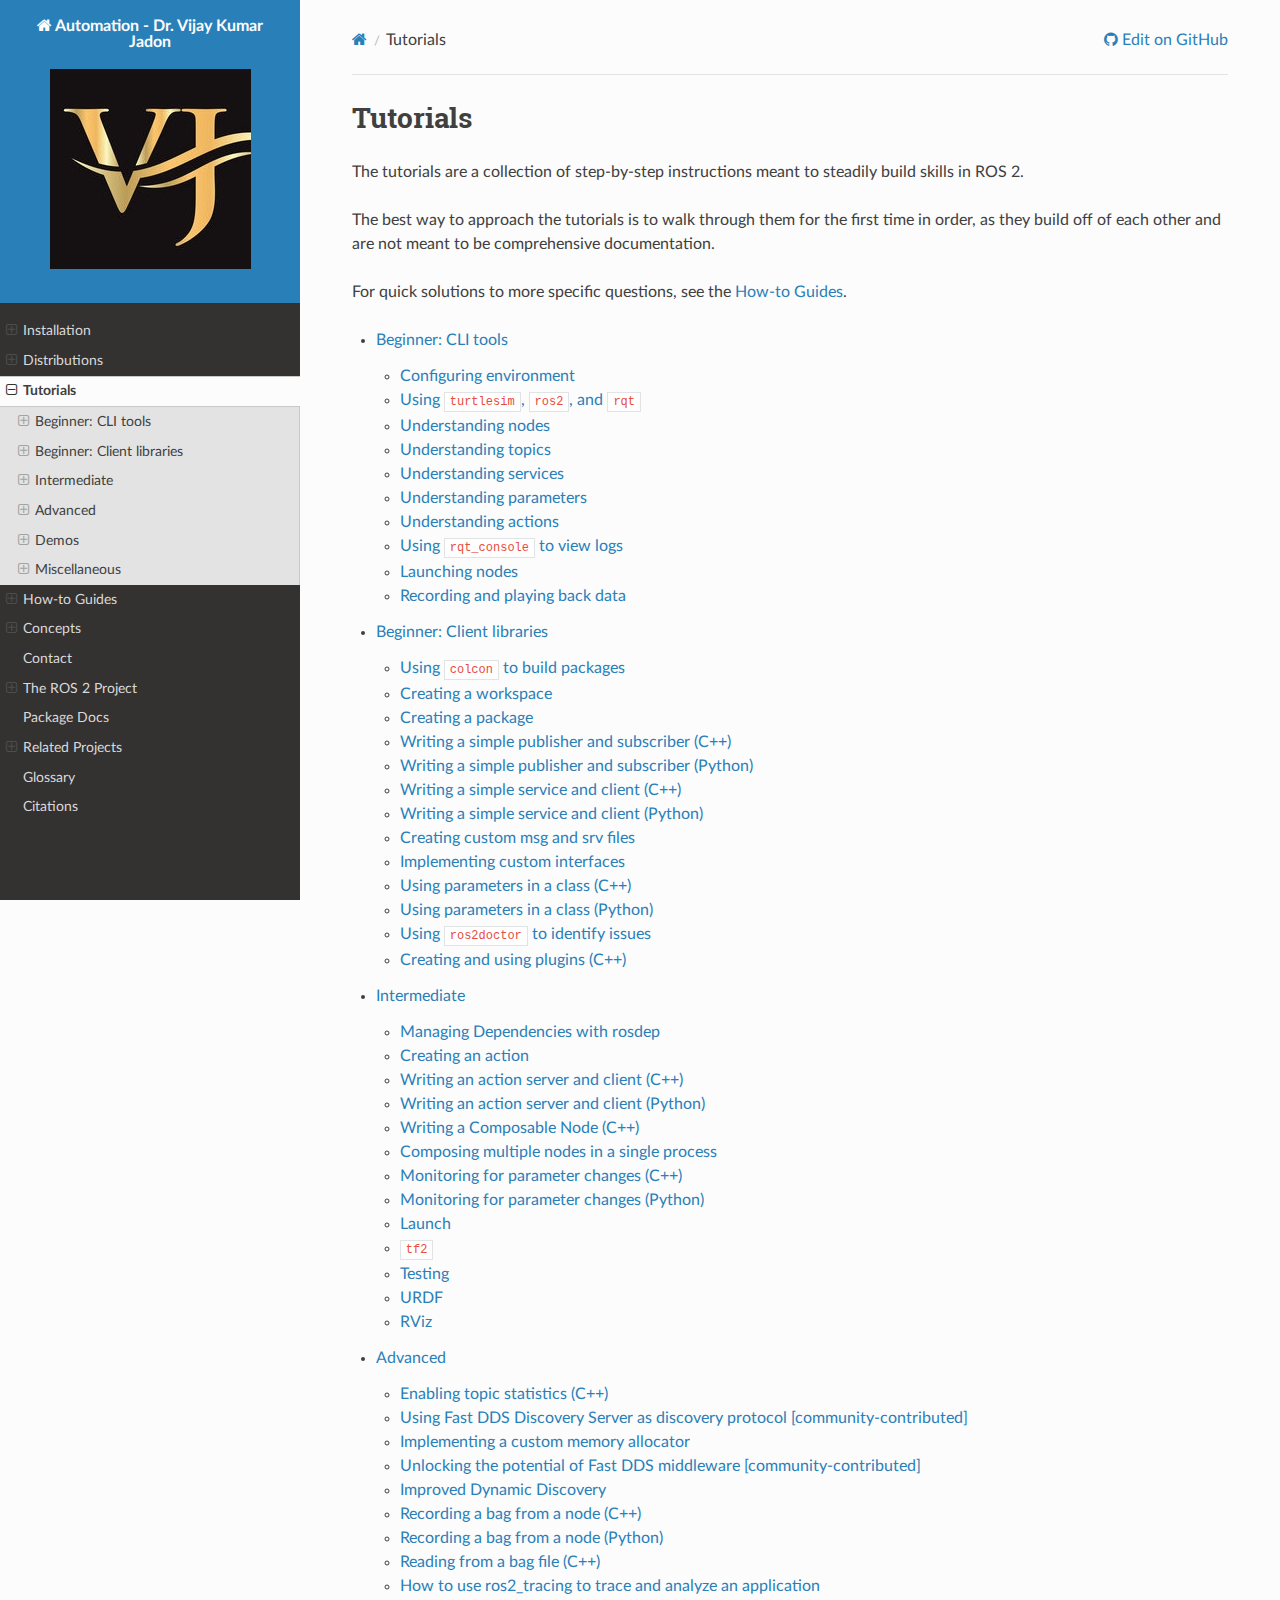
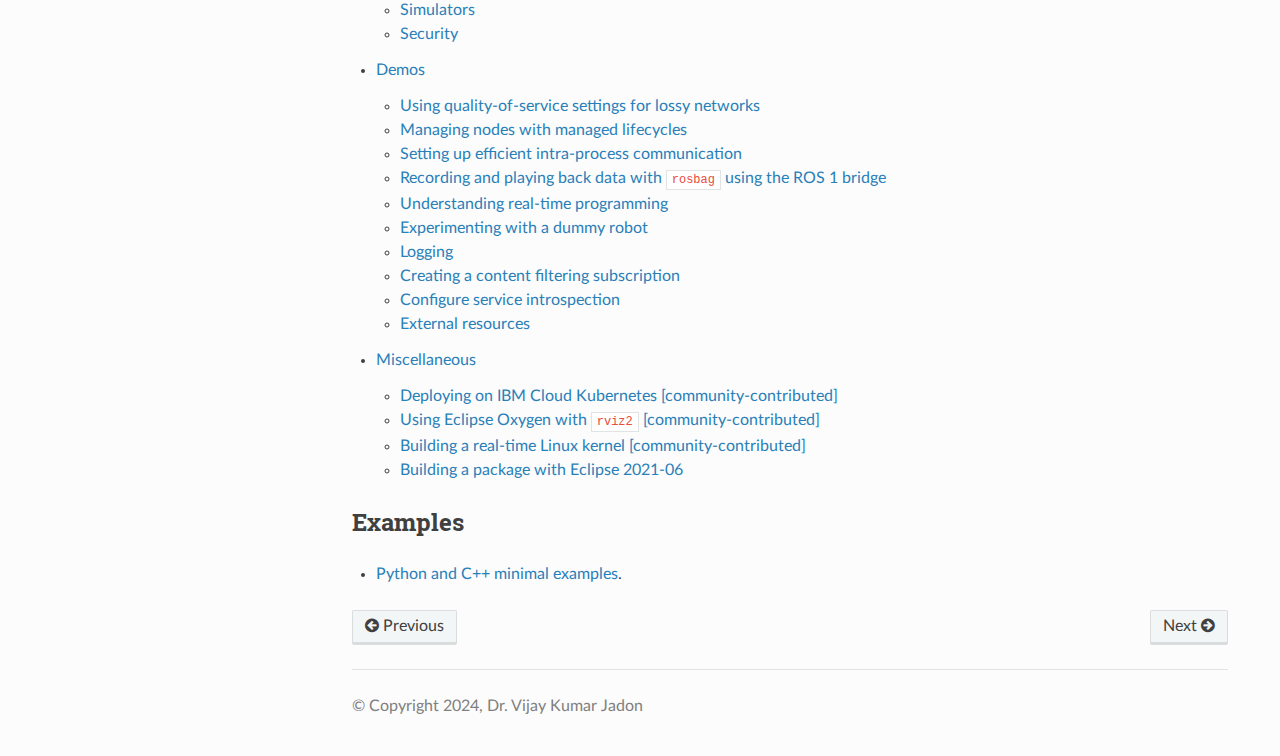
<file: courses/Automation.html>
<!DOCTYPE html>
<html class="writer-html5" lang="en" data-content_root="./">
  <head>
    <meta charset="utf-8" />
    <meta name="viewport" content="width=device-width, initial-scale=1" />
    <meta name="viewport" content="width=device-width, initial-scale=1.0" />
    <title>Tutorials &mdash; ROS 2 Documentation: Jazzy documentation</title>
    <link
      rel="stylesheet"
      type="text/css"
      href="_static/pygments.css"
    />
    <link
      rel="stylesheet"
      type="text/css"
      href="_static/css/theme.css"
    />
    <link
      rel="stylesheet"
      type="text/css"
      href="_static/graphviz.css"
    />
    <link
      rel="stylesheet"
      type="text/css"
      href="_static/copybutton.css"
    />
    <link rel="stylesheet" type="text/css" href="_static/tabs.css?v=a5c4661c" />
    <link rel="shortcut icon" href="_static/favicon.ico" />
    <link rel="canonical" href="https://docs.ros.org/en/jazzy/Tutorials.html" />

    <script src="_static/jquery.js?v=5d32c60e"></script>
    <script src="_static/_sphinx_javascript_frameworks_compat.js?v=2cd50e6c"></script>
    <script src="_static/documentation_options.js?v=9eb32ce0"></script>
    <script src="_static/doctools.js?v=888ff710"></script>
    <script src="_static/sphinx_highlight.js?v=dc90522c"></script>
    <script src="_static/clipboard.min.js?v=a7894cd8"></script>
    <script src="_static/copybutton.js?v=f281be69"></script>
    <script src="_static/js/theme.js"></script>
    <link rel="index" title="Index" href="genindex.html" />
    <link rel="search" title="Search" href="search.html" />
    <link
      rel="next"
      title="Beginner: CLI tools"
      href="Tutorials/Beginner-CLI-Tools.html"
    />
    <link
      rel="prev"
      title="Development process for a release"
      href="Releases/Release-Process.html"
    />
  </head>

  <body class="wy-body-for-nav">
    <div class="wy-grid-for-nav">
      <nav data-toggle="wy-nav-shift" class="wy-nav-side">
        <div class="wy-side-scroll">
          <div class="wy-side-nav-search">
            <a href="/index.html" class="icon icon-home">
              Automation - Dr. Vijay Kumar Jadon
              <img src="/img/vj.jpg" class="logo" alt="Logo" />
            </a>
          </div>
          <div
            class="wy-menu wy-menu-vertical"
            data-spy="affix"
            role="navigation"
            aria-label="Navigation menu"
          >
            <ul class="current">
              <li class="toctree-l1">
                <a class="reference internal" href="Installation.html"
                  >Installation</a
                >
                <ul>
                  <li class="toctree-l2">
                    <a
                      class="reference internal"
                      href="Installation/Ubuntu-Install-Debians.html"
                      >Ubuntu (Debian packages)</a
                    >
                  </li>
                  <li class="toctree-l2">
                    <a
                      class="reference internal"
                      href="Installation/Windows-Install-Binary.html"
                      >Windows (binary)</a
                    >
                  </li>
                  <li class="toctree-l2">
                    <a
                      class="reference internal"
                      href="Installation/RHEL-Install-RPMs.html"
                      >RHEL (RPM packages)</a
                    >
                  </li>
                  <li class="toctree-l2">
                    <a
                      class="reference internal"
                      href="Installation/Alternatives.html"
                      >Alternatives</a
                    >
                    <ul>
                      <li class="toctree-l3">
                        <a
                          class="reference internal"
                          href="Installation/Alternatives/Ubuntu-Development-Setup.html"
                          >Ubuntu (source)</a
                        >
                      </li>
                      <li class="toctree-l3">
                        <a
                          class="reference internal"
                          href="Installation/Alternatives/Ubuntu-Install-Binary.html"
                          >Ubuntu (binary)</a
                        >
                      </li>
                      <li class="toctree-l3">
                        <a
                          class="reference internal"
                          href="Installation/Alternatives/Windows-Development-Setup.html"
                          >Windows (source)</a
                        >
                      </li>
                      <li class="toctree-l3">
                        <a
                          class="reference internal"
                          href="Installation/Alternatives/RHEL-Development-Setup.html"
                          >RHEL (source)</a
                        >
                      </li>
                      <li class="toctree-l3">
                        <a
                          class="reference internal"
                          href="Installation/Alternatives/RHEL-Install-Binary.html"
                          >RHEL (binary)</a
                        >
                      </li>
                      <li class="toctree-l3">
                        <a
                          class="reference internal"
                          href="Installation/Alternatives/macOS-Development-Setup.html"
                          >macOS (source)</a
                        >
                      </li>
                      <li class="toctree-l3">
                        <a
                          class="reference internal"
                          href="Installation/Alternatives/Latest-Development-Setup.html"
                          >Latest development (source)</a
                        >
                      </li>
                    </ul>
                  </li>
                  <li class="toctree-l2">
                    <a
                      class="reference internal"
                      href="Installation/Maintaining-a-Source-Checkout.html"
                      >Maintain source checkout</a
                    >
                  </li>
                  <li class="toctree-l2">
                    <a
                      class="reference internal"
                      href="Installation/Testing.html"
                      >Testing with pre-release binaries</a
                    >
                  </li>
                  <li class="toctree-l2">
                    <a
                      class="reference internal"
                      href="Installation/DDS-Implementations.html"
                      >DDS implementations</a
                    >
                    <ul>
                      <li class="toctree-l3">
                        <a
                          class="reference internal"
                          href="Installation/DDS-Implementations/Install-Connext-Security-Plugins.html"
                          >Connext security plugins</a
                        >
                      </li>
                      <li class="toctree-l3">
                        <a
                          class="reference internal"
                          href="Installation/DDS-Implementations/Install-Connext-University-Eval.html"
                          >RTI Connext DDS</a
                        >
                      </li>
                      <li class="toctree-l3">
                        <a
                          class="reference internal"
                          href="Installation/DDS-Implementations/Working-with-Eclipse-CycloneDDS.html"
                          >Eclipse Cyclone DDS</a
                        >
                      </li>
                      <li class="toctree-l3">
                        <a
                          class="reference internal"
                          href="Installation/DDS-Implementations/Working-with-GurumNetworks-GurumDDS.html"
                          >GurumNetworks GurumDDS</a
                        >
                      </li>
                      <li class="toctree-l3">
                        <a
                          class="reference internal"
                          href="Installation/DDS-Implementations/Working-with-eProsima-Fast-DDS.html"
                          >eProsima Fast DDS</a
                        >
                      </li>
                    </ul>
                  </li>
                </ul>
              </li>
              <li class="toctree-l1">
                <a class="reference internal" href="Releases.html"
                  >Distributions</a
                >
                <ul>
                  <li class="toctree-l2">
                    <a
                      class="reference internal"
                      href="Releases/Release-Jazzy-Jalisco.html"
                      >Jazzy Jalisco (<code class="docutils literal notranslate"
                        ><span class="pre">jazzy</span></code
                      >)</a
                    >
                    <ul>
                      <li class="toctree-l3">
                        <a
                          class="reference internal"
                          href="Releases/Jazzy-Jalisco-Complete-Changelog.html"
                          >Jazzy Jalisco changelog</a
                        >
                      </li>
                    </ul>
                  </li>
                  <li class="toctree-l2">
                    <a
                      class="reference internal"
                      href="Releases/Release-Iron-Irwini.html"
                      >Iron Irwini (<code class="docutils literal notranslate"
                        ><span class="pre">iron</span></code
                      >)</a
                    >
                    <ul>
                      <li class="toctree-l3">
                        <a
                          class="reference internal"
                          href="Releases/Iron-Irwini-Complete-Changelog.html"
                          >Iron Irwini Changelog</a
                        >
                      </li>
                    </ul>
                  </li>
                  <li class="toctree-l2">
                    <a
                      class="reference internal"
                      href="Releases/Release-Humble-Hawksbill.html"
                      >Humble Hawksbill (<code
                        class="docutils literal notranslate"
                        ><span class="pre">humble</span></code
                      >)</a
                    >
                    <ul>
                      <li class="toctree-l3">
                        <a
                          class="reference internal"
                          href="Releases/Humble-Hawksbill-Complete-Changelog.html"
                          >Humble Hawksbill changelog</a
                        >
                      </li>
                    </ul>
                  </li>
                  <li class="toctree-l2">
                    <a
                      class="reference internal"
                      href="Releases/Release-Rolling-Ridley.html"
                      >Rolling Ridley (<code
                        class="docutils literal notranslate"
                        ><span class="pre">rolling</span></code
                      >)</a
                    >
                  </li>
                  <li class="toctree-l2">
                    <a
                      class="reference internal"
                      href="Releases/Development.html"
                      >Development Distribution</a
                    >
                    <ul>
                      <li class="toctree-l3">
                        <a
                          class="reference internal"
                          href="Releases/Release-Kilted-Kaiju.html"
                          >Kilted Kaiju (codename ‘kilted’; May, 2025)</a
                        >
                      </li>
                    </ul>
                  </li>
                  <li class="toctree-l2">
                    <a
                      class="reference internal"
                      href="Releases/End-of-Life.html"
                      >End-of-Life Distributions</a
                    >
                    <ul>
                      <li class="toctree-l3">
                        <a
                          class="reference internal"
                          href="Releases/Release-Galactic-Geochelone.html"
                          >Galactic Geochelone (<code
                            class="docutils literal notranslate"
                            ><span class="pre">galactic</span></code
                          >)</a
                        >
                        <ul>
                          <li class="toctree-l4">
                            <a
                              class="reference internal"
                              href="Releases/Galactic-Geochelone-Complete-Changelog.html"
                              >Galactic Geochelone changelog</a
                            >
                          </li>
                        </ul>
                      </li>
                      <li class="toctree-l3">
                        <a
                          class="reference internal"
                          href="Releases/Release-Foxy-Fitzroy.html"
                          >Foxy Fitzroy (<code
                            class="docutils literal notranslate"
                            ><span class="pre">foxy</span></code
                          >)</a
                        >
                      </li>
                      <li class="toctree-l3">
                        <a
                          class="reference internal"
                          href="Releases/Release-Eloquent-Elusor.html"
                          >Eloquent Elusor (<code
                            class="docutils literal notranslate"
                            ><span class="pre">eloquent</span></code
                          >)</a
                        >
                      </li>
                      <li class="toctree-l3">
                        <a
                          class="reference internal"
                          href="Releases/Release-Dashing-Diademata.html"
                          >Dashing Diademata (<code
                            class="docutils literal notranslate"
                            ><span class="pre">dashing</span></code
                          >)</a
                        >
                      </li>
                      <li class="toctree-l3">
                        <a
                          class="reference internal"
                          href="Releases/Release-Crystal-Clemmys.html"
                          >Crystal Clemmys (<code
                            class="docutils literal notranslate"
                            ><span class="pre">crystal</span></code
                          >)</a
                        >
                      </li>
                      <li class="toctree-l3">
                        <a
                          class="reference internal"
                          href="Releases/Release-Bouncy-Bolson.html"
                          >Bouncy Bolson (<code
                            class="docutils literal notranslate"
                            ><span class="pre">bouncy</span></code
                          >)</a
                        >
                      </li>
                      <li class="toctree-l3">
                        <a
                          class="reference internal"
                          href="Releases/Release-Ardent-Apalone.html"
                          >Ardent Apalone (<code
                            class="docutils literal notranslate"
                            ><span class="pre">ardent</span></code
                          >)</a
                        >
                      </li>
                      <li class="toctree-l3">
                        <a
                          class="reference internal"
                          href="Releases/Beta3-Overview.html"
                          >Beta 3 (<code class="docutils literal notranslate"
                            ><span class="pre">r2b3</span></code
                          >)</a
                        >
                      </li>
                      <li class="toctree-l3">
                        <a
                          class="reference internal"
                          href="Releases/Beta2-Overview.html"
                          >Beta 2 (<code class="docutils literal notranslate"
                            ><span class="pre">r2b2</span></code
                          >)</a
                        >
                      </li>
                      <li class="toctree-l3">
                        <a
                          class="reference internal"
                          href="Releases/Beta1-Overview.html"
                          >Beta 1 (<code class="docutils literal notranslate"
                            ><span class="pre">Asphalt</span></code
                          >)</a
                        >
                      </li>
                      <li class="toctree-l3">
                        <a
                          class="reference internal"
                          href="Releases/Alpha-Overview.html"
                          >Alphas</a
                        >
                      </li>
                    </ul>
                  </li>
                  <li class="toctree-l2">
                    <a
                      class="reference internal"
                      href="Releases/Release-Process.html"
                      >Development process for a release</a
                    >
                  </li>
                </ul>
              </li>
              <li class="toctree-l1 current">
                <a class="current reference internal" href="#">Tutorials</a>
                <ul>
                  <li class="toctree-l2">
                    <a
                      class="reference internal"
                      href="Tutorials/Beginner-CLI-Tools.html"
                      >Beginner: CLI tools</a
                    >
                    <ul>
                      <li class="toctree-l3">
                        <a
                          class="reference internal"
                          href="Tutorials/Beginner-CLI-Tools/Configuring-ROS2-Environment.html"
                          >Configuring environment</a
                        >
                      </li>
                      <li class="toctree-l3">
                        <a
                          class="reference internal"
                          href="Tutorials/Beginner-CLI-Tools/Introducing-Turtlesim/Introducing-Turtlesim.html"
                          >Using
                          <code class="docutils literal notranslate"
                            ><span class="pre">turtlesim</span></code
                          >,
                          <code class="docutils literal notranslate"
                            ><span class="pre">ros2</span></code
                          >, and
                          <code class="docutils literal notranslate"
                            ><span class="pre">rqt</span></code
                          ></a
                        >
                      </li>
                      <li class="toctree-l3">
                        <a
                          class="reference internal"
                          href="Tutorials/Beginner-CLI-Tools/Understanding-ROS2-Nodes/Understanding-ROS2-Nodes.html"
                          >Understanding nodes</a
                        >
                      </li>
                      <li class="toctree-l3">
                        <a
                          class="reference internal"
                          href="Tutorials/Beginner-CLI-Tools/Understanding-ROS2-Topics/Understanding-ROS2-Topics.html"
                          >Understanding topics</a
                        >
                      </li>
                      <li class="toctree-l3">
                        <a
                          class="reference internal"
                          href="Tutorials/Beginner-CLI-Tools/Understanding-ROS2-Services/Understanding-ROS2-Services.html"
                          >Understanding services</a
                        >
                      </li>
                      <li class="toctree-l3">
                        <a
                          class="reference internal"
                          href="Tutorials/Beginner-CLI-Tools/Understanding-ROS2-Parameters/Understanding-ROS2-Parameters.html"
                          >Understanding parameters</a
                        >
                      </li>
                      <li class="toctree-l3">
                        <a
                          class="reference internal"
                          href="Tutorials/Beginner-CLI-Tools/Understanding-ROS2-Actions/Understanding-ROS2-Actions.html"
                          >Understanding actions</a
                        >
                      </li>
                      <li class="toctree-l3">
                        <a
                          class="reference internal"
                          href="Tutorials/Beginner-CLI-Tools/Using-Rqt-Console/Using-Rqt-Console.html"
                          >Using
                          <code class="docutils literal notranslate"
                            ><span class="pre">rqt_console</span></code
                          >
                          to view logs</a
                        >
                      </li>
                      <li class="toctree-l3">
                        <a
                          class="reference internal"
                          href="Tutorials/Beginner-CLI-Tools/Launching-Multiple-Nodes/Launching-Multiple-Nodes.html"
                          >Launching nodes</a
                        >
                      </li>
                      <li class="toctree-l3">
                        <a
                          class="reference internal"
                          href="Tutorials/Beginner-CLI-Tools/Recording-And-Playing-Back-Data/Recording-And-Playing-Back-Data.html"
                          >Recording and playing back data</a
                        >
                      </li>
                    </ul>
                  </li>
                  <li class="toctree-l2">
                    <a
                      class="reference internal"
                      href="Tutorials/Beginner-Client-Libraries.html"
                      >Beginner: Client libraries</a
                    >
                    <ul>
                      <li class="toctree-l3">
                        <a
                          class="reference internal"
                          href="Tutorials/Beginner-Client-Libraries/Colcon-Tutorial.html"
                          >Using
                          <code class="docutils literal notranslate"
                            ><span class="pre">colcon</span></code
                          >
                          to build packages</a
                        >
                      </li>
                      <li class="toctree-l3">
                        <a
                          class="reference internal"
                          href="Tutorials/Beginner-Client-Libraries/Creating-A-Workspace/Creating-A-Workspace.html"
                          >Creating a workspace</a
                        >
                      </li>
                      <li class="toctree-l3">
                        <a
                          class="reference internal"
                          href="Tutorials/Beginner-Client-Libraries/Creating-Your-First-ROS2-Package.html"
                          >Creating a package</a
                        >
                      </li>
                      <li class="toctree-l3">
                        <a
                          class="reference internal"
                          href="Tutorials/Beginner-Client-Libraries/Writing-A-Simple-Cpp-Publisher-And-Subscriber.html"
                          >Writing a simple publisher and subscriber (C++)</a
                        >
                      </li>
                      <li class="toctree-l3">
                        <a
                          class="reference internal"
                          href="Tutorials/Beginner-Client-Libraries/Writing-A-Simple-Py-Publisher-And-Subscriber.html"
                          >Writing a simple publisher and subscriber (Python)</a
                        >
                      </li>
                      <li class="toctree-l3">
                        <a
                          class="reference internal"
                          href="Tutorials/Beginner-Client-Libraries/Writing-A-Simple-Cpp-Service-And-Client.html"
                          >Writing a simple service and client (C++)</a
                        >
                      </li>
                      <li class="toctree-l3">
                        <a
                          class="reference internal"
                          href="Tutorials/Beginner-Client-Libraries/Writing-A-Simple-Py-Service-And-Client.html"
                          >Writing a simple service and client (Python)</a
                        >
                      </li>
                      <li class="toctree-l3">
                        <a
                          class="reference internal"
                          href="Tutorials/Beginner-Client-Libraries/Custom-ROS2-Interfaces.html"
                          >Creating custom msg and srv files</a
                        >
                      </li>
                      <li class="toctree-l3">
                        <a
                          class="reference internal"
                          href="Tutorials/Beginner-Client-Libraries/Single-Package-Define-And-Use-Interface.html"
                          >Implementing custom interfaces</a
                        >
                      </li>
                      <li class="toctree-l3">
                        <a
                          class="reference internal"
                          href="Tutorials/Beginner-Client-Libraries/Using-Parameters-In-A-Class-CPP.html"
                          >Using parameters in a class (C++)</a
                        >
                      </li>
                      <li class="toctree-l3">
                        <a
                          class="reference internal"
                          href="Tutorials/Beginner-Client-Libraries/Using-Parameters-In-A-Class-Python.html"
                          >Using parameters in a class (Python)</a
                        >
                      </li>
                      <li class="toctree-l3">
                        <a
                          class="reference internal"
                          href="Tutorials/Beginner-Client-Libraries/Getting-Started-With-Ros2doctor.html"
                          >Using
                          <code class="docutils literal notranslate"
                            ><span class="pre">ros2doctor</span></code
                          >
                          to identify issues</a
                        >
                      </li>
                      <li class="toctree-l3">
                        <a
                          class="reference internal"
                          href="Tutorials/Beginner-Client-Libraries/Pluginlib.html"
                          >Creating and using plugins (C++)</a
                        >
                      </li>
                    </ul>
                  </li>
                  <li class="toctree-l2">
                    <a
                      class="reference internal"
                      href="Tutorials/Intermediate.html"
                      >Intermediate</a
                    >
                    <ul>
                      <li class="toctree-l3">
                        <a
                          class="reference internal"
                          href="Tutorials/Intermediate/Rosdep.html"
                          >Managing Dependencies with rosdep</a
                        >
                      </li>
                      <li class="toctree-l3">
                        <a
                          class="reference internal"
                          href="Tutorials/Intermediate/Creating-an-Action.html"
                          >Creating an action</a
                        >
                      </li>
                      <li class="toctree-l3">
                        <a
                          class="reference internal"
                          href="Tutorials/Intermediate/Writing-an-Action-Server-Client/Cpp.html"
                          >Writing an action server and client (C++)</a
                        >
                      </li>
                      <li class="toctree-l3">
                        <a
                          class="reference internal"
                          href="Tutorials/Intermediate/Writing-an-Action-Server-Client/Py.html"
                          >Writing an action server and client (Python)</a
                        >
                      </li>
                      <li class="toctree-l3">
                        <a
                          class="reference internal"
                          href="Tutorials/Intermediate/Writing-a-Composable-Node.html"
                          >Writing a Composable Node (C++)</a
                        >
                      </li>
                      <li class="toctree-l3">
                        <a
                          class="reference internal"
                          href="Tutorials/Intermediate/Composition.html"
                          >Composing multiple nodes in a single process</a
                        >
                      </li>
                      <li class="toctree-l3">
                        <a
                          class="reference internal"
                          href="Tutorials/Intermediate/Monitoring-For-Parameter-Changes-CPP.html"
                          >Monitoring for parameter changes (C++)</a
                        >
                      </li>
                      <li class="toctree-l3">
                        <a
                          class="reference internal"
                          href="Tutorials/Intermediate/Monitoring-For-Parameter-Changes-Python.html"
                          >Monitoring for parameter changes (Python)</a
                        >
                      </li>
                      <li class="toctree-l3">
                        <a
                          class="reference internal"
                          href="Tutorials/Intermediate/Launch/Launch-Main.html"
                          >Launch</a
                        >
                        <ul>
                          <li class="toctree-l4">
                            <a
                              class="reference internal"
                              href="Tutorials/Intermediate/Launch/Creating-Launch-Files.html"
                              >Creating a launch file</a
                            >
                          </li>
                          <li class="toctree-l4">
                            <a
                              class="reference internal"
                              href="Tutorials/Intermediate/Launch/Launch-system.html"
                              >Integrating launch files into ROS 2 packages</a
                            >
                          </li>
                          <li class="toctree-l4">
                            <a
                              class="reference internal"
                              href="Tutorials/Intermediate/Launch/Using-Substitutions.html"
                              >Using substitutions</a
                            >
                          </li>
                          <li class="toctree-l4">
                            <a
                              class="reference internal"
                              href="Tutorials/Intermediate/Launch/Using-Event-Handlers.html"
                              >Using event handlers</a
                            >
                          </li>
                          <li class="toctree-l4">
                            <a
                              class="reference internal"
                              href="Tutorials/Intermediate/Launch/Using-ROS2-Launch-For-Large-Projects.html"
                              >Managing large projects</a
                            >
                          </li>
                        </ul>
                      </li>
                      <li class="toctree-l3">
                        <a
                          class="reference internal"
                          href="Tutorials/Intermediate/Tf2/Tf2-Main.html"
                          ><code class="docutils literal notranslate"
                            ><span class="pre">tf2</span></code
                          ></a
                        >
                        <ul>
                          <li class="toctree-l4">
                            <a
                              class="reference internal"
                              href="Tutorials/Intermediate/Tf2/Introduction-To-Tf2.html"
                              >Introducing
                              <code class="docutils literal notranslate"
                                ><span class="pre">tf2</span></code
                              ></a
                            >
                          </li>
                          <li class="toctree-l4">
                            <a
                              class="reference internal"
                              href="Tutorials/Intermediate/Tf2/Writing-A-Tf2-Static-Broadcaster-Py.html"
                              >Writing a static broadcaster (Python)</a
                            >
                          </li>
                          <li class="toctree-l4">
                            <a
                              class="reference internal"
                              href="Tutorials/Intermediate/Tf2/Writing-A-Tf2-Static-Broadcaster-Cpp.html"
                              >Writing a static broadcaster (C++)</a
                            >
                          </li>
                          <li class="toctree-l4">
                            <a
                              class="reference internal"
                              href="Tutorials/Intermediate/Tf2/Writing-A-Tf2-Broadcaster-Py.html"
                              >Writing a broadcaster (Python)</a
                            >
                          </li>
                          <li class="toctree-l4">
                            <a
                              class="reference internal"
                              href="Tutorials/Intermediate/Tf2/Writing-A-Tf2-Broadcaster-Cpp.html"
                              >Writing a broadcaster (C++)</a
                            >
                          </li>
                          <li class="toctree-l4">
                            <a
                              class="reference internal"
                              href="Tutorials/Intermediate/Tf2/Writing-A-Tf2-Listener-Py.html"
                              >Writing a listener (Python)</a
                            >
                          </li>
                          <li class="toctree-l4">
                            <a
                              class="reference internal"
                              href="Tutorials/Intermediate/Tf2/Writing-A-Tf2-Listener-Cpp.html"
                              >Writing a listener (C++)</a
                            >
                          </li>
                          <li class="toctree-l4">
                            <a
                              class="reference internal"
                              href="Tutorials/Intermediate/Tf2/Adding-A-Frame-Py.html"
                              >Adding a frame (Python)</a
                            >
                          </li>
                          <li class="toctree-l4">
                            <a
                              class="reference internal"
                              href="Tutorials/Intermediate/Tf2/Adding-A-Frame-Cpp.html"
                              >Adding a frame (C++)</a
                            >
                          </li>
                          <li class="toctree-l4">
                            <a
                              class="reference internal"
                              href="Tutorials/Intermediate/Tf2/Learning-About-Tf2-And-Time-Cpp.html"
                              >Using time (C++)</a
                            >
                          </li>
                          <li class="toctree-l4">
                            <a
                              class="reference internal"
                              href="Tutorials/Intermediate/Tf2/Time-Travel-With-Tf2-Cpp.html"
                              >Traveling in time (C++)</a
                            >
                          </li>
                          <li class="toctree-l4">
                            <a
                              class="reference internal"
                              href="Tutorials/Intermediate/Tf2/Debugging-Tf2-Problems.html"
                              >Debugging</a
                            >
                          </li>
                          <li class="toctree-l4">
                            <a
                              class="reference internal"
                              href="Tutorials/Intermediate/Tf2/Quaternion-Fundamentals.html"
                              >Quaternion fundamentals</a
                            >
                          </li>
                          <li class="toctree-l4">
                            <a
                              class="reference internal"
                              href="Tutorials/Intermediate/Tf2/Using-Stamped-Datatypes-With-Tf2-Ros-MessageFilter.html"
                              >Using stamped datatypes with
                              <code class="docutils literal notranslate"
                                ><span class="pre"
                                  >tf2_ros::MessageFilter</span
                                ></code
                              ></a
                            >
                          </li>
                        </ul>
                      </li>
                      <li class="toctree-l3">
                        <a
                          class="reference internal"
                          href="Tutorials/Intermediate/Testing/Testing-Main.html"
                          >Testing</a
                        >
                        <ul>
                          <li class="toctree-l4">
                            <a
                              class="reference internal"
                              href="Tutorials/Intermediate/Testing/CLI.html"
                              >Running Tests in ROS 2 from the Command Line</a
                            >
                          </li>
                          <li class="toctree-l4">
                            <a
                              class="reference internal"
                              href="Tutorials/Intermediate/Testing/Cpp.html"
                              >Writing Basic Tests with C++ with GTest</a
                            >
                          </li>
                          <li class="toctree-l4">
                            <a
                              class="reference internal"
                              href="Tutorials/Intermediate/Testing/Python.html"
                              >Writing Basic Tests with Python</a
                            >
                          </li>
                        </ul>
                      </li>
                      <li class="toctree-l3">
                        <a
                          class="reference internal"
                          href="Tutorials/Intermediate/URDF/URDF-Main.html"
                          >URDF</a
                        >
                        <ul>
                          <li class="toctree-l4">
                            <a
                              class="reference internal"
                              href="Tutorials/Intermediate/URDF/Building-a-Visual-Robot-Model-with-URDF-from-Scratch.html"
                              >Building a visual robot model from scratch</a
                            >
                          </li>
                          <li class="toctree-l4">
                            <a
                              class="reference internal"
                              href="Tutorials/Intermediate/URDF/Building-a-Movable-Robot-Model-with-URDF.html"
                              >Building a movable robot model</a
                            >
                          </li>
                          <li class="toctree-l4">
                            <a
                              class="reference internal"
                              href="Tutorials/Intermediate/URDF/Adding-Physical-and-Collision-Properties-to-a-URDF-Model.html"
                              >Adding physical and collision properties</a
                            >
                          </li>
                          <li class="toctree-l4">
                            <a
                              class="reference internal"
                              href="Tutorials/Intermediate/URDF/Using-Xacro-to-Clean-Up-a-URDF-File.html"
                              >Using Xacro to clean up your code</a
                            >
                          </li>
                          <li class="toctree-l4">
                            <a
                              class="reference internal"
                              href="Tutorials/Intermediate/URDF/Using-URDF-with-Robot-State-Publisher.html"
                              >Using URDF with
                              <code class="docutils literal notranslate"
                                ><span class="pre"
                                  >robot_state_publisher</span
                                ></code
                              ></a
                            >
                          </li>
                          <li class="toctree-l4">
                            <a
                              class="reference internal"
                              href="Tutorials/Intermediate/URDF/Exporting-an-URDF-File.html"
                              >Generating an URDF File</a
                            >
                          </li>
                        </ul>
                      </li>
                      <li class="toctree-l3">
                        <a
                          class="reference internal"
                          href="Tutorials/Intermediate/RViz/RViz-Main.html"
                          >RViz</a
                        >
                        <ul>
                          <li class="toctree-l4">
                            <a
                              class="reference internal"
                              href="Tutorials/Intermediate/RViz/RViz-User-Guide/RViz-User-Guide.html"
                              >RViz User Guide</a
                            >
                          </li>
                          <li class="toctree-l4">
                            <a
                              class="reference internal"
                              href="Tutorials/Intermediate/RViz/RViz-Custom-Display/RViz-Custom-Display.html"
                              >Building a Custom RViz Display</a
                            >
                          </li>
                        </ul>
                      </li>
                    </ul>
                  </li>
                  <li class="toctree-l2">
                    <a class="reference internal" href="Tutorials/Advanced.html"
                      >Advanced</a
                    >
                    <ul>
                      <li class="toctree-l3">
                        <a
                          class="reference internal"
                          href="Tutorials/Advanced/Topic-Statistics-Tutorial/Topic-Statistics-Tutorial.html"
                          >Enabling topic statistics (C++)</a
                        >
                      </li>
                      <li class="toctree-l3">
                        <a
                          class="reference internal"
                          href="Tutorials/Advanced/Discovery-Server/Discovery-Server.html"
                          >Using Fast DDS Discovery Server as discovery protocol
                          [community-contributed]</a
                        >
                      </li>
                      <li class="toctree-l3">
                        <a
                          class="reference internal"
                          href="Tutorials/Advanced/Allocator-Template-Tutorial.html"
                          >Implementing a custom memory allocator</a
                        >
                      </li>
                      <li class="toctree-l3">
                        <a
                          class="reference internal"
                          href="Tutorials/Advanced/FastDDS-Configuration.html"
                          >Unlocking the potential of Fast DDS middleware
                          [community-contributed]</a
                        >
                      </li>
                      <li class="toctree-l3">
                        <a
                          class="reference internal"
                          href="Tutorials/Advanced/Improved-Dynamic-Discovery.html"
                          >Improved Dynamic Discovery</a
                        >
                      </li>
                      <li class="toctree-l3">
                        <a
                          class="reference internal"
                          href="Tutorials/Advanced/Recording-A-Bag-From-Your-Own-Node-CPP.html"
                          >Recording a bag from a node (C++)</a
                        >
                      </li>
                      <li class="toctree-l3">
                        <a
                          class="reference internal"
                          href="Tutorials/Advanced/Recording-A-Bag-From-Your-Own-Node-Py.html"
                          >Recording a bag from a node (Python)</a
                        >
                      </li>
                      <li class="toctree-l3">
                        <a
                          class="reference internal"
                          href="Tutorials/Advanced/Reading-From-A-Bag-File-CPP.html"
                          >Reading from a bag file (C++)</a
                        >
                      </li>
                      <li class="toctree-l3">
                        <a
                          class="reference internal"
                          href="Tutorials/Advanced/ROS2-Tracing-Trace-and-Analyze.html"
                          >How to use ros2_tracing to trace and analyze an
                          application</a
                        >
                      </li>
                      <li class="toctree-l3">
                        <a
                          class="reference internal"
                          href="Tutorials/Advanced/Simulators/Simulation-Main.html"
                          >Simulators</a
                        >
                        <ul>
                          <li class="toctree-l4">
                            <a
                              class="reference internal"
                              href="Tutorials/Advanced/Simulators/Webots/Simulation-Webots.html"
                              >Webots</a
                            >
                            <ul>
                              <li class="toctree-l5">
                                <a
                                  class="reference internal"
                                  href="Tutorials/Advanced/Simulators/Webots/Installation-Ubuntu.html"
                                  >Installation (Ubuntu)</a
                                >
                              </li>
                              <li class="toctree-l5">
                                <a
                                  class="reference internal"
                                  href="Tutorials/Advanced/Simulators/Webots/Installation-Windows.html"
                                  >Installation (Windows)</a
                                >
                              </li>
                              <li class="toctree-l5">
                                <a
                                  class="reference internal"
                                  href="Tutorials/Advanced/Simulators/Webots/Installation-MacOS.html"
                                  >Installation (macOS)</a
                                >
                              </li>
                              <li class="toctree-l5">
                                <a
                                  class="reference internal"
                                  href="Tutorials/Advanced/Simulators/Webots/Setting-Up-Simulation-Webots-Basic.html"
                                  >Setting up a robot simulation (Basic)</a
                                >
                              </li>
                              <li class="toctree-l5">
                                <a
                                  class="reference internal"
                                  href="Tutorials/Advanced/Simulators/Webots/Setting-Up-Simulation-Webots-Advanced.html"
                                  >Setting up a robot simulation (Advanced)</a
                                >
                              </li>
                              <li class="toctree-l5">
                                <a
                                  class="reference internal"
                                  href="Tutorials/Advanced/Simulators/Webots/Simulation-Reset-Handler.html"
                                  >Setting up a Reset Handler</a
                                >
                              </li>
                              <li class="toctree-l5">
                                <a
                                  class="reference internal"
                                  href="Tutorials/Advanced/Simulators/Webots/Simulation-Supervisor.html"
                                  >The Ros2Supervisor Node</a
                                >
                              </li>
                            </ul>
                          </li>
                          <li class="toctree-l4">
                            <a
                              class="reference internal"
                              href="Tutorials/Advanced/Simulators/Gazebo/Simulation-Gazebo.html"
                              >Gazebo</a
                            >
                            <ul>
                              <li class="toctree-l5">
                                <a
                                  class="reference internal"
                                  href="Tutorials/Advanced/Simulators/Gazebo/Gazebo.html"
                                  >Setting up a robot simulation (Gazebo)</a
                                >
                              </li>
                            </ul>
                          </li>
                        </ul>
                      </li>
                      <li class="toctree-l3">
                        <a
                          class="reference internal"
                          href="Tutorials/Advanced/Security/Security-Main.html"
                          >Security</a
                        >
                        <ul>
                          <li class="toctree-l4">
                            <a
                              class="reference internal"
                              href="Tutorials/Advanced/Security/Introducing-ros2-security.html"
                              >Setting up security</a
                            >
                          </li>
                          <li class="toctree-l4">
                            <a
                              class="reference internal"
                              href="Tutorials/Advanced/Security/The-Keystore.html"
                              >Understanding the security keystore</a
                            >
                          </li>
                          <li class="toctree-l4">
                            <a
                              class="reference internal"
                              href="Tutorials/Advanced/Security/Security-on-Two.html"
                              >Ensuring security across machines</a
                            >
                          </li>
                          <li class="toctree-l4">
                            <a
                              class="reference internal"
                              href="Tutorials/Advanced/Security/Examine-Traffic.html"
                              >Examining network traffic</a
                            >
                          </li>
                          <li class="toctree-l4">
                            <a
                              class="reference internal"
                              href="Tutorials/Advanced/Security/Access-Controls.html"
                              >Setting access controls</a
                            >
                          </li>
                          <li class="toctree-l4">
                            <a
                              class="reference internal"
                              href="Tutorials/Advanced/Security/Deployment-Guidelines.html"
                              >Deployment Guidelines</a
                            >
                          </li>
                        </ul>
                      </li>
                    </ul>
                  </li>
                  <li class="toctree-l2">
                    <a class="reference internal" href="Tutorials/Demos.html"
                      >Demos</a
                    >
                    <ul>
                      <li class="toctree-l3">
                        <a
                          class="reference internal"
                          href="Tutorials/Demos/Quality-of-Service.html"
                          >Using quality-of-service settings for lossy
                          networks</a
                        >
                      </li>
                      <li class="toctree-l3">
                        <a
                          class="reference internal"
                          href="Tutorials/Demos/Managed-Nodes.html"
                          >Managing nodes with managed lifecycles</a
                        >
                      </li>
                      <li class="toctree-l3">
                        <a
                          class="reference internal"
                          href="Tutorials/Demos/Intra-Process-Communication.html"
                          >Setting up efficient intra-process communication</a
                        >
                      </li>
                      <li class="toctree-l3">
                        <a
                          class="reference internal"
                          href="Tutorials/Demos/Rosbag-with-ROS1-Bridge.html"
                          >Recording and playing back data with
                          <code class="docutils literal notranslate"
                            ><span class="pre">rosbag</span></code
                          >
                          using the ROS 1 bridge</a
                        >
                      </li>
                      <li class="toctree-l3">
                        <a
                          class="reference internal"
                          href="Tutorials/Demos/Real-Time-Programming.html"
                          >Understanding real-time programming</a
                        >
                      </li>
                      <li class="toctree-l3">
                        <a
                          class="reference internal"
                          href="Tutorials/Demos/dummy-robot-demo.html"
                          >Experimenting with a dummy robot</a
                        >
                      </li>
                      <li class="toctree-l3">
                        <a
                          class="reference internal"
                          href="Tutorials/Demos/Logging-and-logger-configuration.html"
                          >Logging</a
                        >
                      </li>
                      <li class="toctree-l3">
                        <a
                          class="reference internal"
                          href="Tutorials/Demos/Content-Filtering-Subscription.html"
                          >Creating a content filtering subscription</a
                        >
                      </li>
                      <li class="toctree-l3">
                        <a
                          class="reference internal"
                          href="Tutorials/Demos/Service-Introspection.html"
                          >Configure service introspection</a
                        >
                      </li>
                    </ul>
                  </li>
                  <li class="toctree-l2">
                    <a
                      class="reference internal"
                      href="Tutorials/Miscellaneous.html"
                      >Miscellaneous</a
                    >
                    <ul>
                      <li class="toctree-l3">
                        <a
                          class="reference internal"
                          href="Tutorials/Miscellaneous/Deploying-ROS-2-on-IBM-Cloud.html"
                          >Deploying on IBM Cloud Kubernetes
                          [community-contributed]</a
                        >
                      </li>
                      <li class="toctree-l3">
                        <a
                          class="reference internal"
                          href="Tutorials/Miscellaneous/Eclipse-Oxygen-with-ROS-2-and-rviz2.html"
                          >Using Eclipse Oxygen with
                          <code class="docutils literal notranslate"
                            ><span class="pre">rviz2</span></code
                          >
                          [community-contributed]</a
                        >
                      </li>
                      <li class="toctree-l3">
                        <a
                          class="reference internal"
                          href="Tutorials/Miscellaneous/Building-Realtime-rt_preempt-kernel-for-ROS-2.html"
                          >Building a real-time Linux kernel
                          [community-contributed]</a
                        >
                      </li>
                      <li class="toctree-l3">
                        <a
                          class="reference internal"
                          href="Tutorials/Miscellaneous/Building-ROS2-Package-with-eclipse-2021-06.html"
                          >Building a package with Eclipse 2021-06</a
                        >
                      </li>
                    </ul>
                  </li>
                </ul>
              </li>
              <li class="toctree-l1">
                <a class="reference internal" href="How-To-Guides.html"
                  >How-to Guides</a
                >
                <ul>
                  <li class="toctree-l2">
                    <a
                      class="reference internal"
                      href="How-To-Guides/Installation-Troubleshooting.html"
                      >Installation troubleshooting</a
                    >
                  </li>
                  <li class="toctree-l2">
                    <a
                      class="reference internal"
                      href="How-To-Guides/Developing-a-ROS-2-Package.html"
                      >Developing a ROS 2 package</a
                    >
                  </li>
                  <li class="toctree-l2">
                    <a
                      class="reference internal"
                      href="How-To-Guides/Documenting-a-ROS-2-Package.html"
                      >Documenting a ROS 2 package</a
                    >
                  </li>
                  <li class="toctree-l2">
                    <a
                      class="reference internal"
                      href="How-To-Guides/Ament-CMake-Documentation.html"
                      >ament_cmake user documentation</a
                    >
                  </li>
                  <li class="toctree-l2">
                    <a
                      class="reference internal"
                      href="How-To-Guides/Ament-CMake-Python-Documentation.html"
                      >ament_cmake_python user documentation</a
                    >
                  </li>
                  <li class="toctree-l2">
                    <a
                      class="reference internal"
                      href="How-To-Guides/Migrating-from-ROS1.html"
                      >Migrating from ROS 1 to ROS 2</a
                    >
                    <ul>
                      <li class="toctree-l3">
                        <a
                          class="reference internal"
                          href="How-To-Guides/Migrating-from-ROS1/Migrating-Packages.html"
                          >Migrating Packages</a
                        >
                      </li>
                      <li class="toctree-l3">
                        <a
                          class="reference internal"
                          href="How-To-Guides/Migrating-from-ROS1/Migrating-Interfaces.html"
                          >Migrating Interfaces</a
                        >
                      </li>
                      <li class="toctree-l3">
                        <a
                          class="reference internal"
                          href="How-To-Guides/Migrating-from-ROS1/Migrating-CPP-Packages.html"
                          >Migrating C++ Packages</a
                        >
                      </li>
                      <li class="toctree-l3">
                        <a
                          class="reference internal"
                          href="How-To-Guides/Migrating-from-ROS1/Migrating-Python-Packages.html"
                          >Migrating Python Packages</a
                        >
                      </li>
                      <li class="toctree-l3">
                        <a
                          class="reference internal"
                          href="How-To-Guides/Migrating-from-ROS1/Migrating-Launch-Files.html"
                          >Migrating Launch Files</a
                        >
                      </li>
                      <li class="toctree-l3">
                        <a
                          class="reference internal"
                          href="How-To-Guides/Migrating-from-ROS1/Migrating-Parameters.html"
                          >Migrating Parameters</a
                        >
                      </li>
                      <li class="toctree-l3">
                        <a
                          class="reference internal"
                          href="How-To-Guides/Migrating-from-ROS1/Migrating-Scripts.html"
                          >Migrating Scripts</a
                        >
                      </li>
                    </ul>
                  </li>
                  <li class="toctree-l2">
                    <a
                      class="reference internal"
                      href="How-To-Guides/Launch-file-different-formats.html"
                      >Using Python, XML, and YAML for ROS 2 Launch Files</a
                    >
                  </li>
                  <li class="toctree-l2">
                    <a
                      class="reference internal"
                      href="How-To-Guides/Launching-composable-nodes.html"
                      >Using ROS 2 launch to launch composable nodes</a
                    >
                  </li>
                  <li class="toctree-l2">
                    <a
                      class="reference internal"
                      href="How-To-Guides/Node-arguments.html"
                      >Passing ROS arguments to nodes via the command-line</a
                    >
                  </li>
                  <li class="toctree-l2">
                    <a
                      class="reference internal"
                      href="How-To-Guides/Sync-Vs-Async.html"
                      >Synchronous vs. asynchronous service clients</a
                    >
                  </li>
                  <li class="toctree-l2">
                    <a
                      class="reference internal"
                      href="How-To-Guides/DDS-tuning.html"
                      >DDS tuning information</a
                    >
                  </li>
                  <li class="toctree-l2">
                    <a
                      class="reference internal"
                      href="How-To-Guides/Overriding-QoS-Policies-For-Recording-And-Playback.html"
                      >rosbag2: Overriding QoS Policies</a
                    >
                  </li>
                  <li class="toctree-l2">
                    <a
                      class="reference internal"
                      href="How-To-Guides/Working-with-multiple-RMW-implementations.html"
                      >Working with multiple ROS 2 middleware implementations</a
                    >
                  </li>
                  <li class="toctree-l2">
                    <a
                      class="reference internal"
                      href="How-To-Guides/Cross-compilation.html"
                      >Cross-compilation</a
                    >
                  </li>
                  <li class="toctree-l2">
                    <a
                      class="reference internal"
                      href="How-To-Guides/Releasing/Releasing-a-Package.html"
                      >Releasing a Package</a
                    >
                    <ul>
                      <li class="toctree-l3">
                        <a
                          class="reference internal"
                          href="How-To-Guides/Releasing/Index-Your-Packages.html"
                          >Index Your Packages</a
                        >
                      </li>
                      <li class="toctree-l3">
                        <a
                          class="reference internal"
                          href="How-To-Guides/Releasing/First-Time-Release.html"
                          >First Time Release</a
                        >
                      </li>
                      <li class="toctree-l3">
                        <a
                          class="reference internal"
                          href="How-To-Guides/Releasing/Subsequent-Releases.html"
                          >Subsequent Releases</a
                        >
                      </li>
                      <li class="toctree-l3">
                        <a
                          class="reference internal"
                          href="How-To-Guides/Releasing/Release-Team-Repository.html"
                          >Release Team / Repository</a
                        >
                      </li>
                      <li class="toctree-l3">
                        <a
                          class="reference internal"
                          href="How-To-Guides/Releasing/Release-Track.html"
                          >Release Track</a
                        >
                      </li>
                    </ul>
                  </li>
                  <li class="toctree-l2">
                    <a
                      class="reference internal"
                      href="How-To-Guides/Using-Python-Packages.html"
                      >Using Python Packages with ROS 2</a
                    >
                  </li>
                  <li class="toctree-l2">
                    <a
                      class="reference internal"
                      href="How-To-Guides/RQt-Port-Plugin-Windows.html"
                      >Porting RQt plugins to Windows</a
                    >
                  </li>
                  <li class="toctree-l2">
                    <a
                      class="reference internal"
                      href="How-To-Guides/Run-2-nodes-in-single-or-separate-docker-containers.html"
                      >Running ROS 2 nodes in Docker [community-contributed]</a
                    >
                  </li>
                  <li class="toctree-l2">
                    <a
                      class="reference internal"
                      href="How-To-Guides/Visualizing-ROS-2-Data-With-Foxglove-Studio.html"
                      >Visualizing ROS 2 data with Foxglove Studio</a
                    >
                  </li>
                  <li class="toctree-l2">
                    <a
                      class="reference internal"
                      href="How-To-Guides/Package-maintainer-guide.html"
                      >ROS 2 Package Maintainer Guide</a
                    >
                  </li>
                  <li class="toctree-l2">
                    <a
                      class="reference internal"
                      href="How-To-Guides/Building-a-Custom-Debian-Package.html"
                      >Building a custom Debian package</a
                    >
                  </li>
                  <li class="toctree-l2">
                    <a
                      class="reference internal"
                      href="How-To-Guides/Building-ROS-2-with-Tracing.html"
                      >Building ROS 2 with tracing</a
                    >
                  </li>
                  <li class="toctree-l2">
                    <a
                      class="reference internal"
                      href="How-To-Guides/Topics-Services-Actions.html"
                      >Topics vs Services vs Actions</a
                    >
                  </li>
                  <li class="toctree-l2">
                    <a
                      class="reference internal"
                      href="How-To-Guides/Using-Variants.html"
                      >Using variants</a
                    >
                  </li>
                  <li class="toctree-l2">
                    <a
                      class="reference internal"
                      href="How-To-Guides/Using-ros2-param.html"
                      >Using the
                      <code class="docutils literal notranslate"
                        ><span class="pre">ros2</span>
                        <span class="pre">param</span></code
                      >
                      command-line tool</a
                    >
                  </li>
                  <li class="toctree-l2">
                    <a
                      class="reference internal"
                      href="How-To-Guides/Using-ros1_bridge-Jammy-upstream.html"
                      >Using
                      <code class="docutils literal notranslate"
                        ><span class="pre">ros1_bridge</span></code
                      >
                      with upstream ROS on Ubuntu 22.04</a
                    >
                  </li>
                  <li class="toctree-l2">
                    <a
                      class="reference internal"
                      href="How-To-Guides/Configure-ZeroCopy-loaned-messages.html"
                      >Configure Zero Copy Loaned Messages</a
                    >
                  </li>
                  <li class="toctree-l2">
                    <a
                      class="reference internal"
                      href="How-To-Guides/Installing-on-Raspberry-Pi.html"
                      >ROS 2 on Raspberry Pi</a
                    >
                  </li>
                  <li class="toctree-l2">
                    <a
                      class="reference internal"
                      href="How-To-Guides/Using-callback-groups.html"
                      >Using Callback Groups</a
                    >
                  </li>
                  <li class="toctree-l2">
                    <a
                      class="reference internal"
                      href="How-To-Guides/Getting-Backtraces-in-ROS-2.html"
                      >Getting Backtraces in ROS 2</a
                    >
                  </li>
                  <li class="toctree-l2">
                    <a
                      class="reference internal"
                      href="How-To-Guides/ROS-2-IDEs.html"
                      >IDEs and Debugging [community-contributed]</a
                    >
                  </li>
                  <li class="toctree-l2">
                    <a
                      class="reference internal"
                      href="How-To-Guides/Setup-ROS-2-with-VSCode-and-Docker-Container.html"
                      >Setup ROS 2 with VSCode and Docker
                      [community-contributed]</a
                    >
                  </li>
                  <li class="toctree-l2">
                    <a
                      class="reference internal"
                      href="How-To-Guides/Using-Custom-Rosdistro.html"
                      >Using Custom Rosdistro Version</a
                    >
                  </li>
                  <li class="toctree-l2">
                    <a
                      class="reference internal"
                      href="How-To-Guides/RQt-Source-Install.html"
                      >Building RQt from source</a
                    >
                    <ul>
                      <li class="toctree-l3">
                        <a
                          class="reference internal"
                          href="How-To-Guides/RQt-Source-Install-MacOS.html"
                          >Building RQt from source on macOS</a
                        >
                      </li>
                      <li class="toctree-l3">
                        <a
                          class="reference internal"
                          href="How-To-Guides/RQt-Source-Install-Windows10.html"
                          >Building RQt from source on Windows 10</a
                        >
                      </li>
                    </ul>
                  </li>
                </ul>
              </li>
              <li class="toctree-l1">
                <a class="reference internal" href="Concepts.html">Concepts</a>
                <ul>
                  <li class="toctree-l2">
                    <a class="reference internal" href="Concepts/Basic.html"
                      >Basic Concepts</a
                    >
                    <ul>
                      <li class="toctree-l3">
                        <a
                          class="reference internal"
                          href="Concepts/Basic/About-Nodes.html"
                          >Nodes</a
                        >
                      </li>
                      <li class="toctree-l3">
                        <a
                          class="reference internal"
                          href="Concepts/Basic/About-Discovery.html"
                          >Discovery</a
                        >
                      </li>
                      <li class="toctree-l3">
                        <a
                          class="reference internal"
                          href="Concepts/Basic/About-Interfaces.html"
                          >Interfaces</a
                        >
                      </li>
                      <li class="toctree-l3">
                        <a
                          class="reference internal"
                          href="Concepts/Basic/About-Topics.html"
                          >Topics</a
                        >
                      </li>
                      <li class="toctree-l3">
                        <a
                          class="reference internal"
                          href="Concepts/Basic/About-Services.html"
                          >Services</a
                        >
                      </li>
                      <li class="toctree-l3">
                        <a
                          class="reference internal"
                          href="Concepts/Basic/About-Actions.html"
                          >Actions</a
                        >
                      </li>
                      <li class="toctree-l3">
                        <a
                          class="reference internal"
                          href="Concepts/Basic/About-Parameters.html"
                          >Parameters</a
                        >
                      </li>
                      <li class="toctree-l3">
                        <a
                          class="reference internal"
                          href="Concepts/Basic/About-Command-Line-Tools.html"
                          >Introspection with command line tools</a
                        >
                      </li>
                      <li class="toctree-l3">
                        <a
                          class="reference internal"
                          href="Concepts/Basic/About-Launch.html"
                          >Launch</a
                        >
                      </li>
                      <li class="toctree-l3">
                        <a
                          class="reference internal"
                          href="Concepts/Basic/About-Client-Libraries.html"
                          >Client libraries</a
                        >
                      </li>
                    </ul>
                  </li>
                  <li class="toctree-l2">
                    <a
                      class="reference internal"
                      href="Concepts/Intermediate.html"
                      >Intermediate Concepts</a
                    >
                    <ul>
                      <li class="toctree-l3">
                        <a
                          class="reference internal"
                          href="Concepts/Intermediate/About-Domain-ID.html"
                          >The ROS_DOMAIN_ID</a
                        >
                      </li>
                      <li class="toctree-l3">
                        <a
                          class="reference internal"
                          href="Concepts/Intermediate/About-Different-Middleware-Vendors.html"
                          >Different ROS 2 middleware vendors</a
                        >
                      </li>
                      <li class="toctree-l3">
                        <a
                          class="reference internal"
                          href="Concepts/Intermediate/About-Logging.html"
                          >Logging and logger configuration</a
                        >
                      </li>
                      <li class="toctree-l3">
                        <a
                          class="reference internal"
                          href="Concepts/Intermediate/About-Quality-of-Service-Settings.html"
                          >Quality of Service settings</a
                        >
                      </li>
                      <li class="toctree-l3">
                        <a
                          class="reference internal"
                          href="Concepts/Intermediate/About-Executors.html"
                          >Executors</a
                        >
                      </li>
                      <li class="toctree-l3">
                        <a
                          class="reference internal"
                          href="Concepts/Intermediate/About-Topic-Statistics.html"
                          >Topic statistics</a
                        >
                      </li>
                      <li class="toctree-l3">
                        <a
                          class="reference internal"
                          href="Concepts/Intermediate/About-RQt.html"
                          >Overview and usage of RQt</a
                        >
                      </li>
                      <li class="toctree-l3">
                        <a
                          class="reference internal"
                          href="Concepts/Intermediate/About-Composition.html"
                          >Composition</a
                        >
                      </li>
                      <li class="toctree-l3">
                        <a
                          class="reference internal"
                          href="Concepts/Intermediate/About-Cross-Compilation.html"
                          >Cross-compilation</a
                        >
                      </li>
                      <li class="toctree-l3">
                        <a
                          class="reference internal"
                          href="Concepts/Intermediate/About-Security.html"
                          >ROS 2 Security</a
                        >
                      </li>
                      <li class="toctree-l3">
                        <a
                          class="reference internal"
                          href="Concepts/Intermediate/About-Tf2.html"
                          >Tf2</a
                        >
                      </li>
                    </ul>
                  </li>
                  <li class="toctree-l2">
                    <a class="reference internal" href="Concepts/Advanced.html"
                      >Advanced Concepts</a
                    >
                    <ul>
                      <li class="toctree-l3">
                        <a
                          class="reference internal"
                          href="Concepts/Advanced/About-Build-System.html"
                          >The build system</a
                        >
                      </li>
                      <li class="toctree-l3">
                        <a
                          class="reference internal"
                          href="Concepts/Advanced/About-Internal-Interfaces.html"
                          >Internal ROS 2 interfaces</a
                        >
                      </li>
                      <li class="toctree-l3">
                        <a
                          class="reference internal"
                          href="Concepts/Advanced/About-Middleware-Implementations.html"
                          >ROS 2 middleware implementations</a
                        >
                      </li>
                    </ul>
                  </li>
                </ul>
              </li>
              <li class="toctree-l1">
                <a class="reference internal" href="Contact.html">Contact</a>
              </li>
              <li class="toctree-l1">
                <a class="reference internal" href="The-ROS2-Project.html"
                  >The ROS 2 Project</a
                >
                <ul>
                  <li class="toctree-l2">
                    <a
                      class="reference internal"
                      href="The-ROS2-Project/Contributing.html"
                      >Contributing</a
                    >
                    <ul>
                      <li class="toctree-l3">
                        <a
                          class="reference internal"
                          href="The-ROS2-Project/Contributing/Developer-Guide.html"
                          >ROS 2 developer guide</a
                        >
                      </li>
                      <li class="toctree-l3">
                        <a
                          class="reference internal"
                          href="The-ROS2-Project/Contributing/Code-Style-Language-Versions.html"
                          >Code style and language versions</a
                        >
                      </li>
                      <li class="toctree-l3">
                        <a
                          class="reference internal"
                          href="The-ROS2-Project/Contributing/Quality-Guide.html"
                          >Quality guide: ensuring code quality</a
                        >
                      </li>
                      <li class="toctree-l3">
                        <a
                          class="reference internal"
                          href="The-ROS2-Project/Contributing/Build-Farms.html"
                          >ROS Build Farms</a
                        >
                      </li>
                      <li class="toctree-l3">
                        <a
                          class="reference internal"
                          href="The-ROS2-Project/Contributing/Windows-Tips-and-Tricks.html"
                          >Windows Tips and Tricks</a
                        >
                      </li>
                      <li class="toctree-l3">
                        <a
                          class="reference internal"
                          href="The-ROS2-Project/Contributing/Contributing-To-ROS-2-Documentation.html"
                          >Contributing to ROS 2 Documentation</a
                        >
                      </li>
                    </ul>
                  </li>
                  <li class="toctree-l2">
                    <a
                      class="reference internal"
                      href="The-ROS2-Project/Features.html"
                      >Features Status</a
                    >
                  </li>
                  <li class="toctree-l2">
                    <a
                      class="reference internal"
                      href="The-ROS2-Project/Feature-Ideas.html"
                      >Feature Ideas</a
                    >
                  </li>
                  <li class="toctree-l2">
                    <a
                      class="reference internal"
                      href="The-ROS2-Project/Roadmap.html"
                      >Roadmap</a
                    >
                  </li>
                  <li class="toctree-l2">
                    <a
                      class="reference internal"
                      href="The-ROS2-Project/ROSCon-Content.html"
                      >ROSCon Talks</a
                    >
                  </li>
                  <li class="toctree-l2">
                    <a
                      class="reference internal"
                      href="The-ROS2-Project/Governance.html"
                      >Project Governance</a
                    >
                    <ul>
                      <li class="toctree-l3">
                        <a
                          class="reference internal"
                          href="The-ROS2-Project/Governance/ROS2-TSC-Charter.html"
                          >ROS 2 Technical Steering Committee Charter</a
                        >
                      </li>
                      <li class="toctree-l3">
                        <a
                          class="reference internal"
                          href="The-ROS2-Project/Governance/ROS2-TSC-Intake-process.html"
                          >ROS 2 TSC applicant intake process</a
                        >
                      </li>
                      <li class="toctree-l3">
                        <a
                          class="reference internal"
                          href="The-ROS2-Project/Governance/Working-Groups.html"
                          >About Working Groups</a
                        >
                      </li>
                      <li class="toctree-l3">
                        <a
                          class="reference internal"
                          href="The-ROS2-Project/Governance/How-To-Start-A-Community-Working-Group.html"
                          >How to Start a Community Working Group</a
                        >
                      </li>
                    </ul>
                  </li>
                  <li class="toctree-l2">
                    <a
                      class="reference internal"
                      href="The-ROS2-Project/Marketing.html"
                      >Marketing</a
                    >
                  </li>
                  <li class="toctree-l2">
                    <a
                      class="reference internal"
                      href="The-ROS2-Project/Metrics.html"
                      >Metrics</a
                    >
                  </li>
                </ul>
              </li>
              <li class="toctree-l1">
                <a class="reference internal" href="Package-Docs.html"
                  >Package Docs</a
                >
              </li>
              <li class="toctree-l1">
                <a class="reference internal" href="Related-Projects.html"
                  >Related Projects</a
                >
                <ul>
                  <li class="toctree-l2">
                    <a
                      class="reference internal"
                      href="Related-Projects/Intel-ROS2-Projects.html"
                      >Intel ROS 2 Projects</a
                    >
                  </li>
                  <li class="toctree-l2">
                    <a
                      class="reference internal"
                      href="Related-Projects/Nvidia-ROS2-Projects.html"
                      >NVIDIA ROS 2 Projects</a
                    >
                  </li>
                </ul>
              </li>
              <li class="toctree-l1">
                <a class="reference internal" href="Glossary.html">Glossary</a>
              </li>
              <li class="toctree-l1">
                <a class="reference internal" href="Citations.html"
                  >Citations</a
                >
              </li>
            </ul>
          </div>
        </div>
      </nav>

      <section data-toggle="wy-nav-shift" class="wy-nav-content-wrap">
        <nav class="wy-nav-top" aria-label="Mobile navigation menu">
          <i data-toggle="wy-nav-top" class="fa fa-bars"></i>
          <a href="index.html">ROS 2 Documentation: Jazzy</a>
        </nav>

        <div class="wy-nav-content">
          <div class="rst-content">
            <div role="navigation" aria-label="Page navigation">
              <ul class="wy-breadcrumbs">
                <li>
                  <a
                    href="index.html"
                    class="icon icon-home"
                    aria-label="Home"
                  ></a>
                </li>
                <li class="breadcrumb-item active">Tutorials</li>
                <li class="wy-breadcrumbs-aside">
                  <a
                    href="https://github.com/ros2/ros2_documentation/blob/jazzy/source/Tutorials.rst"
                    class="fa fa-github"
                  >
                    Edit on GitHub</a
                  >
                </li>
              </ul>
              <hr />
            </div>
            <div
              role="main"
              class="document"
              itemscope="itemscope"
              itemtype="http://schema.org/Article"
            >
              <div itemprop="articleBody">
                <section id="tutorials">
                  <span id="id1"></span>
                  <h1>
                    Tutorials<a
                      class="headerlink"
                      href="#tutorials"
                      title="Link to this heading"
                      ></a
                    >
                  </h1>
                  <p>
                    The tutorials are a collection of step-by-step instructions
                    meant to steadily build skills in ROS 2.
                  </p>
                  <p>
                    The best way to approach the tutorials is to walk through
                    them for the first time in order, as they build off of each
                    other and are not meant to be comprehensive documentation.
                  </p>
                  <p>
                    For quick solutions to more specific questions, see the
                    <a class="reference internal" href="How-To-Guides.html"
                      ><span class="doc">How-to Guides</span></a
                    >.
                  </p>
                  <div class="toctree-wrapper compound">
                    <ul>
                      <li class="toctree-l1">
                        <a
                          class="reference internal"
                          href="Tutorials/Beginner-CLI-Tools.html"
                          >Beginner: CLI tools</a
                        >
                        <ul>
                          <li class="toctree-l2">
                            <a
                              class="reference internal"
                              href="Tutorials/Beginner-CLI-Tools/Configuring-ROS2-Environment.html"
                              >Configuring environment</a
                            >
                          </li>
                          <li class="toctree-l2">
                            <a
                              class="reference internal"
                              href="Tutorials/Beginner-CLI-Tools/Introducing-Turtlesim/Introducing-Turtlesim.html"
                              >Using
                              <code class="docutils literal notranslate"
                                ><span class="pre">turtlesim</span></code
                              >,
                              <code class="docutils literal notranslate"
                                ><span class="pre">ros2</span></code
                              >, and
                              <code class="docutils literal notranslate"
                                ><span class="pre">rqt</span></code
                              ></a
                            >
                          </li>
                          <li class="toctree-l2">
                            <a
                              class="reference internal"
                              href="Tutorials/Beginner-CLI-Tools/Understanding-ROS2-Nodes/Understanding-ROS2-Nodes.html"
                              >Understanding nodes</a
                            >
                          </li>
                          <li class="toctree-l2">
                            <a
                              class="reference internal"
                              href="Tutorials/Beginner-CLI-Tools/Understanding-ROS2-Topics/Understanding-ROS2-Topics.html"
                              >Understanding topics</a
                            >
                          </li>
                          <li class="toctree-l2">
                            <a
                              class="reference internal"
                              href="Tutorials/Beginner-CLI-Tools/Understanding-ROS2-Services/Understanding-ROS2-Services.html"
                              >Understanding services</a
                            >
                          </li>
                          <li class="toctree-l2">
                            <a
                              class="reference internal"
                              href="Tutorials/Beginner-CLI-Tools/Understanding-ROS2-Parameters/Understanding-ROS2-Parameters.html"
                              >Understanding parameters</a
                            >
                          </li>
                          <li class="toctree-l2">
                            <a
                              class="reference internal"
                              href="Tutorials/Beginner-CLI-Tools/Understanding-ROS2-Actions/Understanding-ROS2-Actions.html"
                              >Understanding actions</a
                            >
                          </li>
                          <li class="toctree-l2">
                            <a
                              class="reference internal"
                              href="Tutorials/Beginner-CLI-Tools/Using-Rqt-Console/Using-Rqt-Console.html"
                              >Using
                              <code class="docutils literal notranslate"
                                ><span class="pre">rqt_console</span></code
                              >
                              to view logs</a
                            >
                          </li>
                          <li class="toctree-l2">
                            <a
                              class="reference internal"
                              href="Tutorials/Beginner-CLI-Tools/Launching-Multiple-Nodes/Launching-Multiple-Nodes.html"
                              >Launching nodes</a
                            >
                          </li>
                          <li class="toctree-l2">
                            <a
                              class="reference internal"
                              href="Tutorials/Beginner-CLI-Tools/Recording-And-Playing-Back-Data/Recording-And-Playing-Back-Data.html"
                              >Recording and playing back data</a
                            >
                          </li>
                        </ul>
                      </li>
                      <li class="toctree-l1">
                        <a
                          class="reference internal"
                          href="Tutorials/Beginner-Client-Libraries.html"
                          >Beginner: Client libraries</a
                        >
                        <ul>
                          <li class="toctree-l2">
                            <a
                              class="reference internal"
                              href="Tutorials/Beginner-Client-Libraries/Colcon-Tutorial.html"
                              >Using
                              <code class="docutils literal notranslate"
                                ><span class="pre">colcon</span></code
                              >
                              to build packages</a
                            >
                          </li>
                          <li class="toctree-l2">
                            <a
                              class="reference internal"
                              href="Tutorials/Beginner-Client-Libraries/Creating-A-Workspace/Creating-A-Workspace.html"
                              >Creating a workspace</a
                            >
                          </li>
                          <li class="toctree-l2">
                            <a
                              class="reference internal"
                              href="Tutorials/Beginner-Client-Libraries/Creating-Your-First-ROS2-Package.html"
                              >Creating a package</a
                            >
                          </li>
                          <li class="toctree-l2">
                            <a
                              class="reference internal"
                              href="Tutorials/Beginner-Client-Libraries/Writing-A-Simple-Cpp-Publisher-And-Subscriber.html"
                              >Writing a simple publisher and subscriber
                              (C++)</a
                            >
                          </li>
                          <li class="toctree-l2">
                            <a
                              class="reference internal"
                              href="Tutorials/Beginner-Client-Libraries/Writing-A-Simple-Py-Publisher-And-Subscriber.html"
                              >Writing a simple publisher and subscriber
                              (Python)</a
                            >
                          </li>
                          <li class="toctree-l2">
                            <a
                              class="reference internal"
                              href="Tutorials/Beginner-Client-Libraries/Writing-A-Simple-Cpp-Service-And-Client.html"
                              >Writing a simple service and client (C++)</a
                            >
                          </li>
                          <li class="toctree-l2">
                            <a
                              class="reference internal"
                              href="Tutorials/Beginner-Client-Libraries/Writing-A-Simple-Py-Service-And-Client.html"
                              >Writing a simple service and client (Python)</a
                            >
                          </li>
                          <li class="toctree-l2">
                            <a
                              class="reference internal"
                              href="Tutorials/Beginner-Client-Libraries/Custom-ROS2-Interfaces.html"
                              >Creating custom msg and srv files</a
                            >
                          </li>
                          <li class="toctree-l2">
                            <a
                              class="reference internal"
                              href="Tutorials/Beginner-Client-Libraries/Single-Package-Define-And-Use-Interface.html"
                              >Implementing custom interfaces</a
                            >
                          </li>
                          <li class="toctree-l2">
                            <a
                              class="reference internal"
                              href="Tutorials/Beginner-Client-Libraries/Using-Parameters-In-A-Class-CPP.html"
                              >Using parameters in a class (C++)</a
                            >
                          </li>
                          <li class="toctree-l2">
                            <a
                              class="reference internal"
                              href="Tutorials/Beginner-Client-Libraries/Using-Parameters-In-A-Class-Python.html"
                              >Using parameters in a class (Python)</a
                            >
                          </li>
                          <li class="toctree-l2">
                            <a
                              class="reference internal"
                              href="Tutorials/Beginner-Client-Libraries/Getting-Started-With-Ros2doctor.html"
                              >Using
                              <code class="docutils literal notranslate"
                                ><span class="pre">ros2doctor</span></code
                              >
                              to identify issues</a
                            >
                          </li>
                          <li class="toctree-l2">
                            <a
                              class="reference internal"
                              href="Tutorials/Beginner-Client-Libraries/Pluginlib.html"
                              >Creating and using plugins (C++)</a
                            >
                          </li>
                        </ul>
                      </li>
                      <li class="toctree-l1">
                        <a
                          class="reference internal"
                          href="Tutorials/Intermediate.html"
                          >Intermediate</a
                        >
                        <ul>
                          <li class="toctree-l2">
                            <a
                              class="reference internal"
                              href="Tutorials/Intermediate/Rosdep.html"
                              >Managing Dependencies with rosdep</a
                            >
                          </li>
                          <li class="toctree-l2">
                            <a
                              class="reference internal"
                              href="Tutorials/Intermediate/Creating-an-Action.html"
                              >Creating an action</a
                            >
                          </li>
                          <li class="toctree-l2">
                            <a
                              class="reference internal"
                              href="Tutorials/Intermediate/Writing-an-Action-Server-Client/Cpp.html"
                              >Writing an action server and client (C++)</a
                            >
                          </li>
                          <li class="toctree-l2">
                            <a
                              class="reference internal"
                              href="Tutorials/Intermediate/Writing-an-Action-Server-Client/Py.html"
                              >Writing an action server and client (Python)</a
                            >
                          </li>
                          <li class="toctree-l2">
                            <a
                              class="reference internal"
                              href="Tutorials/Intermediate/Writing-a-Composable-Node.html"
                              >Writing a Composable Node (C++)</a
                            >
                          </li>
                          <li class="toctree-l2">
                            <a
                              class="reference internal"
                              href="Tutorials/Intermediate/Composition.html"
                              >Composing multiple nodes in a single process</a
                            >
                          </li>
                          <li class="toctree-l2">
                            <a
                              class="reference internal"
                              href="Tutorials/Intermediate/Monitoring-For-Parameter-Changes-CPP.html"
                              >Monitoring for parameter changes (C++)</a
                            >
                          </li>
                          <li class="toctree-l2">
                            <a
                              class="reference internal"
                              href="Tutorials/Intermediate/Monitoring-For-Parameter-Changes-Python.html"
                              >Monitoring for parameter changes (Python)</a
                            >
                          </li>
                          <li class="toctree-l2">
                            <a
                              class="reference internal"
                              href="Tutorials/Intermediate/Launch/Launch-Main.html"
                              >Launch</a
                            >
                          </li>
                          <li class="toctree-l2">
                            <a
                              class="reference internal"
                              href="Tutorials/Intermediate/Tf2/Tf2-Main.html"
                              ><code class="docutils literal notranslate"
                                ><span class="pre">tf2</span></code
                              ></a
                            >
                          </li>
                          <li class="toctree-l2">
                            <a
                              class="reference internal"
                              href="Tutorials/Intermediate/Testing/Testing-Main.html"
                              >Testing</a
                            >
                          </li>
                          <li class="toctree-l2">
                            <a
                              class="reference internal"
                              href="Tutorials/Intermediate/URDF/URDF-Main.html"
                              >URDF</a
                            >
                          </li>
                          <li class="toctree-l2">
                            <a
                              class="reference internal"
                              href="Tutorials/Intermediate/RViz/RViz-Main.html"
                              >RViz</a
                            >
                          </li>
                        </ul>
                      </li>
                      <li class="toctree-l1">
                        <a
                          class="reference internal"
                          href="Tutorials/Advanced.html"
                          >Advanced</a
                        >
                        <ul>
                          <li class="toctree-l2">
                            <a
                              class="reference internal"
                              href="Tutorials/Advanced/Topic-Statistics-Tutorial/Topic-Statistics-Tutorial.html"
                              >Enabling topic statistics (C++)</a
                            >
                          </li>
                          <li class="toctree-l2">
                            <a
                              class="reference internal"
                              href="Tutorials/Advanced/Discovery-Server/Discovery-Server.html"
                              >Using Fast DDS Discovery Server as discovery
                              protocol [community-contributed]</a
                            >
                          </li>
                          <li class="toctree-l2">
                            <a
                              class="reference internal"
                              href="Tutorials/Advanced/Allocator-Template-Tutorial.html"
                              >Implementing a custom memory allocator</a
                            >
                          </li>
                          <li class="toctree-l2">
                            <a
                              class="reference internal"
                              href="Tutorials/Advanced/FastDDS-Configuration.html"
                              >Unlocking the potential of Fast DDS middleware
                              [community-contributed]</a
                            >
                          </li>
                          <li class="toctree-l2">
                            <a
                              class="reference internal"
                              href="Tutorials/Advanced/Improved-Dynamic-Discovery.html"
                              >Improved Dynamic Discovery</a
                            >
                          </li>
                          <li class="toctree-l2">
                            <a
                              class="reference internal"
                              href="Tutorials/Advanced/Recording-A-Bag-From-Your-Own-Node-CPP.html"
                              >Recording a bag from a node (C++)</a
                            >
                          </li>
                          <li class="toctree-l2">
                            <a
                              class="reference internal"
                              href="Tutorials/Advanced/Recording-A-Bag-From-Your-Own-Node-Py.html"
                              >Recording a bag from a node (Python)</a
                            >
                          </li>
                          <li class="toctree-l2">
                            <a
                              class="reference internal"
                              href="Tutorials/Advanced/Reading-From-A-Bag-File-CPP.html"
                              >Reading from a bag file (C++)</a
                            >
                          </li>
                          <li class="toctree-l2">
                            <a
                              class="reference internal"
                              href="Tutorials/Advanced/ROS2-Tracing-Trace-and-Analyze.html"
                              >How to use ros2_tracing to trace and analyze an
                              application</a
                            >
                          </li>
                          <li class="toctree-l2">
                            <a
                              class="reference internal"
                              href="Tutorials/Advanced/Simulators/Simulation-Main.html"
                              >Simulators</a
                            >
                          </li>
                          <li class="toctree-l2">
                            <a
                              class="reference internal"
                              href="Tutorials/Advanced/Security/Security-Main.html"
                              >Security</a
                            >
                          </li>
                        </ul>
                      </li>
                      <li class="toctree-l1">
                        <a
                          class="reference internal"
                          href="Tutorials/Demos.html"
                          >Demos</a
                        >
                        <ul>
                          <li class="toctree-l2">
                            <a
                              class="reference internal"
                              href="Tutorials/Demos/Quality-of-Service.html"
                              >Using quality-of-service settings for lossy
                              networks</a
                            >
                          </li>
                          <li class="toctree-l2">
                            <a
                              class="reference internal"
                              href="Tutorials/Demos/Managed-Nodes.html"
                              >Managing nodes with managed lifecycles</a
                            >
                          </li>
                          <li class="toctree-l2">
                            <a
                              class="reference internal"
                              href="Tutorials/Demos/Intra-Process-Communication.html"
                              >Setting up efficient intra-process
                              communication</a
                            >
                          </li>
                          <li class="toctree-l2">
                            <a
                              class="reference internal"
                              href="Tutorials/Demos/Rosbag-with-ROS1-Bridge.html"
                              >Recording and playing back data with
                              <code class="docutils literal notranslate"
                                ><span class="pre">rosbag</span></code
                              >
                              using the ROS 1 bridge</a
                            >
                          </li>
                          <li class="toctree-l2">
                            <a
                              class="reference internal"
                              href="Tutorials/Demos/Real-Time-Programming.html"
                              >Understanding real-time programming</a
                            >
                          </li>
                          <li class="toctree-l2">
                            <a
                              class="reference internal"
                              href="Tutorials/Demos/dummy-robot-demo.html"
                              >Experimenting with a dummy robot</a
                            >
                          </li>
                          <li class="toctree-l2">
                            <a
                              class="reference internal"
                              href="Tutorials/Demos/Logging-and-logger-configuration.html"
                              >Logging</a
                            >
                          </li>
                          <li class="toctree-l2">
                            <a
                              class="reference internal"
                              href="Tutorials/Demos/Content-Filtering-Subscription.html"
                              >Creating a content filtering subscription</a
                            >
                          </li>
                          <li class="toctree-l2">
                            <a
                              class="reference internal"
                              href="Tutorials/Demos/Service-Introspection.html"
                              >Configure service introspection</a
                            >
                          </li>
                          <li class="toctree-l2">
                            <a
                              class="reference internal"
                              href="Tutorials/Demos.html#external-resources"
                              >External resources</a
                            >
                          </li>
                        </ul>
                      </li>
                      <li class="toctree-l1">
                        <a
                          class="reference internal"
                          href="Tutorials/Miscellaneous.html"
                          >Miscellaneous</a
                        >
                        <ul>
                          <li class="toctree-l2">
                            <a
                              class="reference internal"
                              href="Tutorials/Miscellaneous/Deploying-ROS-2-on-IBM-Cloud.html"
                              >Deploying on IBM Cloud Kubernetes
                              [community-contributed]</a
                            >
                          </li>
                          <li class="toctree-l2">
                            <a
                              class="reference internal"
                              href="Tutorials/Miscellaneous/Eclipse-Oxygen-with-ROS-2-and-rviz2.html"
                              >Using Eclipse Oxygen with
                              <code class="docutils literal notranslate"
                                ><span class="pre">rviz2</span></code
                              >
                              [community-contributed]</a
                            >
                          </li>
                          <li class="toctree-l2">
                            <a
                              class="reference internal"
                              href="Tutorials/Miscellaneous/Building-Realtime-rt_preempt-kernel-for-ROS-2.html"
                              >Building a real-time Linux kernel
                              [community-contributed]</a
                            >
                          </li>
                          <li class="toctree-l2">
                            <a
                              class="reference internal"
                              href="Tutorials/Miscellaneous/Building-ROS2-Package-with-eclipse-2021-06.html"
                              >Building a package with Eclipse 2021-06</a
                            >
                          </li>
                        </ul>
                      </li>
                    </ul>
                  </div>
                  <section id="examples">
                    <h2>
                      Examples<a
                        class="headerlink"
                        href="#examples"
                        title="Link to this heading"
                        ></a
                      >
                    </h2>
                    <ul class="simple">
                      <li>
                        <p>
                          <a
                            class="reference external"
                            href="https://github.com/ros2/examples"
                            >Python and C++ minimal examples</a
                          >.
                        </p>
                      </li>
                    </ul>
                  </section>
                </section>
              </div>
            </div>
            <footer>
              <div
                class="rst-footer-buttons"
                role="navigation"
                aria-label="Footer"
              >
                <a
                  href="Releases/Release-Process.html"
                  class="btn btn-neutral float-left"
                  title="Development process for a release"
                  accesskey="p"
                  rel="prev"
                  ><span
                    class="fa fa-arrow-circle-left"
                    aria-hidden="true"
                  ></span>
                  Previous</a
                >
                <a
                  href="Tutorials/Beginner-CLI-Tools.html"
                  class="btn btn-neutral float-right"
                  title="Beginner: CLI tools"
                  accesskey="n"
                  rel="next"
                  >Next
                  <span
                    class="fa fa-arrow-circle-right"
                    aria-hidden="true"
                  ></span
                ></a>
              </div>

              <hr />

              <div role="contentinfo">
                <p>&#169; Copyright 2024, Dr. Vijay Kumar Jadon</p>
              </div>
            </footer>
          </div>
        </div>
      </section>
    </div>
    <script>
      jQuery(function () {
        SphinxRtdTheme.Navigation.enable(true);
      });
    </script>
    <!-- Theme Analytics -->
    <script
      async
      src="https://www.googletagmanager.com/gtag/js?id=G-EVD5Z6G6NH"
    ></script>
    <script>
      window.dataLayer = window.dataLayer || [];
      function gtag() {
        dataLayer.push(arguments);
      }
      gtag("js", new Date());

      gtag("config", "G-EVD5Z6G6NH", {
        anonymize_ip: false,
      });
    </script>
  </body>
</html>
</file>
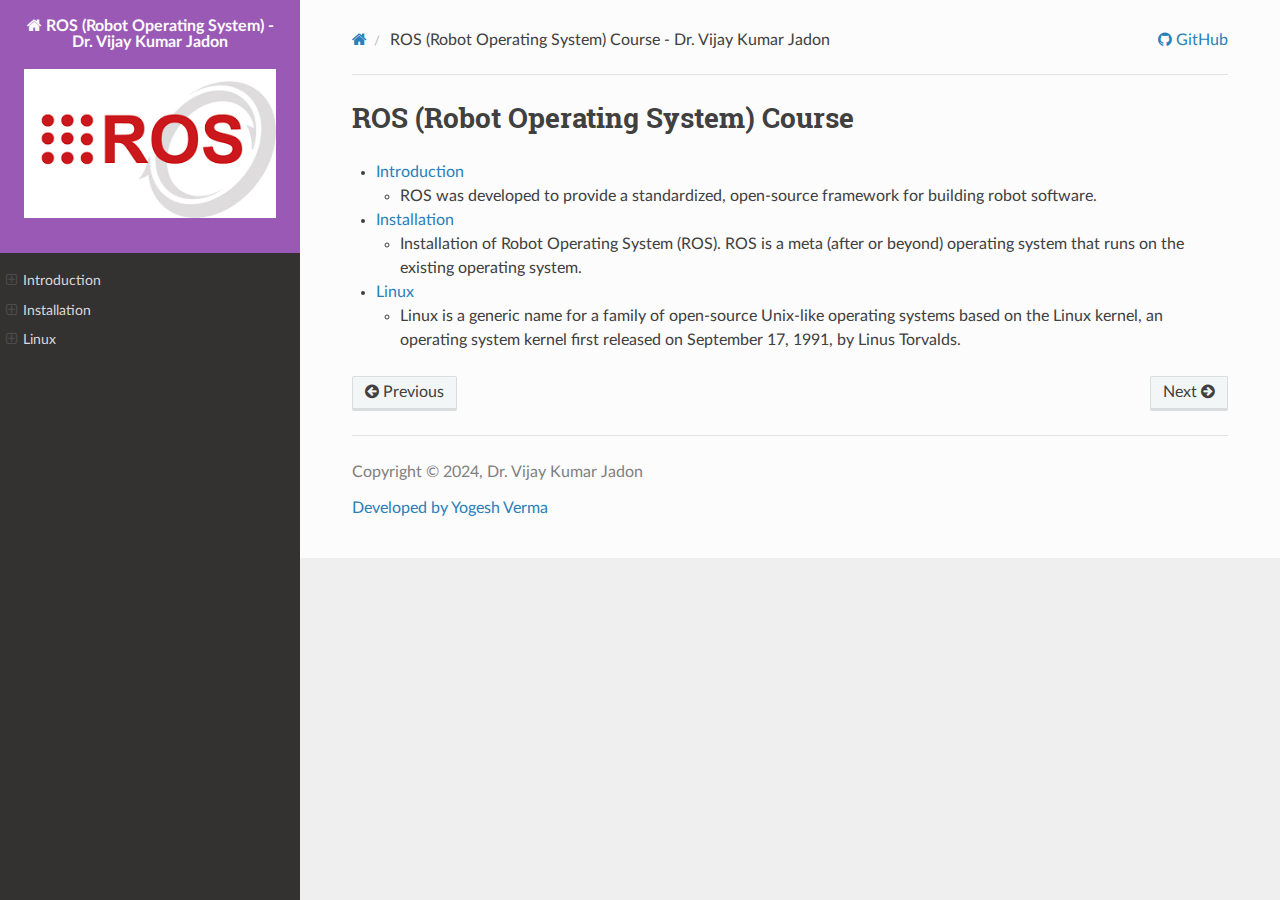
<file: courses/ROS.html>
<!DOCTYPE html>
<html class="writer-html5" lang="en" data-content_root="./">
  <head>
    <meta charset="utf-8" />
    <meta name="viewport" content="width=device-width, initial-scale=1" />
    <meta name="viewport" content="width=device-width, initial-scale=1.0" />
    <!-- meta tags -->
    <title>ROS (Robot Operating System) Course - Dr. Vijay Kumar Jadon</title>
    <meta
      name="title"
      content="ROS (Robot Operating System) Course - Dr. Vijay Kumar Jadon"
    />
    <meta
      name="description"
      content="ROS is a meta (after or beyond) operating system that runs on the existing operating system. It provides a set of tools, libraries, and conventions that make it easier to develop, test, and deploy robot systems."
    />
    <!-- css -->
    <link rel="stylesheet" type="text/css" href="css/pygments.css" />
    <link rel="stylesheet" type="text/css" href="css/theme.css" />
    <link rel="stylesheet" type="text/css" href="css/graphviz.css" />
    <link rel="stylesheet" type="text/css" href="css/copybutton.css" />
    <link rel="stylesheet" type="text/css" href="css/tabs.css" />
    <link rel="shortcut icon" href="/img/vj.jpg" />
    <script src="js/jquery.js"></script>
    <script src="js/_sphinx_javascript_frameworks_compat.js"></script>
    <script src="js/documentation_options.js"></script>
    <script src="js/doctools.js"></script>
    <script src="js/sphinx_highlight.js"></script>
    <script src="js/clipboard.min.js"></script>
    <script src="js/copybutton.js"></script>
    <script src="js/theme.js"></script>
  </head>

  <body class="wy-body-for-nav">
    <div class="wy-grid-for-nav">
      <nav data-toggle="wy-nav-shift" class="wy-nav-side">
        <div class="wy-side-scroll">
          <div class="wy-side-nav-search">
            <a href="/index.html" class="icon icon-home">
              ROS (Robot Operating System) - Dr. Vijay Kumar Jadon
              <img
                src="img/ROS.png"
                class="logo"
                alt="Dr. Vijay Kumar Jadon ROS"
              />
            </a>
          </div>
          <div
            class="wy-menu wy-menu-vertical"
            data-spy="affix"
            role="navigation"
            aria-label="Navigation menu"
          >
            <ul class="current">
              <!-- Introduction -->
              <li class="toctree-l1">
                <a class="reference internal" href="ROS/introduction.html"
                  >Introduction</a
                >
                <ul>
                  <!-- Robots -->
                  <li class="toctree-l2">
                    <a
                      class="reference internal"
                      href="ROS/introduction.html#Robots"
                      >Robots</a
                    >
                    <ul>
                      <!-- Characteristics of Robots -->
                      <li class="toctree-l3">
                        <a
                          class="reference internal"
                          href="ROS/introduction.html#CharacteristicsofRobots"
                          >Characteristics of Robots</a
                        >
                      </li>
                      <!-- Major Components of Robot -->
                      <li class="toctree-l3">
                        <a
                          class="reference internal"
                          href="ROS/introduction.html#MajorComponentsofRobot"
                          >Major Components of Robot</a
                        >
                      </li>
                      <!-- Multidisciplinary Knowledge -->
                      <li class="toctree-l3">
                        <a
                          class="reference internal"
                          href="ROS/introduction.html#MultidisciplinaryKnowledge"
                          >Multidisciplinary Knowledge</a
                        >
                      </li>
                      <!-- Autonomous Robots -->
                      <li class="toctree-l3">
                        <a
                          class="reference internal"
                          href="ROS/introduction.html#AutonomousRobots"
                          >Autonomous Robots</a
                        >
                      </li>
                    </ul>
                  </li>

                  <!-- Why ROS -->
                  <li class="toctree-l2">
                    <a
                      class="reference internal"
                      href="ROS/introduction.html#WhyROS"
                      >ROS</a
                    >
                    <ul>
                      <!-- Why ROS -->
                      <li class="toctree-l3">
                        <a
                          class="reference internal"
                          href="ROS/introduction.html#WhyROS"
                          >Why ROS</a
                        >
                      </li>
                      <!-- Robot Operating System -->
                      <li class="toctree-l3">
                        <a
                          class="reference internal"
                          href="ROS/introduction.html#RobotOperatingSystem"
                          >Robot Operating System</a
                        >
                      </li>
                      <!-- Robot Integration Capabilities -->
                      <li class="toctree-l3">
                        <a
                          class="reference internal"
                          href="ROS/introduction.html#RobotIntegrationCapabilities"
                          >Robot Integration Capabilities</a
                        >
                      </li>
                      <!-- Currently Supported Distributions -->
                      <li class="toctree-l3">
                        <a
                          class="reference internal"
                          href="ROS/introduction.html#CurrentlySupportedDistributions"
                          >Currently Supported Distributions</a
                        >
                      </li>
                      <!-- About ROS Features -->
                      <li class="toctree-l3">
                        <a
                          class="reference internal"
                          href="ROS/introduction.html#AboutROSFeatures"
                          >About ROS Features</a
                        >
                      </li>
                      <!-- ROS Applications -->
                      <li class="toctree-l3">
                        <a
                          class="reference internal"
                          href="ROS/introduction.html#ROSApplications"
                          >ROS Applications</a
                        >
                      </li>
                      <!-- ROS2 Concepts, Tools and Technologies -->
                      <li class="toctree-l3">
                        <a
                          class="reference internal"
                          href="ROS/introduction.html#ROS2ConceptsToolsandTechnologies"
                          >ROS2 Concepts, Tools and Technologies</a
                        >
                      </li>
                      <!-- Current Distributions -->
                      <li class="toctree-l3">
                        <a
                          class="reference internal"
                          href="ROS/introduction.html#CurrentDistributions"
                          >Current Distributions</a
                        >
                      </li>
                    </ul>
                  </li>
                </ul>
              </li>

              <!-- Installation -->
              <li class="toctree-l1">
                <a class="reference internal" href="ROS/installation.html"
                  >Installation</a
                >
                <ul>
                  <!-- Installation Guide -->
                  <li class="toctree-l2">
                    <a
                      class="reference internal"
                      href="ROS/installation.html#DocsInstallationGuide"
                      >Installation Guide</a
                    >
                    <!-- Docs : Installation Guide -->
                  </li>

                  <li class="toctree-l2">
                    <a
                      class="reference internal"
                      href="ROS/installation.html#DocsInstallationGuide"
                      >Docs : Installation Guide</a
                    >
                  </li>
                  <!-- Ubuntu -->
                  <li class="toctree-l2">
                    <a
                      class="reference internal"
                      href="ROS/installation.html#Ubuntu"
                      >Ubuntu</a
                    >
                  </li>
                  <!-- Download -->
                  <li class="toctree-l2">
                    <a
                      class="reference internal"
                      href="ROS/installation.html#Download"
                      >Download</a
                    >
                  </li>
                  <!-- Bootable Drive -->
                  <li class="toctree-l2">
                    <a
                      class="reference internal"
                      href="ROS/installation.html#BootableDrive"
                      >Bootable Drive</a
                    >
                  </li>
                  <!-- Creating Virtual Machine -->
                  <li class="toctree-l2">
                    <a
                      class="reference internal"
                      href="ROS/installation.html#CreatingVirtualMachine"
                      >Creating Virtual Machine</a
                    >
                  </li>
                  <!-- Command : sudo -->
                  <li class="toctree-l2">
                    <a
                      class="reference internal"
                      href="ROS/installation.html#Commandsudo"
                      >Command : sudo</a
                    >
                  </li>
                </ul>
              </li>

              <!-- Linux -->
              <li class="toctree-l1">
                <a class="reference internal" href="ROS/linux.html">Linux</a>
                <ul>
                  <!-- Terminal Commands -->
                  <li class="toctree-l2">
                    <a
                      class="reference internal"
                      href="ROS/linux.html#TerminalCommands"
                      >Terminal Commands</a
                    >
                    
                      <!-- Terminal/Shell/Bash -->
                      <li class="toctree-l2">
                        <a
                          class="reference internal"
                          href="ROS/linux.html#TerminalShellBash"
                          >Terminal/Shell/Bash</a
                        >
                      </li>
                      <!-- Syntax of Shell Command -->
                      <li class="toctree-l2">
                        <a
                          class="reference internal"
                          href="ROS/linux.html#SyntaxofShellCommand"
                          >Syntax of Shell Command</a
                        >
                      </li>
                      <!-- TerminalC -->
                      <li class="toctree-l2">
                        <a
                          class="reference internal"
                          href="ROS/linux.html#TerminalC"
                          >Terminal Commands</a
                        >
                      </li>

                      <!-- Skill Task -->
                      <li class="toctree-l2">
                        <a
                          class="reference internal"
                          href="ROS/linux.html#SkillTask"
                          >Skill Task</a
                        >
                      </li>
                      
                      <!-- Copy (cp) Command -->
                      <li class="toctree-l2">
                        <a
                          class="reference internal"
                          href="ROS/linux.html#CopyCommand"
                          >Copy (cp) Command</a
                        >
                      </li>

                      <!-- Skill Task -->
                      <li class="toctree-l2">
                        <a
                          class="reference internal"
                          href="ROS/linux.html#SkillTask2"
                          >Skill Task</a
                        >
                      </li>

                      <!-- Move (mv) and Remove (rm) Commands -->
                      <li class="toctree-l2">
                        <a
                          class="reference internal"
                          href="ROS/linux.html#MoveRemoveCommands"
                          >Move (mv) and Remove (rm) Commands</a
                        >
                      </li>

                      <!-- Change Mode : chmod -->
                      <li class="toctree-l2">
                        <a
                          class="reference internal"
                          href="ROS/linux.html#chmod"
                          >Change Mode : chmod</a
                        >
                      </li>

                      <!-- Redirection Operators (> and >>) -->
                      <li class="toctree-l2">
                        <a
                          class="reference internal"
                          href="ROS/linux.html#RedirectionOperators"
                          >Redirection Operators (> and >>)</a
                        >
                      </li>

                      <!-- Terminal Commands -->
                      <li class="toctree-l2">
                        <a
                          class="reference internal"
                          href="ROS/linux.html#TerminalCommands4"
                          >Terminal Commands</a
                        >
                      </li>

                      <!-- Command : pipe (|), grep, printenv, &&, || -->
                      <li class="toctree-l2">
                        <a
                          class="reference internal"
                          href="ROS/linux.html#Commandpipegrepprintenv"
                          >Command : pipe (|), grep, printenv, &&, ||</a
                        >
                      </li>

                      <!-- Command -->
                      <li class="toctree-l2">
                        <a
                          class="reference internal"
                          href="ROS/linux.html#Command"
                          >Command</a
                        >
                      </li>

                      <!-- Virtual Environment -->
                      <li class="toctree-l2">
                        <a
                          class="reference internal"
                          href="ROS/linux.html#VirtualEnvironment"
                          >Virtual Environment</a
                        >
                      </li>

                      <!-- Quoting -->
                      <li class="toctree-l2">
                        <a
                          class="reference internal"
                          href="ROS/linux.html#Quoting"
                          >Quoting</a
                        >
                      </li>

                      <!-- Secure Shell (ssh) -->
                      <li class="toctree-l2">
                        <a
                          class="reference internal"
                          href="ROS/linux.html#SecureShell"
                          >Secure Shell (ssh)</a
                        >
                      </li>
                  </li>
                </ul>
              </li>
            </ul>
          </div>
        </div>
      </nav>

      <!-- Right Section -->
      <section data-toggle="wy-nav-shift" class="wy-nav-content-wrap">
        <nav class="wy-nav-top" aria-label="Mobile navigation menu">
          <i data-toggle="wy-nav-top" class="fa fa-bars"></i>
          <a href="/index.html">Dr. Vijay Kumar Jadon</a>
        </nav>

        <div class="wy-nav-content">
          <div class="rst-content">
            <div role="navigation" aria-label="Page navigation">
              <ul class="wy-breadcrumbs">
                <li>
                  <a
                    href="/index.html"
                    class="icon icon-home"
                    aria-label="Home"
                  ></a>
                </li>
                <li class="breadcrumb-item active">
                  ROS (Robot Operating System) Course - Dr. Vijay Kumar Jadon
                </li>
                <li class="wy-breadcrumbs-aside">
                  <a
                    href="https://github.com/vkjadon"
                    class="fa fa-github"
                    target="_blank"
                  >
                    GitHub</a
                  >
                </li>
              </ul>
              <hr />
            </div>
            <div
              role="main"
              class="document"
              itemscope="itemscope"
              itemtype="http://schema.org/Article"
            >
              <div itemprop="articleBody">
                <section id="tutorials">
                  <span id="id1"></span>
                  <h1>
                    ROS (Robot Operating System) Course<a
                      class="headerlink"
                      href="#ROS"
                      title="Link to this heading"
                      ></a
                    >
                  </h1>
                  <!-- examples -->
                  <section id="examples">
                    <ul class="simple">
                      <!-- Introduction -->
                      <li>
                        <p>
                          <a
                            class="reference internal"
                            href="ROS/introduction.html"
                            ><span class="doc">Introduction</span></a
                          >
                        </p>
                        <ul>
                          <li>
                            <p>
                              ROS was developed to provide a standardized,
                              open-source framework for building robot software.
                            </p>
                          </li>
                        </ul>
                      </li>
                      <!-- Installation -->
                      <li>
                        <p>
                          <a
                            class="reference internal"
                            href="ROS/installation.html"
                            ><span class="doc">Installation</span></a
                          >
                        </p>
                        <ul>
                          <li>
                            <p>
                              Installation of Robot Operating System (ROS). ROS
                              is a meta (after or beyond) operating system that
                              runs on the existing operating system.
                            </p>
                          </li>
                        </ul>
                      </li>
                      <!-- Linux -->
                      <li>
                        <p>
                          <a class="reference internal" href="ROS/linux.html"
                            ><span class="doc">Linux</span></a
                          >
                        </p>
                        <ul>
                          <li>
                            <p>
                              Linux is a generic name for a family of
                              open-source Unix-like operating systems based on
                              the Linux kernel, an operating system kernel first
                              released on September 17, 1991, by Linus Torvalds.
                            </p>
                          </li>
                        </ul>
                      </li>
                    </ul>
                  </section>
                </section>
              </div>
            </div>
            <!-- footer -->
            <footer>
              <div
                class="rst-footer-buttons"
                role="navigation"
                aria-label="Footer"
              >
                <a
                  href="../index.html"
                  class="btn btn-neutral float-left"
                  title="index.html"
                  accesskey="p"
                  rel="prev"
                  ><span
                    class="fa fa-arrow-circle-left"
                    aria-hidden="true"
                  ></span>
                  Previous</a
                >
                <a
                  href="ROS/introduction.html"
                  class="btn btn-neutral float-right"
                  title="Introduction of ROS"
                  accesskey="n"
                  rel="next"
                  >Next
                  <span
                    class="fa fa-arrow-circle-right"
                    aria-hidden="true"
                  ></span
                ></a>
              </div>

              <hr />

              <div role="contentinfo">
                <p>Copyright &#169; 2024, Dr. Vijay Kumar Jadon</p>
                <p>
                  <a href="https://yogeshverma.info/" target="_blank"
                    >Developed by Yogesh Verma</a
                  >
                </p>
              </div>
            </footer>
          </div>
        </div>
      </section>
    </div>
    <script>
      jQuery(function () {
        SphinxRtdTheme.Navigation.enable(true);
      });
    </script>
    <!-- Theme Analytics -->
    <script
      async
      src="https://www.googletagmanager.com/gtag/js?id=G-EVD5Z6G6NH"
    ></script>
    <script>
      window.dataLayer = window.dataLayer || [];
      function gtag() {
        dataLayer.push(arguments);
      }
      gtag("js", new Date());

      gtag("config", "G-EVD5Z6G6NH", {
        anonymize_ip: false,
      });
    </script>
  </body>
</html>
</file>
<file: courses/_static/pygments.css>
pre { line-height: 125%; }
td.linenos .normal { color: inherit; background-color: transparent; padding-left: 5px; padding-right: 5px; }
span.linenos { color: inherit; background-color: transparent; padding-left: 5px; padding-right: 5px; }
td.linenos .special { color: #000000; background-color: #ffffc0; padding-left: 5px; padding-right: 5px; }
span.linenos.special { color: #000000; background-color: #ffffc0; padding-left: 5px; padding-right: 5px; }
.highlight .hll { background-color: #ffffcc }
.highlight { background: #eeffcc; }
.highlight .c { color: #408090; font-style: italic } /* Comment */
.highlight .err { border: 1px solid #FF0000 } /* Error */
.highlight .k { color: #007020; font-weight: bold } /* Keyword */
.highlight .o { color: #666666 } /* Operator */
.highlight .ch { color: #408090; font-style: italic } /* Comment.Hashbang */
.highlight .cm { color: #408090; font-style: italic } /* Comment.Multiline */
.highlight .cp { color: #007020 } /* Comment.Preproc */
.highlight .cpf { color: #408090; font-style: italic } /* Comment.PreprocFile */
.highlight .c1 { color: #408090; font-style: italic } /* Comment.Single */
.highlight .cs { color: #408090; background-color: #fff0f0 } /* Comment.Special */
.highlight .gd { color: #A00000 } /* Generic.Deleted */
.highlight .ge { font-style: italic } /* Generic.Emph */
.highlight .ges { font-weight: bold; font-style: italic } /* Generic.EmphStrong */
.highlight .gr { color: #FF0000 } /* Generic.Error */
.highlight .gh { color: #000080; font-weight: bold } /* Generic.Heading */
.highlight .gi { color: #00A000 } /* Generic.Inserted */
.highlight .go { color: #333333 } /* Generic.Output */
.highlight .gp { color: #c65d09; font-weight: bold } /* Generic.Prompt */
.highlight .gs { font-weight: bold } /* Generic.Strong */
.highlight .gu { color: #800080; font-weight: bold } /* Generic.Subheading */
.highlight .gt { color: #0044DD } /* Generic.Traceback */
.highlight .kc { color: #007020; font-weight: bold } /* Keyword.Constant */
.highlight .kd { color: #007020; font-weight: bold } /* Keyword.Declaration */
.highlight .kn { color: #007020; font-weight: bold } /* Keyword.Namespace */
.highlight .kp { color: #007020 } /* Keyword.Pseudo */
.highlight .kr { color: #007020; font-weight: bold } /* Keyword.Reserved */
.highlight .kt { color: #902000 } /* Keyword.Type */
.highlight .m { color: #208050 } /* Literal.Number */
.highlight .s { color: #4070a0 } /* Literal.String */
.highlight .na { color: #4070a0 } /* Name.Attribute */
.highlight .nb { color: #007020 } /* Name.Builtin */
.highlight .nc { color: #0e84b5; font-weight: bold } /* Name.Class */
.highlight .no { color: #60add5 } /* Name.Constant */
.highlight .nd { color: #555555; font-weight: bold } /* Name.Decorator */
.highlight .ni { color: #d55537; font-weight: bold } /* Name.Entity */
.highlight .ne { color: #007020 } /* Name.Exception */
.highlight .nf { color: #06287e } /* Name.Function */
.highlight .nl { color: #002070; font-weight: bold } /* Name.Label */
.highlight .nn { color: #0e84b5; font-weight: bold } /* Name.Namespace */
.highlight .nt { color: #062873; font-weight: bold } /* Name.Tag */
.highlight .nv { color: #bb60d5 } /* Name.Variable */
.highlight .ow { color: #007020; font-weight: bold } /* Operator.Word */
.highlight .w { color: #bbbbbb } /* Text.Whitespace */
.highlight .mb { color: #208050 } /* Literal.Number.Bin */
.highlight .mf { color: #208050 } /* Literal.Number.Float */
.highlight .mh { color: #208050 } /* Literal.Number.Hex */
.highlight .mi { color: #208050 } /* Literal.Number.Integer */
.highlight .mo { color: #208050 } /* Literal.Number.Oct */
.highlight .sa { color: #4070a0 } /* Literal.String.Affix */
.highlight .sb { color: #4070a0 } /* Literal.String.Backtick */
.highlight .sc { color: #4070a0 } /* Literal.String.Char */
.highlight .dl { color: #4070a0 } /* Literal.String.Delimiter */
.highlight .sd { color: #4070a0; font-style: italic } /* Literal.String.Doc */
.highlight .s2 { color: #4070a0 } /* Literal.String.Double */
.highlight .se { color: #4070a0; font-weight: bold } /* Literal.String.Escape */
.highlight .sh { color: #4070a0 } /* Literal.String.Heredoc */
.highlight .si { color: #70a0d0; font-style: italic } /* Literal.String.Interpol */
.highlight .sx { color: #c65d09 } /* Literal.String.Other */
.highlight .sr { color: #235388 } /* Literal.String.Regex */
.highlight .s1 { color: #4070a0 } /* Literal.String.Single */
.highlight .ss { color: #517918 } /* Literal.String.Symbol */
.highlight .bp { color: #007020 } /* Name.Builtin.Pseudo */
.highlight .fm { color: #06287e } /* Name.Function.Magic */
.highlight .vc { color: #bb60d5 } /* Name.Variable.Class */
.highlight .vg { color: #bb60d5 } /* Name.Variable.Global */
.highlight .vi { color: #bb60d5 } /* Name.Variable.Instance */
.highlight .vm { color: #bb60d5 } /* Name.Variable.Magic */
.highlight .il { color: #208050 } /* Literal.Number.Integer.Long */
</file>
<file: courses/_static/css/theme.css>
html{box-sizing:border-box}*,:after,:before{box-sizing:inherit}article,aside,details,figcaption,figure,footer,header,hgroup,nav,section{display:block}audio,canvas,video{display:inline-block;*display:inline;*zoom:1}[hidden],audio:not([controls]){display:none}*{-webkit-box-sizing:border-box;-moz-box-sizing:border-box;box-sizing:border-box}html{font-size:100%;-webkit-text-size-adjust:100%;-ms-text-size-adjust:100%}body{margin:0}a:active,a:hover{outline:0}abbr[title]{border-bottom:1px dotted}b,strong{font-weight:700}blockquote{margin:0}dfn{font-style:italic}ins{background:#ff9;text-decoration:none}ins,mark{color:#000}mark{background:#ff0;font-style:italic;font-weight:700}.rst-content code,.rst-content tt,code,kbd,pre,samp{font-family:monospace,serif;_font-family:courier new,monospace;font-size:1em}pre{white-space:pre}q{quotes:none}q:after,q:before{content:"";content:none}small{font-size:85%}sub,sup{font-size:75%;line-height:0;position:relative;vertical-align:baseline}sup{top:-.5em}sub{bottom:-.25em}dl,ol,ul{margin:0;padding:0;list-style:none;list-style-image:none}li{list-style:none}dd{margin:0}img{border:0;-ms-interpolation-mode:bicubic;vertical-align:middle;max-width:100%}svg:not(:root){overflow:hidden}figure,form{margin:0}label{cursor:pointer}button,input,select,textarea{font-size:100%;margin:0;vertical-align:baseline;*vertical-align:middle}button,input{line-height:normal}button,input[type=button],input[type=reset],input[type=submit]{cursor:pointer;-webkit-appearance:button;*overflow:visible}button[disabled],input[disabled]{cursor:default}input[type=search]{-webkit-appearance:textfield;-moz-box-sizing:content-box;-webkit-box-sizing:content-box;box-sizing:content-box}textarea{resize:vertical}table{border-collapse:collapse;border-spacing:0}td{vertical-align:top}.chromeframe{margin:.2em 0;background:#ccc;color:#000;padding:.2em 0}.ir{display:block;border:0;text-indent:-999em;overflow:hidden;background-color:transparent;background-repeat:no-repeat;text-align:left;direction:ltr;*line-height:0}.ir br{display:none}.hidden{display:none!important;visibility:hidden}.visuallyhidden{border:0;clip:rect(0 0 0 0);height:1px;margin:-1px;overflow:hidden;padding:0;position:absolute;width:1px}.visuallyhidden.focusable:active,.visuallyhidden.focusable:focus{clip:auto;height:auto;margin:0;overflow:visible;position:static;width:auto}.invisible{visibility:hidden}.relative{position:relative}big,small{font-size:100%}@media print{body,html,section{background:none!important}*{box-shadow:none!important;text-shadow:none!important;filter:none!important;-ms-filter:none!important}a,a:visited{text-decoration:underline}.ir a:after,a[href^="#"]:after,a[href^="javascript:"]:after{content:""}blockquote,pre{page-break-inside:avoid}thead{display:table-header-group}img,tr{page-break-inside:avoid}img{max-width:100%!important}@page{margin:.5cm}.rst-content .toctree-wrapper>p.caption,h2,h3,p{orphans:3;widows:3}.rst-content .toctree-wrapper>p.caption,h2,h3{page-break-after:avoid}}.btn,.fa:before,.icon:before,.rst-content .admonition,.rst-content .admonition-title:before,.rst-content .admonition-todo,.rst-content .attention,.rst-content .caution,.rst-content .code-block-caption .headerlink:before,.rst-content .danger,.rst-content .eqno .headerlink:before,.rst-content .error,.rst-content .hint,.rst-content .important,.rst-content .note,.rst-content .seealso,.rst-content .tip,.rst-content .warning,.rst-content code.download span:first-child:before,.rst-content dl dt .headerlink:before,.rst-content h1 .headerlink:before,.rst-content h2 .headerlink:before,.rst-content h3 .headerlink:before,.rst-content h4 .headerlink:before,.rst-content h5 .headerlink:before,.rst-content h6 .headerlink:before,.rst-content p.caption .headerlink:before,.rst-content p .headerlink:before,.rst-content table>caption .headerlink:before,.rst-content tt.download span:first-child:before,.wy-alert,.wy-dropdown .caret:before,.wy-inline-validate.wy-inline-validate-danger .wy-input-context:before,.wy-inline-validate.wy-inline-validate-info .wy-input-context:before,.wy-inline-validate.wy-inline-validate-success .wy-input-context:before,.wy-inline-validate.wy-inline-validate-warning .wy-input-context:before,.wy-menu-vertical li.current>a button.toctree-expand:before,.wy-menu-vertical li.on a button.toctree-expand:before,.wy-menu-vertical li button.toctree-expand:before,input[type=color],input[type=date],input[type=datetime-local],input[type=datetime],input[type=email],input[type=month],input[type=number],input[type=password],input[type=search],input[type=tel],input[type=text],input[type=time],input[type=url],input[type=week],select,textarea{-webkit-font-smoothing:antialiased}.clearfix{*zoom:1}.clearfix:after,.clearfix:before{display:table;content:""}.clearfix:after{clear:both}/*!
 *  Font Awesome 4.7.0 by @davegandy - http://fontawesome.io - @fontawesome
 *  License - http://fontawesome.io/license (Font: SIL OFL 1.1, CSS: MIT License)
 */@font-face{font-family:FontAwesome;src:url(fonts/fontawesome-webfont.eot?674f50d287a8c48dc19ba404d20fe713);src:url(fonts/fontawesome-webfont.eot?674f50d287a8c48dc19ba404d20fe713?#iefix&v=4.7.0) format("embedded-opentype"),url(fonts/fontawesome-webfont.woff2?af7ae505a9eed503f8b8e6982036873e) format("woff2"),url(fonts/fontawesome-webfont.woff?fee66e712a8a08eef5805a46892932ad) format("woff"),url(fonts/fontawesome-webfont.ttf?b06871f281fee6b241d60582ae9369b9) format("truetype"),url(fonts/fontawesome-webfont.svg?912ec66d7572ff821749319396470bde#fontawesomeregular) format("svg");font-weight:400;font-style:normal}.fa,.icon,.rst-content .admonition-title,.rst-content .code-block-caption .headerlink,.rst-content .eqno .headerlink,.rst-content code.download span:first-child,.rst-content dl dt .headerlink,.rst-content h1 .headerlink,.rst-content h2 .headerlink,.rst-content h3 .headerlink,.rst-content h4 .headerlink,.rst-content h5 .headerlink,.rst-content h6 .headerlink,.rst-content p.caption .headerlink,.rst-content p .headerlink,.rst-content table>caption .headerlink,.rst-content tt.download span:first-child,.wy-menu-vertical li.current>a button.toctree-expand,.wy-menu-vertical li.on a button.toctree-expand,.wy-menu-vertical li button.toctree-expand{display:inline-block;font:normal normal normal 14px/1 FontAwesome;font-size:inherit;text-rendering:auto;-webkit-font-smoothing:antialiased;-moz-osx-font-smoothing:grayscale}.fa-lg{font-size:1.33333em;line-height:.75em;vertical-align:-15%}.fa-2x{font-size:2em}.fa-3x{font-size:3em}.fa-4x{font-size:4em}.fa-5x{font-size:5em}.fa-fw{width:1.28571em;text-align:center}.fa-ul{padding-left:0;margin-left:2.14286em;list-style-type:none}.fa-ul>li{position:relative}.fa-li{position:absolute;left:-2.14286em;width:2.14286em;top:.14286em;text-align:center}.fa-li.fa-lg{left:-1.85714em}.fa-border{padding:.2em .25em .15em;border:.08em solid #eee;border-radius:.1em}.fa-pull-left{float:left}.fa-pull-right{float:right}.fa-pull-left.icon,.fa.fa-pull-left,.rst-content .code-block-caption .fa-pull-left.headerlink,.rst-content .eqno .fa-pull-left.headerlink,.rst-content .fa-pull-left.admonition-title,.rst-content code.download span.fa-pull-left:first-child,.rst-content dl dt .fa-pull-left.headerlink,.rst-content h1 .fa-pull-left.headerlink,.rst-content h2 .fa-pull-left.headerlink,.rst-content h3 .fa-pull-left.headerlink,.rst-content h4 .fa-pull-left.headerlink,.rst-content h5 .fa-pull-left.headerlink,.rst-content h6 .fa-pull-left.headerlink,.rst-content p .fa-pull-left.headerlink,.rst-content table>caption .fa-pull-left.headerlink,.rst-content tt.download span.fa-pull-left:first-child,.wy-menu-vertical li.current>a button.fa-pull-left.toctree-expand,.wy-menu-vertical li.on a button.fa-pull-left.toctree-expand,.wy-menu-vertical li button.fa-pull-left.toctree-expand{margin-right:.3em}.fa-pull-right.icon,.fa.fa-pull-right,.rst-content .code-block-caption .fa-pull-right.headerlink,.rst-content .eqno .fa-pull-right.headerlink,.rst-content .fa-pull-right.admonition-title,.rst-content code.download span.fa-pull-right:first-child,.rst-content dl dt .fa-pull-right.headerlink,.rst-content h1 .fa-pull-right.headerlink,.rst-content h2 .fa-pull-right.headerlink,.rst-content h3 .fa-pull-right.headerlink,.rst-content h4 .fa-pull-right.headerlink,.rst-content h5 .fa-pull-right.headerlink,.rst-content h6 .fa-pull-right.headerlink,.rst-content p .fa-pull-right.headerlink,.rst-content table>caption .fa-pull-right.headerlink,.rst-content tt.download span.fa-pull-right:first-child,.wy-menu-vertical li.current>a button.fa-pull-right.toctree-expand,.wy-menu-vertical li.on a button.fa-pull-right.toctree-expand,.wy-menu-vertical li button.fa-pull-right.toctree-expand{margin-left:.3em}.pull-right{float:right}.pull-left{float:left}.fa.pull-left,.pull-left.icon,.rst-content .code-block-caption .pull-left.headerlink,.rst-content .eqno .pull-left.headerlink,.rst-content .pull-left.admonition-title,.rst-content code.download span.pull-left:first-child,.rst-content dl dt .pull-left.headerlink,.rst-content h1 .pull-left.headerlink,.rst-content h2 .pull-left.headerlink,.rst-content h3 .pull-left.headerlink,.rst-content h4 .pull-left.headerlink,.rst-content h5 .pull-left.headerlink,.rst-content h6 .pull-left.headerlink,.rst-content p .pull-left.headerlink,.rst-content table>caption .pull-left.headerlink,.rst-content tt.download span.pull-left:first-child,.wy-menu-vertical li.current>a button.pull-left.toctree-expand,.wy-menu-vertical li.on a button.pull-left.toctree-expand,.wy-menu-vertical li button.pull-left.toctree-expand{margin-right:.3em}.fa.pull-right,.pull-right.icon,.rst-content .code-block-caption .pull-right.headerlink,.rst-content .eqno .pull-right.headerlink,.rst-content .pull-right.admonition-title,.rst-content code.download span.pull-right:first-child,.rst-content dl dt .pull-right.headerlink,.rst-content h1 .pull-right.headerlink,.rst-content h2 .pull-right.headerlink,.rst-content h3 .pull-right.headerlink,.rst-content h4 .pull-right.headerlink,.rst-content h5 .pull-right.headerlink,.rst-content h6 .pull-right.headerlink,.rst-content p .pull-right.headerlink,.rst-content table>caption .pull-right.headerlink,.rst-content tt.download span.pull-right:first-child,.wy-menu-vertical li.current>a button.pull-right.toctree-expand,.wy-menu-vertical li.on a button.pull-right.toctree-expand,.wy-menu-vertical li button.pull-right.toctree-expand{margin-left:.3em}.fa-spin{-webkit-animation:fa-spin 2s linear infinite;animation:fa-spin 2s linear infinite}.fa-pulse{-webkit-animation:fa-spin 1s steps(8) infinite;animation:fa-spin 1s steps(8) infinite}@-webkit-keyframes fa-spin{0%{-webkit-transform:rotate(0deg);transform:rotate(0deg)}to{-webkit-transform:rotate(359deg);transform:rotate(359deg)}}@keyframes fa-spin{0%{-webkit-transform:rotate(0deg);transform:rotate(0deg)}to{-webkit-transform:rotate(359deg);transform:rotate(359deg)}}.fa-rotate-90{-ms-filter:"progid:DXImageTransform.Microsoft.BasicImage(rotation=1)";-webkit-transform:rotate(90deg);-ms-transform:rotate(90deg);transform:rotate(90deg)}.fa-rotate-180{-ms-filter:"progid:DXImageTransform.Microsoft.BasicImage(rotation=2)";-webkit-transform:rotate(180deg);-ms-transform:rotate(180deg);transform:rotate(180deg)}.fa-rotate-270{-ms-filter:"progid:DXImageTransform.Microsoft.BasicImage(rotation=3)";-webkit-transform:rotate(270deg);-ms-transform:rotate(270deg);transform:rotate(270deg)}.fa-flip-horizontal{-ms-filter:"progid:DXImageTransform.Microsoft.BasicImage(rotation=0, mirror=1)";-webkit-transform:scaleX(-1);-ms-transform:scaleX(-1);transform:scaleX(-1)}.fa-flip-vertical{-ms-filter:"progid:DXImageTransform.Microsoft.BasicImage(rotation=2, mirror=1)";-webkit-transform:scaleY(-1);-ms-transform:scaleY(-1);transform:scaleY(-1)}:root .fa-flip-horizontal,:root .fa-flip-vertical,:root .fa-rotate-90,:root .fa-rotate-180,:root .fa-rotate-270{filter:none}.fa-stack{position:relative;display:inline-block;width:2em;height:2em;line-height:2em;vertical-align:middle}.fa-stack-1x,.fa-stack-2x{position:absolute;left:0;width:100%;text-align:center}.fa-stack-1x{line-height:inherit}.fa-stack-2x{font-size:2em}.fa-inverse{color:#fff}.fa-glass:before{content:""}.fa-music:before{content:""}.fa-search:before,.icon-search:before{content:""}.fa-envelope-o:before{content:""}.fa-heart:before{content:""}.fa-star:before{content:""}.fa-star-o:before{content:""}.fa-user:before{content:""}.fa-film:before{content:""}.fa-th-large:before{content:""}.fa-th:before{content:""}.fa-th-list:before{content:""}.fa-check:before{content:""}.fa-close:before,.fa-remove:before,.fa-times:before{content:""}.fa-search-plus:before{content:""}.fa-search-minus:before{content:""}.fa-power-off:before{content:""}.fa-signal:before{content:""}.fa-cog:before,.fa-gear:before{content:""}.fa-trash-o:before{content:""}.fa-home:before,.icon-home:before{content:""}.fa-file-o:before{content:""}.fa-clock-o:before{content:""}.fa-road:before{content:""}.fa-download:before,.rst-content code.download span:first-child:before,.rst-content tt.download span:first-child:before{content:""}.fa-arrow-circle-o-down:before{content:""}.fa-arrow-circle-o-up:before{content:""}.fa-inbox:before{content:""}.fa-play-circle-o:before{content:""}.fa-repeat:before,.fa-rotate-right:before{content:""}.fa-refresh:before{content:""}.fa-list-alt:before{content:""}.fa-lock:before{content:""}.fa-flag:before{content:""}.fa-headphones:before{content:""}.fa-volume-off:before{content:""}.fa-volume-down:before{content:""}.fa-volume-up:before{content:""}.fa-qrcode:before{content:""}.fa-barcode:before{content:""}.fa-tag:before{content:""}.fa-tags:before{content:""}.fa-book:before,.icon-book:before{content:""}.fa-bookmark:before{content:""}.fa-print:before{content:""}.fa-camera:before{content:""}.fa-font:before{content:""}.fa-bold:before{content:""}.fa-italic:before{content:""}.fa-text-height:before{content:""}.fa-text-width:before{content:""}.fa-align-left:before{content:""}.fa-align-center:before{content:""}.fa-align-right:before{content:""}.fa-align-justify:before{content:""}.fa-list:before{content:""}.fa-dedent:before,.fa-outdent:before{content:""}.fa-indent:before{content:""}.fa-video-camera:before{content:""}.fa-image:before,.fa-photo:before,.fa-picture-o:before{content:""}.fa-pencil:before{content:""}.fa-map-marker:before{content:""}.fa-adjust:before{content:""}.fa-tint:before{content:""}.fa-edit:before,.fa-pencil-square-o:before{content:""}.fa-share-square-o:before{content:""}.fa-check-square-o:before{content:""}.fa-arrows:before{content:""}.fa-step-backward:before{content:""}.fa-fast-backward:before{content:""}.fa-backward:before{content:""}.fa-play:before{content:""}.fa-pause:before{content:""}.fa-stop:before{content:""}.fa-forward:before{content:""}.fa-fast-forward:before{content:""}.fa-step-forward:before{content:""}.fa-eject:before{content:""}.fa-chevron-left:before{content:""}.fa-chevron-right:before{content:""}.fa-plus-circle:before{content:""}.fa-minus-circle:before{content:""}.fa-times-circle:before,.wy-inline-validate.wy-inline-validate-danger .wy-input-context:before{content:""}.fa-check-circle:before,.wy-inline-validate.wy-inline-validate-success .wy-input-context:before{content:""}.fa-question-circle:before{content:""}.fa-info-circle:before{content:""}.fa-crosshairs:before{content:""}.fa-times-circle-o:before{content:""}.fa-check-circle-o:before{content:""}.fa-ban:before{content:""}.fa-arrow-left:before{content:""}.fa-arrow-right:before{content:""}.fa-arrow-up:before{content:""}.fa-arrow-down:before{content:""}.fa-mail-forward:before,.fa-share:before{content:""}.fa-expand:before{content:""}.fa-compress:before{content:""}.fa-plus:before{content:""}.fa-minus:before{content:""}.fa-asterisk:before{content:""}.fa-exclamation-circle:before,.rst-content .admonition-title:before,.wy-inline-validate.wy-inline-validate-info .wy-input-context:before,.wy-inline-validate.wy-inline-validate-warning .wy-input-context:before{content:""}.fa-gift:before{content:""}.fa-leaf:before{content:""}.fa-fire:before,.icon-fire:before{content:""}.fa-eye:before{content:""}.fa-eye-slash:before{content:""}.fa-exclamation-triangle:before,.fa-warning:before{content:""}.fa-plane:before{content:""}.fa-calendar:before{content:""}.fa-random:before{content:""}.fa-comment:before{content:""}.fa-magnet:before{content:""}.fa-chevron-up:before{content:""}.fa-chevron-down:before{content:""}.fa-retweet:before{content:""}.fa-shopping-cart:before{content:""}.fa-folder:before{content:""}.fa-folder-open:before{content:""}.fa-arrows-v:before{content:""}.fa-arrows-h:before{content:""}.fa-bar-chart-o:before,.fa-bar-chart:before{content:""}.fa-twitter-square:before{content:""}.fa-facebook-square:before{content:""}.fa-camera-retro:before{content:""}.fa-key:before{content:""}.fa-cogs:before,.fa-gears:before{content:""}.fa-comments:before{content:""}.fa-thumbs-o-up:before{content:""}.fa-thumbs-o-down:before{content:""}.fa-star-half:before{content:""}.fa-heart-o:before{content:""}.fa-sign-out:before{content:""}.fa-linkedin-square:before{content:""}.fa-thumb-tack:before{content:""}.fa-external-link:before{content:""}.fa-sign-in:before{content:""}.fa-trophy:before{content:""}.fa-github-square:before{content:""}.fa-upload:before{content:""}.fa-lemon-o:before{content:""}.fa-phone:before{content:""}.fa-square-o:before{content:""}.fa-bookmark-o:before{content:""}.fa-phone-square:before{content:""}.fa-twitter:before{content:""}.fa-facebook-f:before,.fa-facebook:before{content:""}.fa-github:before,.icon-github:before{content:""}.fa-unlock:before{content:""}.fa-credit-card:before{content:""}.fa-feed:before,.fa-rss:before{content:""}.fa-hdd-o:before{content:""}.fa-bullhorn:before{content:""}.fa-bell:before{content:""}.fa-certificate:before{content:""}.fa-hand-o-right:before{content:""}.fa-hand-o-left:before{content:""}.fa-hand-o-up:before{content:""}.fa-hand-o-down:before{content:""}.fa-arrow-circle-left:before,.icon-circle-arrow-left:before{content:""}.fa-arrow-circle-right:before,.icon-circle-arrow-right:before{content:""}.fa-arrow-circle-up:before{content:""}.fa-arrow-circle-down:before{content:""}.fa-globe:before{content:""}.fa-wrench:before{content:""}.fa-tasks:before{content:""}.fa-filter:before{content:""}.fa-briefcase:before{content:""}.fa-arrows-alt:before{content:""}.fa-group:before,.fa-users:before{content:""}.fa-chain:before,.fa-link:before,.icon-link:before{content:""}.fa-cloud:before{content:""}.fa-flask:before{content:""}.fa-cut:before,.fa-scissors:before{content:""}.fa-copy:before,.fa-files-o:before{content:""}.fa-paperclip:before{content:""}.fa-floppy-o:before,.fa-save:before{content:""}.fa-square:before{content:""}.fa-bars:before,.fa-navicon:before,.fa-reorder:before{content:""}.fa-list-ul:before{content:""}.fa-list-ol:before{content:""}.fa-strikethrough:before{content:""}.fa-underline:before{content:""}.fa-table:before{content:""}.fa-magic:before{content:""}.fa-truck:before{content:""}.fa-pinterest:before{content:""}.fa-pinterest-square:before{content:""}.fa-google-plus-square:before{content:""}.fa-google-plus:before{content:""}.fa-money:before{content:""}.fa-caret-down:before,.icon-caret-down:before,.wy-dropdown .caret:before{content:""}.fa-caret-up:before{content:""}.fa-caret-left:before{content:""}.fa-caret-right:before{content:""}.fa-columns:before{content:""}.fa-sort:before,.fa-unsorted:before{content:""}.fa-sort-desc:before,.fa-sort-down:before{content:""}.fa-sort-asc:before,.fa-sort-up:before{content:""}.fa-envelope:before{content:""}.fa-linkedin:before{content:""}.fa-rotate-left:before,.fa-undo:before{content:""}.fa-gavel:before,.fa-legal:before{content:""}.fa-dashboard:before,.fa-tachometer:before{content:""}.fa-comment-o:before{content:""}.fa-comments-o:before{content:""}.fa-bolt:before,.fa-flash:before{content:""}.fa-sitemap:before{content:""}.fa-umbrella:before{content:""}.fa-clipboard:before,.fa-paste:before{content:""}.fa-lightbulb-o:before{content:""}.fa-exchange:before{content:""}.fa-cloud-download:before{content:""}.fa-cloud-upload:before{content:""}.fa-user-md:before{content:""}.fa-stethoscope:before{content:""}.fa-suitcase:before{content:""}.fa-bell-o:before{content:""}.fa-coffee:before{content:""}.fa-cutlery:before{content:""}.fa-file-text-o:before{content:""}.fa-building-o:before{content:""}.fa-hospital-o:before{content:""}.fa-ambulance:before{content:""}.fa-medkit:before{content:""}.fa-fighter-jet:before{content:""}.fa-beer:before{content:""}.fa-h-square:before{content:""}.fa-plus-square:before{content:""}.fa-angle-double-left:before{content:""}.fa-angle-double-right:before{content:""}.fa-angle-double-up:before{content:""}.fa-angle-double-down:before{content:""}.fa-angle-left:before{content:""}.fa-angle-right:before{content:""}.fa-angle-up:before{content:""}.fa-angle-down:before{content:""}.fa-desktop:before{content:""}.fa-laptop:before{content:""}.fa-tablet:before{content:""}.fa-mobile-phone:before,.fa-mobile:before{content:""}.fa-circle-o:before{content:""}.fa-quote-left:before{content:""}.fa-quote-right:before{content:""}.fa-spinner:before{content:""}.fa-circle:before{content:""}.fa-mail-reply:before,.fa-reply:before{content:""}.fa-github-alt:before{content:""}.fa-folder-o:before{content:""}.fa-folder-open-o:before{content:""}.fa-smile-o:before{content:""}.fa-frown-o:before{content:""}.fa-meh-o:before{content:""}.fa-gamepad:before{content:""}.fa-keyboard-o:before{content:""}.fa-flag-o:before{content:""}.fa-flag-checkered:before{content:""}.fa-terminal:before{content:""}.fa-code:before{content:""}.fa-mail-reply-all:before,.fa-reply-all:before{content:""}.fa-star-half-empty:before,.fa-star-half-full:before,.fa-star-half-o:before{content:""}.fa-location-arrow:before{content:""}.fa-crop:before{content:""}.fa-code-fork:before{content:""}.fa-chain-broken:before,.fa-unlink:before{content:""}.fa-question:before{content:""}.fa-info:before{content:""}.fa-exclamation:before{content:""}.fa-superscript:before{content:""}.fa-subscript:before{content:""}.fa-eraser:before{content:""}.fa-puzzle-piece:before{content:""}.fa-microphone:before{content:""}.fa-microphone-slash:before{content:""}.fa-shield:before{content:""}.fa-calendar-o:before{content:""}.fa-fire-extinguisher:before{content:""}.fa-rocket:before{content:""}.fa-maxcdn:before{content:""}.fa-chevron-circle-left:before{content:""}.fa-chevron-circle-right:before{content:""}.fa-chevron-circle-up:before{content:""}.fa-chevron-circle-down:before{content:""}.fa-html5:before{content:""}.fa-css3:before{content:""}.fa-anchor:before{content:""}.fa-unlock-alt:before{content:""}.fa-bullseye:before{content:""}.fa-ellipsis-h:before{content:""}.fa-ellipsis-v:before{content:""}.fa-rss-square:before{content:""}.fa-play-circle:before{content:""}.fa-ticket:before{content:""}.fa-minus-square:before{content:""}.fa-minus-square-o:before,.wy-menu-vertical li.current>a button.toctree-expand:before,.wy-menu-vertical li.on a button.toctree-expand:before{content:""}.fa-level-up:before{content:""}.fa-level-down:before{content:""}.fa-check-square:before{content:""}.fa-pencil-square:before{content:""}.fa-external-link-square:before{content:""}.fa-share-square:before{content:""}.fa-compass:before{content:""}.fa-caret-square-o-down:before,.fa-toggle-down:before{content:""}.fa-caret-square-o-up:before,.fa-toggle-up:before{content:""}.fa-caret-square-o-right:before,.fa-toggle-right:before{content:""}.fa-eur:before,.fa-euro:before{content:""}.fa-gbp:before{content:""}.fa-dollar:before,.fa-usd:before{content:""}.fa-inr:before,.fa-rupee:before{content:""}.fa-cny:before,.fa-jpy:before,.fa-rmb:before,.fa-yen:before{content:""}.fa-rouble:before,.fa-rub:before,.fa-ruble:before{content:""}.fa-krw:before,.fa-won:before{content:""}.fa-bitcoin:before,.fa-btc:before{content:""}.fa-file:before{content:""}.fa-file-text:before{content:""}.fa-sort-alpha-asc:before{content:""}.fa-sort-alpha-desc:before{content:""}.fa-sort-amount-asc:before{content:""}.fa-sort-amount-desc:before{content:""}.fa-sort-numeric-asc:before{content:""}.fa-sort-numeric-desc:before{content:""}.fa-thumbs-up:before{content:""}.fa-thumbs-down:before{content:""}.fa-youtube-square:before{content:""}.fa-youtube:before{content:""}.fa-xing:before{content:""}.fa-xing-square:before{content:""}.fa-youtube-play:before{content:""}.fa-dropbox:before{content:""}.fa-stack-overflow:before{content:""}.fa-instagram:before{content:""}.fa-flickr:before{content:""}.fa-adn:before{content:""}.fa-bitbucket:before,.icon-bitbucket:before{content:""}.fa-bitbucket-square:before{content:""}.fa-tumblr:before{content:""}.fa-tumblr-square:before{content:""}.fa-long-arrow-down:before{content:""}.fa-long-arrow-up:before{content:""}.fa-long-arrow-left:before{content:""}.fa-long-arrow-right:before{content:""}.fa-apple:before{content:""}.fa-windows:before{content:""}.fa-android:before{content:""}.fa-linux:before{content:""}.fa-dribbble:before{content:""}.fa-skype:before{content:""}.fa-foursquare:before{content:""}.fa-trello:before{content:""}.fa-female:before{content:""}.fa-male:before{content:""}.fa-gittip:before,.fa-gratipay:before{content:""}.fa-sun-o:before{content:""}.fa-moon-o:before{content:""}.fa-archive:before{content:""}.fa-bug:before{content:""}.fa-vk:before{content:""}.fa-weibo:before{content:""}.fa-renren:before{content:""}.fa-pagelines:before{content:""}.fa-stack-exchange:before{content:""}.fa-arrow-circle-o-right:before{content:""}.fa-arrow-circle-o-left:before{content:""}.fa-caret-square-o-left:before,.fa-toggle-left:before{content:""}.fa-dot-circle-o:before{content:""}.fa-wheelchair:before{content:""}.fa-vimeo-square:before{content:""}.fa-try:before,.fa-turkish-lira:before{content:""}.fa-plus-square-o:before,.wy-menu-vertical li button.toctree-expand:before{content:""}.fa-space-shuttle:before{content:""}.fa-slack:before{content:""}.fa-envelope-square:before{content:""}.fa-wordpress:before{content:""}.fa-openid:before{content:""}.fa-bank:before,.fa-institution:before,.fa-university:before{content:""}.fa-graduation-cap:before,.fa-mortar-board:before{content:""}.fa-yahoo:before{content:""}.fa-google:before{content:""}.fa-reddit:before{content:""}.fa-reddit-square:before{content:""}.fa-stumbleupon-circle:before{content:""}.fa-stumbleupon:before{content:""}.fa-delicious:before{content:""}.fa-digg:before{content:""}.fa-pied-piper-pp:before{content:""}.fa-pied-piper-alt:before{content:""}.fa-drupal:before{content:""}.fa-joomla:before{content:""}.fa-language:before{content:""}.fa-fax:before{content:""}.fa-building:before{content:""}.fa-child:before{content:""}.fa-paw:before{content:""}.fa-spoon:before{content:""}.fa-cube:before{content:""}.fa-cubes:before{content:""}.fa-behance:before{content:""}.fa-behance-square:before{content:""}.fa-steam:before{content:""}.fa-steam-square:before{content:""}.fa-recycle:before{content:""}.fa-automobile:before,.fa-car:before{content:""}.fa-cab:before,.fa-taxi:before{content:""}.fa-tree:before{content:""}.fa-spotify:before{content:""}.fa-deviantart:before{content:""}.fa-soundcloud:before{content:""}.fa-database:before{content:""}.fa-file-pdf-o:before{content:""}.fa-file-word-o:before{content:""}.fa-file-excel-o:before{content:""}.fa-file-powerpoint-o:before{content:""}.fa-file-image-o:before,.fa-file-photo-o:before,.fa-file-picture-o:before{content:""}.fa-file-archive-o:before,.fa-file-zip-o:before{content:""}.fa-file-audio-o:before,.fa-file-sound-o:before{content:""}.fa-file-movie-o:before,.fa-file-video-o:before{content:""}.fa-file-code-o:before{content:""}.fa-vine:before{content:""}.fa-codepen:before{content:""}.fa-jsfiddle:before{content:""}.fa-life-bouy:before,.fa-life-buoy:before,.fa-life-ring:before,.fa-life-saver:before,.fa-support:before{content:""}.fa-circle-o-notch:before{content:""}.fa-ra:before,.fa-rebel:before,.fa-resistance:before{content:""}.fa-empire:before,.fa-ge:before{content:""}.fa-git-square:before{content:""}.fa-git:before{content:""}.fa-hacker-news:before,.fa-y-combinator-square:before,.fa-yc-square:before{content:""}.fa-tencent-weibo:before{content:""}.fa-qq:before{content:""}.fa-wechat:before,.fa-weixin:before{content:""}.fa-paper-plane:before,.fa-send:before{content:""}.fa-paper-plane-o:before,.fa-send-o:before{content:""}.fa-history:before{content:""}.fa-circle-thin:before{content:""}.fa-header:before{content:""}.fa-paragraph:before{content:""}.fa-sliders:before{content:""}.fa-share-alt:before{content:""}.fa-share-alt-square:before{content:""}.fa-bomb:before{content:""}.fa-futbol-o:before,.fa-soccer-ball-o:before{content:""}.fa-tty:before{content:""}.fa-binoculars:before{content:""}.fa-plug:before{content:""}.fa-slideshare:before{content:""}.fa-twitch:before{content:""}.fa-yelp:before{content:""}.fa-newspaper-o:before{content:""}.fa-wifi:before{content:""}.fa-calculator:before{content:""}.fa-paypal:before{content:""}.fa-google-wallet:before{content:""}.fa-cc-visa:before{content:""}.fa-cc-mastercard:before{content:""}.fa-cc-discover:before{content:""}.fa-cc-amex:before{content:""}.fa-cc-paypal:before{content:""}.fa-cc-stripe:before{content:""}.fa-bell-slash:before{content:""}.fa-bell-slash-o:before{content:""}.fa-trash:before{content:""}.fa-copyright:before{content:""}.fa-at:before{content:""}.fa-eyedropper:before{content:""}.fa-paint-brush:before{content:""}.fa-birthday-cake:before{content:""}.fa-area-chart:before{content:""}.fa-pie-chart:before{content:""}.fa-line-chart:before{content:""}.fa-lastfm:before{content:""}.fa-lastfm-square:before{content:""}.fa-toggle-off:before{content:""}.fa-toggle-on:before{content:""}.fa-bicycle:before{content:""}.fa-bus:before{content:""}.fa-ioxhost:before{content:""}.fa-angellist:before{content:""}.fa-cc:before{content:""}.fa-ils:before,.fa-shekel:before,.fa-sheqel:before{content:""}.fa-meanpath:before{content:""}.fa-buysellads:before{content:""}.fa-connectdevelop:before{content:""}.fa-dashcube:before{content:""}.fa-forumbee:before{content:""}.fa-leanpub:before{content:""}.fa-sellsy:before{content:""}.fa-shirtsinbulk:before{content:""}.fa-simplybuilt:before{content:""}.fa-skyatlas:before{content:""}.fa-cart-plus:before{content:""}.fa-cart-arrow-down:before{content:""}.fa-diamond:before{content:""}.fa-ship:before{content:""}.fa-user-secret:before{content:""}.fa-motorcycle:before{content:""}.fa-street-view:before{content:""}.fa-heartbeat:before{content:""}.fa-venus:before{content:""}.fa-mars:before{content:""}.fa-mercury:before{content:""}.fa-intersex:before,.fa-transgender:before{content:""}.fa-transgender-alt:before{content:""}.fa-venus-double:before{content:""}.fa-mars-double:before{content:""}.fa-venus-mars:before{content:""}.fa-mars-stroke:before{content:""}.fa-mars-stroke-v:before{content:""}.fa-mars-stroke-h:before{content:""}.fa-neuter:before{content:""}.fa-genderless:before{content:""}.fa-facebook-official:before{content:""}.fa-pinterest-p:before{content:""}.fa-whatsapp:before{content:""}.fa-server:before{content:""}.fa-user-plus:before{content:""}.fa-user-times:before{content:""}.fa-bed:before,.fa-hotel:before{content:""}.fa-viacoin:before{content:""}.fa-train:before{content:""}.fa-subway:before{content:""}.fa-medium:before{content:""}.fa-y-combinator:before,.fa-yc:before{content:""}.fa-optin-monster:before{content:""}.fa-opencart:before{content:""}.fa-expeditedssl:before{content:""}.fa-battery-4:before,.fa-battery-full:before,.fa-battery:before{content:""}.fa-battery-3:before,.fa-battery-three-quarters:before{content:""}.fa-battery-2:before,.fa-battery-half:before{content:""}.fa-battery-1:before,.fa-battery-quarter:before{content:""}.fa-battery-0:before,.fa-battery-empty:before{content:""}.fa-mouse-pointer:before{content:""}.fa-i-cursor:before{content:""}.fa-object-group:before{content:""}.fa-object-ungroup:before{content:""}.fa-sticky-note:before{content:""}.fa-sticky-note-o:before{content:""}.fa-cc-jcb:before{content:""}.fa-cc-diners-club:before{content:""}.fa-clone:before{content:""}.fa-balance-scale:before{content:""}.fa-hourglass-o:before{content:""}.fa-hourglass-1:before,.fa-hourglass-start:before{content:""}.fa-hourglass-2:before,.fa-hourglass-half:before{content:""}.fa-hourglass-3:before,.fa-hourglass-end:before{content:""}.fa-hourglass:before{content:""}.fa-hand-grab-o:before,.fa-hand-rock-o:before{content:""}.fa-hand-paper-o:before,.fa-hand-stop-o:before{content:""}.fa-hand-scissors-o:before{content:""}.fa-hand-lizard-o:before{content:""}.fa-hand-spock-o:before{content:""}.fa-hand-pointer-o:before{content:""}.fa-hand-peace-o:before{content:""}.fa-trademark:before{content:""}.fa-registered:before{content:""}.fa-creative-commons:before{content:""}.fa-gg:before{content:""}.fa-gg-circle:before{content:""}.fa-tripadvisor:before{content:""}.fa-odnoklassniki:before{content:""}.fa-odnoklassniki-square:before{content:""}.fa-get-pocket:before{content:""}.fa-wikipedia-w:before{content:""}.fa-safari:before{content:""}.fa-chrome:before{content:""}.fa-firefox:before{content:""}.fa-opera:before{content:""}.fa-internet-explorer:before{content:""}.fa-television:before,.fa-tv:before{content:""}.fa-contao:before{content:""}.fa-500px:before{content:""}.fa-amazon:before{content:""}.fa-calendar-plus-o:before{content:""}.fa-calendar-minus-o:before{content:""}.fa-calendar-times-o:before{content:""}.fa-calendar-check-o:before{content:""}.fa-industry:before{content:""}.fa-map-pin:before{content:""}.fa-map-signs:before{content:""}.fa-map-o:before{content:""}.fa-map:before{content:""}.fa-commenting:before{content:""}.fa-commenting-o:before{content:""}.fa-houzz:before{content:""}.fa-vimeo:before{content:""}.fa-black-tie:before{content:""}.fa-fonticons:before{content:""}.fa-reddit-alien:before{content:""}.fa-edge:before{content:""}.fa-credit-card-alt:before{content:""}.fa-codiepie:before{content:""}.fa-modx:before{content:""}.fa-fort-awesome:before{content:""}.fa-usb:before{content:""}.fa-product-hunt:before{content:""}.fa-mixcloud:before{content:""}.fa-scribd:before{content:""}.fa-pause-circle:before{content:""}.fa-pause-circle-o:before{content:""}.fa-stop-circle:before{content:""}.fa-stop-circle-o:before{content:""}.fa-shopping-bag:before{content:""}.fa-shopping-basket:before{content:""}.fa-hashtag:before{content:""}.fa-bluetooth:before{content:""}.fa-bluetooth-b:before{content:""}.fa-percent:before{content:""}.fa-gitlab:before,.icon-gitlab:before{content:""}.fa-wpbeginner:before{content:""}.fa-wpforms:before{content:""}.fa-envira:before{content:""}.fa-universal-access:before{content:""}.fa-wheelchair-alt:before{content:""}.fa-question-circle-o:before{content:""}.fa-blind:before{content:""}.fa-audio-description:before{content:""}.fa-volume-control-phone:before{content:""}.fa-braille:before{content:""}.fa-assistive-listening-systems:before{content:""}.fa-american-sign-language-interpreting:before,.fa-asl-interpreting:before{content:""}.fa-deaf:before,.fa-deafness:before,.fa-hard-of-hearing:before{content:""}.fa-glide:before{content:""}.fa-glide-g:before{content:""}.fa-sign-language:before,.fa-signing:before{content:""}.fa-low-vision:before{content:""}.fa-viadeo:before{content:""}.fa-viadeo-square:before{content:""}.fa-snapchat:before{content:""}.fa-snapchat-ghost:before{content:""}.fa-snapchat-square:before{content:""}.fa-pied-piper:before{content:""}.fa-first-order:before{content:""}.fa-yoast:before{content:""}.fa-themeisle:before{content:""}.fa-google-plus-circle:before,.fa-google-plus-official:before{content:""}.fa-fa:before,.fa-font-awesome:before{content:""}.fa-handshake-o:before{content:""}.fa-envelope-open:before{content:""}.fa-envelope-open-o:before{content:""}.fa-linode:before{content:""}.fa-address-book:before{content:""}.fa-address-book-o:before{content:""}.fa-address-card:before,.fa-vcard:before{content:""}.fa-address-card-o:before,.fa-vcard-o:before{content:""}.fa-user-circle:before{content:""}.fa-user-circle-o:before{content:""}.fa-user-o:before{content:""}.fa-id-badge:before{content:""}.fa-drivers-license:before,.fa-id-card:before{content:""}.fa-drivers-license-o:before,.fa-id-card-o:before{content:""}.fa-quora:before{content:""}.fa-free-code-camp:before{content:""}.fa-telegram:before{content:""}.fa-thermometer-4:before,.fa-thermometer-full:before,.fa-thermometer:before{content:""}.fa-thermometer-3:before,.fa-thermometer-three-quarters:before{content:""}.fa-thermometer-2:before,.fa-thermometer-half:before{content:""}.fa-thermometer-1:before,.fa-thermometer-quarter:before{content:""}.fa-thermometer-0:before,.fa-thermometer-empty:before{content:""}.fa-shower:before{content:""}.fa-bath:before,.fa-bathtub:before,.fa-s15:before{content:""}.fa-podcast:before{content:""}.fa-window-maximize:before{content:""}.fa-window-minimize:before{content:""}.fa-window-restore:before{content:""}.fa-times-rectangle:before,.fa-window-close:before{content:""}.fa-times-rectangle-o:before,.fa-window-close-o:before{content:""}.fa-bandcamp:before{content:""}.fa-grav:before{content:""}.fa-etsy:before{content:""}.fa-imdb:before{content:""}.fa-ravelry:before{content:""}.fa-eercast:before{content:""}.fa-microchip:before{content:""}.fa-snowflake-o:before{content:""}.fa-superpowers:before{content:""}.fa-wpexplorer:before{content:""}.fa-meetup:before{content:""}.sr-only{position:absolute;width:1px;height:1px;padding:0;margin:-1px;overflow:hidden;clip:rect(0,0,0,0);border:0}.sr-only-focusable:active,.sr-only-focusable:focus{position:static;width:auto;height:auto;margin:0;overflow:visible;clip:auto}.fa,.icon,.rst-content .admonition-title,.rst-content .code-block-caption .headerlink,.rst-content .eqno .headerlink,.rst-content code.download span:first-child,.rst-content dl dt .headerlink,.rst-content h1 .headerlink,.rst-content h2 .headerlink,.rst-content h3 .headerlink,.rst-content h4 .headerlink,.rst-content h5 .headerlink,.rst-content h6 .headerlink,.rst-content p.caption .headerlink,.rst-content p .headerlink,.rst-content table>caption .headerlink,.rst-content tt.download span:first-child,.wy-dropdown .caret,.wy-inline-validate.wy-inline-validate-danger .wy-input-context,.wy-inline-validate.wy-inline-validate-info .wy-input-context,.wy-inline-validate.wy-inline-validate-success .wy-input-context,.wy-inline-validate.wy-inline-validate-warning .wy-input-context,.wy-menu-vertical li.current>a button.toctree-expand,.wy-menu-vertical li.on a button.toctree-expand,.wy-menu-vertical li button.toctree-expand{font-family:inherit}.fa:before,.icon:before,.rst-content .admonition-title:before,.rst-content .code-block-caption .headerlink:before,.rst-content .eqno .headerlink:before,.rst-content code.download span:first-child:before,.rst-content dl dt .headerlink:before,.rst-content h1 .headerlink:before,.rst-content h2 .headerlink:before,.rst-content h3 .headerlink:before,.rst-content h4 .headerlink:before,.rst-content h5 .headerlink:before,.rst-content h6 .headerlink:before,.rst-content p.caption .headerlink:before,.rst-content p .headerlink:before,.rst-content table>caption .headerlink:before,.rst-content tt.download span:first-child:before,.wy-dropdown .caret:before,.wy-inline-validate.wy-inline-validate-danger .wy-input-context:before,.wy-inline-validate.wy-inline-validate-info .wy-input-context:before,.wy-inline-validate.wy-inline-validate-success .wy-input-context:before,.wy-inline-validate.wy-inline-validate-warning .wy-input-context:before,.wy-menu-vertical li.current>a button.toctree-expand:before,.wy-menu-vertical li.on a button.toctree-expand:before,.wy-menu-vertical li button.toctree-expand:before{font-family:FontAwesome;display:inline-block;font-style:normal;font-weight:400;line-height:1;text-decoration:inherit}.rst-content .code-block-caption a .headerlink,.rst-content .eqno a .headerlink,.rst-content a .admonition-title,.rst-content code.download a span:first-child,.rst-content dl dt a .headerlink,.rst-content h1 a .headerlink,.rst-content h2 a .headerlink,.rst-content h3 a .headerlink,.rst-content h4 a .headerlink,.rst-content h5 a .headerlink,.rst-content h6 a .headerlink,.rst-content p.caption a .headerlink,.rst-content p a .headerlink,.rst-content table>caption a .headerlink,.rst-content tt.download a span:first-child,.wy-menu-vertical li.current>a button.toctree-expand,.wy-menu-vertical li.on a button.toctree-expand,.wy-menu-vertical li a button.toctree-expand,a .fa,a .icon,a .rst-content .admonition-title,a .rst-content .code-block-caption .headerlink,a .rst-content .eqno .headerlink,a .rst-content code.download span:first-child,a .rst-content dl dt .headerlink,a .rst-content h1 .headerlink,a .rst-content h2 .headerlink,a .rst-content h3 .headerlink,a .rst-content h4 .headerlink,a .rst-content h5 .headerlink,a .rst-content h6 .headerlink,a .rst-content p.caption .headerlink,a .rst-content p .headerlink,a .rst-content table>caption .headerlink,a .rst-content tt.download span:first-child,a .wy-menu-vertical li button.toctree-expand{display:inline-block;text-decoration:inherit}.btn .fa,.btn .icon,.btn .rst-content .admonition-title,.btn .rst-content .code-block-caption .headerlink,.btn .rst-content .eqno .headerlink,.btn .rst-content code.download span:first-child,.btn .rst-content dl dt .headerlink,.btn .rst-content h1 .headerlink,.btn .rst-content h2 .headerlink,.btn .rst-content h3 .headerlink,.btn .rst-content h4 .headerlink,.btn .rst-content h5 .headerlink,.btn .rst-content h6 .headerlink,.btn .rst-content p .headerlink,.btn .rst-content table>caption .headerlink,.btn .rst-content tt.download span:first-child,.btn .wy-menu-vertical li.current>a button.toctree-expand,.btn .wy-menu-vertical li.on a button.toctree-expand,.btn .wy-menu-vertical li button.toctree-expand,.nav .fa,.nav .icon,.nav .rst-content .admonition-title,.nav .rst-content .code-block-caption .headerlink,.nav .rst-content .eqno .headerlink,.nav .rst-content code.download span:first-child,.nav .rst-content dl dt .headerlink,.nav .rst-content h1 .headerlink,.nav .rst-content h2 .headerlink,.nav .rst-content h3 .headerlink,.nav .rst-content h4 .headerlink,.nav .rst-content h5 .headerlink,.nav .rst-content h6 .headerlink,.nav .rst-content p .headerlink,.nav .rst-content table>caption .headerlink,.nav .rst-content tt.download span:first-child,.nav .wy-menu-vertical li.current>a button.toctree-expand,.nav .wy-menu-vertical li.on a button.toctree-expand,.nav .wy-menu-vertical li button.toctree-expand,.rst-content .btn .admonition-title,.rst-content .code-block-caption .btn .headerlink,.rst-content .code-block-caption .nav .headerlink,.rst-content .eqno .btn .headerlink,.rst-content .eqno .nav .headerlink,.rst-content .nav .admonition-title,.rst-content code.download .btn span:first-child,.rst-content code.download .nav span:first-child,.rst-content dl dt .btn .headerlink,.rst-content dl dt .nav .headerlink,.rst-content h1 .btn .headerlink,.rst-content h1 .nav .headerlink,.rst-content h2 .btn .headerlink,.rst-content h2 .nav .headerlink,.rst-content h3 .btn .headerlink,.rst-content h3 .nav .headerlink,.rst-content h4 .btn .headerlink,.rst-content h4 .nav .headerlink,.rst-content h5 .btn .headerlink,.rst-content h5 .nav .headerlink,.rst-content h6 .btn .headerlink,.rst-content h6 .nav .headerlink,.rst-content p .btn .headerlink,.rst-content p .nav .headerlink,.rst-content table>caption .btn .headerlink,.rst-content table>caption .nav .headerlink,.rst-content tt.download .btn span:first-child,.rst-content tt.download .nav span:first-child,.wy-menu-vertical li .btn button.toctree-expand,.wy-menu-vertical li.current>a .btn button.toctree-expand,.wy-menu-vertical li.current>a .nav button.toctree-expand,.wy-menu-vertical li .nav button.toctree-expand,.wy-menu-vertical li.on a .btn button.toctree-expand,.wy-menu-vertical li.on a .nav button.toctree-expand{display:inline}.btn .fa-large.icon,.btn .fa.fa-large,.btn .rst-content .code-block-caption .fa-large.headerlink,.btn .rst-content .eqno .fa-large.headerlink,.btn .rst-content .fa-large.admonition-title,.btn .rst-content code.download span.fa-large:first-child,.btn .rst-content dl dt .fa-large.headerlink,.btn .rst-content h1 .fa-large.headerlink,.btn .rst-content h2 .fa-large.headerlink,.btn .rst-content h3 .fa-large.headerlink,.btn .rst-content h4 .fa-large.headerlink,.btn .rst-content h5 .fa-large.headerlink,.btn .rst-content h6 .fa-large.headerlink,.btn .rst-content p .fa-large.headerlink,.btn .rst-content table>caption .fa-large.headerlink,.btn .rst-content tt.download span.fa-large:first-child,.btn .wy-menu-vertical li button.fa-large.toctree-expand,.nav .fa-large.icon,.nav .fa.fa-large,.nav .rst-content .code-block-caption .fa-large.headerlink,.nav .rst-content .eqno .fa-large.headerlink,.nav .rst-content .fa-large.admonition-title,.nav .rst-content code.download span.fa-large:first-child,.nav .rst-content dl dt .fa-large.headerlink,.nav .rst-content h1 .fa-large.headerlink,.nav .rst-content h2 .fa-large.headerlink,.nav .rst-content h3 .fa-large.headerlink,.nav .rst-content h4 .fa-large.headerlink,.nav .rst-content h5 .fa-large.headerlink,.nav .rst-content h6 .fa-large.headerlink,.nav .rst-content p .fa-large.headerlink,.nav .rst-content table>caption .fa-large.headerlink,.nav .rst-content tt.download span.fa-large:first-child,.nav .wy-menu-vertical li button.fa-large.toctree-expand,.rst-content .btn .fa-large.admonition-title,.rst-content .code-block-caption .btn .fa-large.headerlink,.rst-content .code-block-caption .nav .fa-large.headerlink,.rst-content .eqno .btn .fa-large.headerlink,.rst-content .eqno .nav .fa-large.headerlink,.rst-content .nav .fa-large.admonition-title,.rst-content code.download .btn span.fa-large:first-child,.rst-content code.download .nav span.fa-large:first-child,.rst-content dl dt .btn .fa-large.headerlink,.rst-content dl dt .nav .fa-large.headerlink,.rst-content h1 .btn .fa-large.headerlink,.rst-content h1 .nav .fa-large.headerlink,.rst-content h2 .btn .fa-large.headerlink,.rst-content h2 .nav .fa-large.headerlink,.rst-content h3 .btn .fa-large.headerlink,.rst-content h3 .nav .fa-large.headerlink,.rst-content h4 .btn .fa-large.headerlink,.rst-content h4 .nav .fa-large.headerlink,.rst-content h5 .btn .fa-large.headerlink,.rst-content h5 .nav .fa-large.headerlink,.rst-content h6 .btn .fa-large.headerlink,.rst-content h6 .nav .fa-large.headerlink,.rst-content p .btn .fa-large.headerlink,.rst-content p .nav .fa-large.headerlink,.rst-content table>caption .btn .fa-large.headerlink,.rst-content table>caption .nav .fa-large.headerlink,.rst-content tt.download .btn span.fa-large:first-child,.rst-content tt.download .nav span.fa-large:first-child,.wy-menu-vertical li .btn button.fa-large.toctree-expand,.wy-menu-vertical li .nav button.fa-large.toctree-expand{line-height:.9em}.btn .fa-spin.icon,.btn .fa.fa-spin,.btn .rst-content .code-block-caption .fa-spin.headerlink,.btn .rst-content .eqno .fa-spin.headerlink,.btn .rst-content .fa-spin.admonition-title,.btn .rst-content code.download span.fa-spin:first-child,.btn .rst-content dl dt .fa-spin.headerlink,.btn .rst-content h1 .fa-spin.headerlink,.btn .rst-content h2 .fa-spin.headerlink,.btn .rst-content h3 .fa-spin.headerlink,.btn .rst-content h4 .fa-spin.headerlink,.btn .rst-content h5 .fa-spin.headerlink,.btn .rst-content h6 .fa-spin.headerlink,.btn .rst-content p .fa-spin.headerlink,.btn .rst-content table>caption .fa-spin.headerlink,.btn .rst-content tt.download span.fa-spin:first-child,.btn .wy-menu-vertical li button.fa-spin.toctree-expand,.nav .fa-spin.icon,.nav .fa.fa-spin,.nav .rst-content .code-block-caption .fa-spin.headerlink,.nav .rst-content .eqno .fa-spin.headerlink,.nav .rst-content .fa-spin.admonition-title,.nav .rst-content code.download span.fa-spin:first-child,.nav .rst-content dl dt .fa-spin.headerlink,.nav .rst-content h1 .fa-spin.headerlink,.nav .rst-content h2 .fa-spin.headerlink,.nav .rst-content h3 .fa-spin.headerlink,.nav .rst-content h4 .fa-spin.headerlink,.nav .rst-content h5 .fa-spin.headerlink,.nav .rst-content h6 .fa-spin.headerlink,.nav .rst-content p .fa-spin.headerlink,.nav .rst-content table>caption .fa-spin.headerlink,.nav .rst-content tt.download span.fa-spin:first-child,.nav .wy-menu-vertical li button.fa-spin.toctree-expand,.rst-content .btn .fa-spin.admonition-title,.rst-content .code-block-caption .btn .fa-spin.headerlink,.rst-content .code-block-caption .nav .fa-spin.headerlink,.rst-content .eqno .btn .fa-spin.headerlink,.rst-content .eqno .nav .fa-spin.headerlink,.rst-content .nav .fa-spin.admonition-title,.rst-content code.download .btn span.fa-spin:first-child,.rst-content code.download .nav span.fa-spin:first-child,.rst-content dl dt .btn .fa-spin.headerlink,.rst-content dl dt .nav .fa-spin.headerlink,.rst-content h1 .btn .fa-spin.headerlink,.rst-content h1 .nav .fa-spin.headerlink,.rst-content h2 .btn .fa-spin.headerlink,.rst-content h2 .nav .fa-spin.headerlink,.rst-content h3 .btn .fa-spin.headerlink,.rst-content h3 .nav .fa-spin.headerlink,.rst-content h4 .btn .fa-spin.headerlink,.rst-content h4 .nav .fa-spin.headerlink,.rst-content h5 .btn .fa-spin.headerlink,.rst-content h5 .nav .fa-spin.headerlink,.rst-content h6 .btn .fa-spin.headerlink,.rst-content h6 .nav .fa-spin.headerlink,.rst-content p .btn .fa-spin.headerlink,.rst-content p .nav .fa-spin.headerlink,.rst-content table>caption .btn .fa-spin.headerlink,.rst-content table>caption .nav .fa-spin.headerlink,.rst-content tt.download .btn span.fa-spin:first-child,.rst-content tt.download .nav span.fa-spin:first-child,.wy-menu-vertical li .btn button.fa-spin.toctree-expand,.wy-menu-vertical li .nav button.fa-spin.toctree-expand{display:inline-block}.btn.fa:before,.btn.icon:before,.rst-content .btn.admonition-title:before,.rst-content .code-block-caption .btn.headerlink:before,.rst-content .eqno .btn.headerlink:before,.rst-content code.download span.btn:first-child:before,.rst-content dl dt .btn.headerlink:before,.rst-content h1 .btn.headerlink:before,.rst-content h2 .btn.headerlink:before,.rst-content h3 .btn.headerlink:before,.rst-content h4 .btn.headerlink:before,.rst-content h5 .btn.headerlink:before,.rst-content h6 .btn.headerlink:before,.rst-content p .btn.headerlink:before,.rst-content table>caption .btn.headerlink:before,.rst-content tt.download span.btn:first-child:before,.wy-menu-vertical li button.btn.toctree-expand:before{opacity:.5;-webkit-transition:opacity .05s ease-in;-moz-transition:opacity .05s ease-in;transition:opacity .05s ease-in}.btn.fa:hover:before,.btn.icon:hover:before,.rst-content .btn.admonition-title:hover:before,.rst-content .code-block-caption .btn.headerlink:hover:before,.rst-content .eqno .btn.headerlink:hover:before,.rst-content code.download span.btn:first-child:hover:before,.rst-content dl dt .btn.headerlink:hover:before,.rst-content h1 .btn.headerlink:hover:before,.rst-content h2 .btn.headerlink:hover:before,.rst-content h3 .btn.headerlink:hover:before,.rst-content h4 .btn.headerlink:hover:before,.rst-content h5 .btn.headerlink:hover:before,.rst-content h6 .btn.headerlink:hover:before,.rst-content p .btn.headerlink:hover:before,.rst-content table>caption .btn.headerlink:hover:before,.rst-content tt.download span.btn:first-child:hover:before,.wy-menu-vertical li button.btn.toctree-expand:hover:before{opacity:1}.btn-mini .fa:before,.btn-mini .icon:before,.btn-mini .rst-content .admonition-title:before,.btn-mini .rst-content .code-block-caption .headerlink:before,.btn-mini .rst-content .eqno .headerlink:before,.btn-mini .rst-content code.download span:first-child:before,.btn-mini .rst-content dl dt .headerlink:before,.btn-mini .rst-content h1 .headerlink:before,.btn-mini .rst-content h2 .headerlink:before,.btn-mini .rst-content h3 .headerlink:before,.btn-mini .rst-content h4 .headerlink:before,.btn-mini .rst-content h5 .headerlink:before,.btn-mini .rst-content h6 .headerlink:before,.btn-mini .rst-content p .headerlink:before,.btn-mini .rst-content table>caption .headerlink:before,.btn-mini .rst-content tt.download span:first-child:before,.btn-mini .wy-menu-vertical li button.toctree-expand:before,.rst-content .btn-mini .admonition-title:before,.rst-content .code-block-caption .btn-mini .headerlink:before,.rst-content .eqno .btn-mini .headerlink:before,.rst-content code.download .btn-mini span:first-child:before,.rst-content dl dt .btn-mini .headerlink:before,.rst-content h1 .btn-mini .headerlink:before,.rst-content h2 .btn-mini .headerlink:before,.rst-content h3 .btn-mini .headerlink:before,.rst-content h4 .btn-mini .headerlink:before,.rst-content h5 .btn-mini .headerlink:before,.rst-content h6 .btn-mini .headerlink:before,.rst-content p .btn-mini .headerlink:before,.rst-content table>caption .btn-mini .headerlink:before,.rst-content tt.download .btn-mini span:first-child:before,.wy-menu-vertical li .btn-mini button.toctree-expand:before{font-size:14px;vertical-align:-15%}.rst-content .admonition,.rst-content .admonition-todo,.rst-content .attention,.rst-content .caution,.rst-content .danger,.rst-content .error,.rst-content .hint,.rst-content .important,.rst-content .note,.rst-content .seealso,.rst-content .tip,.rst-content .warning,.wy-alert{padding:12px;line-height:24px;margin-bottom:24px;background:#e7f2fa}.rst-content .admonition-title,.wy-alert-title{font-weight:700;display:block;color:#fff;background:#6ab0de;padding:6px 12px;margin:-12px -12px 12px}.rst-content .danger,.rst-content .error,.rst-content .wy-alert-danger.admonition,.rst-content .wy-alert-danger.admonition-todo,.rst-content .wy-alert-danger.attention,.rst-content .wy-alert-danger.caution,.rst-content .wy-alert-danger.hint,.rst-content .wy-alert-danger.important,.rst-content .wy-alert-danger.note,.rst-content .wy-alert-danger.seealso,.rst-content .wy-alert-danger.tip,.rst-content .wy-alert-danger.warning,.wy-alert.wy-alert-danger{background:#fdf3f2}.rst-content .danger .admonition-title,.rst-content .danger .wy-alert-title,.rst-content .error .admonition-title,.rst-content .error .wy-alert-title,.rst-content .wy-alert-danger.admonition-todo .admonition-title,.rst-content .wy-alert-danger.admonition-todo .wy-alert-title,.rst-content .wy-alert-danger.admonition .admonition-title,.rst-content .wy-alert-danger.admonition .wy-alert-title,.rst-content .wy-alert-danger.attention .admonition-title,.rst-content .wy-alert-danger.attention .wy-alert-title,.rst-content .wy-alert-danger.caution .admonition-title,.rst-content .wy-alert-danger.caution .wy-alert-title,.rst-content .wy-alert-danger.hint .admonition-title,.rst-content .wy-alert-danger.hint .wy-alert-title,.rst-content .wy-alert-danger.important .admonition-title,.rst-content .wy-alert-danger.important .wy-alert-title,.rst-content .wy-alert-danger.note .admonition-title,.rst-content .wy-alert-danger.note .wy-alert-title,.rst-content .wy-alert-danger.seealso .admonition-title,.rst-content .wy-alert-danger.seealso .wy-alert-title,.rst-content .wy-alert-danger.tip .admonition-title,.rst-content .wy-alert-danger.tip .wy-alert-title,.rst-content .wy-alert-danger.warning .admonition-title,.rst-content .wy-alert-danger.warning .wy-alert-title,.rst-content .wy-alert.wy-alert-danger .admonition-title,.wy-alert.wy-alert-danger .rst-content .admonition-title,.wy-alert.wy-alert-danger .wy-alert-title{background:#f29f97}.rst-content .admonition-todo,.rst-content .attention,.rst-content .caution,.rst-content .warning,.rst-content .wy-alert-warning.admonition,.rst-content .wy-alert-warning.danger,.rst-content .wy-alert-warning.error,.rst-content .wy-alert-warning.hint,.rst-content .wy-alert-warning.important,.rst-content .wy-alert-warning.note,.rst-content .wy-alert-warning.seealso,.rst-content .wy-alert-warning.tip,.wy-alert.wy-alert-warning{background:#ffedcc}.rst-content .admonition-todo .admonition-title,.rst-content .admonition-todo .wy-alert-title,.rst-content .attention .admonition-title,.rst-content .attention .wy-alert-title,.rst-content .caution .admonition-title,.rst-content .caution .wy-alert-title,.rst-content .warning .admonition-title,.rst-content .warning .wy-alert-title,.rst-content .wy-alert-warning.admonition .admonition-title,.rst-content .wy-alert-warning.admonition .wy-alert-title,.rst-content .wy-alert-warning.danger .admonition-title,.rst-content .wy-alert-warning.danger .wy-alert-title,.rst-content .wy-alert-warning.error .admonition-title,.rst-content .wy-alert-warning.error .wy-alert-title,.rst-content .wy-alert-warning.hint .admonition-title,.rst-content .wy-alert-warning.hint .wy-alert-title,.rst-content .wy-alert-warning.important .admonition-title,.rst-content .wy-alert-warning.important .wy-alert-title,.rst-content .wy-alert-warning.note .admonition-title,.rst-content .wy-alert-warning.note .wy-alert-title,.rst-content .wy-alert-warning.seealso .admonition-title,.rst-content .wy-alert-warning.seealso .wy-alert-title,.rst-content .wy-alert-warning.tip .admonition-title,.rst-content .wy-alert-warning.tip .wy-alert-title,.rst-content .wy-alert.wy-alert-warning .admonition-title,.wy-alert.wy-alert-warning .rst-content .admonition-title,.wy-alert.wy-alert-warning .wy-alert-title{background:#f0b37e}.rst-content .note,.rst-content .seealso,.rst-content .wy-alert-info.admonition,.rst-content .wy-alert-info.admonition-todo,.rst-content .wy-alert-info.attention,.rst-content .wy-alert-info.caution,.rst-content .wy-alert-info.danger,.rst-content .wy-alert-info.error,.rst-content .wy-alert-info.hint,.rst-content .wy-alert-info.important,.rst-content .wy-alert-info.tip,.rst-content .wy-alert-info.warning,.wy-alert.wy-alert-info{background:#e7f2fa}.rst-content .note .admonition-title,.rst-content .note .wy-alert-title,.rst-content .seealso .admonition-title,.rst-content .seealso .wy-alert-title,.rst-content .wy-alert-info.admonition-todo .admonition-title,.rst-content .wy-alert-info.admonition-todo .wy-alert-title,.rst-content .wy-alert-info.admonition .admonition-title,.rst-content .wy-alert-info.admonition .wy-alert-title,.rst-content .wy-alert-info.attention .admonition-title,.rst-content .wy-alert-info.attention .wy-alert-title,.rst-content .wy-alert-info.caution .admonition-title,.rst-content .wy-alert-info.caution .wy-alert-title,.rst-content .wy-alert-info.danger .admonition-title,.rst-content .wy-alert-info.danger .wy-alert-title,.rst-content .wy-alert-info.error .admonition-title,.rst-content .wy-alert-info.error .wy-alert-title,.rst-content .wy-alert-info.hint .admonition-title,.rst-content .wy-alert-info.hint .wy-alert-title,.rst-content .wy-alert-info.important .admonition-title,.rst-content .wy-alert-info.important .wy-alert-title,.rst-content .wy-alert-info.tip .admonition-title,.rst-content .wy-alert-info.tip .wy-alert-title,.rst-content .wy-alert-info.warning .admonition-title,.rst-content .wy-alert-info.warning .wy-alert-title,.rst-content .wy-alert.wy-alert-info .admonition-title,.wy-alert.wy-alert-info .rst-content .admonition-title,.wy-alert.wy-alert-info .wy-alert-title{background:#6ab0de}.rst-content .hint,.rst-content .important,.rst-content .tip,.rst-content .wy-alert-success.admonition,.rst-content .wy-alert-success.admonition-todo,.rst-content .wy-alert-success.attention,.rst-content .wy-alert-success.caution,.rst-content .wy-alert-success.danger,.rst-content .wy-alert-success.error,.rst-content .wy-alert-success.note,.rst-content .wy-alert-success.seealso,.rst-content .wy-alert-success.warning,.wy-alert.wy-alert-success{background:#dbfaf4}.rst-content .hint .admonition-title,.rst-content .hint .wy-alert-title,.rst-content .important .admonition-title,.rst-content .important .wy-alert-title,.rst-content .tip .admonition-title,.rst-content .tip .wy-alert-title,.rst-content .wy-alert-success.admonition-todo .admonition-title,.rst-content .wy-alert-success.admonition-todo .wy-alert-title,.rst-content .wy-alert-success.admonition .admonition-title,.rst-content .wy-alert-success.admonition .wy-alert-title,.rst-content .wy-alert-success.attention .admonition-title,.rst-content .wy-alert-success.attention .wy-alert-title,.rst-content .wy-alert-success.caution .admonition-title,.rst-content .wy-alert-success.caution .wy-alert-title,.rst-content .wy-alert-success.danger .admonition-title,.rst-content .wy-alert-success.danger .wy-alert-title,.rst-content .wy-alert-success.error .admonition-title,.rst-content .wy-alert-success.error .wy-alert-title,.rst-content .wy-alert-success.note .admonition-title,.rst-content .wy-alert-success.note .wy-alert-title,.rst-content .wy-alert-success.seealso .admonition-title,.rst-content .wy-alert-success.seealso .wy-alert-title,.rst-content .wy-alert-success.warning .admonition-title,.rst-content .wy-alert-success.warning .wy-alert-title,.rst-content .wy-alert.wy-alert-success .admonition-title,.wy-alert.wy-alert-success .rst-content .admonition-title,.wy-alert.wy-alert-success .wy-alert-title{background:#1abc9c}.rst-content .wy-alert-neutral.admonition,.rst-content .wy-alert-neutral.admonition-todo,.rst-content .wy-alert-neutral.attention,.rst-content .wy-alert-neutral.caution,.rst-content .wy-alert-neutral.danger,.rst-content .wy-alert-neutral.error,.rst-content .wy-alert-neutral.hint,.rst-content .wy-alert-neutral.important,.rst-content .wy-alert-neutral.note,.rst-content .wy-alert-neutral.seealso,.rst-content .wy-alert-neutral.tip,.rst-content .wy-alert-neutral.warning,.wy-alert.wy-alert-neutral{background:#f3f6f6}.rst-content .wy-alert-neutral.admonition-todo .admonition-title,.rst-content .wy-alert-neutral.admonition-todo .wy-alert-title,.rst-content .wy-alert-neutral.admonition .admonition-title,.rst-content .wy-alert-neutral.admonition .wy-alert-title,.rst-content .wy-alert-neutral.attention .admonition-title,.rst-content .wy-alert-neutral.attention .wy-alert-title,.rst-content .wy-alert-neutral.caution .admonition-title,.rst-content .wy-alert-neutral.caution .wy-alert-title,.rst-content .wy-alert-neutral.danger .admonition-title,.rst-content .wy-alert-neutral.danger .wy-alert-title,.rst-content .wy-alert-neutral.error .admonition-title,.rst-content .wy-alert-neutral.error .wy-alert-title,.rst-content .wy-alert-neutral.hint .admonition-title,.rst-content .wy-alert-neutral.hint .wy-alert-title,.rst-content .wy-alert-neutral.important .admonition-title,.rst-content .wy-alert-neutral.important .wy-alert-title,.rst-content .wy-alert-neutral.note .admonition-title,.rst-content .wy-alert-neutral.note .wy-alert-title,.rst-content .wy-alert-neutral.seealso .admonition-title,.rst-content .wy-alert-neutral.seealso .wy-alert-title,.rst-content .wy-alert-neutral.tip .admonition-title,.rst-content .wy-alert-neutral.tip .wy-alert-title,.rst-content .wy-alert-neutral.warning .admonition-title,.rst-content .wy-alert-neutral.warning .wy-alert-title,.rst-content .wy-alert.wy-alert-neutral .admonition-title,.wy-alert.wy-alert-neutral .rst-content .admonition-title,.wy-alert.wy-alert-neutral .wy-alert-title{color:#404040;background:#e1e4e5}.rst-content .wy-alert-neutral.admonition-todo a,.rst-content .wy-alert-neutral.admonition a,.rst-content .wy-alert-neutral.attention a,.rst-content .wy-alert-neutral.caution a,.rst-content .wy-alert-neutral.danger a,.rst-content .wy-alert-neutral.error a,.rst-content .wy-alert-neutral.hint a,.rst-content .wy-alert-neutral.important a,.rst-content .wy-alert-neutral.note a,.rst-content .wy-alert-neutral.seealso a,.rst-content .wy-alert-neutral.tip a,.rst-content .wy-alert-neutral.warning a,.wy-alert.wy-alert-neutral a{color:#2980b9}.rst-content .admonition-todo p:last-child,.rst-content .admonition p:last-child,.rst-content .attention p:last-child,.rst-content .caution p:last-child,.rst-content .danger p:last-child,.rst-content .error p:last-child,.rst-content .hint p:last-child,.rst-content .important p:last-child,.rst-content .note p:last-child,.rst-content .seealso p:last-child,.rst-content .tip p:last-child,.rst-content .warning p:last-child,.wy-alert p:last-child{margin-bottom:0}.wy-tray-container{position:fixed;bottom:0;left:0;z-index:600}.wy-tray-container li{display:block;width:300px;background:transparent;color:#fff;text-align:center;box-shadow:0 5px 5px 0 rgba(0,0,0,.1);padding:0 24px;min-width:20%;opacity:0;height:0;line-height:56px;overflow:hidden;-webkit-transition:all .3s ease-in;-moz-transition:all .3s ease-in;transition:all .3s ease-in}.wy-tray-container li.wy-tray-item-success{background:#27ae60}.wy-tray-container li.wy-tray-item-info{background:#2980b9}.wy-tray-container li.wy-tray-item-warning{background:#e67e22}.wy-tray-container li.wy-tray-item-danger{background:#e74c3c}.wy-tray-container li.on{opacity:1;height:56px}@media screen and (max-width:768px){.wy-tray-container{bottom:auto;top:0;width:100%}.wy-tray-container li{width:100%}}button{font-size:100%;margin:0;vertical-align:baseline;*vertical-align:middle;cursor:pointer;line-height:normal;-webkit-appearance:button;*overflow:visible}button::-moz-focus-inner,input::-moz-focus-inner{border:0;padding:0}button[disabled]{cursor:default}.btn{display:inline-block;border-radius:2px;line-height:normal;white-space:nowrap;text-align:center;cursor:pointer;font-size:100%;padding:6px 12px 8px;color:#fff;border:1px solid rgba(0,0,0,.1);background-color:#27ae60;text-decoration:none;font-weight:400;font-family:Lato,proxima-nova,Helvetica Neue,Arial,sans-serif;box-shadow:inset 0 1px 2px -1px hsla(0,0%,100%,.5),inset 0 -2px 0 0 rgba(0,0,0,.1);outline-none:false;vertical-align:middle;*display:inline;zoom:1;-webkit-user-drag:none;-webkit-user-select:none;-moz-user-select:none;-ms-user-select:none;user-select:none;-webkit-transition:all .1s linear;-moz-transition:all .1s linear;transition:all .1s linear}.btn-hover{background:#2e8ece;color:#fff}.btn:hover{background:#2cc36b;color:#fff}.btn:focus{background:#2cc36b;outline:0}.btn:active{box-shadow:inset 0 -1px 0 0 rgba(0,0,0,.05),inset 0 2px 0 0 rgba(0,0,0,.1);padding:8px 12px 6px}.btn:visited{color:#fff}.btn-disabled,.btn-disabled:active,.btn-disabled:focus,.btn-disabled:hover,.btn:disabled{background-image:none;filter:progid:DXImageTransform.Microsoft.gradient(enabled = false);filter:alpha(opacity=40);opacity:.4;cursor:not-allowed;box-shadow:none}.btn::-moz-focus-inner{padding:0;border:0}.btn-small{font-size:80%}.btn-info{background-color:#2980b9!important}.btn-info:hover{background-color:#2e8ece!important}.btn-neutral{background-color:#f3f6f6!important;color:#404040!important}.btn-neutral:hover{background-color:#e5ebeb!important;color:#404040}.btn-neutral:visited{color:#404040!important}.btn-success{background-color:#27ae60!important}.btn-success:hover{background-color:#295!important}.btn-danger{background-color:#e74c3c!important}.btn-danger:hover{background-color:#ea6153!important}.btn-warning{background-color:#e67e22!important}.btn-warning:hover{background-color:#e98b39!important}.btn-invert{background-color:#222}.btn-invert:hover{background-color:#2f2f2f!important}.btn-link{background-color:transparent!important;color:#2980b9;box-shadow:none;border-color:transparent!important}.btn-link:active,.btn-link:hover{background-color:transparent!important;color:#409ad5!important;box-shadow:none}.btn-link:visited{color:#9b59b6}.wy-btn-group .btn,.wy-control .btn{vertical-align:middle}.wy-btn-group{margin-bottom:24px;*zoom:1}.wy-btn-group:after,.wy-btn-group:before{display:table;content:""}.wy-btn-group:after{clear:both}.wy-dropdown{position:relative;display:inline-block}.wy-dropdown-active .wy-dropdown-menu{display:block}.wy-dropdown-menu{position:absolute;left:0;display:none;float:left;top:100%;min-width:100%;background:#fcfcfc;z-index:100;border:1px solid #cfd7dd;box-shadow:0 2px 2px 0 rgba(0,0,0,.1);padding:12px}.wy-dropdown-menu>dd>a{display:block;clear:both;color:#404040;white-space:nowrap;font-size:90%;padding:0 12px;cursor:pointer}.wy-dropdown-menu>dd>a:hover{background:#2980b9;color:#fff}.wy-dropdown-menu>dd.divider{border-top:1px solid #cfd7dd;margin:6px 0}.wy-dropdown-menu>dd.search{padding-bottom:12px}.wy-dropdown-menu>dd.search input[type=search]{width:100%}.wy-dropdown-menu>dd.call-to-action{background:#e3e3e3;text-transform:uppercase;font-weight:500;font-size:80%}.wy-dropdown-menu>dd.call-to-action:hover{background:#e3e3e3}.wy-dropdown-menu>dd.call-to-action .btn{color:#fff}.wy-dropdown.wy-dropdown-up .wy-dropdown-menu{bottom:100%;top:auto;left:auto;right:0}.wy-dropdown.wy-dropdown-bubble .wy-dropdown-menu{background:#fcfcfc;margin-top:2px}.wy-dropdown.wy-dropdown-bubble .wy-dropdown-menu a{padding:6px 12px}.wy-dropdown.wy-dropdown-bubble .wy-dropdown-menu a:hover{background:#2980b9;color:#fff}.wy-dropdown.wy-dropdown-left .wy-dropdown-menu{right:0;left:auto;text-align:right}.wy-dropdown-arrow:before{content:" ";border-bottom:5px solid #f5f5f5;border-left:5px solid transparent;border-right:5px solid transparent;position:absolute;display:block;top:-4px;left:50%;margin-left:-3px}.wy-dropdown-arrow.wy-dropdown-arrow-left:before{left:11px}.wy-form-stacked select{display:block}.wy-form-aligned .wy-help-inline,.wy-form-aligned input,.wy-form-aligned label,.wy-form-aligned select,.wy-form-aligned textarea{display:inline-block;*display:inline;*zoom:1;vertical-align:middle}.wy-form-aligned .wy-control-group>label{display:inline-block;vertical-align:middle;width:10em;margin:6px 12px 0 0;float:left}.wy-form-aligned .wy-control{float:left}.wy-form-aligned .wy-control label{display:block}.wy-form-aligned .wy-control select{margin-top:6px}fieldset{margin:0}fieldset,legend{border:0;padding:0}legend{width:100%;white-space:normal;margin-bottom:24px;font-size:150%;*margin-left:-7px}label,legend{display:block}label{margin:0 0 .3125em;color:#333;font-size:90%}input,select,textarea{font-size:100%;margin:0;vertical-align:baseline;*vertical-align:middle}.wy-control-group{margin-bottom:24px;max-width:1200px;margin-left:auto;margin-right:auto;*zoom:1}.wy-control-group:after,.wy-control-group:before{display:table;content:""}.wy-control-group:after{clear:both}.wy-control-group.wy-control-group-required>label:after{content:" *";color:#e74c3c}.wy-control-group .wy-form-full,.wy-control-group .wy-form-halves,.wy-control-group .wy-form-thirds{padding-bottom:12px}.wy-control-group .wy-form-full input[type=color],.wy-control-group .wy-form-full input[type=date],.wy-control-group .wy-form-full input[type=datetime-local],.wy-control-group .wy-form-full input[type=datetime],.wy-control-group .wy-form-full input[type=email],.wy-control-group .wy-form-full input[type=month],.wy-control-group .wy-form-full input[type=number],.wy-control-group .wy-form-full input[type=password],.wy-control-group .wy-form-full input[type=search],.wy-control-group .wy-form-full input[type=tel],.wy-control-group .wy-form-full input[type=text],.wy-control-group .wy-form-full input[type=time],.wy-control-group .wy-form-full input[type=url],.wy-control-group .wy-form-full input[type=week],.wy-control-group .wy-form-full select,.wy-control-group .wy-form-halves input[type=color],.wy-control-group .wy-form-halves input[type=date],.wy-control-group .wy-form-halves input[type=datetime-local],.wy-control-group .wy-form-halves input[type=datetime],.wy-control-group .wy-form-halves input[type=email],.wy-control-group .wy-form-halves input[type=month],.wy-control-group .wy-form-halves input[type=number],.wy-control-group .wy-form-halves input[type=password],.wy-control-group .wy-form-halves input[type=search],.wy-control-group .wy-form-halves input[type=tel],.wy-control-group .wy-form-halves input[type=text],.wy-control-group .wy-form-halves input[type=time],.wy-control-group .wy-form-halves input[type=url],.wy-control-group .wy-form-halves input[type=week],.wy-control-group .wy-form-halves select,.wy-control-group .wy-form-thirds input[type=color],.wy-control-group .wy-form-thirds input[type=date],.wy-control-group .wy-form-thirds input[type=datetime-local],.wy-control-group .wy-form-thirds input[type=datetime],.wy-control-group .wy-form-thirds input[type=email],.wy-control-group .wy-form-thirds input[type=month],.wy-control-group .wy-form-thirds input[type=number],.wy-control-group .wy-form-thirds input[type=password],.wy-control-group .wy-form-thirds input[type=search],.wy-control-group .wy-form-thirds input[type=tel],.wy-control-group .wy-form-thirds input[type=text],.wy-control-group .wy-form-thirds input[type=time],.wy-control-group .wy-form-thirds input[type=url],.wy-control-group .wy-form-thirds input[type=week],.wy-control-group .wy-form-thirds select{width:100%}.wy-control-group .wy-form-full{float:left;display:block;width:100%;margin-right:0}.wy-control-group .wy-form-full:last-child{margin-right:0}.wy-control-group .wy-form-halves{float:left;display:block;margin-right:2.35765%;width:48.82117%}.wy-control-group .wy-form-halves:last-child,.wy-control-group .wy-form-halves:nth-of-type(2n){margin-right:0}.wy-control-group .wy-form-halves:nth-of-type(odd){clear:left}.wy-control-group .wy-form-thirds{float:left;display:block;margin-right:2.35765%;width:31.76157%}.wy-control-group .wy-form-thirds:last-child,.wy-control-group .wy-form-thirds:nth-of-type(3n){margin-right:0}.wy-control-group .wy-form-thirds:nth-of-type(3n+1){clear:left}.wy-control-group.wy-control-group-no-input .wy-control,.wy-control-no-input{margin:6px 0 0;font-size:90%}.wy-control-no-input{display:inline-block}.wy-control-group.fluid-input input[type=color],.wy-control-group.fluid-input input[type=date],.wy-control-group.fluid-input input[type=datetime-local],.wy-control-group.fluid-input input[type=datetime],.wy-control-group.fluid-input input[type=email],.wy-control-group.fluid-input input[type=month],.wy-control-group.fluid-input input[type=number],.wy-control-group.fluid-input input[type=password],.wy-control-group.fluid-input input[type=search],.wy-control-group.fluid-input input[type=tel],.wy-control-group.fluid-input input[type=text],.wy-control-group.fluid-input input[type=time],.wy-control-group.fluid-input input[type=url],.wy-control-group.fluid-input input[type=week]{width:100%}.wy-form-message-inline{padding-left:.3em;color:#666;font-size:90%}.wy-form-message{display:block;color:#999;font-size:70%;margin-top:.3125em;font-style:italic}.wy-form-message p{font-size:inherit;font-style:italic;margin-bottom:6px}.wy-form-message p:last-child{margin-bottom:0}input{line-height:normal}input[type=button],input[type=reset],input[type=submit]{-webkit-appearance:button;cursor:pointer;font-family:Lato,proxima-nova,Helvetica Neue,Arial,sans-serif;*overflow:visible}input[type=color],input[type=date],input[type=datetime-local],input[type=datetime],input[type=email],input[type=month],input[type=number],input[type=password],input[type=search],input[type=tel],input[type=text],input[type=time],input[type=url],input[type=week]{-webkit-appearance:none;padding:6px;display:inline-block;border:1px solid #ccc;font-size:80%;font-family:Lato,proxima-nova,Helvetica Neue,Arial,sans-serif;box-shadow:inset 0 1px 3px #ddd;border-radius:0;-webkit-transition:border .3s linear;-moz-transition:border .3s linear;transition:border .3s linear}input[type=datetime-local]{padding:.34375em .625em}input[disabled]{cursor:default}input[type=checkbox],input[type=radio]{padding:0;margin-right:.3125em;*height:13px;*width:13px}input[type=checkbox],input[type=radio],input[type=search]{-webkit-box-sizing:border-box;-moz-box-sizing:border-box;box-sizing:border-box}input[type=search]::-webkit-search-cancel-button,input[type=search]::-webkit-search-decoration{-webkit-appearance:none}input[type=color]:focus,input[type=date]:focus,input[type=datetime-local]:focus,input[type=datetime]:focus,input[type=email]:focus,input[type=month]:focus,input[type=number]:focus,input[type=password]:focus,input[type=search]:focus,input[type=tel]:focus,input[type=text]:focus,input[type=time]:focus,input[type=url]:focus,input[type=week]:focus{outline:0;outline:thin dotted\9;border-color:#333}input.no-focus:focus{border-color:#ccc!important}input[type=checkbox]:focus,input[type=file]:focus,input[type=radio]:focus{outline:thin dotted #333;outline:1px auto #129fea}input[type=color][disabled],input[type=date][disabled],input[type=datetime-local][disabled],input[type=datetime][disabled],input[type=email][disabled],input[type=month][disabled],input[type=number][disabled],input[type=password][disabled],input[type=search][disabled],input[type=tel][disabled],input[type=text][disabled],input[type=time][disabled],input[type=url][disabled],input[type=week][disabled]{cursor:not-allowed;background-color:#fafafa}input:focus:invalid,select:focus:invalid,textarea:focus:invalid{color:#e74c3c;border:1px solid #e74c3c}input:focus:invalid:focus,select:focus:invalid:focus,textarea:focus:invalid:focus{border-color:#e74c3c}input[type=checkbox]:focus:invalid:focus,input[type=file]:focus:invalid:focus,input[type=radio]:focus:invalid:focus{outline-color:#e74c3c}input.wy-input-large{padding:12px;font-size:100%}textarea{overflow:auto;vertical-align:top;width:100%;font-family:Lato,proxima-nova,Helvetica Neue,Arial,sans-serif}select,textarea{padding:.5em .625em;display:inline-block;border:1px solid #ccc;font-size:80%;box-shadow:inset 0 1px 3px #ddd;-webkit-transition:border .3s linear;-moz-transition:border .3s linear;transition:border .3s linear}select{border:1px solid #ccc;background-color:#fff}select[multiple]{height:auto}select:focus,textarea:focus{outline:0}input[readonly],select[disabled],select[readonly],textarea[disabled],textarea[readonly]{cursor:not-allowed;background-color:#fafafa}input[type=checkbox][disabled],input[type=radio][disabled]{cursor:not-allowed}.wy-checkbox,.wy-radio{margin:6px 0;color:#404040;display:block}.wy-checkbox input,.wy-radio input{vertical-align:baseline}.wy-form-message-inline{display:inline-block;*display:inline;*zoom:1;vertical-align:middle}.wy-input-prefix,.wy-input-suffix{white-space:nowrap;padding:6px}.wy-input-prefix .wy-input-context,.wy-input-suffix .wy-input-context{line-height:27px;padding:0 8px;display:inline-block;font-size:80%;background-color:#f3f6f6;border:1px solid #ccc;color:#999}.wy-input-suffix .wy-input-context{border-left:0}.wy-input-prefix .wy-input-context{border-right:0}.wy-switch{position:relative;display:block;height:24px;margin-top:12px;cursor:pointer}.wy-switch:before{left:0;top:0;width:36px;height:12px;background:#ccc}.wy-switch:after,.wy-switch:before{position:absolute;content:"";display:block;border-radius:4px;-webkit-transition:all .2s ease-in-out;-moz-transition:all .2s ease-in-out;transition:all .2s ease-in-out}.wy-switch:after{width:18px;height:18px;background:#999;left:-3px;top:-3px}.wy-switch span{position:absolute;left:48px;display:block;font-size:12px;color:#ccc;line-height:1}.wy-switch.active:before{background:#1e8449}.wy-switch.active:after{left:24px;background:#27ae60}.wy-switch.disabled{cursor:not-allowed;opacity:.8}.wy-control-group.wy-control-group-error .wy-form-message,.wy-control-group.wy-control-group-error>label{color:#e74c3c}.wy-control-group.wy-control-group-error input[type=color],.wy-control-group.wy-control-group-error input[type=date],.wy-control-group.wy-control-group-error input[type=datetime-local],.wy-control-group.wy-control-group-error input[type=datetime],.wy-control-group.wy-control-group-error input[type=email],.wy-control-group.wy-control-group-error input[type=month],.wy-control-group.wy-control-group-error input[type=number],.wy-control-group.wy-control-group-error input[type=password],.wy-control-group.wy-control-group-error input[type=search],.wy-control-group.wy-control-group-error input[type=tel],.wy-control-group.wy-control-group-error input[type=text],.wy-control-group.wy-control-group-error input[type=time],.wy-control-group.wy-control-group-error input[type=url],.wy-control-group.wy-control-group-error input[type=week],.wy-control-group.wy-control-group-error textarea{border:1px solid #e74c3c}.wy-inline-validate{white-space:nowrap}.wy-inline-validate .wy-input-context{padding:.5em .625em;display:inline-block;font-size:80%}.wy-inline-validate.wy-inline-validate-success .wy-input-context{color:#27ae60}.wy-inline-validate.wy-inline-validate-danger .wy-input-context{color:#e74c3c}.wy-inline-validate.wy-inline-validate-warning .wy-input-context{color:#e67e22}.wy-inline-validate.wy-inline-validate-info .wy-input-context{color:#2980b9}.rotate-90{-webkit-transform:rotate(90deg);-moz-transform:rotate(90deg);-ms-transform:rotate(90deg);-o-transform:rotate(90deg);transform:rotate(90deg)}.rotate-180{-webkit-transform:rotate(180deg);-moz-transform:rotate(180deg);-ms-transform:rotate(180deg);-o-transform:rotate(180deg);transform:rotate(180deg)}.rotate-270{-webkit-transform:rotate(270deg);-moz-transform:rotate(270deg);-ms-transform:rotate(270deg);-o-transform:rotate(270deg);transform:rotate(270deg)}.mirror{-webkit-transform:scaleX(-1);-moz-transform:scaleX(-1);-ms-transform:scaleX(-1);-o-transform:scaleX(-1);transform:scaleX(-1)}.mirror.rotate-90{-webkit-transform:scaleX(-1) rotate(90deg);-moz-transform:scaleX(-1) rotate(90deg);-ms-transform:scaleX(-1) rotate(90deg);-o-transform:scaleX(-1) rotate(90deg);transform:scaleX(-1) rotate(90deg)}.mirror.rotate-180{-webkit-transform:scaleX(-1) rotate(180deg);-moz-transform:scaleX(-1) rotate(180deg);-ms-transform:scaleX(-1) rotate(180deg);-o-transform:scaleX(-1) rotate(180deg);transform:scaleX(-1) rotate(180deg)}.mirror.rotate-270{-webkit-transform:scaleX(-1) rotate(270deg);-moz-transform:scaleX(-1) rotate(270deg);-ms-transform:scaleX(-1) rotate(270deg);-o-transform:scaleX(-1) rotate(270deg);transform:scaleX(-1) rotate(270deg)}@media only screen and (max-width:480px){.wy-form button[type=submit]{margin:.7em 0 0}.wy-form input[type=color],.wy-form input[type=date],.wy-form input[type=datetime-local],.wy-form input[type=datetime],.wy-form input[type=email],.wy-form input[type=month],.wy-form input[type=number],.wy-form input[type=password],.wy-form input[type=search],.wy-form input[type=tel],.wy-form input[type=text],.wy-form input[type=time],.wy-form input[type=url],.wy-form input[type=week],.wy-form label{margin-bottom:.3em;display:block}.wy-form input[type=color],.wy-form input[type=date],.wy-form input[type=datetime-local],.wy-form input[type=datetime],.wy-form input[type=email],.wy-form input[type=month],.wy-form input[type=number],.wy-form input[type=password],.wy-form input[type=search],.wy-form input[type=tel],.wy-form input[type=time],.wy-form input[type=url],.wy-form input[type=week]{margin-bottom:0}.wy-form-aligned .wy-control-group label{margin-bottom:.3em;text-align:left;display:block;width:100%}.wy-form-aligned .wy-control{margin:1.5em 0 0}.wy-form-message,.wy-form-message-inline,.wy-form .wy-help-inline{display:block;font-size:80%;padding:6px 0}}@media screen and (max-width:768px){.tablet-hide{display:none}}@media screen and (max-width:480px){.mobile-hide{display:none}}.float-left{float:left}.float-right{float:right}.full-width{width:100%}.rst-content table.docutils,.rst-content table.field-list,.wy-table{border-collapse:collapse;border-spacing:0;empty-cells:show;margin-bottom:24px}.rst-content table.docutils caption,.rst-content table.field-list caption,.wy-table caption{color:#000;font:italic 85%/1 arial,sans-serif;padding:1em 0;text-align:center}.rst-content table.docutils td,.rst-content table.docutils th,.rst-content table.field-list td,.rst-content table.field-list th,.wy-table td,.wy-table th{font-size:90%;margin:0;overflow:visible;padding:8px 16px}.rst-content table.docutils td:first-child,.rst-content table.docutils th:first-child,.rst-content table.field-list td:first-child,.rst-content table.field-list th:first-child,.wy-table td:first-child,.wy-table th:first-child{border-left-width:0}.rst-content table.docutils thead,.rst-content table.field-list thead,.wy-table thead{color:#000;text-align:left;vertical-align:bottom;white-space:nowrap}.rst-content table.docutils thead th,.rst-content table.field-list thead th,.wy-table thead th{font-weight:700;border-bottom:2px solid #e1e4e5}.rst-content table.docutils td,.rst-content table.field-list td,.wy-table td{background-color:transparent;vertical-align:middle}.rst-content table.docutils td p,.rst-content table.field-list td p,.wy-table td p{line-height:18px}.rst-content table.docutils td p:last-child,.rst-content table.field-list td p:last-child,.wy-table td p:last-child{margin-bottom:0}.rst-content table.docutils .wy-table-cell-min,.rst-content table.field-list .wy-table-cell-min,.wy-table .wy-table-cell-min{width:1%;padding-right:0}.rst-content table.docutils .wy-table-cell-min input[type=checkbox],.rst-content table.field-list .wy-table-cell-min input[type=checkbox],.wy-table .wy-table-cell-min input[type=checkbox]{margin:0}.wy-table-secondary{color:grey;font-size:90%}.wy-table-tertiary{color:grey;font-size:80%}.rst-content table.docutils:not(.field-list) tr:nth-child(2n-1) td,.wy-table-backed,.wy-table-odd td,.wy-table-striped tr:nth-child(2n-1) td{background-color:#f3f6f6}.rst-content table.docutils,.wy-table-bordered-all{border:1px solid #e1e4e5}.rst-content table.docutils td,.wy-table-bordered-all td{border-bottom:1px solid #e1e4e5;border-left:1px solid #e1e4e5}.rst-content table.docutils tbody>tr:last-child td,.wy-table-bordered-all tbody>tr:last-child td{border-bottom-width:0}.wy-table-bordered{border:1px solid #e1e4e5}.wy-table-bordered-rows td{border-bottom:1px solid #e1e4e5}.wy-table-bordered-rows tbody>tr:last-child td{border-bottom-width:0}.wy-table-horizontal td,.wy-table-horizontal th{border-width:0 0 1px;border-bottom:1px solid #e1e4e5}.wy-table-horizontal tbody>tr:last-child td{border-bottom-width:0}.wy-table-responsive{margin-bottom:24px;max-width:100%;overflow:auto}.wy-table-responsive table{margin-bottom:0!important}.wy-table-responsive table td,.wy-table-responsive table th{white-space:nowrap}a{color:#2980b9;text-decoration:none;cursor:pointer}a:hover{color:#3091d1}a:visited{color:#9b59b6}html{height:100%}body,html{overflow-x:hidden}body{font-family:Lato,proxima-nova,Helvetica Neue,Arial,sans-serif;font-weight:400;color:#404040;min-height:100%;background:#edf0f2}.wy-text-left{text-align:left}.wy-text-center{text-align:center}.wy-text-right{text-align:right}.wy-text-large{font-size:120%}.wy-text-normal{font-size:100%}.wy-text-small,small{font-size:80%}.wy-text-strike{text-decoration:line-through}.wy-text-warning{color:#e67e22!important}a.wy-text-warning:hover{color:#eb9950!important}.wy-text-info{color:#2980b9!important}a.wy-text-info:hover{color:#409ad5!important}.wy-text-success{color:#27ae60!important}a.wy-text-success:hover{color:#36d278!important}.wy-text-danger{color:#e74c3c!important}a.wy-text-danger:hover{color:#ed7669!important}.wy-text-neutral{color:#404040!important}a.wy-text-neutral:hover{color:#595959!important}.rst-content .toctree-wrapper>p.caption,h1,h2,h3,h4,h5,h6,legend{margin-top:0;font-weight:700;font-family:Roboto Slab,ff-tisa-web-pro,Georgia,Arial,sans-serif}p{line-height:24px;font-size:16px;margin:0 0 24px}h1{font-size:175%}.rst-content .toctree-wrapper>p.caption,h2{font-size:150%}h3{font-size:125%}h4{font-size:115%}h5{font-size:110%}h6{font-size:100%}hr{display:block;height:1px;border:0;border-top:1px solid #e1e4e5;margin:24px 0;padding:0}.rst-content code,.rst-content tt,code{white-space:nowrap;max-width:100%;background:#fff;border:1px solid #e1e4e5;font-size:75%;padding:0 5px;font-family:SFMono-Regular,Menlo,Monaco,Consolas,Liberation Mono,Courier New,Courier,monospace;color:#e74c3c;overflow-x:auto}.rst-content tt.code-large,code.code-large{font-size:90%}.rst-content .section ul,.rst-content .toctree-wrapper ul,.rst-content section ul,.wy-plain-list-disc,article ul{list-style:disc;line-height:24px;margin-bottom:24px}.rst-content .section ul li,.rst-content .toctree-wrapper ul li,.rst-content section ul li,.wy-plain-list-disc li,article ul li{list-style:disc;margin-left:24px}.rst-content .section ul li p:last-child,.rst-content .section ul li ul,.rst-content .toctree-wrapper ul li p:last-child,.rst-content .toctree-wrapper ul li ul,.rst-content section ul li p:last-child,.rst-content section ul li ul,.wy-plain-list-disc li p:last-child,.wy-plain-list-disc li ul,article ul li p:last-child,article ul li ul{margin-bottom:0}.rst-content .section ul li li,.rst-content .toctree-wrapper ul li li,.rst-content section ul li li,.wy-plain-list-disc li li,article ul li li{list-style:circle}.rst-content .section ul li li li,.rst-content .toctree-wrapper ul li li li,.rst-content section ul li li li,.wy-plain-list-disc li li li,article ul li li li{list-style:square}.rst-content .section ul li ol li,.rst-content .toctree-wrapper ul li ol li,.rst-content section ul li ol li,.wy-plain-list-disc li ol li,article ul li ol li{list-style:decimal}.rst-content .section ol,.rst-content .section ol.arabic,.rst-content .toctree-wrapper ol,.rst-content .toctree-wrapper ol.arabic,.rst-content section ol,.rst-content section ol.arabic,.wy-plain-list-decimal,article ol{list-style:decimal;line-height:24px;margin-bottom:24px}.rst-content .section ol.arabic li,.rst-content .section ol li,.rst-content .toctree-wrapper ol.arabic li,.rst-content .toctree-wrapper ol li,.rst-content section ol.arabic li,.rst-content section ol li,.wy-plain-list-decimal li,article ol li{list-style:decimal;margin-left:24px}.rst-content .section ol.arabic li ul,.rst-content .section ol li p:last-child,.rst-content .section ol li ul,.rst-content .toctree-wrapper ol.arabic li ul,.rst-content .toctree-wrapper ol li p:last-child,.rst-content .toctree-wrapper ol li ul,.rst-content section ol.arabic li ul,.rst-content section ol li p:last-child,.rst-content section ol li ul,.wy-plain-list-decimal li p:last-child,.wy-plain-list-decimal li ul,article ol li p:last-child,article ol li ul{margin-bottom:0}.rst-content .section ol.arabic li ul li,.rst-content .section ol li ul li,.rst-content .toctree-wrapper ol.arabic li ul li,.rst-content .toctree-wrapper ol li ul li,.rst-content section ol.arabic li ul li,.rst-content section ol li ul li,.wy-plain-list-decimal li ul li,article ol li ul li{list-style:disc}.wy-breadcrumbs{*zoom:1}.wy-breadcrumbs:after,.wy-breadcrumbs:before{display:table;content:""}.wy-breadcrumbs:after{clear:both}.wy-breadcrumbs>li{display:inline-block;padding-top:5px}.wy-breadcrumbs>li.wy-breadcrumbs-aside{float:right}.rst-content .wy-breadcrumbs>li code,.rst-content .wy-breadcrumbs>li tt,.wy-breadcrumbs>li .rst-content tt,.wy-breadcrumbs>li code{all:inherit;color:inherit}.breadcrumb-item:before{content:"/";color:#bbb;font-size:13px;padding:0 6px 0 3px}.wy-breadcrumbs-extra{margin-bottom:0;color:#b3b3b3;font-size:80%;display:inline-block}@media screen and (max-width:480px){.wy-breadcrumbs-extra,.wy-breadcrumbs li.wy-breadcrumbs-aside{display:none}}@media print{.wy-breadcrumbs li.wy-breadcrumbs-aside{display:none}}html{font-size:16px}.wy-affix{position:fixed;top:1.618em}.wy-menu a:hover{text-decoration:none}.wy-menu-horiz{*zoom:1}.wy-menu-horiz:after,.wy-menu-horiz:before{display:table;content:""}.wy-menu-horiz:after{clear:both}.wy-menu-horiz li,.wy-menu-horiz ul{display:inline-block}.wy-menu-horiz li:hover{background:hsla(0,0%,100%,.1)}.wy-menu-horiz li.divide-left{border-left:1px solid #404040}.wy-menu-horiz li.divide-right{border-right:1px solid #404040}.wy-menu-horiz a{height:32px;display:inline-block;line-height:32px;padding:0 16px}.wy-menu-vertical{width:300px}.wy-menu-vertical header,.wy-menu-vertical p.caption{color:#55a5d9;height:32px;line-height:32px;padding:0 1.618em;margin:12px 0 0;display:block;font-weight:700;text-transform:uppercase;font-size:85%;white-space:nowrap}.wy-menu-vertical ul{margin-bottom:0}.wy-menu-vertical li.divide-top{border-top:1px solid #404040}.wy-menu-vertical li.divide-bottom{border-bottom:1px solid #404040}.wy-menu-vertical li.current{background:#e3e3e3}.wy-menu-vertical li.current a{color:grey;border-right:1px solid #c9c9c9;padding:.4045em 2.427em}.wy-menu-vertical li.current a:hover{background:#d6d6d6}.rst-content .wy-menu-vertical li tt,.wy-menu-vertical li .rst-content tt,.wy-menu-vertical li code{border:none;background:inherit;color:inherit;padding-left:0;padding-right:0}.wy-menu-vertical li button.toctree-expand{display:block;float:left;margin-left:-1.2em;line-height:18px;color:#4d4d4d;border:none;background:none;padding:0}.wy-menu-vertical li.current>a,.wy-menu-vertical li.on a{color:#404040;font-weight:700;position:relative;background:#fcfcfc;border:none;padding:.4045em 1.618em}.wy-menu-vertical li.current>a:hover,.wy-menu-vertical li.on a:hover{background:#fcfcfc}.wy-menu-vertical li.current>a:hover button.toctree-expand,.wy-menu-vertical li.on a:hover button.toctree-expand{color:grey}.wy-menu-vertical li.current>a button.toctree-expand,.wy-menu-vertical li.on a button.toctree-expand{display:block;line-height:18px;color:#333}.wy-menu-vertical li.toctree-l1.current>a{border-bottom:1px solid #c9c9c9;border-top:1px solid #c9c9c9}.wy-menu-vertical .toctree-l1.current .toctree-l2>ul,.wy-menu-vertical .toctree-l2.current .toctree-l3>ul,.wy-menu-vertical .toctree-l3.current .toctree-l4>ul,.wy-menu-vertical .toctree-l4.current .toctree-l5>ul,.wy-menu-vertical .toctree-l5.current .toctree-l6>ul,.wy-menu-vertical .toctree-l6.current .toctree-l7>ul,.wy-menu-vertical .toctree-l7.current .toctree-l8>ul,.wy-menu-vertical .toctree-l8.current .toctree-l9>ul,.wy-menu-vertical .toctree-l9.current .toctree-l10>ul,.wy-menu-vertical .toctree-l10.current .toctree-l11>ul{display:none}.wy-menu-vertical .toctree-l1.current .current.toctree-l2>ul,.wy-menu-vertical .toctree-l2.current .current.toctree-l3>ul,.wy-menu-vertical .toctree-l3.current .current.toctree-l4>ul,.wy-menu-vertical .toctree-l4.current .current.toctree-l5>ul,.wy-menu-vertical .toctree-l5.current .current.toctree-l6>ul,.wy-menu-vertical .toctree-l6.current .current.toctree-l7>ul,.wy-menu-vertical .toctree-l7.current .current.toctree-l8>ul,.wy-menu-vertical .toctree-l8.current .current.toctree-l9>ul,.wy-menu-vertical .toctree-l9.current .current.toctree-l10>ul,.wy-menu-vertical .toctree-l10.current .current.toctree-l11>ul{display:block}.wy-menu-vertical li.toctree-l3,.wy-menu-vertical li.toctree-l4{font-size:.9em}.wy-menu-vertical li.toctree-l2 a,.wy-menu-vertical li.toctree-l3 a,.wy-menu-vertical li.toctree-l4 a,.wy-menu-vertical li.toctree-l5 a,.wy-menu-vertical li.toctree-l6 a,.wy-menu-vertical li.toctree-l7 a,.wy-menu-vertical li.toctree-l8 a,.wy-menu-vertical li.toctree-l9 a,.wy-menu-vertical li.toctree-l10 a{color:#404040}.wy-menu-vertical li.toctree-l2 a:hover button.toctree-expand,.wy-menu-vertical li.toctree-l3 a:hover button.toctree-expand,.wy-menu-vertical li.toctree-l4 a:hover button.toctree-expand,.wy-menu-vertical li.toctree-l5 a:hover button.toctree-expand,.wy-menu-vertical li.toctree-l6 a:hover button.toctree-expand,.wy-menu-vertical li.toctree-l7 a:hover button.toctree-expand,.wy-menu-vertical li.toctree-l8 a:hover button.toctree-expand,.wy-menu-vertical li.toctree-l9 a:hover button.toctree-expand,.wy-menu-vertical li.toctree-l10 a:hover button.toctree-expand{color:grey}.wy-menu-vertical li.toctree-l2.current li.toctree-l3>a,.wy-menu-vertical li.toctree-l3.current li.toctree-l4>a,.wy-menu-vertical li.toctree-l4.current li.toctree-l5>a,.wy-menu-vertical li.toctree-l5.current li.toctree-l6>a,.wy-menu-vertical li.toctree-l6.current li.toctree-l7>a,.wy-menu-vertical li.toctree-l7.current li.toctree-l8>a,.wy-menu-vertical li.toctree-l8.current li.toctree-l9>a,.wy-menu-vertical li.toctree-l9.current li.toctree-l10>a,.wy-menu-vertical li.toctree-l10.current li.toctree-l11>a{display:block}.wy-menu-vertical li.toctree-l2.current>a{padding:.4045em 2.427em}.wy-menu-vertical li.toctree-l2.current li.toctree-l3>a{padding:.4045em 1.618em .4045em 4.045em}.wy-menu-vertical li.toctree-l3.current>a{padding:.4045em 4.045em}.wy-menu-vertical li.toctree-l3.current li.toctree-l4>a{padding:.4045em 1.618em .4045em 5.663em}.wy-menu-vertical li.toctree-l4.current>a{padding:.4045em 5.663em}.wy-menu-vertical li.toctree-l4.current li.toctree-l5>a{padding:.4045em 1.618em .4045em 7.281em}.wy-menu-vertical li.toctree-l5.current>a{padding:.4045em 7.281em}.wy-menu-vertical li.toctree-l5.current li.toctree-l6>a{padding:.4045em 1.618em .4045em 8.899em}.wy-menu-vertical li.toctree-l6.current>a{padding:.4045em 8.899em}.wy-menu-vertical li.toctree-l6.current li.toctree-l7>a{padding:.4045em 1.618em .4045em 10.517em}.wy-menu-vertical li.toctree-l7.current>a{padding:.4045em 10.517em}.wy-menu-vertical li.toctree-l7.current li.toctree-l8>a{padding:.4045em 1.618em .4045em 12.135em}.wy-menu-vertical li.toctree-l8.current>a{padding:.4045em 12.135em}.wy-menu-vertical li.toctree-l8.current li.toctree-l9>a{padding:.4045em 1.618em .4045em 13.753em}.wy-menu-vertical li.toctree-l9.current>a{padding:.4045em 13.753em}.wy-menu-vertical li.toctree-l9.current li.toctree-l10>a{padding:.4045em 1.618em .4045em 15.371em}.wy-menu-vertical li.toctree-l10.current>a{padding:.4045em 15.371em}.wy-menu-vertical li.toctree-l10.current li.toctree-l11>a{padding:.4045em 1.618em .4045em 16.989em}.wy-menu-vertical li.toctree-l2.current>a,.wy-menu-vertical li.toctree-l2.current li.toctree-l3>a{background:#c9c9c9}.wy-menu-vertical li.toctree-l2 button.toctree-expand{color:#a3a3a3}.wy-menu-vertical li.toctree-l3.current>a,.wy-menu-vertical li.toctree-l3.current li.toctree-l4>a{background:#bdbdbd}.wy-menu-vertical li.toctree-l3 button.toctree-expand{color:#969696}.wy-menu-vertical li.current ul{display:block}.wy-menu-vertical li ul{margin-bottom:0;display:none}.wy-menu-vertical li ul li a{margin-bottom:0;color:#d9d9d9;font-weight:400}.wy-menu-vertical a{line-height:18px;padding:.4045em 1.618em;display:block;position:relative;font-size:90%;color:#d9d9d9}.wy-menu-vertical a:hover{background-color:#4e4a4a;cursor:pointer}.wy-menu-vertical a:hover button.toctree-expand{color:#d9d9d9}.wy-menu-vertical a:active{background-color:#2980b9;cursor:pointer;color:#fff}.wy-menu-vertical a:active button.toctree-expand{color:#fff}.wy-side-nav-search{display:block;width:300px;padding:.809em;margin-bottom:.809em;z-index:200;background-color:#2980b9;text-align:center;color:#fcfcfc}.wy-side-nav-search input[type=text]{width:100%;border-radius:50px;padding:6px 12px;border-color:#2472a4}.wy-side-nav-search img{display:block;margin:auto auto .809em;height:45px;width:45px;background-color:#2980b9;padding:5px;border-radius:100%}.wy-side-nav-search .wy-dropdown>a,.wy-side-nav-search>a{color:#fcfcfc;font-size:100%;font-weight:700;display:inline-block;padding:4px 6px;margin-bottom:.809em;max-width:100%}.wy-side-nav-search .wy-dropdown>a:hover,.wy-side-nav-search>a:hover{background:hsla(0,0%,100%,.1)}.wy-side-nav-search .wy-dropdown>a img.logo,.wy-side-nav-search>a img.logo{display:block;margin:0 auto;height:auto;width:auto;border-radius:0;max-width:100%;background:transparent}.wy-side-nav-search .wy-dropdown>a.icon img.logo,.wy-side-nav-search>a.icon img.logo{margin-top:.85em}.wy-side-nav-search>div.version{margin-top:-.4045em;margin-bottom:.809em;font-weight:400;color:hsla(0,0%,100%,.3)}.wy-nav .wy-menu-vertical header{color:#2980b9}.wy-nav .wy-menu-vertical a{color:#b3b3b3}.wy-nav .wy-menu-vertical a:hover{background-color:#2980b9;color:#fff}[data-menu-wrap]{-webkit-transition:all .2s ease-in;-moz-transition:all .2s ease-in;transition:all .2s ease-in;position:absolute;opacity:1;width:100%;opacity:0}[data-menu-wrap].move-center{left:0;right:auto;opacity:1}[data-menu-wrap].move-left{right:auto;left:-100%;opacity:0}[data-menu-wrap].move-right{right:-100%;left:auto;opacity:0}.wy-body-for-nav{background:#fcfcfc}.wy-grid-for-nav{position:absolute;width:100%;height:100%}.wy-nav-side{position:fixed;top:0;bottom:0;left:0;padding-bottom:2em;width:300px;overflow-x:hidden;overflow-y:hidden;min-height:100%;color:#9b9b9b;background:#343131;z-index:200}.wy-side-scroll{width:320px;position:relative;overflow-x:hidden;overflow-y:scroll;height:100%}.wy-nav-top{display:none;background:#2980b9;color:#fff;padding:.4045em .809em;position:relative;line-height:50px;text-align:center;font-size:100%;*zoom:1}.wy-nav-top:after,.wy-nav-top:before{display:table;content:""}.wy-nav-top:after{clear:both}.wy-nav-top a{color:#fff;font-weight:700}.wy-nav-top img{margin-right:12px;height:45px;width:45px;background-color:#2980b9;padding:5px;border-radius:100%}.wy-nav-top i{font-size:30px;float:left;cursor:pointer;padding-top:inherit}.wy-nav-content-wrap{margin-left:300px;background:#fcfcfc;min-height:100%}.wy-nav-content{padding:1.618em 3.236em;height:100%;margin:auto;max-width: 1100px;}.wy-body-mask{position:fixed;width:100%;height:100%;background:rgba(0,0,0,.2);display:none;z-index:499}.wy-body-mask.on{display:block}footer{color:grey}footer p{margin-bottom:12px}.rst-content footer span.commit tt,footer span.commit .rst-content tt,footer span.commit code{padding:0;font-family:SFMono-Regular,Menlo,Monaco,Consolas,Liberation Mono,Courier New,Courier,monospace;font-size:1em;background:none;border:none;color:grey}.rst-footer-buttons{*zoom:1}.rst-footer-buttons:after,.rst-footer-buttons:before{width:100%;display:table;content:""}.rst-footer-buttons:after{clear:both}.rst-breadcrumbs-buttons{margin-top:12px;*zoom:1}.rst-breadcrumbs-buttons:after,.rst-breadcrumbs-buttons:before{display:table;content:""}.rst-breadcrumbs-buttons:after{clear:both}#search-results .search li{margin-bottom:24px;border-bottom:1px solid #e1e4e5;padding-bottom:24px}#search-results .search li:first-child{border-top:1px solid #e1e4e5;padding-top:24px}#search-results .search li a{font-size:120%;margin-bottom:12px;display:inline-block}#search-results .context{color:grey;font-size:90%}.genindextable li>ul{margin-left:24px}@media screen and (max-width:768px){.wy-body-for-nav{background:#fcfcfc}.wy-nav-top{display:block}.wy-nav-side{left:-300px}.wy-nav-side.shift{width:85%;left:0}.wy-menu.wy-menu-vertical,.wy-side-nav-search,.wy-side-scroll{width:auto}.wy-nav-content-wrap{margin-left:0}.wy-nav-content-wrap .wy-nav-content{padding:1.618em}.wy-nav-content-wrap.shift{position:fixed;min-width:100%;left:85%;top:0;height:100%;overflow:hidden}}@media screen and (min-width:1100px){.wy-nav-content-wrap{background:rgba(0,0,0,.05)}.wy-nav-content{margin:0;background:#fcfcfc}}@media print{.rst-versions,.wy-nav-side,footer{display:none}.wy-nav-content-wrap{margin-left:0}}.rst-versions{position:fixed;bottom:0;left:0;width:300px;color:#fcfcfc;background:#1f1d1d;font-family:Lato,proxima-nova,Helvetica Neue,Arial,sans-serif;z-index:400}.rst-versions a{color:#2980b9;text-decoration:none}.rst-versions .rst-badge-small{display:none}.rst-versions .rst-current-version{padding:12px;background-color:#272525;display:block;text-align:right;font-size:90%;cursor:pointer;color:#27ae60;*zoom:1}.rst-versions .rst-current-version:after,.rst-versions .rst-current-version:before{display:table;content:""}.rst-versions .rst-current-version:after{clear:both}.rst-content .code-block-caption .rst-versions .rst-current-version .headerlink,.rst-content .eqno .rst-versions .rst-current-version .headerlink,.rst-content .rst-versions .rst-current-version .admonition-title,.rst-content code.download .rst-versions .rst-current-version span:first-child,.rst-content dl dt .rst-versions .rst-current-version .headerlink,.rst-content h1 .rst-versions .rst-current-version .headerlink,.rst-content h2 .rst-versions .rst-current-version .headerlink,.rst-content h3 .rst-versions .rst-current-version .headerlink,.rst-content h4 .rst-versions .rst-current-version .headerlink,.rst-content h5 .rst-versions .rst-current-version .headerlink,.rst-content h6 .rst-versions .rst-current-version .headerlink,.rst-content p .rst-versions .rst-current-version .headerlink,.rst-content table>caption .rst-versions .rst-current-version .headerlink,.rst-content tt.download .rst-versions .rst-current-version span:first-child,.rst-versions .rst-current-version .fa,.rst-versions .rst-current-version .icon,.rst-versions .rst-current-version .rst-content .admonition-title,.rst-versions .rst-current-version .rst-content .code-block-caption .headerlink,.rst-versions .rst-current-version .rst-content .eqno .headerlink,.rst-versions .rst-current-version .rst-content code.download span:first-child,.rst-versions .rst-current-version .rst-content dl dt .headerlink,.rst-versions .rst-current-version .rst-content h1 .headerlink,.rst-versions .rst-current-version .rst-content h2 .headerlink,.rst-versions .rst-current-version .rst-content h3 .headerlink,.rst-versions .rst-current-version .rst-content h4 .headerlink,.rst-versions .rst-current-version .rst-content h5 .headerlink,.rst-versions .rst-current-version .rst-content h6 .headerlink,.rst-versions .rst-current-version .rst-content p .headerlink,.rst-versions .rst-current-version .rst-content table>caption .headerlink,.rst-versions .rst-current-version .rst-content tt.download span:first-child,.rst-versions .rst-current-version .wy-menu-vertical li button.toctree-expand,.wy-menu-vertical li .rst-versions .rst-current-version button.toctree-expand{color:#fcfcfc}.rst-versions .rst-current-version .fa-book,.rst-versions .rst-current-version .icon-book{float:left}.rst-versions .rst-current-version.rst-out-of-date{background-color:#e74c3c;color:#fff}.rst-versions .rst-current-version.rst-active-old-version{background-color:#f1c40f;color:#000}.rst-versions.shift-up{height:auto;max-height:100%;overflow-y:scroll}.rst-versions.shift-up .rst-other-versions{display:block}.rst-versions .rst-other-versions{font-size:90%;padding:12px;color:grey;display:none}.rst-versions .rst-other-versions hr{display:block;height:1px;border:0;margin:20px 0;padding:0;border-top:1px solid #413d3d}.rst-versions .rst-other-versions dd{display:inline-block;margin:0}.rst-versions .rst-other-versions dd a{display:inline-block;padding:6px;color:#fcfcfc}.rst-versions.rst-badge{width:auto;bottom:20px;right:20px;left:auto;border:none;max-width:300px;max-height:90%}.rst-versions.rst-badge .fa-book,.rst-versions.rst-badge .icon-book{float:none;line-height:30px}.rst-versions.rst-badge.shift-up .rst-current-version{text-align:right}.rst-versions.rst-badge.shift-up .rst-current-version .fa-book,.rst-versions.rst-badge.shift-up .rst-current-version .icon-book{float:left}.rst-versions.rst-badge>.rst-current-version{width:auto;height:30px;line-height:30px;padding:0 6px;display:block;text-align:center}@media screen and (max-width:768px){.rst-versions{width:85%;display:none}.rst-versions.shift{display:block}}.rst-content .toctree-wrapper>p.caption,.rst-content h1,.rst-content h2,.rst-content h3,.rst-content h4,.rst-content h5,.rst-content h6{margin-bottom:24px}.rst-content img{max-width:100%;height:auto}.rst-content div.figure,.rst-content figure{margin-bottom:24px}.rst-content div.figure .caption-text,.rst-content figure .caption-text{font-style:italic}.rst-content div.figure p:last-child.caption,.rst-content figure p:last-child.caption{margin-bottom:0}.rst-content div.figure.align-center,.rst-content figure.align-center{text-align:center}.rst-content .section>a>img,.rst-content .section>img,.rst-content section>a>img,.rst-content section>img{margin-bottom:24px}.rst-content abbr[title]{text-decoration:none}.rst-content.style-external-links a.reference.external:after{font-family:FontAwesome;content:"\f08e";color:#b3b3b3;vertical-align:super;font-size:60%;margin:0 .2em}.rst-content blockquote{margin-left:24px;line-height:24px;margin-bottom:24px}.rst-content pre.literal-block{white-space:pre;margin:0;padding:12px;font-family:SFMono-Regular,Menlo,Monaco,Consolas,Liberation Mono,Courier New,Courier,monospace;display:block;overflow:auto}.rst-content div[class^=highlight],.rst-content pre.literal-block{border:1px solid #e1e4e5;overflow-x:auto;margin:1px 0 24px}.rst-content div[class^=highlight] div[class^=highlight],.rst-content pre.literal-block div[class^=highlight]{padding:0;border:none;margin:0}.rst-content div[class^=highlight] td.code{width:100%}.rst-content .linenodiv pre{border-right:1px solid #e6e9ea;margin:0;padding:12px;font-family:SFMono-Regular,Menlo,Monaco,Consolas,Liberation Mono,Courier New,Courier,monospace;user-select:none;pointer-events:none}.rst-content div[class^=highlight] pre{white-space:pre;margin:0;padding:12px;display:block;overflow:auto}.rst-content div[class^=highlight] pre .hll{display:block;margin:0 -12px;padding:0 12px}.rst-content .linenodiv pre,.rst-content div[class^=highlight] pre,.rst-content pre.literal-block{font-family:SFMono-Regular,Menlo,Monaco,Consolas,Liberation Mono,Courier New,Courier,monospace;font-size:12px;line-height:1.4}.rst-content div.highlight .gp,.rst-content div.highlight span.linenos{user-select:none;pointer-events:none}.rst-content div.highlight span.linenos{display:inline-block;padding-left:0;padding-right:12px;margin-right:12px;border-right:1px solid #e6e9ea}.rst-content .code-block-caption{font-style:italic;font-size:85%;line-height:1;padding:1em 0;text-align:center}@media print{.rst-content .codeblock,.rst-content div[class^=highlight],.rst-content div[class^=highlight] pre{white-space:pre-wrap}}.rst-content .admonition,.rst-content .admonition-todo,.rst-content .attention,.rst-content .caution,.rst-content .danger,.rst-content .error,.rst-content .hint,.rst-content .important,.rst-content .note,.rst-content .seealso,.rst-content .tip,.rst-content .warning{clear:both}.rst-content .admonition-todo .last,.rst-content .admonition-todo>:last-child,.rst-content .admonition .last,.rst-content .admonition>:last-child,.rst-content .attention .last,.rst-content .attention>:last-child,.rst-content .caution .last,.rst-content .caution>:last-child,.rst-content .danger .last,.rst-content .danger>:last-child,.rst-content .error .last,.rst-content .error>:last-child,.rst-content .hint .last,.rst-content .hint>:last-child,.rst-content .important .last,.rst-content .important>:last-child,.rst-content .note .last,.rst-content .note>:last-child,.rst-content .seealso .last,.rst-content .seealso>:last-child,.rst-content .tip .last,.rst-content .tip>:last-child,.rst-content .warning .last,.rst-content .warning>:last-child{margin-bottom:0}.rst-content .admonition-title:before{margin-right:4px}.rst-content .admonition table{border-color:rgba(0,0,0,.1)}.rst-content .admonition table td,.rst-content .admonition table th{background:transparent!important;border-color:rgba(0,0,0,.1)!important}.rst-content .section ol.loweralpha,.rst-content .section ol.loweralpha>li,.rst-content .toctree-wrapper ol.loweralpha,.rst-content .toctree-wrapper ol.loweralpha>li,.rst-content section ol.loweralpha,.rst-content section ol.loweralpha>li{list-style:lower-alpha}.rst-content .section ol.upperalpha,.rst-content .section ol.upperalpha>li,.rst-content .toctree-wrapper ol.upperalpha,.rst-content .toctree-wrapper ol.upperalpha>li,.rst-content section ol.upperalpha,.rst-content section ol.upperalpha>li{list-style:upper-alpha}.rst-content .section ol li>*,.rst-content .section ul li>*,.rst-content .toctree-wrapper ol li>*,.rst-content .toctree-wrapper ul li>*,.rst-content section ol li>*,.rst-content section ul li>*{margin-top:12px;margin-bottom:12px}.rst-content .section ol li>:first-child,.rst-content .section ul li>:first-child,.rst-content .toctree-wrapper ol li>:first-child,.rst-content .toctree-wrapper ul li>:first-child,.rst-content section ol li>:first-child,.rst-content section ul li>:first-child{margin-top:0}.rst-content .section ol li>p,.rst-content .section ol li>p:last-child,.rst-content .section ul li>p,.rst-content .section ul li>p:last-child,.rst-content .toctree-wrapper ol li>p,.rst-content .toctree-wrapper ol li>p:last-child,.rst-content .toctree-wrapper ul li>p,.rst-content .toctree-wrapper ul li>p:last-child,.rst-content section ol li>p,.rst-content section ol li>p:last-child,.rst-content section ul li>p,.rst-content section ul li>p:last-child{margin-bottom:12px}.rst-content .section ol li>p:only-child,.rst-content .section ol li>p:only-child:last-child,.rst-content .section ul li>p:only-child,.rst-content .section ul li>p:only-child:last-child,.rst-content .toctree-wrapper ol li>p:only-child,.rst-content .toctree-wrapper ol li>p:only-child:last-child,.rst-content .toctree-wrapper ul li>p:only-child,.rst-content .toctree-wrapper ul li>p:only-child:last-child,.rst-content section ol li>p:only-child,.rst-content section ol li>p:only-child:last-child,.rst-content section ul li>p:only-child,.rst-content section ul li>p:only-child:last-child{margin-bottom:0}.rst-content .section ol li>ol,.rst-content .section ol li>ul,.rst-content .section ul li>ol,.rst-content .section ul li>ul,.rst-content .toctree-wrapper ol li>ol,.rst-content .toctree-wrapper ol li>ul,.rst-content .toctree-wrapper ul li>ol,.rst-content .toctree-wrapper ul li>ul,.rst-content section ol li>ol,.rst-content section ol li>ul,.rst-content section ul li>ol,.rst-content section ul li>ul{margin-bottom:12px}.rst-content .section ol.simple li>*,.rst-content .section ol.simple li ol,.rst-content .section ol.simple li ul,.rst-content .section ul.simple li>*,.rst-content .section ul.simple li ol,.rst-content .section ul.simple li ul,.rst-content .toctree-wrapper ol.simple li>*,.rst-content .toctree-wrapper ol.simple li ol,.rst-content .toctree-wrapper ol.simple li ul,.rst-content .toctree-wrapper ul.simple li>*,.rst-content .toctree-wrapper ul.simple li ol,.rst-content .toctree-wrapper ul.simple li ul,.rst-content section ol.simple li>*,.rst-content section ol.simple li ol,.rst-content section ol.simple li ul,.rst-content section ul.simple li>*,.rst-content section ul.simple li ol,.rst-content section ul.simple li ul{margin-top:0;margin-bottom:0}.rst-content .line-block{margin-left:0;margin-bottom:24px;line-height:24px}.rst-content .line-block .line-block{margin-left:24px;margin-bottom:0}.rst-content .topic-title{font-weight:700;margin-bottom:12px}.rst-content .toc-backref{color:#404040}.rst-content .align-right{float:right;margin:0 0 24px 24px}.rst-content .align-left{float:left;margin:0 24px 24px 0}.rst-content .align-center{margin:auto}.rst-content .align-center:not(table){display:block}.rst-content .code-block-caption .headerlink,.rst-content .eqno .headerlink,.rst-content .toctree-wrapper>p.caption .headerlink,.rst-content dl dt .headerlink,.rst-content h1 .headerlink,.rst-content h2 .headerlink,.rst-content h3 .headerlink,.rst-content h4 .headerlink,.rst-content h5 .headerlink,.rst-content h6 .headerlink,.rst-content p.caption .headerlink,.rst-content p .headerlink,.rst-content table>caption .headerlink{opacity:0;font-size:14px;font-family:FontAwesome;margin-left:.5em}.rst-content .code-block-caption .headerlink:focus,.rst-content .code-block-caption:hover .headerlink,.rst-content .eqno .headerlink:focus,.rst-content .eqno:hover .headerlink,.rst-content .toctree-wrapper>p.caption .headerlink:focus,.rst-content .toctree-wrapper>p.caption:hover .headerlink,.rst-content dl dt .headerlink:focus,.rst-content dl dt:hover .headerlink,.rst-content h1 .headerlink:focus,.rst-content h1:hover .headerlink,.rst-content h2 .headerlink:focus,.rst-content h2:hover .headerlink,.rst-content h3 .headerlink:focus,.rst-content h3:hover .headerlink,.rst-content h4 .headerlink:focus,.rst-content h4:hover .headerlink,.rst-content h5 .headerlink:focus,.rst-content h5:hover .headerlink,.rst-content h6 .headerlink:focus,.rst-content h6:hover .headerlink,.rst-content p.caption .headerlink:focus,.rst-content p.caption:hover .headerlink,.rst-content p .headerlink:focus,.rst-content p:hover .headerlink,.rst-content table>caption .headerlink:focus,.rst-content table>caption:hover .headerlink{opacity:1}.rst-content p a{overflow-wrap:anywhere}.rst-content .wy-table td p,.rst-content .wy-table td ul,.rst-content .wy-table th p,.rst-content .wy-table th ul,.rst-content table.docutils td p,.rst-content table.docutils td ul,.rst-content table.docutils th p,.rst-content table.docutils th ul,.rst-content table.field-list td p,.rst-content table.field-list td ul,.rst-content table.field-list th p,.rst-content table.field-list th ul{font-size:inherit}.rst-content .btn:focus{outline:2px solid}.rst-content table>caption .headerlink:after{font-size:12px}.rst-content .centered{text-align:center}.rst-content .sidebar{float:right;width:40%;display:block;margin:0 0 24px 24px;padding:24px;background:#f3f6f6;border:1px solid #e1e4e5}.rst-content .sidebar dl,.rst-content .sidebar p,.rst-content .sidebar ul{font-size:90%}.rst-content .sidebar .last,.rst-content .sidebar>:last-child{margin-bottom:0}.rst-content .sidebar .sidebar-title{display:block;font-family:Roboto Slab,ff-tisa-web-pro,Georgia,Arial,sans-serif;font-weight:700;background:#e1e4e5;padding:6px 12px;margin:-24px -24px 24px;font-size:100%}.rst-content .highlighted{background:#f1c40f;box-shadow:0 0 0 2px #f1c40f;display:inline;font-weight:700}.rst-content .citation-reference,.rst-content .footnote-reference{vertical-align:baseline;position:relative;top:-.4em;line-height:0;font-size:90%}.rst-content .citation-reference>span.fn-bracket,.rst-content .footnote-reference>span.fn-bracket{display:none}.rst-content .hlist{width:100%}.rst-content dl dt span.classifier:before{content:" : "}.rst-content dl dt span.classifier-delimiter{display:none!important}html.writer-html4 .rst-content table.docutils.citation,html.writer-html4 .rst-content table.docutils.footnote{background:none;border:none}html.writer-html4 .rst-content table.docutils.citation td,html.writer-html4 .rst-content table.docutils.citation tr,html.writer-html4 .rst-content table.docutils.footnote td,html.writer-html4 .rst-content table.docutils.footnote tr{border:none;background-color:transparent!important;white-space:normal}html.writer-html4 .rst-content table.docutils.citation td.label,html.writer-html4 .rst-content table.docutils.footnote td.label{padding-left:0;padding-right:0;vertical-align:top}html.writer-html5 .rst-content dl.citation,html.writer-html5 .rst-content dl.field-list,html.writer-html5 .rst-content dl.footnote{display:grid;grid-template-columns:auto minmax(80%,95%)}html.writer-html5 .rst-content dl.citation>dt,html.writer-html5 .rst-content dl.field-list>dt,html.writer-html5 .rst-content dl.footnote>dt{display:inline-grid;grid-template-columns:max-content auto}html.writer-html5 .rst-content aside.citation,html.writer-html5 .rst-content aside.footnote,html.writer-html5 .rst-content div.citation{display:grid;grid-template-columns:auto auto minmax(.65rem,auto) minmax(40%,95%)}html.writer-html5 .rst-content aside.citation>span.label,html.writer-html5 .rst-content aside.footnote>span.label,html.writer-html5 .rst-content div.citation>span.label{grid-column-start:1;grid-column-end:2}html.writer-html5 .rst-content aside.citation>span.backrefs,html.writer-html5 .rst-content aside.footnote>span.backrefs,html.writer-html5 .rst-content div.citation>span.backrefs{grid-column-start:2;grid-column-end:3;grid-row-start:1;grid-row-end:3}html.writer-html5 .rst-content aside.citation>p,html.writer-html5 .rst-content aside.footnote>p,html.writer-html5 .rst-content div.citation>p{grid-column-start:4;grid-column-end:5}html.writer-html5 .rst-content dl.citation,html.writer-html5 .rst-content dl.field-list,html.writer-html5 .rst-content dl.footnote{margin-bottom:24px}html.writer-html5 .rst-content dl.citation>dt,html.writer-html5 .rst-content dl.field-list>dt,html.writer-html5 .rst-content dl.footnote>dt{padding-left:1rem}html.writer-html5 .rst-content dl.citation>dd,html.writer-html5 .rst-content dl.citation>dt,html.writer-html5 .rst-content dl.field-list>dd,html.writer-html5 .rst-content dl.field-list>dt,html.writer-html5 .rst-content dl.footnote>dd,html.writer-html5 .rst-content dl.footnote>dt{margin-bottom:0}html.writer-html5 .rst-content dl.citation,html.writer-html5 .rst-content dl.footnote{font-size:.9rem}html.writer-html5 .rst-content dl.citation>dt,html.writer-html5 .rst-content dl.footnote>dt{margin:0 .5rem .5rem 0;line-height:1.2rem;word-break:break-all;font-weight:400}html.writer-html5 .rst-content dl.citation>dt>span.brackets:before,html.writer-html5 .rst-content dl.footnote>dt>span.brackets:before{content:"["}html.writer-html5 .rst-content dl.citation>dt>span.brackets:after,html.writer-html5 .rst-content dl.footnote>dt>span.brackets:after{content:"]"}html.writer-html5 .rst-content dl.citation>dt>span.fn-backref,html.writer-html5 .rst-content dl.footnote>dt>span.fn-backref{text-align:left;font-style:italic;margin-left:.65rem;word-break:break-word;word-spacing:-.1rem;max-width:5rem}html.writer-html5 .rst-content dl.citation>dt>span.fn-backref>a,html.writer-html5 .rst-content dl.footnote>dt>span.fn-backref>a{word-break:keep-all}html.writer-html5 .rst-content dl.citation>dt>span.fn-backref>a:not(:first-child):before,html.writer-html5 .rst-content dl.footnote>dt>span.fn-backref>a:not(:first-child):before{content:" "}html.writer-html5 .rst-content dl.citation>dd,html.writer-html5 .rst-content dl.footnote>dd{margin:0 0 .5rem;line-height:1.2rem}html.writer-html5 .rst-content dl.citation>dd p,html.writer-html5 .rst-content dl.footnote>dd p{font-size:.9rem}html.writer-html5 .rst-content aside.citation,html.writer-html5 .rst-content aside.footnote,html.writer-html5 .rst-content div.citation{padding-left:1rem;padding-right:1rem;font-size:.9rem;line-height:1.2rem}html.writer-html5 .rst-content aside.citation p,html.writer-html5 .rst-content aside.footnote p,html.writer-html5 .rst-content div.citation p{font-size:.9rem;line-height:1.2rem;margin-bottom:12px}html.writer-html5 .rst-content aside.citation span.backrefs,html.writer-html5 .rst-content aside.footnote span.backrefs,html.writer-html5 .rst-content div.citation span.backrefs{text-align:left;font-style:italic;margin-left:.65rem;word-break:break-word;word-spacing:-.1rem;max-width:5rem}html.writer-html5 .rst-content aside.citation span.backrefs>a,html.writer-html5 .rst-content aside.footnote span.backrefs>a,html.writer-html5 .rst-content div.citation span.backrefs>a{word-break:keep-all}html.writer-html5 .rst-content aside.citation span.backrefs>a:not(:first-child):before,html.writer-html5 .rst-content aside.footnote span.backrefs>a:not(:first-child):before,html.writer-html5 .rst-content div.citation span.backrefs>a:not(:first-child):before{content:" "}html.writer-html5 .rst-content aside.citation span.label,html.writer-html5 .rst-content aside.footnote span.label,html.writer-html5 .rst-content div.citation span.label{line-height:1.2rem}html.writer-html5 .rst-content aside.citation-list,html.writer-html5 .rst-content aside.footnote-list,html.writer-html5 .rst-content div.citation-list{margin-bottom:24px}html.writer-html5 .rst-content dl.option-list kbd{font-size:.9rem}.rst-content table.docutils.footnote,html.writer-html4 .rst-content table.docutils.citation,html.writer-html5 .rst-content aside.footnote,html.writer-html5 .rst-content aside.footnote-list aside.footnote,html.writer-html5 .rst-content div.citation-list>div.citation,html.writer-html5 .rst-content dl.citation,html.writer-html5 .rst-content dl.footnote{color:grey}.rst-content table.docutils.footnote code,.rst-content table.docutils.footnote tt,html.writer-html4 .rst-content table.docutils.citation code,html.writer-html4 .rst-content table.docutils.citation tt,html.writer-html5 .rst-content aside.footnote-list aside.footnote code,html.writer-html5 .rst-content aside.footnote-list aside.footnote tt,html.writer-html5 .rst-content aside.footnote code,html.writer-html5 .rst-content aside.footnote tt,html.writer-html5 .rst-content div.citation-list>div.citation code,html.writer-html5 .rst-content div.citation-list>div.citation tt,html.writer-html5 .rst-content dl.citation code,html.writer-html5 .rst-content dl.citation tt,html.writer-html5 .rst-content dl.footnote code,html.writer-html5 .rst-content dl.footnote tt{color:#555}.rst-content .wy-table-responsive.citation,.rst-content .wy-table-responsive.footnote{margin-bottom:0}.rst-content .wy-table-responsive.citation+:not(.citation),.rst-content .wy-table-responsive.footnote+:not(.footnote){margin-top:24px}.rst-content .wy-table-responsive.citation:last-child,.rst-content .wy-table-responsive.footnote:last-child{margin-bottom:24px}.rst-content table.docutils th{border-color:#e1e4e5}html.writer-html5 .rst-content table.docutils th{border:1px solid #e1e4e5}html.writer-html5 .rst-content table.docutils td>p,html.writer-html5 .rst-content table.docutils th>p{line-height:1rem;margin-bottom:0;font-size:.9rem}.rst-content table.docutils td .last,.rst-content table.docutils td .last>:last-child{margin-bottom:0}.rst-content table.field-list,.rst-content table.field-list td{border:none}.rst-content table.field-list td p{line-height:inherit}.rst-content table.field-list td>strong{display:inline-block}.rst-content table.field-list .field-name{padding-right:10px;text-align:left;white-space:nowrap}.rst-content table.field-list .field-body{text-align:left}.rst-content code,.rst-content tt{color:#000;font-family:SFMono-Regular,Menlo,Monaco,Consolas,Liberation Mono,Courier New,Courier,monospace;padding:2px 5px}.rst-content code big,.rst-content code em,.rst-content tt big,.rst-content tt em{font-size:100%!important;line-height:normal}.rst-content code.literal,.rst-content tt.literal{color:#e74c3c;white-space:normal}.rst-content code.xref,.rst-content tt.xref,a .rst-content code,a .rst-content tt{font-weight:700;color:#404040;overflow-wrap:normal}.rst-content kbd,.rst-content pre,.rst-content samp{font-family:SFMono-Regular,Menlo,Monaco,Consolas,Liberation Mono,Courier New,Courier,monospace}.rst-content a code,.rst-content a tt{color:#2980b9}.rst-content dl{margin-bottom:24px}.rst-content dl dt{font-weight:700;margin-bottom:12px}.rst-content dl ol,.rst-content dl p,.rst-content dl table,.rst-content dl ul{margin-bottom:12px}.rst-content dl dd{margin:0 0 12px 24px;line-height:24px}.rst-content dl dd>ol:last-child,.rst-content dl dd>p:last-child,.rst-content dl dd>table:last-child,.rst-content dl dd>ul:last-child{margin-bottom:0}html.writer-html4 .rst-content dl:not(.docutils),html.writer-html5 .rst-content dl[class]:not(.option-list):not(.field-list):not(.footnote):not(.citation):not(.glossary):not(.simple){margin-bottom:24px}html.writer-html4 .rst-content dl:not(.docutils)>dt,html.writer-html5 .rst-content dl[class]:not(.option-list):not(.field-list):not(.footnote):not(.citation):not(.glossary):not(.simple)>dt{display:table;margin:6px 0;font-size:90%;line-height:normal;background:#e7f2fa;color:#2980b9;border-top:3px solid #6ab0de;padding:6px;position:relative}html.writer-html4 .rst-content dl:not(.docutils)>dt:before,html.writer-html5 .rst-content dl[class]:not(.option-list):not(.field-list):not(.footnote):not(.citation):not(.glossary):not(.simple)>dt:before{color:#6ab0de}html.writer-html4 .rst-content dl:not(.docutils)>dt .headerlink,html.writer-html5 .rst-content dl[class]:not(.option-list):not(.field-list):not(.footnote):not(.citation):not(.glossary):not(.simple)>dt .headerlink{color:#404040;font-size:100%!important}html.writer-html4 .rst-content dl:not(.docutils) dl:not(.option-list):not(.field-list):not(.footnote):not(.citation):not(.glossary):not(.simple)>dt,html.writer-html5 .rst-content dl[class]:not(.option-list):not(.field-list):not(.footnote):not(.citation):not(.glossary):not(.simple) dl:not(.option-list):not(.field-list):not(.footnote):not(.citation):not(.glossary):not(.simple)>dt{margin-bottom:6px;border:none;border-left:3px solid #ccc;background:#f0f0f0;color:#555}html.writer-html4 .rst-content dl:not(.docutils) dl:not(.option-list):not(.field-list):not(.footnote):not(.citation):not(.glossary):not(.simple)>dt .headerlink,html.writer-html5 .rst-content dl[class]:not(.option-list):not(.field-list):not(.footnote):not(.citation):not(.glossary):not(.simple) dl:not(.option-list):not(.field-list):not(.footnote):not(.citation):not(.glossary):not(.simple)>dt .headerlink{color:#404040;font-size:100%!important}html.writer-html4 .rst-content dl:not(.docutils)>dt:first-child,html.writer-html5 .rst-content dl[class]:not(.option-list):not(.field-list):not(.footnote):not(.citation):not(.glossary):not(.simple)>dt:first-child{margin-top:0}html.writer-html4 .rst-content dl:not(.docutils) code.descclassname,html.writer-html4 .rst-content dl:not(.docutils) code.descname,html.writer-html4 .rst-content dl:not(.docutils) tt.descclassname,html.writer-html4 .rst-content dl:not(.docutils) tt.descname,html.writer-html5 .rst-content dl[class]:not(.option-list):not(.field-list):not(.footnote):not(.citation):not(.glossary):not(.simple) code.descclassname,html.writer-html5 .rst-content dl[class]:not(.option-list):not(.field-list):not(.footnote):not(.citation):not(.glossary):not(.simple) code.descname,html.writer-html5 .rst-content dl[class]:not(.option-list):not(.field-list):not(.footnote):not(.citation):not(.glossary):not(.simple) tt.descclassname,html.writer-html5 .rst-content dl[class]:not(.option-list):not(.field-list):not(.footnote):not(.citation):not(.glossary):not(.simple) tt.descname{background-color:transparent;border:none;padding:0;font-size:100%!important}html.writer-html4 .rst-content dl:not(.docutils) code.descname,html.writer-html4 .rst-content dl:not(.docutils) tt.descname,html.writer-html5 .rst-content dl[class]:not(.option-list):not(.field-list):not(.footnote):not(.citation):not(.glossary):not(.simple) code.descname,html.writer-html5 .rst-content dl[class]:not(.option-list):not(.field-list):not(.footnote):not(.citation):not(.glossary):not(.simple) tt.descname{font-weight:700}html.writer-html4 .rst-content dl:not(.docutils) .optional,html.writer-html5 .rst-content dl[class]:not(.option-list):not(.field-list):not(.footnote):not(.citation):not(.glossary):not(.simple) .optional{display:inline-block;padding:0 4px;color:#000;font-weight:700}html.writer-html4 .rst-content dl:not(.docutils) .property,html.writer-html5 .rst-content dl[class]:not(.option-list):not(.field-list):not(.footnote):not(.citation):not(.glossary):not(.simple) .property{display:inline-block;padding-right:8px;max-width:100%}html.writer-html4 .rst-content dl:not(.docutils) .k,html.writer-html5 .rst-content dl[class]:not(.option-list):not(.field-list):not(.footnote):not(.citation):not(.glossary):not(.simple) .k{font-style:italic}html.writer-html4 .rst-content dl:not(.docutils) .descclassname,html.writer-html4 .rst-content dl:not(.docutils) .descname,html.writer-html4 .rst-content dl:not(.docutils) .sig-name,html.writer-html5 .rst-content dl[class]:not(.option-list):not(.field-list):not(.footnote):not(.citation):not(.glossary):not(.simple) .descclassname,html.writer-html5 .rst-content dl[class]:not(.option-list):not(.field-list):not(.footnote):not(.citation):not(.glossary):not(.simple) .descname,html.writer-html5 .rst-content dl[class]:not(.option-list):not(.field-list):not(.footnote):not(.citation):not(.glossary):not(.simple) .sig-name{font-family:SFMono-Regular,Menlo,Monaco,Consolas,Liberation Mono,Courier New,Courier,monospace;color:#000}.rst-content .viewcode-back,.rst-content .viewcode-link{display:inline-block;color:#27ae60;font-size:80%;padding-left:24px}.rst-content .viewcode-back{display:block;float:right}.rst-content p.rubric{margin-bottom:12px;font-weight:700}.rst-content code.download,.rst-content tt.download{background:inherit;padding:inherit;font-weight:400;font-family:inherit;font-size:inherit;color:inherit;border:inherit;white-space:inherit}.rst-content code.download span:first-child,.rst-content tt.download span:first-child{-webkit-font-smoothing:subpixel-antialiased}.rst-content code.download span:first-child:before,.rst-content tt.download span:first-child:before{margin-right:4px}.rst-content .guilabel,.rst-content .menuselection{font-size:80%;font-weight:700;border-radius:4px;padding:2.4px 6px;margin:auto 2px}.rst-content .guilabel,.rst-content .menuselection{border:1px solid #7fbbe3;background:#e7f2fa}.rst-content :not(dl.option-list)>:not(dt):not(kbd):not(.kbd)>.kbd,.rst-content :not(dl.option-list)>:not(dt):not(kbd):not(.kbd)>kbd{color:inherit;font-size:80%;background-color:#fff;border:1px solid #a6a6a6;border-radius:4px;box-shadow:0 2px grey;padding:2.4px 6px;margin:auto 0}.rst-content .versionmodified{font-style:italic}@media screen and (max-width:480px){.rst-content .sidebar{width:100%}}span[id*=MathJax-Span]{color:#404040}.math{text-align:center}@font-face{font-family:Lato;src:url(fonts/lato-normal.woff2?bd03a2cc277bbbc338d464e679fe9942) format("woff2"),url(fonts/lato-normal.woff?27bd77b9162d388cb8d4c4217c7c5e2a) format("woff");font-weight:400;font-style:normal;font-display:block}@font-face{font-family:Lato;src:url(fonts/lato-bold.woff2?cccb897485813c7c256901dbca54ecf2) format("woff2"),url(fonts/lato-bold.woff?d878b6c29b10beca227e9eef4246111b) format("woff");font-weight:700;font-style:normal;font-display:block}@font-face{font-family:Lato;src:url(fonts/lato-bold-italic.woff2?0b6bb6725576b072c5d0b02ecdd1900d) format("woff2"),url(fonts/lato-bold-italic.woff?9c7e4e9eb485b4a121c760e61bc3707c) format("woff");font-weight:700;font-style:italic;font-display:block}@font-face{font-family:Lato;src:url(fonts/lato-normal-italic.woff2?4eb103b4d12be57cb1d040ed5e162e9d) format("woff2"),url(fonts/lato-normal-italic.woff?f28f2d6482446544ef1ea1ccc6dd5892) format("woff");font-weight:400;font-style:italic;font-display:block}@font-face{font-family:Roboto Slab;font-style:normal;font-weight:400;src:url(fonts/Roboto-Slab-Regular.woff2?7abf5b8d04d26a2cafea937019bca958) format("woff2"),url(fonts/Roboto-Slab-Regular.woff?c1be9284088d487c5e3ff0a10a92e58c) format("woff");font-display:block}@font-face{font-family:Roboto Slab;font-style:normal;font-weight:700;src:url(fonts/Roboto-Slab-Bold.woff2?9984f4a9bda09be08e83f2506954adbe) format("woff2"),url(fonts/Roboto-Slab-Bold.woff?bed5564a116b05148e3b3bea6fb1162a) format("woff");font-display:block}
</file>
<file: courses/_static/graphviz.css>
/*
 * graphviz.css
 * ~~~~~~~~~~~~
 *
 * Sphinx stylesheet -- graphviz extension.
 *
 * :copyright: Copyright 2007-2023 by the Sphinx team, see AUTHORS.
 * :license: BSD, see LICENSE for details.
 *
 */

img.graphviz {
    border: 0;
    max-width: 100%;
}

object.graphviz {
    max-width: 100%;
}
</file>
<file: courses/_static/copybutton.css>
/* Copy buttons */
button.copybtn {
    position: absolute;
    display: flex;
    top: .3em;
    right: .3em;
    width: 1.7em;
    height: 1.7em;
	opacity: 0;
    transition: opacity 0.3s, border .3s, background-color .3s;
    user-select: none;
    padding: 0;
    border: none;
    outline: none;
    border-radius: 0.4em;
    /* The colors that GitHub uses */
    border: #1b1f2426 1px solid;
    background-color: #f6f8fa;
    color: #57606a;
}

button.copybtn.success {
    border-color: #22863a;
    color: #22863a;
}

button.copybtn svg {
    stroke: currentColor;
    width: 1.5em;
    height: 1.5em;
    padding: 0.1em;
}

div.highlight  {
    position: relative;
}

/* Show the copybutton */
.highlight:hover button.copybtn, button.copybtn.success {
	opacity: 1;
}

.highlight button.copybtn:hover {
    background-color: rgb(235, 235, 235);
}

.highlight button.copybtn:active {
    background-color: rgb(187, 187, 187);
}

/**
 * A minimal CSS-only tooltip copied from:
 *   https://codepen.io/mildrenben/pen/rVBrpK
 *
 * To use, write HTML like the following:
 *
 * <p class="o-tooltip--left" data-tooltip="Hey">Short</p>
 */
 .o-tooltip--left {
  position: relative;
 }

 .o-tooltip--left:after {
    opacity: 0;
    visibility: hidden;
    position: absolute;
    content: attr(data-tooltip);
    padding: .2em;
    font-size: .8em;
    left: -.2em;
    background: grey;
    color: white;
    white-space: nowrap;
    z-index: 2;
    border-radius: 2px;
    transform: translateX(-102%) translateY(0);
    transition: opacity 0.2s cubic-bezier(0.64, 0.09, 0.08, 1), transform 0.2s cubic-bezier(0.64, 0.09, 0.08, 1);
}

.o-tooltip--left:hover:after {
    display: block;
    opacity: 1;
    visibility: visible;
    transform: translateX(-100%) translateY(0);
    transition: opacity 0.2s cubic-bezier(0.64, 0.09, 0.08, 1), transform 0.2s cubic-bezier(0.64, 0.09, 0.08, 1);
    transition-delay: .5s;
}

/* By default the copy button shouldn't show up when printing a page */
@media print {
    button.copybtn {
        display: none;
    }
}
</file>
<file: courses/_static/tabs.css>
.sphinx-tabs {
  margin-bottom: 1rem;
}

[role="tablist"] {
  border-bottom: 1px solid #a0b3bf;
}

.sphinx-tabs-tab {
  position: relative;
  font-family: Lato,'Helvetica Neue',Arial,Helvetica,sans-serif;
  color: #1D5C87;
  line-height: 24px;
  margin: 0;
  font-size: 16px;
  font-weight: 400;
  background-color: rgba(255, 255, 255, 0);
  border-radius: 5px 5px 0 0;
  border: 0;
  padding: 1rem 1.5rem;
  margin-bottom: 0;
}

.sphinx-tabs-tab[aria-selected="true"] {
  font-weight: 700;
  border: 1px solid #a0b3bf;
  border-bottom: 1px solid white;
  margin: -1px;
  background-color: white;
}

.sphinx-tabs-tab:focus {
  z-index: 1;
  outline-offset: 1px;
}

.sphinx-tabs-panel {
  position: relative;
  padding: 1rem;
  border: 1px solid #a0b3bf;
  margin: 0px -1px -1px -1px;
  border-radius: 0 0 5px 5px;
  border-top: 0;
  background: white;
}

.sphinx-tabs-panel.code-tab {
  padding: 0.4rem;
}

.sphinx-tab img {
	margin-bottom: 24 px;
}

/* Dark theme preference styling */

@media (prefers-color-scheme: dark) {
  body[data-theme="auto"] .sphinx-tabs-panel {
    color: white;
    background-color: rgb(50, 50, 50);
  }

  body[data-theme="auto"] .sphinx-tabs-tab {
    color: white;
    background-color: rgba(255, 255, 255, 0.05);
  }

  body[data-theme="auto"] .sphinx-tabs-tab[aria-selected="true"] {
    border-bottom: 1px solid rgb(50, 50, 50);
    background-color: rgb(50, 50, 50);
  }
}

/* Explicit dark theme styling */

body[data-theme="dark"] .sphinx-tabs-panel {
  color: white;
  background-color: rgb(50, 50, 50);
}

body[data-theme="dark"] .sphinx-tabs-tab {
  color: white;
  background-color: rgba(255, 255, 255, 0.05);
}

body[data-theme="dark"] .sphinx-tabs-tab[aria-selected="true"] {
  border-bottom: 2px solid rgb(50, 50, 50);
  background-color: rgb(50, 50, 50);
}
</file>
<file: courses/css/pygments.css>
pre { line-height: 125%; }
td.linenos .normal { color: inherit; background-color: transparent; padding-left: 5px; padding-right: 5px; }
span.linenos { color: inherit; background-color: transparent; padding-left: 5px; padding-right: 5px; }
td.linenos .special { color: #000000; background-color: #ffffc0; padding-left: 5px; padding-right: 5px; }
span.linenos.special { color: #000000; background-color: #ffffc0; padding-left: 5px; padding-right: 5px; }
.highlight .hll { background-color: #ffffcc }
.highlight { background: #eeffcc; }
.highlight .c { color: #408090; font-style: italic } /* Comment */
.highlight .err { border: 1px solid #FF0000 } /* Error */
.highlight .k { color: #007020; font-weight: bold } /* Keyword */
.highlight .o { color: #666666 } /* Operator */
.highlight .ch { color: #408090; font-style: italic } /* Comment.Hashbang */
.highlight .cm { color: #408090; font-style: italic } /* Comment.Multiline */
.highlight .cp { color: #007020 } /* Comment.Preproc */
.highlight .cpf { color: #408090; font-style: italic } /* Comment.PreprocFile */
.highlight .c1 { color: #408090; font-style: italic } /* Comment.Single */
.highlight .cs { color: #408090; background-color: #fff0f0 } /* Comment.Special */
.highlight .gd { color: #A00000 } /* Generic.Deleted */
.highlight .ge { font-style: italic } /* Generic.Emph */
.highlight .ges { font-weight: bold; font-style: italic } /* Generic.EmphStrong */
.highlight .gr { color: #FF0000 } /* Generic.Error */
.highlight .gh { color: #000080; font-weight: bold } /* Generic.Heading */
.highlight .gi { color: #00A000 } /* Generic.Inserted */
.highlight .go { color: #333333 } /* Generic.Output */
.highlight .gp { color: #c65d09; font-weight: bold } /* Generic.Prompt */
.highlight .gs { font-weight: bold } /* Generic.Strong */
.highlight .gu { color: #800080; font-weight: bold } /* Generic.Subheading */
.highlight .gt { color: #0044DD } /* Generic.Traceback */
.highlight .kc { color: #007020; font-weight: bold } /* Keyword.Constant */
.highlight .kd { color: #007020; font-weight: bold } /* Keyword.Declaration */
.highlight .kn { color: #007020; font-weight: bold } /* Keyword.Namespace */
.highlight .kp { color: #007020 } /* Keyword.Pseudo */
.highlight .kr { color: #007020; font-weight: bold } /* Keyword.Reserved */
.highlight .kt { color: #902000 } /* Keyword.Type */
.highlight .m { color: #208050 } /* Literal.Number */
.highlight .s { color: #4070a0 } /* Literal.String */
.highlight .na { color: #4070a0 } /* Name.Attribute */
.highlight .nb { color: #007020 } /* Name.Builtin */
.highlight .nc { color: #0e84b5; font-weight: bold } /* Name.Class */
.highlight .no { color: #60add5 } /* Name.Constant */
.highlight .nd { color: #555555; font-weight: bold } /* Name.Decorator */
.highlight .ni { color: #d55537; font-weight: bold } /* Name.Entity */
.highlight .ne { color: #007020 } /* Name.Exception */
.highlight .nf { color: #06287e } /* Name.Function */
.highlight .nl { color: #002070; font-weight: bold } /* Name.Label */
.highlight .nn { color: #0e84b5; font-weight: bold } /* Name.Namespace */
.highlight .nt { color: #062873; font-weight: bold } /* Name.Tag */
.highlight .nv { color: #bb60d5 } /* Name.Variable */
.highlight .ow { color: #007020; font-weight: bold } /* Operator.Word */
.highlight .w { color: #bbbbbb } /* Text.Whitespace */
.highlight .mb { color: #208050 } /* Literal.Number.Bin */
.highlight .mf { color: #208050 } /* Literal.Number.Float */
.highlight .mh { color: #208050 } /* Literal.Number.Hex */
.highlight .mi { color: #208050 } /* Literal.Number.Integer */
.highlight .mo { color: #208050 } /* Literal.Number.Oct */
.highlight .sa { color: #4070a0 } /* Literal.String.Affix */
.highlight .sb { color: #4070a0 } /* Literal.String.Backtick */
.highlight .sc { color: #4070a0 } /* Literal.String.Char */
.highlight .dl { color: #4070a0 } /* Literal.String.Delimiter */
.highlight .sd { color: #4070a0; font-style: italic } /* Literal.String.Doc */
.highlight .s2 { color: #4070a0 } /* Literal.String.Double */
.highlight .se { color: #4070a0; font-weight: bold } /* Literal.String.Escape */
.highlight .sh { color: #4070a0 } /* Literal.String.Heredoc */
.highlight .si { color: #70a0d0; font-style: italic } /* Literal.String.Interpol */
.highlight .sx { color: #c65d09 } /* Literal.String.Other */
.highlight .sr { color: #235388 } /* Literal.String.Regex */
.highlight .s1 { color: #4070a0 } /* Literal.String.Single */
.highlight .ss { color: #517918 } /* Literal.String.Symbol */
.highlight .bp { color: #007020 } /* Name.Builtin.Pseudo */
.highlight .fm { color: #06287e } /* Name.Function.Magic */
.highlight .vc { color: #bb60d5 } /* Name.Variable.Class */
.highlight .vg { color: #bb60d5 } /* Name.Variable.Global */
.highlight .vi { color: #bb60d5 } /* Name.Variable.Instance */
.highlight .vm { color: #bb60d5 } /* Name.Variable.Magic */
.highlight .il { color: #208050 } /* Literal.Number.Integer.Long */
</file>
<file: courses/css/theme.css>
html{box-sizing:border-box}*,:after,:before{box-sizing:inherit}article,aside,details,figcaption,figure,footer,header,hgroup,nav,section{display:block}audio,canvas,video{display:inline-block;*display:inline;*zoom:1}[hidden],audio:not([controls]){display:none}*{-webkit-box-sizing:border-box;-moz-box-sizing:border-box;box-sizing:border-box}html{font-size:100%;-webkit-text-size-adjust:100%;-ms-text-size-adjust:100%}body{margin:0}a:active,a:hover{outline:0}abbr[title]{border-bottom:1px dotted}b,strong{font-weight:700}blockquote{margin:0}dfn{font-style:italic}ins{background:#ff9;text-decoration:none}ins,mark{color:#000}mark{background:#ff0;font-style:italic;font-weight:700}pre{white-space:pre}q{quotes:none}q:after,q:before{content:"";content:none}small{font-size:85%}sub,sup{font-size:75%;line-height:0;position:relative;vertical-align:baseline}sup{top:-.5em}sub{bottom:-.25em}dl,ol,ul{margin:0;padding:0;list-style:none;list-style-image:none}li{list-style:none}dd{margin:0}img{border:0;-ms-interpolation-mode:bicubic;vertical-align:middle;max-width:100%}svg:not(:root){overflow:hidden}figure,form{margin:0}label{cursor:pointer}button,input,select,textarea{font-size:100%;margin:0;vertical-align:baseline;*vertical-align:middle}button,input{line-height:normal}button,input[type=button],input[type=reset],input[type=submit]{cursor:pointer;-webkit-appearance:button;*overflow:visible}button[disabled],input[disabled]{cursor:default}input[type=search]{-webkit-appearance:textfield;-moz-box-sizing:content-box;-webkit-box-sizing:content-box;box-sizing:content-box}textarea{resize:vertical}table{border-collapse:collapse;border-spacing:0}td{vertical-align:top}.chromeframe{margin:.2em 0;background:#ccc;color:#000;padding:.2em 0}.ir{display:block;border:0;text-indent:-999em;overflow:hidden;background-color:transparent;background-repeat:no-repeat;text-align:left;direction:ltr;*line-height:0}.ir br{display:none}.hidden{display:none!important;visibility:hidden}.visuallyhidden{border:0;clip:rect(0 0 0 0);height:1px;margin:-1px;overflow:hidden;padding:0;position:absolute;width:1px}.visuallyhidden.focusable:active,.visuallyhidden.focusable:focus{clip:auto;height:auto;margin:0;overflow:visible;position:static;width:auto}.invisible{visibility:hidden}.relative{position:relative}big,small{font-size:100%}@media print{body,html,section{background:none!important}*{box-shadow:none!important;text-shadow:none!important;filter:none!important;-ms-filter:none!important}a,a:visited{text-decoration:underline}.ir a:after,a[href^="#"]:after,a[href^="javascript:"]:after{content:""}blockquote,pre{page-break-inside:avoid}thead{display:table-header-group}img,tr{page-break-inside:avoid}img{max-width:100%!important}@page{margin:.5cm}.rst-content .toctree-wrapper>p.caption,h2,h3,p{orphans:3;widows:3}.rst-content .toctree-wrapper>p.caption,h2,h3{page-break-after:avoid}}.btn,.fa:before,.icon:before,.rst-content .admonition,.rst-content .admonition-title:before,.rst-content .admonition-todo,.rst-content .attention,.rst-content .caution,.rst-content .code-block-caption .headerlink:before,.rst-content .danger,.rst-content .eqno .headerlink:before,.rst-content .error,.rst-content .hint,.rst-content .important,.rst-content .note,.rst-content .seealso,.rst-content .tip,.rst-content .warning,.rst-content code.download span:first-child:before,.rst-content dl dt .headerlink:before,.rst-content h1 .headerlink:before,.rst-content h2 .headerlink:before,.rst-content h3 .headerlink:before,.rst-content h4 .headerlink:before,.rst-content h5 .headerlink:before,.rst-content h6 .headerlink:before,.rst-content p.caption .headerlink:before,.rst-content p .headerlink:before,.rst-content table>caption .headerlink:before,.rst-content tt.download span:first-child:before,.wy-alert,.wy-dropdown .caret:before,.wy-inline-validate.wy-inline-validate-danger .wy-input-context:before,.wy-inline-validate.wy-inline-validate-info .wy-input-context:before,.wy-inline-validate.wy-inline-validate-success .wy-input-context:before,.wy-inline-validate.wy-inline-validate-warning .wy-input-context:before,.wy-menu-vertical li.current>a button.toctree-expand:before,.wy-menu-vertical li.on a button.toctree-expand:before,.wy-menu-vertical li button.toctree-expand:before,input[type=color],input[type=date],input[type=datetime-local],input[type=datetime],input[type=email],input[type=month],input[type=number],input[type=password],input[type=search],input[type=tel],input[type=text],input[type=time],input[type=url],input[type=week],select,textarea{-webkit-font-smoothing:antialiased}.clearfix{*zoom:1}.clearfix:after,.clearfix:before{display:table;content:""}.clearfix:after{clear:both}/*!
 *  Font Awesome 4.7.0 by @davegandy - http://fontawesome.io - @fontawesome
 *  License - http://fontawesome.io/license (Font: SIL OFL 1.1, CSS: MIT License)
 */@font-face{font-family:FontAwesome;src:url(fonts/fontawesome-webfont.eot?674f50d287a8c48dc19ba404d20fe713);src:url(fonts/fontawesome-webfont.eot?674f50d287a8c48dc19ba404d20fe713?#iefix&v=4.7.0) format("embedded-opentype"),url(fonts/fontawesome-webfont.woff2?af7ae505a9eed503f8b8e6982036873e) format("woff2"),url(fonts/fontawesome-webfont.woff?fee66e712a8a08eef5805a46892932ad) format("woff"),url(fonts/fontawesome-webfont.ttf?b06871f281fee6b241d60582ae9369b9) format("truetype"),url(fonts/fontawesome-webfont.svg?912ec66d7572ff821749319396470bde#fontawesomeregular) format("svg");font-weight:400;font-style:normal}.fa,.icon,.rst-content .admonition-title,.rst-content .code-block-caption .headerlink,.rst-content .eqno .headerlink,.rst-content code.download span:first-child,.rst-content dl dt .headerlink,.rst-content h1 .headerlink,.rst-content h2 .headerlink,.rst-content h3 .headerlink,.rst-content h4 .headerlink,.rst-content h5 .headerlink,.rst-content h6 .headerlink,.rst-content p.caption .headerlink,.rst-content p .headerlink,.rst-content table>caption .headerlink,.rst-content tt.download span:first-child,.wy-menu-vertical li.current>a button.toctree-expand,.wy-menu-vertical li.on a button.toctree-expand,.wy-menu-vertical li button.toctree-expand{display:inline-block;font:normal normal normal 14px/1 FontAwesome;font-size:inherit;text-rendering:auto;-webkit-font-smoothing:antialiased;-moz-osx-font-smoothing:grayscale}.fa-lg{font-size:1.33333em;line-height:.75em;vertical-align:-15%}.fa-2x{font-size:2em}.fa-3x{font-size:3em}.fa-4x{font-size:4em}.fa-5x{font-size:5em}.fa-fw{width:1.28571em;text-align:center}.fa-ul{padding-left:0;margin-left:2.14286em;list-style-type:none}.fa-ul>li{position:relative}.fa-li{position:absolute;left:-2.14286em;width:2.14286em;top:.14286em;text-align:center}.fa-li.fa-lg{left:-1.85714em}.fa-border{padding:.2em .25em .15em;border:.08em solid #eee;border-radius:.1em}.fa-pull-left{float:left}.fa-pull-right{float:right}.fa-pull-left.icon,.fa.fa-pull-left,.rst-content .code-block-caption .fa-pull-left.headerlink,.rst-content .eqno .fa-pull-left.headerlink,.rst-content .fa-pull-left.admonition-title,.rst-content code.download span.fa-pull-left:first-child,.rst-content dl dt .fa-pull-left.headerlink,.rst-content h1 .fa-pull-left.headerlink,.rst-content h2 .fa-pull-left.headerlink,.rst-content h3 .fa-pull-left.headerlink,.rst-content h4 .fa-pull-left.headerlink,.rst-content h5 .fa-pull-left.headerlink,.rst-content h6 .fa-pull-left.headerlink,.rst-content p .fa-pull-left.headerlink,.rst-content table>caption .fa-pull-left.headerlink,.rst-content tt.download span.fa-pull-left:first-child,.wy-menu-vertical li.current>a button.fa-pull-left.toctree-expand,.wy-menu-vertical li.on a button.fa-pull-left.toctree-expand,.wy-menu-vertical li button.fa-pull-left.toctree-expand{margin-right:.3em}.fa-pull-right.icon,.fa.fa-pull-right,.rst-content .code-block-caption .fa-pull-right.headerlink,.rst-content .eqno .fa-pull-right.headerlink,.rst-content .fa-pull-right.admonition-title,.rst-content code.download span.fa-pull-right:first-child,.rst-content dl dt .fa-pull-right.headerlink,.rst-content h1 .fa-pull-right.headerlink,.rst-content h2 .fa-pull-right.headerlink,.rst-content h3 .fa-pull-right.headerlink,.rst-content h4 .fa-pull-right.headerlink,.rst-content h5 .fa-pull-right.headerlink,.rst-content h6 .fa-pull-right.headerlink,.rst-content p .fa-pull-right.headerlink,.rst-content table>caption .fa-pull-right.headerlink,.rst-content tt.download span.fa-pull-right:first-child,.wy-menu-vertical li.current>a button.fa-pull-right.toctree-expand,.wy-menu-vertical li.on a button.fa-pull-right.toctree-expand,.wy-menu-vertical li button.fa-pull-right.toctree-expand{margin-left:.3em}.pull-right{float:right}.pull-left{float:left}.fa.pull-left,.pull-left.icon,.rst-content .code-block-caption .pull-left.headerlink,.rst-content .eqno .pull-left.headerlink,.rst-content .pull-left.admonition-title,.rst-content code.download span.pull-left:first-child,.rst-content dl dt .pull-left.headerlink,.rst-content h1 .pull-left.headerlink,.rst-content h2 .pull-left.headerlink,.rst-content h3 .pull-left.headerlink,.rst-content h4 .pull-left.headerlink,.rst-content h5 .pull-left.headerlink,.rst-content h6 .pull-left.headerlink,.rst-content p .pull-left.headerlink,.rst-content table>caption .pull-left.headerlink,.rst-content tt.download span.pull-left:first-child,.wy-menu-vertical li.current>a button.pull-left.toctree-expand,.wy-menu-vertical li.on a button.pull-left.toctree-expand,.wy-menu-vertical li button.pull-left.toctree-expand{margin-right:.3em}.fa.pull-right,.pull-right.icon,.rst-content .code-block-caption .pull-right.headerlink,.rst-content .eqno .pull-right.headerlink,.rst-content .pull-right.admonition-title,.rst-content code.download span.pull-right:first-child,.rst-content dl dt .pull-right.headerlink,.rst-content h1 .pull-right.headerlink,.rst-content h2 .pull-right.headerlink,.rst-content h3 .pull-right.headerlink,.rst-content h4 .pull-right.headerlink,.rst-content h5 .pull-right.headerlink,.rst-content h6 .pull-right.headerlink,.rst-content p .pull-right.headerlink,.rst-content table>caption .pull-right.headerlink,.rst-content tt.download span.pull-right:first-child,.wy-menu-vertical li.current>a button.pull-right.toctree-expand,.wy-menu-vertical li.on a button.pull-right.toctree-expand,.wy-menu-vertical li button.pull-right.toctree-expand{margin-left:.3em}.fa-spin{-webkit-animation:fa-spin 2s linear infinite;animation:fa-spin 2s linear infinite}.fa-pulse{-webkit-animation:fa-spin 1s steps(8) infinite;animation:fa-spin 1s steps(8) infinite}@-webkit-keyframes fa-spin{0%{-webkit-transform:rotate(0deg);transform:rotate(0deg)}to{-webkit-transform:rotate(359deg);transform:rotate(359deg)}}@keyframes fa-spin{0%{-webkit-transform:rotate(0deg);transform:rotate(0deg)}to{-webkit-transform:rotate(359deg);transform:rotate(359deg)}}.fa-rotate-90{-ms-filter:"progid:DXImageTransform.Microsoft.BasicImage(rotation=1)";-webkit-transform:rotate(90deg);-ms-transform:rotate(90deg);transform:rotate(90deg)}.fa-rotate-180{-ms-filter:"progid:DXImageTransform.Microsoft.BasicImage(rotation=2)";-webkit-transform:rotate(180deg);-ms-transform:rotate(180deg);transform:rotate(180deg)}.fa-rotate-270{-ms-filter:"progid:DXImageTransform.Microsoft.BasicImage(rotation=3)";-webkit-transform:rotate(270deg);-ms-transform:rotate(270deg);transform:rotate(270deg)}.fa-flip-horizontal{-ms-filter:"progid:DXImageTransform.Microsoft.BasicImage(rotation=0, mirror=1)";-webkit-transform:scaleX(-1);-ms-transform:scaleX(-1);transform:scaleX(-1)}.fa-flip-vertical{-ms-filter:"progid:DXImageTransform.Microsoft.BasicImage(rotation=2, mirror=1)";-webkit-transform:scaleY(-1);-ms-transform:scaleY(-1);transform:scaleY(-1)}:root .fa-flip-horizontal,:root .fa-flip-vertical,:root .fa-rotate-90,:root .fa-rotate-180,:root .fa-rotate-270{filter:none}.fa-stack{position:relative;display:inline-block;width:2em;height:2em;line-height:2em;vertical-align:middle}.fa-stack-1x,.fa-stack-2x{position:absolute;left:0;width:100%;text-align:center}.fa-stack-1x{line-height:inherit}.fa-stack-2x{font-size:2em}.fa-inverse{color:#fff}.fa-glass:before{content:""}.fa-music:before{content:""}.fa-search:before,.icon-search:before{content:""}.fa-envelope-o:before{content:""}.fa-heart:before{content:""}.fa-star:before{content:""}.fa-star-o:before{content:""}.fa-user:before{content:""}.fa-film:before{content:""}.fa-th-large:before{content:""}.fa-th:before{content:""}.fa-th-list:before{content:""}.fa-check:before{content:""}.fa-close:before,.fa-remove:before,.fa-times:before{content:""}.fa-search-plus:before{content:""}.fa-search-minus:before{content:""}.fa-power-off:before{content:""}.fa-signal:before{content:""}.fa-cog:before,.fa-gear:before{content:""}.fa-trash-o:before{content:""}.fa-home:before,.icon-home:before{content:""}.fa-file-o:before{content:""}.fa-clock-o:before{content:""}.fa-road:before{content:""}.fa-download:before,.rst-content code.download span:first-child:before,.rst-content tt.download span:first-child:before{content:""}.fa-arrow-circle-o-down:before{content:""}.fa-arrow-circle-o-up:before{content:""}.fa-inbox:before{content:""}.fa-play-circle-o:before{content:""}.fa-repeat:before,.fa-rotate-right:before{content:""}.fa-refresh:before{content:""}.fa-list-alt:before{content:""}.fa-lock:before{content:""}.fa-flag:before{content:""}.fa-headphones:before{content:""}.fa-volume-off:before{content:""}.fa-volume-down:before{content:""}.fa-volume-up:before{content:""}.fa-qrcode:before{content:""}.fa-barcode:before{content:""}.fa-tag:before{content:""}.fa-tags:before{content:""}.fa-book:before,.icon-book:before{content:""}.fa-bookmark:before{content:""}.fa-print:before{content:""}.fa-camera:before{content:""}.fa-font:before{content:""}.fa-bold:before{content:""}.fa-italic:before{content:""}.fa-text-height:before{content:""}.fa-text-width:before{content:""}.fa-align-left:before{content:""}.fa-align-center:before{content:""}.fa-align-right:before{content:""}.fa-align-justify:before{content:""}.fa-list:before{content:""}.fa-dedent:before,.fa-outdent:before{content:""}.fa-indent:before{content:""}.fa-video-camera:before{content:""}.fa-image:before,.fa-photo:before,.fa-picture-o:before{content:""}.fa-pencil:before{content:""}.fa-map-marker:before{content:""}.fa-adjust:before{content:""}.fa-tint:before{content:""}.fa-edit:before,.fa-pencil-square-o:before{content:""}.fa-share-square-o:before{content:""}.fa-check-square-o:before{content:""}.fa-arrows:before{content:""}.fa-step-backward:before{content:""}.fa-fast-backward:before{content:""}.fa-backward:before{content:""}.fa-play:before{content:""}.fa-pause:before{content:""}.fa-stop:before{content:""}.fa-forward:before{content:""}.fa-fast-forward:before{content:""}.fa-step-forward:before{content:""}.fa-eject:before{content:""}.fa-chevron-left:before{content:""}.fa-chevron-right:before{content:""}.fa-plus-circle:before{content:""}.fa-minus-circle:before{content:""}.fa-times-circle:before,.wy-inline-validate.wy-inline-validate-danger .wy-input-context:before{content:""}.fa-check-circle:before,.wy-inline-validate.wy-inline-validate-success .wy-input-context:before{content:""}.fa-question-circle:before{content:""}.fa-info-circle:before{content:""}.fa-crosshairs:before{content:""}.fa-times-circle-o:before{content:""}.fa-check-circle-o:before{content:""}.fa-ban:before{content:""}.fa-arrow-left:before{content:""}.fa-arrow-right:before{content:""}.fa-arrow-up:before{content:""}.fa-arrow-down:before{content:""}.fa-mail-forward:before,.fa-share:before{content:""}.fa-expand:before{content:""}.fa-compress:before{content:""}.fa-plus:before{content:""}.fa-minus:before{content:""}.fa-asterisk:before{content:""}.fa-exclamation-circle:before,.rst-content .admonition-title:before,.wy-inline-validate.wy-inline-validate-info .wy-input-context:before,.wy-inline-validate.wy-inline-validate-warning .wy-input-context:before{content:""}.fa-gift:before{content:""}.fa-leaf:before{content:""}.fa-fire:before,.icon-fire:before{content:""}.fa-eye:before{content:""}.fa-eye-slash:before{content:""}.fa-exclamation-triangle:before,.fa-warning:before{content:""}.fa-plane:before{content:""}.fa-calendar:before{content:""}.fa-random:before{content:""}.fa-comment:before{content:""}.fa-magnet:before{content:""}.fa-chevron-up:before{content:""}.fa-chevron-down:before{content:""}.fa-retweet:before{content:""}.fa-shopping-cart:before{content:""}.fa-folder:before{content:""}.fa-folder-open:before{content:""}.fa-arrows-v:before{content:""}.fa-arrows-h:before{content:""}.fa-bar-chart-o:before,.fa-bar-chart:before{content:""}.fa-twitter-square:before{content:""}.fa-facebook-square:before{content:""}.fa-camera-retro:before{content:""}.fa-key:before{content:""}.fa-cogs:before,.fa-gears:before{content:""}.fa-comments:before{content:""}.fa-thumbs-o-up:before{content:""}.fa-thumbs-o-down:before{content:""}.fa-star-half:before{content:""}.fa-heart-o:before{content:""}.fa-sign-out:before{content:""}.fa-linkedin-square:before{content:""}.fa-thumb-tack:before{content:""}.fa-external-link:before{content:""}.fa-sign-in:before{content:""}.fa-trophy:before{content:""}.fa-github-square:before{content:""}.fa-upload:before{content:""}.fa-lemon-o:before{content:""}.fa-phone:before{content:""}.fa-square-o:before{content:""}.fa-bookmark-o:before{content:""}.fa-phone-square:before{content:""}.fa-twitter:before{content:""}.fa-facebook-f:before,.fa-facebook:before{content:""}.fa-github:before,.icon-github:before{content:""}.fa-unlock:before{content:""}.fa-credit-card:before{content:""}.fa-feed:before,.fa-rss:before{content:""}.fa-hdd-o:before{content:""}.fa-bullhorn:before{content:""}.fa-bell:before{content:""}.fa-certificate:before{content:""}.fa-hand-o-right:before{content:""}.fa-hand-o-left:before{content:""}.fa-hand-o-up:before{content:""}.fa-hand-o-down:before{content:""}.fa-arrow-circle-left:before,.icon-circle-arrow-left:before{content:""}.fa-arrow-circle-right:before,.icon-circle-arrow-right:before{content:""}.fa-arrow-circle-up:before{content:""}.fa-arrow-circle-down:before{content:""}.fa-globe:before{content:""}.fa-wrench:before{content:""}.fa-tasks:before{content:""}.fa-filter:before{content:""}.fa-briefcase:before{content:""}.fa-arrows-alt:before{content:""}.fa-group:before,.fa-users:before{content:""}.fa-chain:before,.fa-link:before,.icon-link:before{content:""}.fa-cloud:before{content:""}.fa-flask:before{content:""}.fa-cut:before,.fa-scissors:before{content:""}.fa-copy:before,.fa-files-o:before{content:""}.fa-paperclip:before{content:""}.fa-floppy-o:before,.fa-save:before{content:""}.fa-square:before{content:""}.fa-bars:before,.fa-navicon:before,.fa-reorder:before{content:""}.fa-list-ul:before{content:""}.fa-list-ol:before{content:""}.fa-strikethrough:before{content:""}.fa-underline:before{content:""}.fa-table:before{content:""}.fa-magic:before{content:""}.fa-truck:before{content:""}.fa-pinterest:before{content:""}.fa-pinterest-square:before{content:""}.fa-google-plus-square:before{content:""}.fa-google-plus:before{content:""}.fa-money:before{content:""}.fa-caret-down:before,.icon-caret-down:before,.wy-dropdown .caret:before{content:""}.fa-caret-up:before{content:""}.fa-caret-left:before{content:""}.fa-caret-right:before{content:""}.fa-columns:before{content:""}.fa-sort:before,.fa-unsorted:before{content:""}.fa-sort-desc:before,.fa-sort-down:before{content:""}.fa-sort-asc:before,.fa-sort-up:before{content:""}.fa-envelope:before{content:""}.fa-linkedin:before{content:""}.fa-rotate-left:before,.fa-undo:before{content:""}.fa-gavel:before,.fa-legal:before{content:""}.fa-dashboard:before,.fa-tachometer:before{content:""}.fa-comment-o:before{content:""}.fa-comments-o:before{content:""}.fa-bolt:before,.fa-flash:before{content:""}.fa-sitemap:before{content:""}.fa-umbrella:before{content:""}.fa-clipboard:before,.fa-paste:before{content:""}.fa-lightbulb-o:before{content:""}.fa-exchange:before{content:""}.fa-cloud-download:before{content:""}.fa-cloud-upload:before{content:""}.fa-user-md:before{content:""}.fa-stethoscope:before{content:""}.fa-suitcase:before{content:""}.fa-bell-o:before{content:""}.fa-coffee:before{content:""}.fa-cutlery:before{content:""}.fa-file-text-o:before{content:""}.fa-building-o:before{content:""}.fa-hospital-o:before{content:""}.fa-ambulance:before{content:""}.fa-medkit:before{content:""}.fa-fighter-jet:before{content:""}.fa-beer:before{content:""}.fa-h-square:before{content:""}.fa-plus-square:before{content:""}.fa-angle-double-left:before{content:""}.fa-angle-double-right:before{content:""}.fa-angle-double-up:before{content:""}.fa-angle-double-down:before{content:""}.fa-angle-left:before{content:""}.fa-angle-right:before{content:""}.fa-angle-up:before{content:""}.fa-angle-down:before{content:""}.fa-desktop:before{content:""}.fa-laptop:before{content:""}.fa-tablet:before{content:""}.fa-mobile-phone:before,.fa-mobile:before{content:""}.fa-circle-o:before{content:""}.fa-quote-left:before{content:""}.fa-quote-right:before{content:""}.fa-spinner:before{content:""}.fa-circle:before{content:""}.fa-mail-reply:before,.fa-reply:before{content:""}.fa-github-alt:before{content:""}.fa-folder-o:before{content:""}.fa-folder-open-o:before{content:""}.fa-smile-o:before{content:""}.fa-frown-o:before{content:""}.fa-meh-o:before{content:""}.fa-gamepad:before{content:""}.fa-keyboard-o:before{content:""}.fa-flag-o:before{content:""}.fa-flag-checkered:before{content:""}.fa-terminal:before{content:""}.fa-code:before{content:""}.fa-mail-reply-all:before,.fa-reply-all:before{content:""}.fa-star-half-empty:before,.fa-star-half-full:before,.fa-star-half-o:before{content:""}.fa-location-arrow:before{content:""}.fa-crop:before{content:""}.fa-code-fork:before{content:""}.fa-chain-broken:before,.fa-unlink:before{content:""}.fa-question:before{content:""}.fa-info:before{content:""}.fa-exclamation:before{content:""}.fa-superscript:before{content:""}.fa-subscript:before{content:""}.fa-eraser:before{content:""}.fa-puzzle-piece:before{content:""}.fa-microphone:before{content:""}.fa-microphone-slash:before{content:""}.fa-shield:before{content:""}.fa-calendar-o:before{content:""}.fa-fire-extinguisher:before{content:""}.fa-rocket:before{content:""}.fa-maxcdn:before{content:""}.fa-chevron-circle-left:before{content:""}.fa-chevron-circle-right:before{content:""}.fa-chevron-circle-up:before{content:""}.fa-chevron-circle-down:before{content:""}.fa-html5:before{content:""}.fa-css3:before{content:""}.fa-anchor:before{content:""}.fa-unlock-alt:before{content:""}.fa-bullseye:before{content:""}.fa-ellipsis-h:before{content:""}.fa-ellipsis-v:before{content:""}.fa-rss-square:before{content:""}.fa-play-circle:before{content:""}.fa-ticket:before{content:""}.fa-minus-square:before{content:""}.fa-minus-square-o:before,.wy-menu-vertical li.current>a button.toctree-expand:before,.wy-menu-vertical li.on a button.toctree-expand:before{content:""}.fa-level-up:before{content:""}.fa-level-down:before{content:""}.fa-check-square:before{content:""}.fa-pencil-square:before{content:""}.fa-external-link-square:before{content:""}.fa-share-square:before{content:""}.fa-compass:before{content:""}.fa-caret-square-o-down:before,.fa-toggle-down:before{content:""}.fa-caret-square-o-up:before,.fa-toggle-up:before{content:""}.fa-caret-square-o-right:before,.fa-toggle-right:before{content:""}.fa-eur:before,.fa-euro:before{content:""}.fa-gbp:before{content:""}.fa-dollar:before,.fa-usd:before{content:""}.fa-inr:before,.fa-rupee:before{content:""}.fa-cny:before,.fa-jpy:before,.fa-rmb:before,.fa-yen:before{content:""}.fa-rouble:before,.fa-rub:before,.fa-ruble:before{content:""}.fa-krw:before,.fa-won:before{content:""}.fa-bitcoin:before,.fa-btc:before{content:""}.fa-file:before{content:""}.fa-file-text:before{content:""}.fa-sort-alpha-asc:before{content:""}.fa-sort-alpha-desc:before{content:""}.fa-sort-amount-asc:before{content:""}.fa-sort-amount-desc:before{content:""}.fa-sort-numeric-asc:before{content:""}.fa-sort-numeric-desc:before{content:""}.fa-thumbs-up:before{content:""}.fa-thumbs-down:before{content:""}.fa-youtube-square:before{content:""}.fa-youtube:before{content:""}.fa-xing:before{content:""}.fa-xing-square:before{content:""}.fa-youtube-play:before{content:""}.fa-dropbox:before{content:""}.fa-stack-overflow:before{content:""}.fa-instagram:before{content:""}.fa-flickr:before{content:""}.fa-adn:before{content:""}.fa-bitbucket:before,.icon-bitbucket:before{content:""}.fa-bitbucket-square:before{content:""}.fa-tumblr:before{content:""}.fa-tumblr-square:before{content:""}.fa-long-arrow-down:before{content:""}.fa-long-arrow-up:before{content:""}.fa-long-arrow-left:before{content:""}.fa-long-arrow-right:before{content:""}.fa-apple:before{content:""}.fa-windows:before{content:""}.fa-android:before{content:""}.fa-linux:before{content:""}.fa-dribbble:before{content:""}.fa-skype:before{content:""}.fa-foursquare:before{content:""}.fa-trello:before{content:""}.fa-female:before{content:""}.fa-male:before{content:""}.fa-gittip:before,.fa-gratipay:before{content:""}.fa-sun-o:before{content:""}.fa-moon-o:before{content:""}.fa-archive:before{content:""}.fa-bug:before{content:""}.fa-vk:before{content:""}.fa-weibo:before{content:""}.fa-renren:before{content:""}.fa-pagelines:before{content:""}.fa-stack-exchange:before{content:""}.fa-arrow-circle-o-right:before{content:""}.fa-arrow-circle-o-left:before{content:""}.fa-caret-square-o-left:before,.fa-toggle-left:before{content:""}.fa-dot-circle-o:before{content:""}.fa-wheelchair:before{content:""}.fa-vimeo-square:before{content:""}.fa-try:before,.fa-turkish-lira:before{content:""}.fa-plus-square-o:before,.wy-menu-vertical li button.toctree-expand:before{content:""}.fa-space-shuttle:before{content:""}.fa-slack:before{content:""}.fa-envelope-square:before{content:""}.fa-wordpress:before{content:""}.fa-openid:before{content:""}.fa-bank:before,.fa-institution:before,.fa-university:before{content:""}.fa-graduation-cap:before,.fa-mortar-board:before{content:""}.fa-yahoo:before{content:""}.fa-google:before{content:""}.fa-reddit:before{content:""}.fa-reddit-square:before{content:""}.fa-stumbleupon-circle:before{content:""}.fa-stumbleupon:before{content:""}.fa-delicious:before{content:""}.fa-digg:before{content:""}.fa-pied-piper-pp:before{content:""}.fa-pied-piper-alt:before{content:""}.fa-drupal:before{content:""}.fa-joomla:before{content:""}.fa-language:before{content:""}.fa-fax:before{content:""}.fa-building:before{content:""}.fa-child:before{content:""}.fa-paw:before{content:""}.fa-spoon:before{content:""}.fa-cube:before{content:""}.fa-cubes:before{content:""}.fa-behance:before{content:""}.fa-behance-square:before{content:""}.fa-steam:before{content:""}.fa-steam-square:before{content:""}.fa-recycle:before{content:""}.fa-automobile:before,.fa-car:before{content:""}.fa-cab:before,.fa-taxi:before{content:""}.fa-tree:before{content:""}.fa-spotify:before{content:""}.fa-deviantart:before{content:""}.fa-soundcloud:before{content:""}.fa-database:before{content:""}.fa-file-pdf-o:before{content:""}.fa-file-word-o:before{content:""}.fa-file-excel-o:before{content:""}.fa-file-powerpoint-o:before{content:""}.fa-file-image-o:before,.fa-file-photo-o:before,.fa-file-picture-o:before{content:""}.fa-file-archive-o:before,.fa-file-zip-o:before{content:""}.fa-file-audio-o:before,.fa-file-sound-o:before{content:""}.fa-file-movie-o:before,.fa-file-video-o:before{content:""}.fa-file-code-o:before{content:""}.fa-vine:before{content:""}.fa-codepen:before{content:""}.fa-jsfiddle:before{content:""}.fa-life-bouy:before,.fa-life-buoy:before,.fa-life-ring:before,.fa-life-saver:before,.fa-support:before{content:""}.fa-circle-o-notch:before{content:""}.fa-ra:before,.fa-rebel:before,.fa-resistance:before{content:""}.fa-empire:before,.fa-ge:before{content:""}.fa-git-square:before{content:""}.fa-git:before{content:""}.fa-hacker-news:before,.fa-y-combinator-square:before,.fa-yc-square:before{content:""}.fa-tencent-weibo:before{content:""}.fa-qq:before{content:""}.fa-wechat:before,.fa-weixin:before{content:""}.fa-paper-plane:before,.fa-send:before{content:""}.fa-paper-plane-o:before,.fa-send-o:before{content:""}.fa-history:before{content:""}.fa-circle-thin:before{content:""}.fa-header:before{content:""}.fa-paragraph:before{content:""}.fa-sliders:before{content:""}.fa-share-alt:before{content:""}.fa-share-alt-square:before{content:""}.fa-bomb:before{content:""}.fa-futbol-o:before,.fa-soccer-ball-o:before{content:""}.fa-tty:before{content:""}.fa-binoculars:before{content:""}.fa-plug:before{content:""}.fa-slideshare:before{content:""}.fa-twitch:before{content:""}.fa-yelp:before{content:""}.fa-newspaper-o:before{content:""}.fa-wifi:before{content:""}.fa-calculator:before{content:""}.fa-paypal:before{content:""}.fa-google-wallet:before{content:""}.fa-cc-visa:before{content:""}.fa-cc-mastercard:before{content:""}.fa-cc-discover:before{content:""}.fa-cc-amex:before{content:""}.fa-cc-paypal:before{content:""}.fa-cc-stripe:before{content:""}.fa-bell-slash:before{content:""}.fa-bell-slash-o:before{content:""}.fa-trash:before{content:""}.fa-copyright:before{content:""}.fa-at:before{content:""}.fa-eyedropper:before{content:""}.fa-paint-brush:before{content:""}.fa-birthday-cake:before{content:""}.fa-area-chart:before{content:""}.fa-pie-chart:before{content:""}.fa-line-chart:before{content:""}.fa-lastfm:before{content:""}.fa-lastfm-square:before{content:""}.fa-toggle-off:before{content:""}.fa-toggle-on:before{content:""}.fa-bicycle:before{content:""}.fa-bus:before{content:""}.fa-ioxhost:before{content:""}.fa-angellist:before{content:""}.fa-cc:before{content:""}.fa-ils:before,.fa-shekel:before,.fa-sheqel:before{content:""}.fa-meanpath:before{content:""}.fa-buysellads:before{content:""}.fa-connectdevelop:before{content:""}.fa-dashcube:before{content:""}.fa-forumbee:before{content:""}.fa-leanpub:before{content:""}.fa-sellsy:before{content:""}.fa-shirtsinbulk:before{content:""}.fa-simplybuilt:before{content:""}.fa-skyatlas:before{content:""}.fa-cart-plus:before{content:""}.fa-cart-arrow-down:before{content:""}.fa-diamond:before{content:""}.fa-ship:before{content:""}.fa-user-secret:before{content:""}.fa-motorcycle:before{content:""}.fa-street-view:before{content:""}.fa-heartbeat:before{content:""}.fa-venus:before{content:""}.fa-mars:before{content:""}.fa-mercury:before{content:""}.fa-intersex:before,.fa-transgender:before{content:""}.fa-transgender-alt:before{content:""}.fa-venus-double:before{content:""}.fa-mars-double:before{content:""}.fa-venus-mars:before{content:""}.fa-mars-stroke:before{content:""}.fa-mars-stroke-v:before{content:""}.fa-mars-stroke-h:before{content:""}.fa-neuter:before{content:""}.fa-genderless:before{content:""}.fa-facebook-official:before{content:""}.fa-pinterest-p:before{content:""}.fa-whatsapp:before{content:""}.fa-server:before{content:""}.fa-user-plus:before{content:""}.fa-user-times:before{content:""}.fa-bed:before,.fa-hotel:before{content:""}.fa-viacoin:before{content:""}.fa-train:before{content:""}.fa-subway:before{content:""}.fa-medium:before{content:""}.fa-y-combinator:before,.fa-yc:before{content:""}.fa-optin-monster:before{content:""}.fa-opencart:before{content:""}.fa-expeditedssl:before{content:""}.fa-battery-4:before,.fa-battery-full:before,.fa-battery:before{content:""}.fa-battery-3:before,.fa-battery-three-quarters:before{content:""}.fa-battery-2:before,.fa-battery-half:before{content:""}.fa-battery-1:before,.fa-battery-quarter:before{content:""}.fa-battery-0:before,.fa-battery-empty:before{content:""}.fa-mouse-pointer:before{content:""}.fa-i-cursor:before{content:""}.fa-object-group:before{content:""}.fa-object-ungroup:before{content:""}.fa-sticky-note:before{content:""}.fa-sticky-note-o:before{content:""}.fa-cc-jcb:before{content:""}.fa-cc-diners-club:before{content:""}.fa-clone:before{content:""}.fa-balance-scale:before{content:""}.fa-hourglass-o:before{content:""}.fa-hourglass-1:before,.fa-hourglass-start:before{content:""}.fa-hourglass-2:before,.fa-hourglass-half:before{content:""}.fa-hourglass-3:before,.fa-hourglass-end:before{content:""}.fa-hourglass:before{content:""}.fa-hand-grab-o:before,.fa-hand-rock-o:before{content:""}.fa-hand-paper-o:before,.fa-hand-stop-o:before{content:""}.fa-hand-scissors-o:before{content:""}.fa-hand-lizard-o:before{content:""}.fa-hand-spock-o:before{content:""}.fa-hand-pointer-o:before{content:""}.fa-hand-peace-o:before{content:""}.fa-trademark:before{content:""}.fa-registered:before{content:""}.fa-creative-commons:before{content:""}.fa-gg:before{content:""}.fa-gg-circle:before{content:""}.fa-tripadvisor:before{content:""}.fa-odnoklassniki:before{content:""}.fa-odnoklassniki-square:before{content:""}.fa-get-pocket:before{content:""}.fa-wikipedia-w:before{content:""}.fa-safari:before{content:""}.fa-chrome:before{content:""}.fa-firefox:before{content:""}.fa-opera:before{content:""}.fa-internet-explorer:before{content:""}.fa-television:before,.fa-tv:before{content:""}.fa-contao:before{content:""}.fa-500px:before{content:""}.fa-amazon:before{content:""}.fa-calendar-plus-o:before{content:""}.fa-calendar-minus-o:before{content:""}.fa-calendar-times-o:before{content:""}.fa-calendar-check-o:before{content:""}.fa-industry:before{content:""}.fa-map-pin:before{content:""}.fa-map-signs:before{content:""}.fa-map-o:before{content:""}.fa-map:before{content:""}.fa-commenting:before{content:""}.fa-commenting-o:before{content:""}.fa-houzz:before{content:""}.fa-vimeo:before{content:""}.fa-black-tie:before{content:""}.fa-fonticons:before{content:""}.fa-reddit-alien:before{content:""}.fa-edge:before{content:""}.fa-credit-card-alt:before{content:""}.fa-codiepie:before{content:""}.fa-modx:before{content:""}.fa-fort-awesome:before{content:""}.fa-usb:before{content:""}.fa-product-hunt:before{content:""}.fa-mixcloud:before{content:""}.fa-scribd:before{content:""}.fa-pause-circle:before{content:""}.fa-pause-circle-o:before{content:""}.fa-stop-circle:before{content:""}.fa-stop-circle-o:before{content:""}.fa-shopping-bag:before{content:""}.fa-shopping-basket:before{content:""}.fa-hashtag:before{content:""}.fa-bluetooth:before{content:""}.fa-bluetooth-b:before{content:""}.fa-percent:before{content:""}.fa-gitlab:before,.icon-gitlab:before{content:""}.fa-wpbeginner:before{content:""}.fa-wpforms:before{content:""}.fa-envira:before{content:""}.fa-universal-access:before{content:""}.fa-wheelchair-alt:before{content:""}.fa-question-circle-o:before{content:""}.fa-blind:before{content:""}.fa-audio-description:before{content:""}.fa-volume-control-phone:before{content:""}.fa-braille:before{content:""}.fa-assistive-listening-systems:before{content:""}.fa-american-sign-language-interpreting:before,.fa-asl-interpreting:before{content:""}.fa-deaf:before,.fa-deafness:before,.fa-hard-of-hearing:before{content:""}.fa-glide:before{content:""}.fa-glide-g:before{content:""}.fa-sign-language:before,.fa-signing:before{content:""}.fa-low-vision:before{content:""}.fa-viadeo:before{content:""}.fa-viadeo-square:before{content:""}.fa-snapchat:before{content:""}.fa-snapchat-ghost:before{content:""}.fa-snapchat-square:before{content:""}.fa-pied-piper:before{content:""}.fa-first-order:before{content:""}.fa-yoast:before{content:""}.fa-themeisle:before{content:""}.fa-google-plus-circle:before,.fa-google-plus-official:before{content:""}.fa-fa:before,.fa-font-awesome:before{content:""}.fa-handshake-o:before{content:""}.fa-envelope-open:before{content:""}.fa-envelope-open-o:before{content:""}.fa-linode:before{content:""}.fa-address-book:before{content:""}.fa-address-book-o:before{content:""}.fa-address-card:before,.fa-vcard:before{content:""}.fa-address-card-o:before,.fa-vcard-o:before{content:""}.fa-user-circle:before{content:""}.fa-user-circle-o:before{content:""}.fa-user-o:before{content:""}.fa-id-badge:before{content:""}.fa-drivers-license:before,.fa-id-card:before{content:""}.fa-drivers-license-o:before,.fa-id-card-o:before{content:""}.fa-quora:before{content:""}.fa-free-code-camp:before{content:""}.fa-telegram:before{content:""}.fa-thermometer-4:before,.fa-thermometer-full:before,.fa-thermometer:before{content:""}.fa-thermometer-3:before,.fa-thermometer-three-quarters:before{content:""}.fa-thermometer-2:before,.fa-thermometer-half:before{content:""}.fa-thermometer-1:before,.fa-thermometer-quarter:before{content:""}.fa-thermometer-0:before,.fa-thermometer-empty:before{content:""}.fa-shower:before{content:""}.fa-bath:before,.fa-bathtub:before,.fa-s15:before{content:""}.fa-podcast:before{content:""}.fa-window-maximize:before{content:""}.fa-window-minimize:before{content:""}.fa-window-restore:before{content:""}.fa-times-rectangle:before,.fa-window-close:before{content:""}.fa-times-rectangle-o:before,.fa-window-close-o:before{content:""}.fa-bandcamp:before{content:""}.fa-grav:before{content:""}.fa-etsy:before{content:""}.fa-imdb:before{content:""}.fa-ravelry:before{content:""}.fa-eercast:before{content:""}.fa-microchip:before{content:""}.fa-snowflake-o:before{content:""}.fa-superpowers:before{content:""}.fa-wpexplorer:before{content:""}.fa-meetup:before{content:""}.sr-only{position:absolute;width:1px;height:1px;padding:0;margin:-1px;overflow:hidden;clip:rect(0,0,0,0);border:0}.sr-only-focusable:active,.sr-only-focusable:focus{position:static;width:auto;height:auto;margin:0;overflow:visible;clip:auto}.fa,.icon,.rst-content .admonition-title,.rst-content .code-block-caption .headerlink,.rst-content .eqno .headerlink,.rst-content code.download span:first-child,.rst-content dl dt .headerlink,.rst-content h1 .headerlink,.rst-content h2 .headerlink,.rst-content h3 .headerlink,.rst-content h4 .headerlink,.rst-content h5 .headerlink,.rst-content h6 .headerlink,.rst-content p.caption .headerlink,.rst-content p .headerlink,.rst-content table>caption .headerlink,.rst-content tt.download span:first-child,.wy-dropdown .caret,.wy-inline-validate.wy-inline-validate-danger .wy-input-context,.wy-inline-validate.wy-inline-validate-info .wy-input-context,.wy-inline-validate.wy-inline-validate-success .wy-input-context,.wy-inline-validate.wy-inline-validate-warning .wy-input-context,.wy-menu-vertical li.current>a button.toctree-expand,.wy-menu-vertical li.on a button.toctree-expand,.wy-menu-vertical li button.toctree-expand{font-family:inherit}.fa:before,.icon:before,.rst-content .admonition-title:before,.rst-content .code-block-caption .headerlink:before,.rst-content .eqno .headerlink:before,.rst-content code.download span:first-child:before,.rst-content dl dt .headerlink:before,.rst-content h1 .headerlink:before,.rst-content h2 .headerlink:before,.rst-content h3 .headerlink:before,.rst-content h4 .headerlink:before,.rst-content h5 .headerlink:before,.rst-content h6 .headerlink:before,.rst-content p.caption .headerlink:before,.rst-content p .headerlink:before,.rst-content table>caption .headerlink:before,.rst-content tt.download span:first-child:before,.wy-dropdown .caret:before,.wy-inline-validate.wy-inline-validate-danger .wy-input-context:before,.wy-inline-validate.wy-inline-validate-info .wy-input-context:before,.wy-inline-validate.wy-inline-validate-success .wy-input-context:before,.wy-inline-validate.wy-inline-validate-warning .wy-input-context:before,.wy-menu-vertical li.current>a button.toctree-expand:before,.wy-menu-vertical li.on a button.toctree-expand:before,.wy-menu-vertical li button.toctree-expand:before{font-family:FontAwesome;display:inline-block;font-style:normal;font-weight:400;line-height:1;text-decoration:inherit}.rst-content .code-block-caption a .headerlink,.rst-content .eqno a .headerlink,.rst-content a .admonition-title,.rst-content code.download a span:first-child,.rst-content dl dt a .headerlink,.rst-content h1 a .headerlink,.rst-content h2 a .headerlink,.rst-content h3 a .headerlink,.rst-content h4 a .headerlink,.rst-content h5 a .headerlink,.rst-content h6 a .headerlink,.rst-content p.caption a .headerlink,.rst-content p a .headerlink,.rst-content table>caption a .headerlink,.rst-content tt.download a span:first-child,.wy-menu-vertical li.current>a button.toctree-expand,.wy-menu-vertical li.on a button.toctree-expand,.wy-menu-vertical li a button.toctree-expand,a .fa,a .icon,a .rst-content .admonition-title,a .rst-content .code-block-caption .headerlink,a .rst-content .eqno .headerlink,a .rst-content code.download span:first-child,a .rst-content dl dt .headerlink,a .rst-content h1 .headerlink,a .rst-content h2 .headerlink,a .rst-content h3 .headerlink,a .rst-content h4 .headerlink,a .rst-content h5 .headerlink,a .rst-content h6 .headerlink,a .rst-content p.caption .headerlink,a .rst-content p .headerlink,a .rst-content table>caption .headerlink,a .rst-content tt.download span:first-child,a .wy-menu-vertical li button.toctree-expand{display:inline-block;text-decoration:inherit}.btn .fa,.btn .icon,.btn .rst-content .admonition-title,.btn .rst-content .code-block-caption .headerlink,.btn .rst-content .eqno .headerlink,.btn .rst-content code.download span:first-child,.btn .rst-content dl dt .headerlink,.btn .rst-content h1 .headerlink,.btn .rst-content h2 .headerlink,.btn .rst-content h3 .headerlink,.btn .rst-content h4 .headerlink,.btn .rst-content h5 .headerlink,.btn .rst-content h6 .headerlink,.btn .rst-content p .headerlink,.btn .rst-content table>caption .headerlink,.btn .rst-content tt.download span:first-child,.btn .wy-menu-vertical li.current>a button.toctree-expand,.btn .wy-menu-vertical li.on a button.toctree-expand,.btn .wy-menu-vertical li button.toctree-expand,.nav .fa,.nav .icon,.nav .rst-content .admonition-title,.nav .rst-content .code-block-caption .headerlink,.nav .rst-content .eqno .headerlink,.nav .rst-content code.download span:first-child,.nav .rst-content dl dt .headerlink,.nav .rst-content h1 .headerlink,.nav .rst-content h2 .headerlink,.nav .rst-content h3 .headerlink,.nav .rst-content h4 .headerlink,.nav .rst-content h5 .headerlink,.nav .rst-content h6 .headerlink,.nav .rst-content p .headerlink,.nav .rst-content table>caption .headerlink,.nav .rst-content tt.download span:first-child,.nav .wy-menu-vertical li.current>a button.toctree-expand,.nav .wy-menu-vertical li.on a button.toctree-expand,.nav .wy-menu-vertical li button.toctree-expand,.rst-content .btn .admonition-title,.rst-content .code-block-caption .btn .headerlink,.rst-content .code-block-caption .nav .headerlink,.rst-content .eqno .btn .headerlink,.rst-content .eqno .nav .headerlink,.rst-content .nav .admonition-title,.rst-content code.download .btn span:first-child,.rst-content code.download .nav span:first-child,.rst-content dl dt .btn .headerlink,.rst-content dl dt .nav .headerlink,.rst-content h1 .btn .headerlink,.rst-content h1 .nav .headerlink,.rst-content h2 .btn .headerlink,.rst-content h2 .nav .headerlink,.rst-content h3 .btn .headerlink,.rst-content h3 .nav .headerlink,.rst-content h4 .btn .headerlink,.rst-content h4 .nav .headerlink,.rst-content h5 .btn .headerlink,.rst-content h5 .nav .headerlink,.rst-content h6 .btn .headerlink,.rst-content h6 .nav .headerlink,.rst-content p .btn .headerlink,.rst-content p .nav .headerlink,.rst-content table>caption .btn .headerlink,.rst-content table>caption .nav .headerlink,.rst-content tt.download .btn span:first-child,.rst-content tt.download .nav span:first-child,.wy-menu-vertical li .btn button.toctree-expand,.wy-menu-vertical li.current>a .btn button.toctree-expand,.wy-menu-vertical li.current>a .nav button.toctree-expand,.wy-menu-vertical li .nav button.toctree-expand,.wy-menu-vertical li.on a .btn button.toctree-expand,.wy-menu-vertical li.on a .nav button.toctree-expand{display:inline}.btn .fa-large.icon,.btn .fa.fa-large,.btn .rst-content .code-block-caption .fa-large.headerlink,.btn .rst-content .eqno .fa-large.headerlink,.btn .rst-content .fa-large.admonition-title,.btn .rst-content code.download span.fa-large:first-child,.btn .rst-content dl dt .fa-large.headerlink,.btn .rst-content h1 .fa-large.headerlink,.btn .rst-content h2 .fa-large.headerlink,.btn .rst-content h3 .fa-large.headerlink,.btn .rst-content h4 .fa-large.headerlink,.btn .rst-content h5 .fa-large.headerlink,.btn .rst-content h6 .fa-large.headerlink,.btn .rst-content p .fa-large.headerlink,.btn .rst-content table>caption .fa-large.headerlink,.btn .rst-content tt.download span.fa-large:first-child,.btn .wy-menu-vertical li button.fa-large.toctree-expand,.nav .fa-large.icon,.nav .fa.fa-large,.nav .rst-content .code-block-caption .fa-large.headerlink,.nav .rst-content .eqno .fa-large.headerlink,.nav .rst-content .fa-large.admonition-title,.nav .rst-content code.download span.fa-large:first-child,.nav .rst-content dl dt .fa-large.headerlink,.nav .rst-content h1 .fa-large.headerlink,.nav .rst-content h2 .fa-large.headerlink,.nav .rst-content h3 .fa-large.headerlink,.nav .rst-content h4 .fa-large.headerlink,.nav .rst-content h5 .fa-large.headerlink,.nav .rst-content h6 .fa-large.headerlink,.nav .rst-content p .fa-large.headerlink,.nav .rst-content table>caption .fa-large.headerlink,.nav .rst-content tt.download span.fa-large:first-child,.nav .wy-menu-vertical li button.fa-large.toctree-expand,.rst-content .btn .fa-large.admonition-title,.rst-content .code-block-caption .btn .fa-large.headerlink,.rst-content .code-block-caption .nav .fa-large.headerlink,.rst-content .eqno .btn .fa-large.headerlink,.rst-content .eqno .nav .fa-large.headerlink,.rst-content .nav .fa-large.admonition-title,.rst-content code.download .btn span.fa-large:first-child,.rst-content code.download .nav span.fa-large:first-child,.rst-content dl dt .btn .fa-large.headerlink,.rst-content dl dt .nav .fa-large.headerlink,.rst-content h1 .btn .fa-large.headerlink,.rst-content h1 .nav .fa-large.headerlink,.rst-content h2 .btn .fa-large.headerlink,.rst-content h2 .nav .fa-large.headerlink,.rst-content h3 .btn .fa-large.headerlink,.rst-content h3 .nav .fa-large.headerlink,.rst-content h4 .btn .fa-large.headerlink,.rst-content h4 .nav .fa-large.headerlink,.rst-content h5 .btn .fa-large.headerlink,.rst-content h5 .nav .fa-large.headerlink,.rst-content h6 .btn .fa-large.headerlink,.rst-content h6 .nav .fa-large.headerlink,.rst-content p .btn .fa-large.headerlink,.rst-content p .nav .fa-large.headerlink,.rst-content table>caption .btn .fa-large.headerlink,.rst-content table>caption .nav .fa-large.headerlink,.rst-content tt.download .btn span.fa-large:first-child,.rst-content tt.download .nav span.fa-large:first-child,.wy-menu-vertical li .btn button.fa-large.toctree-expand,.wy-menu-vertical li .nav button.fa-large.toctree-expand{line-height:.9em}.btn .fa-spin.icon,.btn .fa.fa-spin,.btn .rst-content .code-block-caption .fa-spin.headerlink,.btn .rst-content .eqno .fa-spin.headerlink,.btn .rst-content .fa-spin.admonition-title,.btn .rst-content code.download span.fa-spin:first-child,.btn .rst-content dl dt .fa-spin.headerlink,.btn .rst-content h1 .fa-spin.headerlink,.btn .rst-content h2 .fa-spin.headerlink,.btn .rst-content h3 .fa-spin.headerlink,.btn .rst-content h4 .fa-spin.headerlink,.btn .rst-content h5 .fa-spin.headerlink,.btn .rst-content h6 .fa-spin.headerlink,.btn .rst-content p .fa-spin.headerlink,.btn .rst-content table>caption .fa-spin.headerlink,.btn .rst-content tt.download span.fa-spin:first-child,.btn .wy-menu-vertical li button.fa-spin.toctree-expand,.nav .fa-spin.icon,.nav .fa.fa-spin,.nav .rst-content .code-block-caption .fa-spin.headerlink,.nav .rst-content .eqno .fa-spin.headerlink,.nav .rst-content .fa-spin.admonition-title,.nav .rst-content code.download span.fa-spin:first-child,.nav .rst-content dl dt .fa-spin.headerlink,.nav .rst-content h1 .fa-spin.headerlink,.nav .rst-content h2 .fa-spin.headerlink,.nav .rst-content h3 .fa-spin.headerlink,.nav .rst-content h4 .fa-spin.headerlink,.nav .rst-content h5 .fa-spin.headerlink,.nav .rst-content h6 .fa-spin.headerlink,.nav .rst-content p .fa-spin.headerlink,.nav .rst-content table>caption .fa-spin.headerlink,.nav .rst-content tt.download span.fa-spin:first-child,.nav .wy-menu-vertical li button.fa-spin.toctree-expand,.rst-content .btn .fa-spin.admonition-title,.rst-content .code-block-caption .btn .fa-spin.headerlink,.rst-content .code-block-caption .nav .fa-spin.headerlink,.rst-content .eqno .btn .fa-spin.headerlink,.rst-content .eqno .nav .fa-spin.headerlink,.rst-content .nav .fa-spin.admonition-title,.rst-content code.download .btn span.fa-spin:first-child,.rst-content code.download .nav span.fa-spin:first-child,.rst-content dl dt .btn .fa-spin.headerlink,.rst-content dl dt .nav .fa-spin.headerlink,.rst-content h1 .btn .fa-spin.headerlink,.rst-content h1 .nav .fa-spin.headerlink,.rst-content h2 .btn .fa-spin.headerlink,.rst-content h2 .nav .fa-spin.headerlink,.rst-content h3 .btn .fa-spin.headerlink,.rst-content h3 .nav .fa-spin.headerlink,.rst-content h4 .btn .fa-spin.headerlink,.rst-content h4 .nav .fa-spin.headerlink,.rst-content h5 .btn .fa-spin.headerlink,.rst-content h5 .nav .fa-spin.headerlink,.rst-content h6 .btn .fa-spin.headerlink,.rst-content h6 .nav .fa-spin.headerlink,.rst-content p .btn .fa-spin.headerlink,.rst-content p .nav .fa-spin.headerlink,.rst-content table>caption .btn .fa-spin.headerlink,.rst-content table>caption .nav .fa-spin.headerlink,.rst-content tt.download .btn span.fa-spin:first-child,.rst-content tt.download .nav span.fa-spin:first-child,.wy-menu-vertical li .btn button.fa-spin.toctree-expand,.wy-menu-vertical li .nav button.fa-spin.toctree-expand{display:inline-block}.btn.fa:before,.btn.icon:before,.rst-content .btn.admonition-title:before,.rst-content .code-block-caption .btn.headerlink:before,.rst-content .eqno .btn.headerlink:before,.rst-content code.download span.btn:first-child:before,.rst-content dl dt .btn.headerlink:before,.rst-content h1 .btn.headerlink:before,.rst-content h2 .btn.headerlink:before,.rst-content h3 .btn.headerlink:before,.rst-content h4 .btn.headerlink:before,.rst-content h5 .btn.headerlink:before,.rst-content h6 .btn.headerlink:before,.rst-content p .btn.headerlink:before,.rst-content table>caption .btn.headerlink:before,.rst-content tt.download span.btn:first-child:before,.wy-menu-vertical li button.btn.toctree-expand:before{opacity:.5;-webkit-transition:opacity .05s ease-in;-moz-transition:opacity .05s ease-in;transition:opacity .05s ease-in}.btn.fa:hover:before,.btn.icon:hover:before,.rst-content .btn.admonition-title:hover:before,.rst-content .code-block-caption .btn.headerlink:hover:before,.rst-content .eqno .btn.headerlink:hover:before,.rst-content code.download span.btn:first-child:hover:before,.rst-content dl dt .btn.headerlink:hover:before,.rst-content h1 .btn.headerlink:hover:before,.rst-content h2 .btn.headerlink:hover:before,.rst-content h3 .btn.headerlink:hover:before,.rst-content h4 .btn.headerlink:hover:before,.rst-content h5 .btn.headerlink:hover:before,.rst-content h6 .btn.headerlink:hover:before,.rst-content p .btn.headerlink:hover:before,.rst-content table>caption .btn.headerlink:hover:before,.rst-content tt.download span.btn:first-child:hover:before,.wy-menu-vertical li button.btn.toctree-expand:hover:before{opacity:1}.btn-mini .fa:before,.btn-mini .icon:before,.btn-mini .rst-content .admonition-title:before,.btn-mini .rst-content .code-block-caption .headerlink:before,.btn-mini .rst-content .eqno .headerlink:before,.btn-mini .rst-content code.download span:first-child:before,.btn-mini .rst-content dl dt .headerlink:before,.btn-mini .rst-content h1 .headerlink:before,.btn-mini .rst-content h2 .headerlink:before,.btn-mini .rst-content h3 .headerlink:before,.btn-mini .rst-content h4 .headerlink:before,.btn-mini .rst-content h5 .headerlink:before,.btn-mini .rst-content h6 .headerlink:before,.btn-mini .rst-content p .headerlink:before,.btn-mini .rst-content table>caption .headerlink:before,.btn-mini .rst-content tt.download span:first-child:before,.btn-mini .wy-menu-vertical li button.toctree-expand:before,.rst-content .btn-mini .admonition-title:before,.rst-content .code-block-caption .btn-mini .headerlink:before,.rst-content .eqno .btn-mini .headerlink:before,.rst-content code.download .btn-mini span:first-child:before,.rst-content dl dt .btn-mini .headerlink:before,.rst-content h1 .btn-mini .headerlink:before,.rst-content h2 .btn-mini .headerlink:before,.rst-content h3 .btn-mini .headerlink:before,.rst-content h4 .btn-mini .headerlink:before,.rst-content h5 .btn-mini .headerlink:before,.rst-content h6 .btn-mini .headerlink:before,.rst-content p .btn-mini .headerlink:before,.rst-content table>caption .btn-mini .headerlink:before,.rst-content tt.download .btn-mini span:first-child:before,.wy-menu-vertical li .btn-mini button.toctree-expand:before{font-size:14px;vertical-align:-15%}.rst-content .admonition,.rst-content .admonition-todo,.rst-content .attention,.rst-content .caution,.rst-content .danger,.rst-content .error,.rst-content .hint,.rst-content .important,.rst-content .note,.rst-content .seealso,.rst-content .tip,.rst-content .warning,.wy-alert{padding:12px;line-height:24px;margin-bottom:24px;background:#e7f2fa}.rst-content .admonition-title,.wy-alert-title{font-weight:700;display:block;color:#fff;background:#6ab0de;padding:6px 12px;margin:-12px -12px 12px}.rst-content .danger,.rst-content .error,.rst-content .wy-alert-danger.admonition,.rst-content .wy-alert-danger.admonition-todo,.rst-content .wy-alert-danger.attention,.rst-content .wy-alert-danger.caution,.rst-content .wy-alert-danger.hint,.rst-content .wy-alert-danger.important,.rst-content .wy-alert-danger.note,.rst-content .wy-alert-danger.seealso,.rst-content .wy-alert-danger.tip,.rst-content .wy-alert-danger.warning,.wy-alert.wy-alert-danger{background:#fdf3f2}.rst-content .danger .admonition-title,.rst-content .danger .wy-alert-title,.rst-content .error .admonition-title,.rst-content .error .wy-alert-title,.rst-content .wy-alert-danger.admonition-todo .admonition-title,.rst-content .wy-alert-danger.admonition-todo .wy-alert-title,.rst-content .wy-alert-danger.admonition .admonition-title,.rst-content .wy-alert-danger.admonition .wy-alert-title,.rst-content .wy-alert-danger.attention .admonition-title,.rst-content .wy-alert-danger.attention .wy-alert-title,.rst-content .wy-alert-danger.caution .admonition-title,.rst-content .wy-alert-danger.caution .wy-alert-title,.rst-content .wy-alert-danger.hint .admonition-title,.rst-content .wy-alert-danger.hint .wy-alert-title,.rst-content .wy-alert-danger.important .admonition-title,.rst-content .wy-alert-danger.important .wy-alert-title,.rst-content .wy-alert-danger.note .admonition-title,.rst-content .wy-alert-danger.note .wy-alert-title,.rst-content .wy-alert-danger.seealso .admonition-title,.rst-content .wy-alert-danger.seealso .wy-alert-title,.rst-content .wy-alert-danger.tip .admonition-title,.rst-content .wy-alert-danger.tip .wy-alert-title,.rst-content .wy-alert-danger.warning .admonition-title,.rst-content .wy-alert-danger.warning .wy-alert-title,.rst-content .wy-alert.wy-alert-danger .admonition-title,.wy-alert.wy-alert-danger .rst-content .admonition-title,.wy-alert.wy-alert-danger .wy-alert-title{background:#f29f97}.rst-content .admonition-todo,.rst-content .attention,.rst-content .caution,.rst-content .warning,.rst-content .wy-alert-warning.admonition,.rst-content .wy-alert-warning.danger,.rst-content .wy-alert-warning.error,.rst-content .wy-alert-warning.hint,.rst-content .wy-alert-warning.important,.rst-content .wy-alert-warning.note,.rst-content .wy-alert-warning.seealso,.rst-content .wy-alert-warning.tip,.wy-alert.wy-alert-warning{background:#ffedcc}.rst-content .admonition-todo .admonition-title,.rst-content .admonition-todo .wy-alert-title,.rst-content .attention .admonition-title,.rst-content .attention .wy-alert-title,.rst-content .caution .admonition-title,.rst-content .caution .wy-alert-title,.rst-content .warning .admonition-title,.rst-content .warning .wy-alert-title,.rst-content .wy-alert-warning.admonition .admonition-title,.rst-content .wy-alert-warning.admonition .wy-alert-title,.rst-content .wy-alert-warning.danger .admonition-title,.rst-content .wy-alert-warning.danger .wy-alert-title,.rst-content .wy-alert-warning.error .admonition-title,.rst-content .wy-alert-warning.error .wy-alert-title,.rst-content .wy-alert-warning.hint .admonition-title,.rst-content .wy-alert-warning.hint .wy-alert-title,.rst-content .wy-alert-warning.important .admonition-title,.rst-content .wy-alert-warning.important .wy-alert-title,.rst-content .wy-alert-warning.note .admonition-title,.rst-content .wy-alert-warning.note .wy-alert-title,.rst-content .wy-alert-warning.seealso .admonition-title,.rst-content .wy-alert-warning.seealso .wy-alert-title,.rst-content .wy-alert-warning.tip .admonition-title,.rst-content .wy-alert-warning.tip .wy-alert-title,.rst-content .wy-alert.wy-alert-warning .admonition-title,.wy-alert.wy-alert-warning .rst-content .admonition-title,.wy-alert.wy-alert-warning .wy-alert-title{background:#f0b37e}.rst-content .note,.rst-content .seealso,.rst-content .wy-alert-info.admonition,.rst-content .wy-alert-info.admonition-todo,.rst-content .wy-alert-info.attention,.rst-content .wy-alert-info.caution,.rst-content .wy-alert-info.danger,.rst-content .wy-alert-info.error,.rst-content .wy-alert-info.hint,.rst-content .wy-alert-info.important,.rst-content .wy-alert-info.tip,.rst-content .wy-alert-info.warning,.wy-alert.wy-alert-info{background:#e7f2fa}.rst-content .note .admonition-title,.rst-content .note .wy-alert-title,.rst-content .seealso .admonition-title,.rst-content .seealso .wy-alert-title,.rst-content .wy-alert-info.admonition-todo .admonition-title,.rst-content .wy-alert-info.admonition-todo .wy-alert-title,.rst-content .wy-alert-info.admonition .admonition-title,.rst-content .wy-alert-info.admonition .wy-alert-title,.rst-content .wy-alert-info.attention .admonition-title,.rst-content .wy-alert-info.attention .wy-alert-title,.rst-content .wy-alert-info.caution .admonition-title,.rst-content .wy-alert-info.caution .wy-alert-title,.rst-content .wy-alert-info.danger .admonition-title,.rst-content .wy-alert-info.danger .wy-alert-title,.rst-content .wy-alert-info.error .admonition-title,.rst-content .wy-alert-info.error .wy-alert-title,.rst-content .wy-alert-info.hint .admonition-title,.rst-content .wy-alert-info.hint .wy-alert-title,.rst-content .wy-alert-info.important .admonition-title,.rst-content .wy-alert-info.important .wy-alert-title,.rst-content .wy-alert-info.tip .admonition-title,.rst-content .wy-alert-info.tip .wy-alert-title,.rst-content .wy-alert-info.warning .admonition-title,.rst-content .wy-alert-info.warning .wy-alert-title,.rst-content .wy-alert.wy-alert-info .admonition-title,.wy-alert.wy-alert-info .rst-content .admonition-title,.wy-alert.wy-alert-info .wy-alert-title{background:#6ab0de}.rst-content .hint,.rst-content .important,.rst-content .tip,.rst-content .wy-alert-success.admonition,.rst-content .wy-alert-success.admonition-todo,.rst-content .wy-alert-success.attention,.rst-content .wy-alert-success.caution,.rst-content .wy-alert-success.danger,.rst-content .wy-alert-success.error,.rst-content .wy-alert-success.note,.rst-content .wy-alert-success.seealso,.rst-content .wy-alert-success.warning,.wy-alert.wy-alert-success{background:#dbfaf4}.rst-content .hint .admonition-title,.rst-content .hint .wy-alert-title,.rst-content .important .admonition-title,.rst-content .important .wy-alert-title,.rst-content .tip .admonition-title,.rst-content .tip .wy-alert-title,.rst-content .wy-alert-success.admonition-todo .admonition-title,.rst-content .wy-alert-success.admonition-todo .wy-alert-title,.rst-content .wy-alert-success.admonition .admonition-title,.rst-content .wy-alert-success.admonition .wy-alert-title,.rst-content .wy-alert-success.attention .admonition-title,.rst-content .wy-alert-success.attention .wy-alert-title,.rst-content .wy-alert-success.caution .admonition-title,.rst-content .wy-alert-success.caution .wy-alert-title,.rst-content .wy-alert-success.danger .admonition-title,.rst-content .wy-alert-success.danger .wy-alert-title,.rst-content .wy-alert-success.error .admonition-title,.rst-content .wy-alert-success.error .wy-alert-title,.rst-content .wy-alert-success.note .admonition-title,.rst-content .wy-alert-success.note .wy-alert-title,.rst-content .wy-alert-success.seealso .admonition-title,.rst-content .wy-alert-success.seealso .wy-alert-title,.rst-content .wy-alert-success.warning .admonition-title,.rst-content .wy-alert-success.warning .wy-alert-title,.rst-content .wy-alert.wy-alert-success .admonition-title,.wy-alert.wy-alert-success .rst-content .admonition-title,.wy-alert.wy-alert-success .wy-alert-title{background:#1abc9c}.rst-content .wy-alert-neutral.admonition,.rst-content .wy-alert-neutral.admonition-todo,.rst-content .wy-alert-neutral.attention,.rst-content .wy-alert-neutral.caution,.rst-content .wy-alert-neutral.danger,.rst-content .wy-alert-neutral.error,.rst-content .wy-alert-neutral.hint,.rst-content .wy-alert-neutral.important,.rst-content .wy-alert-neutral.note,.rst-content .wy-alert-neutral.seealso,.rst-content .wy-alert-neutral.tip,.rst-content .wy-alert-neutral.warning,.wy-alert.wy-alert-neutral{background:#f3f6f6}.rst-content .wy-alert-neutral.admonition-todo .admonition-title,.rst-content .wy-alert-neutral.admonition-todo .wy-alert-title,.rst-content .wy-alert-neutral.admonition .admonition-title,.rst-content .wy-alert-neutral.admonition .wy-alert-title,.rst-content .wy-alert-neutral.attention .admonition-title,.rst-content .wy-alert-neutral.attention .wy-alert-title,.rst-content .wy-alert-neutral.caution .admonition-title,.rst-content .wy-alert-neutral.caution .wy-alert-title,.rst-content .wy-alert-neutral.danger .admonition-title,.rst-content .wy-alert-neutral.danger .wy-alert-title,.rst-content .wy-alert-neutral.error .admonition-title,.rst-content .wy-alert-neutral.error .wy-alert-title,.rst-content .wy-alert-neutral.hint .admonition-title,.rst-content .wy-alert-neutral.hint .wy-alert-title,.rst-content .wy-alert-neutral.important .admonition-title,.rst-content .wy-alert-neutral.important .wy-alert-title,.rst-content .wy-alert-neutral.note .admonition-title,.rst-content .wy-alert-neutral.note .wy-alert-title,.rst-content .wy-alert-neutral.seealso .admonition-title,.rst-content .wy-alert-neutral.seealso .wy-alert-title,.rst-content .wy-alert-neutral.tip .admonition-title,.rst-content .wy-alert-neutral.tip .wy-alert-title,.rst-content .wy-alert-neutral.warning .admonition-title,.rst-content .wy-alert-neutral.warning .wy-alert-title,.rst-content .wy-alert.wy-alert-neutral .admonition-title,.wy-alert.wy-alert-neutral .rst-content .admonition-title,.wy-alert.wy-alert-neutral .wy-alert-title{color:#404040;background:#e1e4e5}.rst-content .wy-alert-neutral.admonition-todo a,.rst-content .wy-alert-neutral.admonition a,.rst-content .wy-alert-neutral.attention a,.rst-content .wy-alert-neutral.caution a,.rst-content .wy-alert-neutral.danger a,.rst-content .wy-alert-neutral.error a,.rst-content .wy-alert-neutral.hint a,.rst-content .wy-alert-neutral.important a,.rst-content .wy-alert-neutral.note a,.rst-content .wy-alert-neutral.seealso a,.rst-content .wy-alert-neutral.tip a,.rst-content .wy-alert-neutral.warning a,.wy-alert.wy-alert-neutral a{color:#2980b9}.rst-content .admonition-todo p:last-child,.rst-content .admonition p:last-child,.rst-content .attention p:last-child,.rst-content .caution p:last-child,.rst-content .danger p:last-child,.rst-content .error p:last-child,.rst-content .hint p:last-child,.rst-content .important p:last-child,.rst-content .note p:last-child,.rst-content .seealso p:last-child,.rst-content .tip p:last-child,.rst-content .warning p:last-child,.wy-alert p:last-child{margin-bottom:0}.wy-tray-container{position:fixed;bottom:0;left:0;z-index:600}.wy-tray-container li{display:block;width:300px;background:transparent;color:#fff;text-align:center;box-shadow:0 5px 5px 0 rgba(0,0,0,.1);padding:0 24px;min-width:20%;opacity:0;height:0;line-height:56px;overflow:hidden;-webkit-transition:all .3s ease-in;-moz-transition:all .3s ease-in;transition:all .3s ease-in}.wy-tray-container li.wy-tray-item-success{background:#27ae60}.wy-tray-container li.wy-tray-item-info{background:#2980b9}.wy-tray-container li.wy-tray-item-warning{background:#e67e22}.wy-tray-container li.wy-tray-item-danger{background:#e74c3c}.wy-tray-container li.on{opacity:1;height:56px}@media screen and (max-width:768px){.wy-tray-container{bottom:auto;top:0;width:100%}.wy-tray-container li{width:100%}}button{font-size:100%;margin:0;vertical-align:baseline;*vertical-align:middle;cursor:pointer;line-height:normal;-webkit-appearance:button;*overflow:visible}button::-moz-focus-inner,input::-moz-focus-inner{border:0;padding:0}button[disabled]{cursor:default}.btn{display:inline-block;border-radius:2px;line-height:normal;white-space:nowrap;text-align:center;cursor:pointer;font-size:100%;padding:6px 12px 8px;color:#fff;border:1px solid rgba(0,0,0,.1);background-color:#27ae60;text-decoration:none;font-weight:400;font-family:Lato,proxima-nova,Helvetica Neue,Arial,sans-serif;box-shadow:inset 0 1px 2px -1px hsla(0,0%,100%,.5),inset 0 -2px 0 0 rgba(0,0,0,.1);outline-none:false;vertical-align:middle;*display:inline;zoom:1;-webkit-user-drag:none;-webkit-user-select:none;-moz-user-select:none;-ms-user-select:none;user-select:none;-webkit-transition:all .1s linear;-moz-transition:all .1s linear;transition:all .1s linear}.btn-hover{background:#2e8ece;color:#fff}.btn:hover{background:#2cc36b;color:#fff}.btn:focus{background:#2cc36b;outline:0}.btn:active{box-shadow:inset 0 -1px 0 0 rgba(0,0,0,.05),inset 0 2px 0 0 rgba(0,0,0,.1);padding:8px 12px 6px}.btn:visited{color:#fff}.btn-disabled,.btn-disabled:active,.btn-disabled:focus,.btn-disabled:hover,.btn:disabled{background-image:none;filter:progid:DXImageTransform.Microsoft.gradient(enabled = false);filter:alpha(opacity=40);opacity:.4;cursor:not-allowed;box-shadow:none}.btn::-moz-focus-inner{padding:0;border:0}.btn-small{font-size:80%}.btn-info{background-color:#2980b9!important}.btn-info:hover{background-color:#2e8ece!important}.btn-neutral{background-color:#f3f6f6!important;color:#404040!important}.btn-neutral:hover{background-color:#e5ebeb!important;color:#404040}.btn-neutral:visited{color:#404040!important}.btn-success{background-color:#27ae60!important}.btn-success:hover{background-color:#295!important}.btn-danger{background-color:#e74c3c!important}.btn-danger:hover{background-color:#ea6153!important}.btn-warning{background-color:#e67e22!important}.btn-warning:hover{background-color:#e98b39!important}.btn-invert{background-color:#222}.btn-invert:hover{background-color:#2f2f2f!important}.btn-link{background-color:transparent!important;color:#2980b9;box-shadow:none;border-color:transparent!important}.btn-link:active,.btn-link:hover{background-color:transparent!important;color:#409ad5!important;box-shadow:none}.btn-link:visited{color:#9b59b6}.wy-btn-group .btn,.wy-control .btn{vertical-align:middle}.wy-btn-group{margin-bottom:24px;*zoom:1}.wy-btn-group:after,.wy-btn-group:before{display:table;content:""}.wy-btn-group:after{clear:both}.wy-dropdown{position:relative;display:inline-block}.wy-dropdown-active .wy-dropdown-menu{display:block}.wy-dropdown-menu{position:absolute;left:0;display:none;float:left;top:100%;min-width:100%;background:#fcfcfc;z-index:100;border:1px solid #cfd7dd;box-shadow:0 2px 2px 0 rgba(0,0,0,.1);padding:12px}.wy-dropdown-menu>dd>a{display:block;clear:both;color:#404040;white-space:nowrap;font-size:90%;padding:0 12px;cursor:pointer}.wy-dropdown-menu>dd>a:hover{background:#2980b9;color:#fff}.wy-dropdown-menu>dd.divider{border-top:1px solid #cfd7dd;margin:6px 0}.wy-dropdown-menu>dd.search{padding-bottom:12px}.wy-dropdown-menu>dd.search input[type=search]{width:100%}.wy-dropdown-menu>dd.call-to-action{background:#e3e3e3;text-transform:uppercase;font-weight:500;font-size:80%}.wy-dropdown-menu>dd.call-to-action:hover{background:#e3e3e3}.wy-dropdown-menu>dd.call-to-action .btn{color:#fff}.wy-dropdown.wy-dropdown-up .wy-dropdown-menu{bottom:100%;top:auto;left:auto;right:0}.wy-dropdown.wy-dropdown-bubble .wy-dropdown-menu{background:#fcfcfc;margin-top:2px}.wy-dropdown.wy-dropdown-bubble .wy-dropdown-menu a{padding:6px 12px}.wy-dropdown.wy-dropdown-bubble .wy-dropdown-menu a:hover{background:#2980b9;color:#fff}.wy-dropdown.wy-dropdown-left .wy-dropdown-menu{right:0;left:auto;text-align:right}.wy-dropdown-arrow:before{content:" ";border-bottom:5px solid #f5f5f5;border-left:5px solid transparent;border-right:5px solid transparent;position:absolute;display:block;top:-4px;left:50%;margin-left:-3px}.wy-dropdown-arrow.wy-dropdown-arrow-left:before{left:11px}.wy-form-stacked select{display:block}.wy-form-aligned .wy-help-inline,.wy-form-aligned input,.wy-form-aligned label,.wy-form-aligned select,.wy-form-aligned textarea{display:inline-block;*display:inline;*zoom:1;vertical-align:middle}.wy-form-aligned .wy-control-group>label{display:inline-block;vertical-align:middle;width:10em;margin:6px 12px 0 0;float:left}.wy-form-aligned .wy-control{float:left}.wy-form-aligned .wy-control label{display:block}.wy-form-aligned .wy-control select{margin-top:6px}fieldset{margin:0}fieldset,legend{border:0;padding:0}legend{width:100%;white-space:normal;margin-bottom:24px;font-size:150%;*margin-left:-7px}label,legend{display:block}label{margin:0 0 .3125em;color:#333;font-size:90%}input,select,textarea{font-size:100%;margin:0;vertical-align:baseline;*vertical-align:middle}.wy-control-group{margin-bottom:24px;max-width:1200px;margin-left:auto;margin-right:auto;*zoom:1}.wy-control-group:after,.wy-control-group:before{display:table;content:""}.wy-control-group:after{clear:both}.wy-control-group.wy-control-group-required>label:after{content:" *";color:#e74c3c}.wy-control-group .wy-form-full,.wy-control-group .wy-form-halves,.wy-control-group .wy-form-thirds{padding-bottom:12px}.wy-control-group .wy-form-full input[type=color],.wy-control-group .wy-form-full input[type=date],.wy-control-group .wy-form-full input[type=datetime-local],.wy-control-group .wy-form-full input[type=datetime],.wy-control-group .wy-form-full input[type=email],.wy-control-group .wy-form-full input[type=month],.wy-control-group .wy-form-full input[type=number],.wy-control-group .wy-form-full input[type=password],.wy-control-group .wy-form-full input[type=search],.wy-control-group .wy-form-full input[type=tel],.wy-control-group .wy-form-full input[type=text],.wy-control-group .wy-form-full input[type=time],.wy-control-group .wy-form-full input[type=url],.wy-control-group .wy-form-full input[type=week],.wy-control-group .wy-form-full select,.wy-control-group .wy-form-halves input[type=color],.wy-control-group .wy-form-halves input[type=date],.wy-control-group .wy-form-halves input[type=datetime-local],.wy-control-group .wy-form-halves input[type=datetime],.wy-control-group .wy-form-halves input[type=email],.wy-control-group .wy-form-halves input[type=month],.wy-control-group .wy-form-halves input[type=number],.wy-control-group .wy-form-halves input[type=password],.wy-control-group .wy-form-halves input[type=search],.wy-control-group .wy-form-halves input[type=tel],.wy-control-group .wy-form-halves input[type=text],.wy-control-group .wy-form-halves input[type=time],.wy-control-group .wy-form-halves input[type=url],.wy-control-group .wy-form-halves input[type=week],.wy-control-group .wy-form-halves select,.wy-control-group .wy-form-thirds input[type=color],.wy-control-group .wy-form-thirds input[type=date],.wy-control-group .wy-form-thirds input[type=datetime-local],.wy-control-group .wy-form-thirds input[type=datetime],.wy-control-group .wy-form-thirds input[type=email],.wy-control-group .wy-form-thirds input[type=month],.wy-control-group .wy-form-thirds input[type=number],.wy-control-group .wy-form-thirds input[type=password],.wy-control-group .wy-form-thirds input[type=search],.wy-control-group .wy-form-thirds input[type=tel],.wy-control-group .wy-form-thirds input[type=text],.wy-control-group .wy-form-thirds input[type=time],.wy-control-group .wy-form-thirds input[type=url],.wy-control-group .wy-form-thirds input[type=week],.wy-control-group .wy-form-thirds select{width:100%}.wy-control-group .wy-form-full{float:left;display:block;width:100%;margin-right:0}.wy-control-group .wy-form-full:last-child{margin-right:0}.wy-control-group .wy-form-halves{float:left;display:block;margin-right:2.35765%;width:48.82117%}.wy-control-group .wy-form-halves:last-child,.wy-control-group .wy-form-halves:nth-of-type(2n){margin-right:0}.wy-control-group .wy-form-halves:nth-of-type(odd){clear:left}.wy-control-group .wy-form-thirds{float:left;display:block;margin-right:2.35765%;width:31.76157%}.wy-control-group .wy-form-thirds:last-child,.wy-control-group .wy-form-thirds:nth-of-type(3n){margin-right:0}.wy-control-group .wy-form-thirds:nth-of-type(3n+1){clear:left}.wy-control-group.wy-control-group-no-input .wy-control,.wy-control-no-input{margin:6px 0 0;font-size:90%}.wy-control-no-input{display:inline-block}.wy-control-group.fluid-input input[type=color],.wy-control-group.fluid-input input[type=date],.wy-control-group.fluid-input input[type=datetime-local],.wy-control-group.fluid-input input[type=datetime],.wy-control-group.fluid-input input[type=email],.wy-control-group.fluid-input input[type=month],.wy-control-group.fluid-input input[type=number],.wy-control-group.fluid-input input[type=password],.wy-control-group.fluid-input input[type=search],.wy-control-group.fluid-input input[type=tel],.wy-control-group.fluid-input input[type=text],.wy-control-group.fluid-input input[type=time],.wy-control-group.fluid-input input[type=url],.wy-control-group.fluid-input input[type=week]{width:100%}.wy-form-message-inline{padding-left:.3em;color:#666;font-size:90%}.wy-form-message{display:block;color:#999;font-size:70%;margin-top:.3125em;font-style:italic}.wy-form-message p{font-size:inherit;font-style:italic;margin-bottom:6px}.wy-form-message p:last-child{margin-bottom:0}input{line-height:normal}input[type=button],input[type=reset],input[type=submit]{-webkit-appearance:button;cursor:pointer;font-family:Lato,proxima-nova,Helvetica Neue,Arial,sans-serif;*overflow:visible}input[type=color],input[type=date],input[type=datetime-local],input[type=datetime],input[type=email],input[type=month],input[type=number],input[type=password],input[type=search],input[type=tel],input[type=text],input[type=time],input[type=url],input[type=week]{-webkit-appearance:none;padding:6px;display:inline-block;border:1px solid #ccc;font-size:80%;font-family:Lato,proxima-nova,Helvetica Neue,Arial,sans-serif;box-shadow:inset 0 1px 3px #ddd;border-radius:0;-webkit-transition:border .3s linear;-moz-transition:border .3s linear;transition:border .3s linear}input[type=datetime-local]{padding:.34375em .625em}input[disabled]{cursor:default}input[type=checkbox],input[type=radio]{padding:0;margin-right:.3125em;*height:13px;*width:13px}input[type=checkbox],input[type=radio],input[type=search]{-webkit-box-sizing:border-box;-moz-box-sizing:border-box;box-sizing:border-box}input[type=search]::-webkit-search-cancel-button,input[type=search]::-webkit-search-decoration{-webkit-appearance:none}input[type=color]:focus,input[type=date]:focus,input[type=datetime-local]:focus,input[type=datetime]:focus,input[type=email]:focus,input[type=month]:focus,input[type=number]:focus,input[type=password]:focus,input[type=search]:focus,input[type=tel]:focus,input[type=text]:focus,input[type=time]:focus,input[type=url]:focus,input[type=week]:focus{outline:0;outline:thin dotted\9;border-color:#333}input.no-focus:focus{border-color:#ccc!important}input[type=checkbox]:focus,input[type=file]:focus,input[type=radio]:focus{outline:thin dotted #333;outline:1px auto #129fea}input[type=color][disabled],input[type=date][disabled],input[type=datetime-local][disabled],input[type=datetime][disabled],input[type=email][disabled],input[type=month][disabled],input[type=number][disabled],input[type=password][disabled],input[type=search][disabled],input[type=tel][disabled],input[type=text][disabled],input[type=time][disabled],input[type=url][disabled],input[type=week][disabled]{cursor:not-allowed;background-color:#fafafa}input:focus:invalid,select:focus:invalid,textarea:focus:invalid{color:#e74c3c;border:1px solid #e74c3c}input:focus:invalid:focus,select:focus:invalid:focus,textarea:focus:invalid:focus{border-color:#e74c3c}input[type=checkbox]:focus:invalid:focus,input[type=file]:focus:invalid:focus,input[type=radio]:focus:invalid:focus{outline-color:#e74c3c}input.wy-input-large{padding:12px;font-size:100%}textarea{overflow:auto;vertical-align:top;width:100%;font-family:Lato,proxima-nova,Helvetica Neue,Arial,sans-serif}select,textarea{padding:.5em .625em;display:inline-block;border:1px solid #ccc;font-size:80%;box-shadow:inset 0 1px 3px #ddd;-webkit-transition:border .3s linear;-moz-transition:border .3s linear;transition:border .3s linear}select{border:1px solid #ccc;background-color:#fff}select[multiple]{height:auto}select:focus,textarea:focus{outline:0}input[readonly],select[disabled],select[readonly],textarea[disabled],textarea[readonly]{cursor:not-allowed;background-color:#fafafa}input[type=checkbox][disabled],input[type=radio][disabled]{cursor:not-allowed}.wy-checkbox,.wy-radio{margin:6px 0;color:#404040;display:block}.wy-checkbox input,.wy-radio input{vertical-align:baseline}.wy-form-message-inline{display:inline-block;*display:inline;*zoom:1;vertical-align:middle}.wy-input-prefix,.wy-input-suffix{white-space:nowrap;padding:6px}.wy-input-prefix .wy-input-context,.wy-input-suffix .wy-input-context{line-height:27px;padding:0 8px;display:inline-block;font-size:80%;background-color:#f3f6f6;border:1px solid #ccc;color:#999}.wy-input-suffix .wy-input-context{border-left:0}.wy-input-prefix .wy-input-context{border-right:0}.wy-switch{position:relative;display:block;height:24px;margin-top:12px;cursor:pointer}.wy-switch:before{left:0;top:0;width:36px;height:12px;background:#ccc}.wy-switch:after,.wy-switch:before{position:absolute;content:"";display:block;border-radius:4px;-webkit-transition:all .2s ease-in-out;-moz-transition:all .2s ease-in-out;transition:all .2s ease-in-out}.wy-switch:after{width:18px;height:18px;background:#999;left:-3px;top:-3px}.wy-switch span{position:absolute;left:48px;display:block;font-size:12px;color:#ccc;line-height:1}.wy-switch.active:before{background:#1e8449}.wy-switch.active:after{left:24px;background:#27ae60}.wy-switch.disabled{cursor:not-allowed;opacity:.8}.wy-control-group.wy-control-group-error .wy-form-message,.wy-control-group.wy-control-group-error>label{color:#e74c3c}.wy-control-group.wy-control-group-error input[type=color],.wy-control-group.wy-control-group-error input[type=date],.wy-control-group.wy-control-group-error input[type=datetime-local],.wy-control-group.wy-control-group-error input[type=datetime],.wy-control-group.wy-control-group-error input[type=email],.wy-control-group.wy-control-group-error input[type=month],.wy-control-group.wy-control-group-error input[type=number],.wy-control-group.wy-control-group-error input[type=password],.wy-control-group.wy-control-group-error input[type=search],.wy-control-group.wy-control-group-error input[type=tel],.wy-control-group.wy-control-group-error input[type=text],.wy-control-group.wy-control-group-error input[type=time],.wy-control-group.wy-control-group-error input[type=url],.wy-control-group.wy-control-group-error input[type=week],.wy-control-group.wy-control-group-error textarea{border:1px solid #e74c3c}.wy-inline-validate{white-space:nowrap}.wy-inline-validate .wy-input-context{padding:.5em .625em;display:inline-block;font-size:80%}.wy-inline-validate.wy-inline-validate-success .wy-input-context{color:#27ae60}.wy-inline-validate.wy-inline-validate-danger .wy-input-context{color:#e74c3c}.wy-inline-validate.wy-inline-validate-warning .wy-input-context{color:#e67e22}.wy-inline-validate.wy-inline-validate-info .wy-input-context{color:#2980b9}.rotate-90{-webkit-transform:rotate(90deg);-moz-transform:rotate(90deg);-ms-transform:rotate(90deg);-o-transform:rotate(90deg);transform:rotate(90deg)}.rotate-180{-webkit-transform:rotate(180deg);-moz-transform:rotate(180deg);-ms-transform:rotate(180deg);-o-transform:rotate(180deg);transform:rotate(180deg)}.rotate-270{-webkit-transform:rotate(270deg);-moz-transform:rotate(270deg);-ms-transform:rotate(270deg);-o-transform:rotate(270deg);transform:rotate(270deg)}.mirror{-webkit-transform:scaleX(-1);-moz-transform:scaleX(-1);-ms-transform:scaleX(-1);-o-transform:scaleX(-1);transform:scaleX(-1)}.mirror.rotate-90{-webkit-transform:scaleX(-1) rotate(90deg);-moz-transform:scaleX(-1) rotate(90deg);-ms-transform:scaleX(-1) rotate(90deg);-o-transform:scaleX(-1) rotate(90deg);transform:scaleX(-1) rotate(90deg)}.mirror.rotate-180{-webkit-transform:scaleX(-1) rotate(180deg);-moz-transform:scaleX(-1) rotate(180deg);-ms-transform:scaleX(-1) rotate(180deg);-o-transform:scaleX(-1) rotate(180deg);transform:scaleX(-1) rotate(180deg)}.mirror.rotate-270{-webkit-transform:scaleX(-1) rotate(270deg);-moz-transform:scaleX(-1) rotate(270deg);-ms-transform:scaleX(-1) rotate(270deg);-o-transform:scaleX(-1) rotate(270deg);transform:scaleX(-1) rotate(270deg)}@media only screen and (max-width:480px){.wy-form button[type=submit]{margin:.7em 0 0}.wy-form input[type=color],.wy-form input[type=date],.wy-form input[type=datetime-local],.wy-form input[type=datetime],.wy-form input[type=email],.wy-form input[type=month],.wy-form input[type=number],.wy-form input[type=password],.wy-form input[type=search],.wy-form input[type=tel],.wy-form input[type=text],.wy-form input[type=time],.wy-form input[type=url],.wy-form input[type=week],.wy-form label{margin-bottom:.3em;display:block}.wy-form input[type=color],.wy-form input[type=date],.wy-form input[type=datetime-local],.wy-form input[type=datetime],.wy-form input[type=email],.wy-form input[type=month],.wy-form input[type=number],.wy-form input[type=password],.wy-form input[type=search],.wy-form input[type=tel],.wy-form input[type=time],.wy-form input[type=url],.wy-form input[type=week]{margin-bottom:0}.wy-form-aligned .wy-control-group label{margin-bottom:.3em;text-align:left;display:block;width:100%}.wy-form-aligned .wy-control{margin:1.5em 0 0}.wy-form-message,.wy-form-message-inline,.wy-form .wy-help-inline{display:block;font-size:80%;padding:6px 0}}@media screen and (max-width:768px){.tablet-hide{display:none}}@media screen and (max-width:480px){.mobile-hide{display:none}}.float-left{float:left}.float-right{float:right}.full-width{width:100%}.rst-content table.docutils,.rst-content table.field-list,.wy-table{border-collapse:collapse;border-spacing:0;empty-cells:show;margin-bottom:24px}.rst-content table.docutils caption,.rst-content table.field-list caption,.wy-table caption{color:#000;font:italic 85%/1 arial,sans-serif;padding:1em 0;text-align:center}.rst-content table.docutils td,.rst-content table.docutils th,.rst-content table.field-list td,.rst-content table.field-list th,.wy-table td,.wy-table th{font-size:90%;margin:0;overflow:visible;padding:8px 16px}.rst-content table.docutils td:first-child,.rst-content table.docutils th:first-child,.rst-content table.field-list td:first-child,.rst-content table.field-list th:first-child,.wy-table td:first-child,.wy-table th:first-child{border-left-width:0}.rst-content table.docutils thead,.rst-content table.field-list thead,.wy-table thead{color:#000;text-align:left;vertical-align:bottom;white-space:nowrap}.rst-content table.docutils thead th,.rst-content table.field-list thead th,.wy-table thead th{font-weight:700;border-bottom:2px solid #e1e4e5}.rst-content table.docutils td,.rst-content table.field-list td,.wy-table td{background-color:transparent;vertical-align:middle}.rst-content table.docutils td p,.rst-content table.field-list td p,.wy-table td p{line-height:18px}.rst-content table.docutils td p:last-child,.rst-content table.field-list td p:last-child,.wy-table td p:last-child{margin-bottom:0}.rst-content table.docutils .wy-table-cell-min,.rst-content table.field-list .wy-table-cell-min,.wy-table .wy-table-cell-min{width:1%;padding-right:0}.rst-content table.docutils .wy-table-cell-min input[type=checkbox],.rst-content table.field-list .wy-table-cell-min input[type=checkbox],.wy-table .wy-table-cell-min input[type=checkbox]{margin:0}.wy-table-secondary{color:grey;font-size:90%}.wy-table-tertiary{color:grey;font-size:80%}.rst-content table.docutils:not(.field-list) tr:nth-child(2n-1) td,.wy-table-backed,.wy-table-odd td,.wy-table-striped tr:nth-child(2n-1) td{background-color:#f3f6f6}.rst-content table.docutils,.wy-table-bordered-all{border:1px solid #e1e4e5}.rst-content table.docutils td,.wy-table-bordered-all td{border-bottom:1px solid #e1e4e5;border-left:1px solid #e1e4e5}.rst-content table.docutils tbody>tr:last-child td,.wy-table-bordered-all tbody>tr:last-child td{border-bottom-width:0}.wy-table-bordered{border:1px solid #e1e4e5}.wy-table-bordered-rows td{border-bottom:1px solid #e1e4e5}.wy-table-bordered-rows tbody>tr:last-child td{border-bottom-width:0}.wy-table-horizontal td,.wy-table-horizontal th{border-width:0 0 1px;border-bottom:1px solid #e1e4e5}.wy-table-horizontal tbody>tr:last-child td{border-bottom-width:0}.wy-table-responsive{margin-bottom:24px;max-width:100%;overflow:auto}.wy-table-responsive table{margin-bottom:0!important}.wy-table-responsive table td,.wy-table-responsive table th{white-space:nowrap}a{color:#2980b9;text-decoration:none;cursor:pointer}a:hover{color:#3091d1}a:visited{color:#9b59b6}html{height:100%}body,html{overflow-x:hidden}body{font-family:Lato,proxima-nova,Helvetica Neue,Arial,sans-serif;font-weight:400;color:#404040;min-height:100%;background:#edf0f2}.wy-text-left{text-align:left}.wy-text-center{text-align:center}.wy-text-right{text-align:right}.wy-text-large{font-size:120%}.wy-text-normal{font-size:100%}.wy-text-small,small{font-size:80%}.wy-text-strike{text-decoration:line-through}.wy-text-warning{color:#e67e22!important}a.wy-text-warning:hover{color:#eb9950!important}.wy-text-info{color:#2980b9!important}a.wy-text-info:hover{color:#409ad5!important}.wy-text-success{color:#27ae60!important}a.wy-text-success:hover{color:#36d278!important}.wy-text-danger{color:#e74c3c!important}a.wy-text-danger:hover{color:#ed7669!important}.wy-text-neutral{color:#404040!important}a.wy-text-neutral:hover{color:#595959!important}.rst-content .toctree-wrapper>p.caption,h1,h2,h3,h4,h5,h6,legend{margin-top:0;font-weight:700;font-family:Roboto Slab,ff-tisa-web-pro,Georgia,Arial,sans-serif}p{line-height:24px;font-size:16px;margin:0 0 24px}h1{font-size:175%}.rst-content .toctree-wrapper>p.caption,h2{font-size:150%}h3{font-size:125%}h4{font-size:115%}h5{font-size:110%}h6{font-size:100%}hr{display:block;height:1px;border:0;border-top:1px solid #e1e4e5;margin:24px 0;padding:0}.rst-content tt.code-large,code.code-large{font-size:90%}.rst-content .section ul,.rst-content .toctree-wrapper ul,.rst-content section ul,.wy-plain-list-disc,article ul{list-style:disc;line-height:24px;margin-bottom:24px}.rst-content .section ul li,.rst-content .toctree-wrapper ul li,.rst-content section ul li,.wy-plain-list-disc li,article ul li{list-style:disc;margin-left:24px}.rst-content .section ul li p:last-child,.rst-content .section ul li ul,.rst-content .toctree-wrapper ul li p:last-child,.rst-content .toctree-wrapper ul li ul,.rst-content section ul li p:last-child,.rst-content section ul li ul,.wy-plain-list-disc li p:last-child,.wy-plain-list-disc li ul,article ul li p:last-child,article ul li ul{margin-bottom:0}.rst-content .section ul li li,.rst-content .toctree-wrapper ul li li,.rst-content section ul li li,.wy-plain-list-disc li li,article ul li li{list-style:circle}.rst-content .section ul li li li,.rst-content .toctree-wrapper ul li li li,.rst-content section ul li li li,.wy-plain-list-disc li li li,article ul li li li{list-style:square}.rst-content .section ul li ol li,.rst-content .toctree-wrapper ul li ol li,.rst-content section ul li ol li,.wy-plain-list-disc li ol li,article ul li ol li{list-style:decimal}.rst-content .section ol,.rst-content .section ol.arabic,.rst-content .toctree-wrapper ol,.rst-content .toctree-wrapper ol.arabic,.rst-content section ol,.rst-content section ol.arabic,.wy-plain-list-decimal,article ol{list-style:decimal;line-height:24px;margin-bottom:24px}.rst-content .section ol.arabic li,.rst-content .section ol li,.rst-content .toctree-wrapper ol.arabic li,.rst-content .toctree-wrapper ol li,.rst-content section ol.arabic li,.rst-content section ol li,.wy-plain-list-decimal li,article ol li{list-style:decimal;margin-left:24px}.rst-content .section ol.arabic li ul,.rst-content .section ol li p:last-child,.rst-content .section ol li ul,.rst-content .toctree-wrapper ol.arabic li ul,.rst-content .toctree-wrapper ol li p:last-child,.rst-content .toctree-wrapper ol li ul,.rst-content section ol.arabic li ul,.rst-content section ol li p:last-child,.rst-content section ol li ul,.wy-plain-list-decimal li p:last-child,.wy-plain-list-decimal li ul,article ol li p:last-child,article ol li ul{margin-bottom:0}.rst-content .section ol.arabic li ul li,.rst-content .section ol li ul li,.rst-content .toctree-wrapper ol.arabic li ul li,.rst-content .toctree-wrapper ol li ul li,.rst-content section ol.arabic li ul li,.rst-content section ol li ul li,.wy-plain-list-decimal li ul li,article ol li ul li{list-style:disc}.wy-breadcrumbs{*zoom:1}.wy-breadcrumbs:after,.wy-breadcrumbs:before{display:table;content:""}.wy-breadcrumbs:after{clear:both}.wy-breadcrumbs>li{display:inline-block;padding-top:5px}.wy-breadcrumbs>li.wy-breadcrumbs-aside{float:right}.rst-content .wy-breadcrumbs>li code,.rst-content .wy-breadcrumbs>li tt,.wy-breadcrumbs>li .rst-content tt,.wy-breadcrumbs>li code{all:inherit;color:inherit}.breadcrumb-item:before{content:"/";color:#bbb;font-size:13px;padding:0 6px 0 3px}.wy-breadcrumbs-extra{margin-bottom:0;color:#b3b3b3;font-size:80%;display:inline-block}@media screen and (max-width:480px){.wy-breadcrumbs-extra,.wy-breadcrumbs li.wy-breadcrumbs-aside{display:none}}@media print{.wy-breadcrumbs li.wy-breadcrumbs-aside{display:none}}html{font-size:16px}.wy-affix{position:fixed;top:1.618em}.wy-menu a:hover{text-decoration:none}.wy-menu-horiz{*zoom:1}.wy-menu-horiz:after,.wy-menu-horiz:before{display:table;content:""}.wy-menu-horiz:after{clear:both}.wy-menu-horiz li,.wy-menu-horiz ul{display:inline-block}.wy-menu-horiz li:hover{background:hsla(0,0%,100%,.1)}.wy-menu-horiz li.divide-left{border-left:1px solid #404040}.wy-menu-horiz li.divide-right{border-right:1px solid #404040}.wy-menu-horiz a{height:32px;display:inline-block;line-height:32px;padding:0 16px}.wy-menu-vertical{width:300px}.wy-menu-vertical header,.wy-menu-vertical p.caption{color:#55a5d9;height:32px;line-height:32px;padding:0 1.618em;margin:12px 0 0;display:block;font-weight:700;text-transform:uppercase;font-size:85%;white-space:nowrap}.wy-menu-vertical ul{margin-bottom:0}.wy-menu-vertical li.divide-top{border-top:1px solid #404040}.wy-menu-vertical li.divide-bottom{border-bottom:1px solid #404040}.wy-menu-vertical li.current{background:#e3e3e3}.wy-menu-vertical li.current a{color:grey;border-right:1px solid #c9c9c9;padding:.4045em 2.427em}.wy-menu-vertical li.current a:hover{background:#d6d6d6}.rst-content .wy-menu-vertical li tt,.wy-menu-vertical li .rst-content tt,.wy-menu-vertical li code{border:none;background:inherit;color:inherit;padding-left:0;padding-right:0}.wy-menu-vertical li button.toctree-expand{display:block;float:left;margin-left:-1.2em;line-height:18px;color:#4d4d4d;border:none;background:none;padding:0}.wy-menu-vertical li.current>a,.wy-menu-vertical li.on a{color:#404040;font-weight:700;position:relative;background:#fcfcfc;border:none;padding:.4045em 1.618em}.wy-menu-vertical li.current>a:hover,.wy-menu-vertical li.on a:hover{background:#fcfcfc}.wy-menu-vertical li.current>a:hover button.toctree-expand,.wy-menu-vertical li.on a:hover button.toctree-expand{color:grey}.wy-menu-vertical li.current>a button.toctree-expand,.wy-menu-vertical li.on a button.toctree-expand{display:block;line-height:18px;color:#333}.wy-menu-vertical li.toctree-l1.current>a{border-bottom:1px solid #c9c9c9;border-top:1px solid #c9c9c9}.wy-menu-vertical .toctree-l1.current .toctree-l2>ul,.wy-menu-vertical .toctree-l2.current .toctree-l3>ul,.wy-menu-vertical .toctree-l3.current .toctree-l4>ul,.wy-menu-vertical .toctree-l4.current .toctree-l5>ul,.wy-menu-vertical .toctree-l5.current .toctree-l6>ul,.wy-menu-vertical .toctree-l6.current .toctree-l7>ul,.wy-menu-vertical .toctree-l7.current .toctree-l8>ul,.wy-menu-vertical .toctree-l8.current .toctree-l9>ul,.wy-menu-vertical .toctree-l9.current .toctree-l10>ul,.wy-menu-vertical .toctree-l10.current .toctree-l11>ul{display:none}.wy-menu-vertical .toctree-l1.current .current.toctree-l2>ul,.wy-menu-vertical .toctree-l2.current .current.toctree-l3>ul,.wy-menu-vertical .toctree-l3.current .current.toctree-l4>ul,.wy-menu-vertical .toctree-l4.current .current.toctree-l5>ul,.wy-menu-vertical .toctree-l5.current .current.toctree-l6>ul,.wy-menu-vertical .toctree-l6.current .current.toctree-l7>ul,.wy-menu-vertical .toctree-l7.current .current.toctree-l8>ul,.wy-menu-vertical .toctree-l8.current .current.toctree-l9>ul,.wy-menu-vertical .toctree-l9.current .current.toctree-l10>ul,.wy-menu-vertical .toctree-l10.current .current.toctree-l11>ul{display:block}.wy-menu-vertical li.toctree-l3,.wy-menu-vertical li.toctree-l4{font-size:.9em}.wy-menu-vertical li.toctree-l2 a,.wy-menu-vertical li.toctree-l3 a,.wy-menu-vertical li.toctree-l4 a,.wy-menu-vertical li.toctree-l5 a,.wy-menu-vertical li.toctree-l6 a,.wy-menu-vertical li.toctree-l7 a,.wy-menu-vertical li.toctree-l8 a,.wy-menu-vertical li.toctree-l9 a,.wy-menu-vertical li.toctree-l10 a{color:#404040}.wy-menu-vertical li.toctree-l2 a:hover button.toctree-expand,.wy-menu-vertical li.toctree-l3 a:hover button.toctree-expand,.wy-menu-vertical li.toctree-l4 a:hover button.toctree-expand,.wy-menu-vertical li.toctree-l5 a:hover button.toctree-expand,.wy-menu-vertical li.toctree-l6 a:hover button.toctree-expand,.wy-menu-vertical li.toctree-l7 a:hover button.toctree-expand,.wy-menu-vertical li.toctree-l8 a:hover button.toctree-expand,.wy-menu-vertical li.toctree-l9 a:hover button.toctree-expand,.wy-menu-vertical li.toctree-l10 a:hover button.toctree-expand{color:grey}.wy-menu-vertical li.toctree-l2.current li.toctree-l3>a,.wy-menu-vertical li.toctree-l3.current li.toctree-l4>a,.wy-menu-vertical li.toctree-l4.current li.toctree-l5>a,.wy-menu-vertical li.toctree-l5.current li.toctree-l6>a,.wy-menu-vertical li.toctree-l6.current li.toctree-l7>a,.wy-menu-vertical li.toctree-l7.current li.toctree-l8>a,.wy-menu-vertical li.toctree-l8.current li.toctree-l9>a,.wy-menu-vertical li.toctree-l9.current li.toctree-l10>a,.wy-menu-vertical li.toctree-l10.current li.toctree-l11>a{display:block}.wy-menu-vertical li.toctree-l2.current>a{padding:.4045em 2.427em}.wy-menu-vertical li.toctree-l2.current li.toctree-l3>a{padding:.4045em 1.618em .4045em 4.045em}.wy-menu-vertical li.toctree-l3.current>a{padding:.4045em 4.045em}.wy-menu-vertical li.toctree-l3.current li.toctree-l4>a{padding:.4045em 1.618em .4045em 5.663em}.wy-menu-vertical li.toctree-l4.current>a{padding:.4045em 5.663em}.wy-menu-vertical li.toctree-l4.current li.toctree-l5>a{padding:.4045em 1.618em .4045em 7.281em}.wy-menu-vertical li.toctree-l5.current>a{padding:.4045em 7.281em}.wy-menu-vertical li.toctree-l5.current li.toctree-l6>a{padding:.4045em 1.618em .4045em 8.899em}.wy-menu-vertical li.toctree-l6.current>a{padding:.4045em 8.899em}.wy-menu-vertical li.toctree-l6.current li.toctree-l7>a{padding:.4045em 1.618em .4045em 10.517em}.wy-menu-vertical li.toctree-l7.current>a{padding:.4045em 10.517em}.wy-menu-vertical li.toctree-l7.current li.toctree-l8>a{padding:.4045em 1.618em .4045em 12.135em}.wy-menu-vertical li.toctree-l8.current>a{padding:.4045em 12.135em}.wy-menu-vertical li.toctree-l8.current li.toctree-l9>a{padding:.4045em 1.618em .4045em 13.753em}.wy-menu-vertical li.toctree-l9.current>a{padding:.4045em 13.753em}.wy-menu-vertical li.toctree-l9.current li.toctree-l10>a{padding:.4045em 1.618em .4045em 15.371em}.wy-menu-vertical li.toctree-l10.current>a{padding:.4045em 15.371em}.wy-menu-vertical li.toctree-l10.current li.toctree-l11>a{padding:.4045em 1.618em .4045em 16.989em}.wy-menu-vertical li.toctree-l2.current>a,.wy-menu-vertical li.toctree-l2.current li.toctree-l3>a{background:#c9c9c9}.wy-menu-vertical li.toctree-l2 button.toctree-expand{color:#a3a3a3}.wy-menu-vertical li.toctree-l3.current>a,.wy-menu-vertical li.toctree-l3.current li.toctree-l4>a{background:#bdbdbd}.wy-menu-vertical li.toctree-l3 button.toctree-expand{color:#969696}.wy-menu-vertical li.current ul{display:block}.wy-menu-vertical li ul{margin-bottom:0;display:none}.wy-menu-vertical li ul li a{margin-bottom:0;color:#d9d9d9;font-weight:400}.wy-menu-vertical a{line-height:18px;padding:.4045em 1.618em;display:block;position:relative;font-size:90%;color:#d9d9d9}.wy-menu-vertical a:hover{background-color:#4e4a4a;cursor:pointer}.wy-menu-vertical a:hover button.toctree-expand{color:#d9d9d9}.wy-menu-vertical a:active{background-color:#2980b9;cursor:pointer;color:#fff}.wy-menu-vertical a:active button.toctree-expand{color:#fff}.wy-side-nav-search{display:block;width:300px;padding:.809em;margin-bottom:.809em;z-index:200;background-color:#9b59b6;text-align:center;color:#fcfcfc}.wy-side-nav-search input[type=text]{width:100%;border-radius:50px;padding:6px 12px;border-color:#2472a4}.wy-side-nav-search img{display:block;margin:auto auto .809em;height:45px;width:45px;background-color:#2980b9;padding:5px;border-radius:100%}.wy-side-nav-search .wy-dropdown>a,.wy-side-nav-search>a{color:#fcfcfc;font-size:100%;font-weight:700;display:inline-block;padding:4px 6px;margin-bottom:.809em;max-width:100%}.wy-side-nav-search .wy-dropdown>a:hover,.wy-side-nav-search>a:hover{background:hsla(0,0%,100%,.1)}.wy-side-nav-search .wy-dropdown>a img.logo,.wy-side-nav-search>a img.logo{display:block;margin:0 auto;height:auto;width:auto;border-radius:0;max-width:100%;background:transparent}.wy-side-nav-search .wy-dropdown>a.icon img.logo,.wy-side-nav-search>a.icon img.logo{margin-top:.85em}.wy-side-nav-search>div.version{margin-top:-.4045em;margin-bottom:.809em;font-weight:400;color:hsla(0,0%,100%,.3)}.wy-nav .wy-menu-vertical header{color:#2980b9}.wy-nav .wy-menu-vertical a{color:#b3b3b3}.wy-nav .wy-menu-vertical a:hover{background-color:#2980b9;color:#fff}[data-menu-wrap]{-webkit-transition:all .2s ease-in;-moz-transition:all .2s ease-in;transition:all .2s ease-in;position:absolute;opacity:1;width:100%;opacity:0}[data-menu-wrap].move-center{left:0;right:auto;opacity:1}[data-menu-wrap].move-left{right:auto;left:-100%;opacity:0}[data-menu-wrap].move-right{right:-100%;left:auto;opacity:0}.wy-body-for-nav{background:#fcfcfc}.wy-grid-for-nav{position:absolute;width:100%;height:100%}.wy-nav-side{position:fixed;top:0;bottom:0;left:0;padding-bottom:2em;width:300px;overflow-x:hidden;overflow-y:hidden;min-height:100%;color:#9b9b9b;background:#343131;z-index:200}.wy-side-scroll{width:320px;position:relative;overflow-x:hidden;overflow-y:scroll;height:100%}.wy-nav-top{display:none;background:#2980b9;color:#fff;padding:.4045em .809em;position:relative;line-height:50px;text-align:center;font-size:100%;*zoom:1}.wy-nav-top:after,.wy-nav-top:before{display:table;content:""}.wy-nav-top:after{clear:both}.wy-nav-top a{color:#fff;font-weight:700}.wy-nav-top img{margin-right:12px;height:45px;width:45px;background-color:#2980b9;padding:5px;border-radius:100%}.wy-nav-top i{font-size:30px;float:left;cursor:pointer;padding-top:inherit}.wy-nav-content-wrap{margin-left:300px;background:#fcfcfc;min-height:100%}.wy-nav-content{padding:1.618em 3.236em;height:100%;margin:auto;}.wy-body-mask{position:fixed;width:100%;height:100%;background:rgba(0,0,0,.2);display:none;z-index:499}.wy-body-mask.on{display:block}footer{color:grey}footer p{margin-bottom:12px}.rst-content footer span.commit tt,footer span.commit .rst-content tt,footer span.commit code{padding:0;font-family:SFMono-Regular,Menlo,Monaco,Consolas,Liberation Mono,Courier New,Courier,monospace;font-size:1em;background:none;border:none;color:grey}.rst-footer-buttons{*zoom:1}.rst-footer-buttons:after,.rst-footer-buttons:before{width:100%;display:table;content:""}.rst-footer-buttons:after{clear:both}.rst-breadcrumbs-buttons{margin-top:12px;*zoom:1}.rst-breadcrumbs-buttons:after,.rst-breadcrumbs-buttons:before{display:table;content:""}.rst-breadcrumbs-buttons:after{clear:both}#search-results .search li{margin-bottom:24px;border-bottom:1px solid #e1e4e5;padding-bottom:24px}#search-results .search li:first-child{border-top:1px solid #e1e4e5;padding-top:24px}#search-results .search li a{font-size:120%;margin-bottom:12px;display:inline-block}#search-results .context{color:grey;font-size:90%}.genindextable li>ul{margin-left:24px}@media screen and (max-width:768px){.wy-body-for-nav{background:#fcfcfc}.wy-nav-top{display:block}.wy-nav-side{left:-300px}.wy-nav-side.shift{width:85%;left:0}.wy-menu.wy-menu-vertical,.wy-side-nav-search,.wy-side-scroll{width:auto}.wy-nav-content-wrap{margin-left:0}.wy-nav-content-wrap .wy-nav-content{padding:1.618em}.wy-nav-content-wrap.shift{position:fixed;min-width:100%;left:85%;top:0;height:100%;overflow:hidden}}@media screen and (min-width:1100px){.wy-nav-content-wrap{background:rgba(0,0,0,.05)}.wy-nav-content{margin:0;background:#fcfcfc}}@media print{.rst-versions,.wy-nav-side,footer{display:none}.wy-nav-content-wrap{margin-left:0}}.rst-versions{position:fixed;bottom:0;left:0;width:300px;color:#fcfcfc;background:#1f1d1d;font-family:Lato,proxima-nova,Helvetica Neue,Arial,sans-serif;z-index:400}.rst-versions a{color:#2980b9;text-decoration:none}.rst-versions .rst-badge-small{display:none}.rst-versions .rst-current-version{padding:12px;background-color:#272525;display:block;text-align:right;font-size:90%;cursor:pointer;color:#27ae60;*zoom:1}.rst-versions .rst-current-version:after,.rst-versions .rst-current-version:before{display:table;content:""}.rst-versions .rst-current-version:after{clear:both}.rst-content .code-block-caption .rst-versions .rst-current-version .headerlink,.rst-content .eqno .rst-versions .rst-current-version .headerlink,.rst-content .rst-versions .rst-current-version .admonition-title,.rst-content code.download .rst-versions .rst-current-version span:first-child,.rst-content dl dt .rst-versions .rst-current-version .headerlink,.rst-content h1 .rst-versions .rst-current-version .headerlink,.rst-content h2 .rst-versions .rst-current-version .headerlink,.rst-content h3 .rst-versions .rst-current-version .headerlink,.rst-content h4 .rst-versions .rst-current-version .headerlink,.rst-content h5 .rst-versions .rst-current-version .headerlink,.rst-content h6 .rst-versions .rst-current-version .headerlink,.rst-content p .rst-versions .rst-current-version .headerlink,.rst-content table>caption .rst-versions .rst-current-version .headerlink,.rst-content tt.download .rst-versions .rst-current-version span:first-child,.rst-versions .rst-current-version .fa,.rst-versions .rst-current-version .icon,.rst-versions .rst-current-version .rst-content .admonition-title,.rst-versions .rst-current-version .rst-content .code-block-caption .headerlink,.rst-versions .rst-current-version .rst-content .eqno .headerlink,.rst-versions .rst-current-version .rst-content code.download span:first-child,.rst-versions .rst-current-version .rst-content dl dt .headerlink,.rst-versions .rst-current-version .rst-content h1 .headerlink,.rst-versions .rst-current-version .rst-content h2 .headerlink,.rst-versions .rst-current-version .rst-content h3 .headerlink,.rst-versions .rst-current-version .rst-content h4 .headerlink,.rst-versions .rst-current-version .rst-content h5 .headerlink,.rst-versions .rst-current-version .rst-content h6 .headerlink,.rst-versions .rst-current-version .rst-content p .headerlink,.rst-versions .rst-current-version .rst-content table>caption .headerlink,.rst-versions .rst-current-version .rst-content tt.download span:first-child,.rst-versions .rst-current-version .wy-menu-vertical li button.toctree-expand,.wy-menu-vertical li .rst-versions .rst-current-version button.toctree-expand{color:#fcfcfc}.rst-versions .rst-current-version .fa-book,.rst-versions .rst-current-version .icon-book{float:left}.rst-versions .rst-current-version.rst-out-of-date{background-color:#e74c3c;color:#fff}.rst-versions .rst-current-version.rst-active-old-version{background-color:#f1c40f;color:#000}.rst-versions.shift-up{height:auto;max-height:100%;overflow-y:scroll}.rst-versions.shift-up .rst-other-versions{display:block}.rst-versions .rst-other-versions{font-size:90%;padding:12px;color:grey;display:none}.rst-versions .rst-other-versions hr{display:block;height:1px;border:0;margin:20px 0;padding:0;border-top:1px solid #413d3d}.rst-versions .rst-other-versions dd{display:inline-block;margin:0}.rst-versions .rst-other-versions dd a{display:inline-block;padding:6px;color:#fcfcfc}.rst-versions.rst-badge{width:auto;bottom:20px;right:20px;left:auto;border:none;max-width:300px;max-height:90%}.rst-versions.rst-badge .fa-book,.rst-versions.rst-badge .icon-book{float:none;line-height:30px}.rst-versions.rst-badge.shift-up .rst-current-version{text-align:right}.rst-versions.rst-badge.shift-up .rst-current-version .fa-book,.rst-versions.rst-badge.shift-up .rst-current-version .icon-book{float:left}.rst-versions.rst-badge>.rst-current-version{width:auto;height:30px;line-height:30px;padding:0 6px;display:block;text-align:center}@media screen and (max-width:768px){.rst-versions{width:85%;display:none}.rst-versions.shift{display:block}}.rst-content .toctree-wrapper>p.caption,.rst-content h1,.rst-content h2,.rst-content h3,.rst-content h4,.rst-content h5,.rst-content h6{margin-bottom:24px}.rst-content img{max-width:100%;height:auto}.rst-content div.figure,.rst-content figure{margin-bottom:24px}.rst-content div.figure .caption-text,.rst-content figure .caption-text{font-style:italic}.rst-content div.figure p:last-child.caption,.rst-content figure p:last-child.caption{margin-bottom:0}.rst-content div.figure.align-center,.rst-content figure.align-center{text-align:center}.rst-content .section>a>img,.rst-content .section>img,.rst-content section>a>img,.rst-content section>img{margin-bottom:24px}.rst-content abbr[title]{text-decoration:none}.rst-content.style-external-links a.reference.external:after{font-family:FontAwesome;content:"\f08e";color:#b3b3b3;vertical-align:super;font-size:60%;margin:0 .2em}.rst-content blockquote{margin-left:24px;line-height:24px;margin-bottom:24px}.rst-content pre.literal-block{white-space:pre;margin:0;padding:12px;font-family:SFMono-Regular,Menlo,Monaco,Consolas,Liberation Mono,Courier New,Courier,monospace;display:block;overflow:auto}.rst-content div[class^=highlight],.rst-content pre.literal-block{border:1px solid #e1e4e5;overflow-x:auto;margin:1px 0 24px}.rst-content div[class^=highlight] div[class^=highlight],.rst-content pre.literal-block div[class^=highlight]{padding:0;border:none;margin:0}.rst-content div[class^=highlight] td.code{width:100%}.rst-content .linenodiv pre{border-right:1px solid #e6e9ea;margin:0;padding:12px;font-family:SFMono-Regular,Menlo,Monaco,Consolas,Liberation Mono,Courier New,Courier,monospace;user-select:none;pointer-events:none}.rst-content div[class^=highlight] pre{white-space:pre;margin:0;padding:12px;display:block;overflow:auto}.rst-content div[class^=highlight] pre .hll{display:block;margin:0 -12px;padding:0 12px}.rst-content .linenodiv pre,.rst-content div[class^=highlight] pre,.rst-content pre.literal-block{font-family:SFMono-Regular,Menlo,Monaco,Consolas,Liberation Mono,Courier New,Courier,monospace;font-size:12px;line-height:1.4}.rst-content div.highlight .gp,.rst-content div.highlight span.linenos{user-select:none;pointer-events:none}.rst-content div.highlight span.linenos{display:inline-block;padding-left:0;padding-right:12px;margin-right:12px;border-right:1px solid #e6e9ea}.rst-content .code-block-caption{font-style:italic;font-size:85%;line-height:1;padding:1em 0;text-align:center}@media print{.rst-content .codeblock,.rst-content div[class^=highlight],.rst-content div[class^=highlight] pre{white-space:pre-wrap}}.rst-content .admonition,.rst-content .admonition-todo,.rst-content .attention,.rst-content .caution,.rst-content .danger,.rst-content .error,.rst-content .hint,.rst-content .important,.rst-content .note,.rst-content .seealso,.rst-content .tip,.rst-content .warning{clear:both}.rst-content .admonition-todo .last,.rst-content .admonition-todo>:last-child,.rst-content .admonition .last,.rst-content .admonition>:last-child,.rst-content .attention .last,.rst-content .attention>:last-child,.rst-content .caution .last,.rst-content .caution>:last-child,.rst-content .danger .last,.rst-content .danger>:last-child,.rst-content .error .last,.rst-content .error>:last-child,.rst-content .hint .last,.rst-content .hint>:last-child,.rst-content .important .last,.rst-content .important>:last-child,.rst-content .note .last,.rst-content .note>:last-child,.rst-content .seealso .last,.rst-content .seealso>:last-child,.rst-content .tip .last,.rst-content .tip>:last-child,.rst-content .warning .last,.rst-content .warning>:last-child{margin-bottom:0}.rst-content .admonition-title:before{margin-right:4px}.rst-content .admonition table{border-color:rgba(0,0,0,.1)}.rst-content .admonition table td,.rst-content .admonition table th{background:transparent!important;border-color:rgba(0,0,0,.1)!important}.rst-content .section ol.loweralpha,.rst-content .section ol.loweralpha>li,.rst-content .toctree-wrapper ol.loweralpha,.rst-content .toctree-wrapper ol.loweralpha>li,.rst-content section ol.loweralpha,.rst-content section ol.loweralpha>li{list-style:lower-alpha}.rst-content .section ol.upperalpha,.rst-content .section ol.upperalpha>li,.rst-content .toctree-wrapper ol.upperalpha,.rst-content .toctree-wrapper ol.upperalpha>li,.rst-content section ol.upperalpha,.rst-content section ol.upperalpha>li{list-style:upper-alpha}.rst-content .section ol li>*,.rst-content .section ul li>*,.rst-content .toctree-wrapper ol li>*,.rst-content .toctree-wrapper ul li>*,.rst-content section ol li>*,.rst-content section ul li>*{margin-top:12px;margin-bottom:12px}.rst-content .section ol li>:first-child,.rst-content .section ul li>:first-child,.rst-content .toctree-wrapper ol li>:first-child,.rst-content .toctree-wrapper ul li>:first-child,.rst-content section ol li>:first-child,.rst-content section ul li>:first-child{margin-top:0}.rst-content .section ol li>p,.rst-content .section ol li>p:last-child,.rst-content .section ul li>p,.rst-content .section ul li>p:last-child,.rst-content .toctree-wrapper ol li>p,.rst-content .toctree-wrapper ol li>p:last-child,.rst-content .toctree-wrapper ul li>p,.rst-content .toctree-wrapper ul li>p:last-child,.rst-content section ol li>p,.rst-content section ol li>p:last-child,.rst-content section ul li>p,.rst-content section ul li>p:last-child{margin-bottom:12px}.rst-content .section ol li>p:only-child,.rst-content .section ol li>p:only-child:last-child,.rst-content .section ul li>p:only-child,.rst-content .section ul li>p:only-child:last-child,.rst-content .toctree-wrapper ol li>p:only-child,.rst-content .toctree-wrapper ol li>p:only-child:last-child,.rst-content .toctree-wrapper ul li>p:only-child,.rst-content .toctree-wrapper ul li>p:only-child:last-child,.rst-content section ol li>p:only-child,.rst-content section ol li>p:only-child:last-child,.rst-content section ul li>p:only-child,.rst-content section ul li>p:only-child:last-child{margin-bottom:0}.rst-content .section ol li>ol,.rst-content .section ol li>ul,.rst-content .section ul li>ol,.rst-content .section ul li>ul,.rst-content .toctree-wrapper ol li>ol,.rst-content .toctree-wrapper ol li>ul,.rst-content .toctree-wrapper ul li>ol,.rst-content .toctree-wrapper ul li>ul,.rst-content section ol li>ol,.rst-content section ol li>ul,.rst-content section ul li>ol,.rst-content section ul li>ul{margin-bottom:12px}.rst-content .section ol.simple li>*,.rst-content .section ol.simple li ol,.rst-content .section ol.simple li ul,.rst-content .section ul.simple li>*,.rst-content .section ul.simple li ol,.rst-content .section ul.simple li ul,.rst-content .toctree-wrapper ol.simple li>*,.rst-content .toctree-wrapper ol.simple li ol,.rst-content .toctree-wrapper ol.simple li ul,.rst-content .toctree-wrapper ul.simple li>*,.rst-content .toctree-wrapper ul.simple li ol,.rst-content .toctree-wrapper ul.simple li ul,.rst-content section ol.simple li>*,.rst-content section ol.simple li ol,.rst-content section ol.simple li ul,.rst-content section ul.simple li>*,.rst-content section ul.simple li ol,.rst-content section ul.simple li ul{margin-top:0;margin-bottom:0}.rst-content .line-block{margin-left:0;margin-bottom:24px;line-height:24px}.rst-content .line-block .line-block{margin-left:24px;margin-bottom:0}.rst-content .topic-title{font-weight:700;margin-bottom:12px}.rst-content .toc-backref{color:#404040}.rst-content .align-right{float:right;margin:0 0 24px 24px}.rst-content .align-left{float:left;margin:0 24px 24px 0}.rst-content .align-center{margin:auto}.rst-content .align-center:not(table){display:block}.rst-content .code-block-caption .headerlink,.rst-content .eqno .headerlink,.rst-content .toctree-wrapper>p.caption .headerlink,.rst-content dl dt .headerlink,.rst-content h1 .headerlink,.rst-content h2 .headerlink,.rst-content h3 .headerlink,.rst-content h4 .headerlink,.rst-content h5 .headerlink,.rst-content h6 .headerlink,.rst-content p.caption .headerlink,.rst-content p .headerlink,.rst-content table>caption .headerlink{opacity:0;font-size:14px;font-family:FontAwesome;margin-left:.5em}.rst-content .code-block-caption .headerlink:focus,.rst-content .code-block-caption:hover .headerlink,.rst-content .eqno .headerlink:focus,.rst-content .eqno:hover .headerlink,.rst-content .toctree-wrapper>p.caption .headerlink:focus,.rst-content .toctree-wrapper>p.caption:hover .headerlink,.rst-content dl dt .headerlink:focus,.rst-content dl dt:hover .headerlink,.rst-content h1 .headerlink:focus,.rst-content h1:hover .headerlink,.rst-content h2 .headerlink:focus,.rst-content h2:hover .headerlink,.rst-content h3 .headerlink:focus,.rst-content h3:hover .headerlink,.rst-content h4 .headerlink:focus,.rst-content h4:hover .headerlink,.rst-content h5 .headerlink:focus,.rst-content h5:hover .headerlink,.rst-content h6 .headerlink:focus,.rst-content h6:hover .headerlink,.rst-content p.caption .headerlink:focus,.rst-content p.caption:hover .headerlink,.rst-content p .headerlink:focus,.rst-content p:hover .headerlink,.rst-content table>caption .headerlink:focus,.rst-content table>caption:hover .headerlink{opacity:1}.rst-content p a{overflow-wrap:anywhere}.rst-content .wy-table td p,.rst-content .wy-table td ul,.rst-content .wy-table th p,.rst-content .wy-table th ul,.rst-content table.docutils td p,.rst-content table.docutils td ul,.rst-content table.docutils th p,.rst-content table.docutils th ul,.rst-content table.field-list td p,.rst-content table.field-list td ul,.rst-content table.field-list th p,.rst-content table.field-list th ul{font-size:inherit}.rst-content .btn:focus{outline:2px solid}.rst-content table>caption .headerlink:after{font-size:12px}.rst-content .centered{text-align:center}.rst-content .sidebar{float:right;width:40%;display:block;margin:0 0 24px 24px;padding:24px;background:#f3f6f6;border:1px solid #e1e4e5}.rst-content .sidebar dl,.rst-content .sidebar p,.rst-content .sidebar ul{font-size:90%}.rst-content .sidebar .last,.rst-content .sidebar>:last-child{margin-bottom:0}.rst-content .sidebar .sidebar-title{display:block;font-family:Roboto Slab,ff-tisa-web-pro,Georgia,Arial,sans-serif;font-weight:700;background:#e1e4e5;padding:6px 12px;margin:-24px -24px 24px;font-size:100%}.rst-content .highlighted{background:#f1c40f;box-shadow:0 0 0 2px #f1c40f;display:inline;font-weight:700}.rst-content .citation-reference,.rst-content .footnote-reference{vertical-align:baseline;position:relative;top:-.4em;line-height:0;font-size:90%}.rst-content .citation-reference>span.fn-bracket,.rst-content .footnote-reference>span.fn-bracket{display:none}.rst-content .hlist{width:100%}.rst-content dl dt span.classifier:before{content:" : "}.rst-content dl dt span.classifier-delimiter{display:none!important}html.writer-html4 .rst-content table.docutils.citation,html.writer-html4 .rst-content table.docutils.footnote{background:none;border:none}html.writer-html4 .rst-content table.docutils.citation td,html.writer-html4 .rst-content table.docutils.citation tr,html.writer-html4 .rst-content table.docutils.footnote td,html.writer-html4 .rst-content table.docutils.footnote tr{border:none;background-color:transparent!important;white-space:normal}html.writer-html4 .rst-content table.docutils.citation td.label,html.writer-html4 .rst-content table.docutils.footnote td.label{padding-left:0;padding-right:0;vertical-align:top}html.writer-html5 .rst-content dl.citation,html.writer-html5 .rst-content dl.field-list,html.writer-html5 .rst-content dl.footnote{display:grid;grid-template-columns:auto minmax(80%,95%)}html.writer-html5 .rst-content dl.citation>dt,html.writer-html5 .rst-content dl.field-list>dt,html.writer-html5 .rst-content dl.footnote>dt{display:inline-grid;grid-template-columns:max-content auto}html.writer-html5 .rst-content aside.citation,html.writer-html5 .rst-content aside.footnote,html.writer-html5 .rst-content div.citation{display:grid;grid-template-columns:auto auto minmax(.65rem,auto) minmax(40%,95%)}html.writer-html5 .rst-content aside.citation>span.label,html.writer-html5 .rst-content aside.footnote>span.label,html.writer-html5 .rst-content div.citation>span.label{grid-column-start:1;grid-column-end:2}html.writer-html5 .rst-content aside.citation>span.backrefs,html.writer-html5 .rst-content aside.footnote>span.backrefs,html.writer-html5 .rst-content div.citation>span.backrefs{grid-column-start:2;grid-column-end:3;grid-row-start:1;grid-row-end:3}html.writer-html5 .rst-content aside.citation>p,html.writer-html5 .rst-content aside.footnote>p,html.writer-html5 .rst-content div.citation>p{grid-column-start:4;grid-column-end:5}html.writer-html5 .rst-content dl.citation,html.writer-html5 .rst-content dl.field-list,html.writer-html5 .rst-content dl.footnote{margin-bottom:24px}html.writer-html5 .rst-content dl.citation>dt,html.writer-html5 .rst-content dl.field-list>dt,html.writer-html5 .rst-content dl.footnote>dt{padding-left:1rem}html.writer-html5 .rst-content dl.citation>dd,html.writer-html5 .rst-content dl.citation>dt,html.writer-html5 .rst-content dl.field-list>dd,html.writer-html5 .rst-content dl.field-list>dt,html.writer-html5 .rst-content dl.footnote>dd,html.writer-html5 .rst-content dl.footnote>dt{margin-bottom:0}html.writer-html5 .rst-content dl.citation,html.writer-html5 .rst-content dl.footnote{font-size:.9rem}html.writer-html5 .rst-content dl.citation>dt,html.writer-html5 .rst-content dl.footnote>dt{margin:0 .5rem .5rem 0;line-height:1.2rem;word-break:break-all;font-weight:400}html.writer-html5 .rst-content dl.citation>dt>span.brackets:before,html.writer-html5 .rst-content dl.footnote>dt>span.brackets:before{content:"["}html.writer-html5 .rst-content dl.citation>dt>span.brackets:after,html.writer-html5 .rst-content dl.footnote>dt>span.brackets:after{content:"]"}html.writer-html5 .rst-content dl.citation>dt>span.fn-backref,html.writer-html5 .rst-content dl.footnote>dt>span.fn-backref{text-align:left;font-style:italic;margin-left:.65rem;word-break:break-word;word-spacing:-.1rem;max-width:5rem}html.writer-html5 .rst-content dl.citation>dt>span.fn-backref>a,html.writer-html5 .rst-content dl.footnote>dt>span.fn-backref>a{word-break:keep-all}html.writer-html5 .rst-content dl.citation>dt>span.fn-backref>a:not(:first-child):before,html.writer-html5 .rst-content dl.footnote>dt>span.fn-backref>a:not(:first-child):before{content:" "}html.writer-html5 .rst-content dl.citation>dd,html.writer-html5 .rst-content dl.footnote>dd{margin:0 0 .5rem;line-height:1.2rem}html.writer-html5 .rst-content dl.citation>dd p,html.writer-html5 .rst-content dl.footnote>dd p{font-size:.9rem}html.writer-html5 .rst-content aside.citation,html.writer-html5 .rst-content aside.footnote,html.writer-html5 .rst-content div.citation{padding-left:1rem;padding-right:1rem;font-size:.9rem;line-height:1.2rem}html.writer-html5 .rst-content aside.citation p,html.writer-html5 .rst-content aside.footnote p,html.writer-html5 .rst-content div.citation p{font-size:.9rem;line-height:1.2rem;margin-bottom:12px}html.writer-html5 .rst-content aside.citation span.backrefs,html.writer-html5 .rst-content aside.footnote span.backrefs,html.writer-html5 .rst-content div.citation span.backrefs{text-align:left;font-style:italic;margin-left:.65rem;word-break:break-word;word-spacing:-.1rem;max-width:5rem}html.writer-html5 .rst-content aside.citation span.backrefs>a,html.writer-html5 .rst-content aside.footnote span.backrefs>a,html.writer-html5 .rst-content div.citation span.backrefs>a{word-break:keep-all}html.writer-html5 .rst-content aside.citation span.backrefs>a:not(:first-child):before,html.writer-html5 .rst-content aside.footnote span.backrefs>a:not(:first-child):before,html.writer-html5 .rst-content div.citation span.backrefs>a:not(:first-child):before{content:" "}html.writer-html5 .rst-content aside.citation span.label,html.writer-html5 .rst-content aside.footnote span.label,html.writer-html5 .rst-content div.citation span.label{line-height:1.2rem}html.writer-html5 .rst-content aside.citation-list,html.writer-html5 .rst-content aside.footnote-list,html.writer-html5 .rst-content div.citation-list{margin-bottom:24px}html.writer-html5 .rst-content dl.option-list kbd{font-size:.9rem}.rst-content table.docutils.footnote,html.writer-html4 .rst-content table.docutils.citation,html.writer-html5 .rst-content aside.footnote,html.writer-html5 .rst-content aside.footnote-list aside.footnote,html.writer-html5 .rst-content div.citation-list>div.citation,html.writer-html5 .rst-content dl.citation,html.writer-html5 .rst-content dl.footnote{color:grey}.rst-content table.docutils.footnote code,.rst-content table.docutils.footnote tt,html.writer-html4 .rst-content table.docutils.citation code,html.writer-html4 .rst-content table.docutils.citation tt,html.writer-html5 .rst-content aside.footnote-list aside.footnote code,html.writer-html5 .rst-content aside.footnote-list aside.footnote tt,html.writer-html5 .rst-content aside.footnote code,html.writer-html5 .rst-content aside.footnote tt,html.writer-html5 .rst-content div.citation-list>div.citation code,html.writer-html5 .rst-content div.citation-list>div.citation tt,html.writer-html5 .rst-content dl.citation code,html.writer-html5 .rst-content dl.citation tt,html.writer-html5 .rst-content dl.footnote code,html.writer-html5 .rst-content dl.footnote tt{color:#555}.rst-content .wy-table-responsive.citation,.rst-content .wy-table-responsive.footnote{margin-bottom:0}.rst-content .wy-table-responsive.citation+:not(.citation),.rst-content .wy-table-responsive.footnote+:not(.footnote){margin-top:24px}.rst-content .wy-table-responsive.citation:last-child,.rst-content .wy-table-responsive.footnote:last-child{margin-bottom:24px}.rst-content table.docutils th{border-color:#e1e4e5}html.writer-html5 .rst-content table.docutils th{border:1px solid #e1e4e5}html.writer-html5 .rst-content table.docutils td>p,html.writer-html5 .rst-content table.docutils th>p{line-height:1rem;margin-bottom:0;font-size:.9rem}.rst-content table.docutils td .last,.rst-content table.docutils td .last>:last-child{margin-bottom:0}.rst-content table.field-list,.rst-content table.field-list td{border:none}.rst-content table.field-list td p{line-height:inherit}.rst-content table.field-list td>strong{display:inline-block}.rst-content table.field-list .field-name{padding-right:10px;text-align:left;white-space:nowrap}.rst-content table.field-list .field-body{text-align:left}.rst-content code big,.rst-content code em,.rst-content tt big,.rst-content tt em{font-size:100%!important;line-height:normal}.rst-content code.literal,.rst-content tt.literal{color:#e74c3c;white-space:normal}.rst-content code.xref,.rst-content tt.xref,a .rst-content code,a .rst-content tt{font-weight:700;color:#404040;overflow-wrap:normal}.rst-content kbd,.rst-content pre,.rst-content samp{font-family:SFMono-Regular,Menlo,Monaco,Consolas,Liberation Mono,Courier New,Courier,monospace}.rst-content a code,.rst-content a tt{color:#2980b9}.rst-content dl{margin-bottom:24px}.rst-content dl dt{font-weight:700;margin-bottom:12px}.rst-content dl ol,.rst-content dl p,.rst-content dl table,.rst-content dl ul{margin-bottom:12px}.rst-content dl dd{margin:0 0 12px 24px;line-height:24px}.rst-content dl dd>ol:last-child,.rst-content dl dd>p:last-child,.rst-content dl dd>table:last-child,.rst-content dl dd>ul:last-child{margin-bottom:0}html.writer-html4 .rst-content dl:not(.docutils),html.writer-html5 .rst-content dl[class]:not(.option-list):not(.field-list):not(.footnote):not(.citation):not(.glossary):not(.simple){margin-bottom:24px}html.writer-html4 .rst-content dl:not(.docutils)>dt,html.writer-html5 .rst-content dl[class]:not(.option-list):not(.field-list):not(.footnote):not(.citation):not(.glossary):not(.simple)>dt{display:table;margin:6px 0;font-size:90%;line-height:normal;background:#e7f2fa;color:#2980b9;border-top:3px solid #6ab0de;padding:6px;position:relative}html.writer-html4 .rst-content dl:not(.docutils)>dt:before,html.writer-html5 .rst-content dl[class]:not(.option-list):not(.field-list):not(.footnote):not(.citation):not(.glossary):not(.simple)>dt:before{color:#6ab0de}html.writer-html4 .rst-content dl:not(.docutils)>dt .headerlink,html.writer-html5 .rst-content dl[class]:not(.option-list):not(.field-list):not(.footnote):not(.citation):not(.glossary):not(.simple)>dt .headerlink{color:#404040;font-size:100%!important}html.writer-html4 .rst-content dl:not(.docutils) dl:not(.option-list):not(.field-list):not(.footnote):not(.citation):not(.glossary):not(.simple)>dt,html.writer-html5 .rst-content dl[class]:not(.option-list):not(.field-list):not(.footnote):not(.citation):not(.glossary):not(.simple) dl:not(.option-list):not(.field-list):not(.footnote):not(.citation):not(.glossary):not(.simple)>dt{margin-bottom:6px;border:none;border-left:3px solid #ccc;background:#f0f0f0;color:#555}html.writer-html4 .rst-content dl:not(.docutils) dl:not(.option-list):not(.field-list):not(.footnote):not(.citation):not(.glossary):not(.simple)>dt .headerlink,html.writer-html5 .rst-content dl[class]:not(.option-list):not(.field-list):not(.footnote):not(.citation):not(.glossary):not(.simple) dl:not(.option-list):not(.field-list):not(.footnote):not(.citation):not(.glossary):not(.simple)>dt .headerlink{color:#404040;font-size:100%!important}html.writer-html4 .rst-content dl:not(.docutils)>dt:first-child,html.writer-html5 .rst-content dl[class]:not(.option-list):not(.field-list):not(.footnote):not(.citation):not(.glossary):not(.simple)>dt:first-child{margin-top:0}html.writer-html4 .rst-content dl:not(.docutils) code.descclassname,html.writer-html4 .rst-content dl:not(.docutils) code.descname,html.writer-html4 .rst-content dl:not(.docutils) tt.descclassname,html.writer-html4 .rst-content dl:not(.docutils) tt.descname,html.writer-html5 .rst-content dl[class]:not(.option-list):not(.field-list):not(.footnote):not(.citation):not(.glossary):not(.simple) code.descclassname,html.writer-html5 .rst-content dl[class]:not(.option-list):not(.field-list):not(.footnote):not(.citation):not(.glossary):not(.simple) code.descname,html.writer-html5 .rst-content dl[class]:not(.option-list):not(.field-list):not(.footnote):not(.citation):not(.glossary):not(.simple) tt.descclassname,html.writer-html5 .rst-content dl[class]:not(.option-list):not(.field-list):not(.footnote):not(.citation):not(.glossary):not(.simple) tt.descname{background-color:transparent;border:none;padding:0;font-size:100%!important}html.writer-html4 .rst-content dl:not(.docutils) code.descname,html.writer-html4 .rst-content dl:not(.docutils) tt.descname,html.writer-html5 .rst-content dl[class]:not(.option-list):not(.field-list):not(.footnote):not(.citation):not(.glossary):not(.simple) code.descname,html.writer-html5 .rst-content dl[class]:not(.option-list):not(.field-list):not(.footnote):not(.citation):not(.glossary):not(.simple) tt.descname{font-weight:700}html.writer-html4 .rst-content dl:not(.docutils) .optional,html.writer-html5 .rst-content dl[class]:not(.option-list):not(.field-list):not(.footnote):not(.citation):not(.glossary):not(.simple) .optional{display:inline-block;padding:0 4px;color:#000;font-weight:700}html.writer-html4 .rst-content dl:not(.docutils) .property,html.writer-html5 .rst-content dl[class]:not(.option-list):not(.field-list):not(.footnote):not(.citation):not(.glossary):not(.simple) .property{display:inline-block;padding-right:8px;max-width:100%}html.writer-html4 .rst-content dl:not(.docutils) .k,html.writer-html5 .rst-content dl[class]:not(.option-list):not(.field-list):not(.footnote):not(.citation):not(.glossary):not(.simple) .k{font-style:italic}html.writer-html4 .rst-content dl:not(.docutils) .descclassname,html.writer-html4 .rst-content dl:not(.docutils) .descname,html.writer-html4 .rst-content dl:not(.docutils) .sig-name,html.writer-html5 .rst-content dl[class]:not(.option-list):not(.field-list):not(.footnote):not(.citation):not(.glossary):not(.simple) .descclassname,html.writer-html5 .rst-content dl[class]:not(.option-list):not(.field-list):not(.footnote):not(.citation):not(.glossary):not(.simple) .descname,html.writer-html5 .rst-content dl[class]:not(.option-list):not(.field-list):not(.footnote):not(.citation):not(.glossary):not(.simple) .sig-name{font-family:SFMono-Regular,Menlo,Monaco,Consolas,Liberation Mono,Courier New,Courier,monospace;color:#000}.rst-content .viewcode-back,.rst-content .viewcode-link{display:inline-block;color:#27ae60;font-size:80%;padding-left:24px}.rst-content .viewcode-back{display:block;float:right}.rst-content p.rubric{margin-bottom:12px;font-weight:700}.rst-content code.download,.rst-content tt.download{background:inherit;padding:inherit;font-weight:400;font-family:inherit;font-size:inherit;color:inherit;border:inherit;white-space:inherit}.rst-content code.download span:first-child,.rst-content tt.download span:first-child{-webkit-font-smoothing:subpixel-antialiased}.rst-content code.download span:first-child:before,.rst-content tt.download span:first-child:before{margin-right:4px}.rst-content .guilabel,.rst-content .menuselection{font-size:80%;font-weight:700;border-radius:4px;padding:2.4px 6px;margin:auto 2px}.rst-content .guilabel,.rst-content .menuselection{border:1px solid #7fbbe3;background:#e7f2fa}.rst-content :not(dl.option-list)>:not(dt):not(kbd):not(.kbd)>.kbd,.rst-content :not(dl.option-list)>:not(dt):not(kbd):not(.kbd)>kbd{color:inherit;font-size:80%;background-color:#fff;border:1px solid #a6a6a6;border-radius:4px;box-shadow:0 2px grey;padding:2.4px 6px;margin:auto 0}.rst-content .versionmodified{font-style:italic}@media screen and (max-width:480px){.rst-content .sidebar{width:100%}}span[id*=MathJax-Span]{color:#404040}.math{text-align:center}@font-face{font-family:Lato;src:url(fonts/lato-normal.woff2?bd03a2cc277bbbc338d464e679fe9942) format("woff2"),url(fonts/lato-normal.woff?27bd77b9162d388cb8d4c4217c7c5e2a) format("woff");font-weight:400;font-style:normal;font-display:block}@font-face{font-family:Lato;src:url(fonts/lato-bold.woff2?cccb897485813c7c256901dbca54ecf2) format("woff2"),url(fonts/lato-bold.woff?d878b6c29b10beca227e9eef4246111b) format("woff");font-weight:700;font-style:normal;font-display:block}@font-face{font-family:Lato;src:url(fonts/lato-bold-italic.woff2?0b6bb6725576b072c5d0b02ecdd1900d) format("woff2"),url(fonts/lato-bold-italic.woff?9c7e4e9eb485b4a121c760e61bc3707c) format("woff");font-weight:700;font-style:italic;font-display:block}@font-face{font-family:Lato;src:url(fonts/lato-normal-italic.woff2?4eb103b4d12be57cb1d040ed5e162e9d) format("woff2"),url(fonts/lato-normal-italic.woff?f28f2d6482446544ef1ea1ccc6dd5892) format("woff");font-weight:400;font-style:italic;font-display:block}@font-face{font-family:Roboto Slab;font-style:normal;font-weight:400;src:url(fonts/Roboto-Slab-Regular.woff2?7abf5b8d04d26a2cafea937019bca958) format("woff2"),url(fonts/Roboto-Slab-Regular.woff?c1be9284088d487c5e3ff0a10a92e58c) format("woff");font-display:block}@font-face{font-family:Roboto Slab;font-style:normal;font-weight:700;src:url(fonts/Roboto-Slab-Bold.woff2?9984f4a9bda09be08e83f2506954adbe) format("woff2"),url(fonts/Roboto-Slab-Bold.woff?bed5564a116b05148e3b3bea6fb1162a) format("woff");font-display:block}
</file>
<file: courses/css/graphviz.css>
/*
 * graphviz.css
 * ~~~~~~~~~~~~
 *
 * Sphinx stylesheet -- graphviz extension.
 *
 * :copyright: Copyright 2007-2023 by the Sphinx team, see AUTHORS.
 * :license: BSD, see LICENSE for details.
 *
 */

img.graphviz {
    border: 0;
    max-width: 100%;
}

object.graphviz {
    max-width: 100%;
}
</file>
<file: courses/css/copybutton.css>
/* Copy buttons */
button.copybtn {
    position: absolute;
    display: flex;
    top: .3em;
    right: .3em;
    width: 1.7em;
    height: 1.7em;
	opacity: 0;
    transition: opacity 0.3s, border .3s, background-color .3s;
    user-select: none;
    padding: 0;
    border: none;
    outline: none;
    border-radius: 0.4em;
    /* The colors that GitHub uses */
    border: #1b1f2426 1px solid;
    background-color: #f6f8fa;
    color: #57606a;
}

button.copybtn.success {
    border-color: #22863a;
    color: #22863a;
}

button.copybtn svg {
    stroke: currentColor;
    width: 1.5em;
    height: 1.5em;
    padding: 0.1em;
}

div.highlight  {
    position: relative;
}

/* Show the copybutton */
.highlight:hover button.copybtn, button.copybtn.success {
	opacity: 1;
}

.highlight button.copybtn:hover {
    background-color: rgb(235, 235, 235);
}

.highlight button.copybtn:active {
    background-color: rgb(187, 187, 187);
}

/**
 * A minimal CSS-only tooltip copied from:
 *   https://codepen.io/mildrenben/pen/rVBrpK
 *
 * To use, write HTML like the following:
 *
 * <p class="o-tooltip--left" data-tooltip="Hey">Short</p>
 */
 .o-tooltip--left {
  position: relative;
 }

 .o-tooltip--left:after {
    opacity: 0;
    visibility: hidden;
    position: absolute;
    content: attr(data-tooltip);
    padding: .2em;
    font-size: .8em;
    left: -.2em;
    background: grey;
    color: white;
    white-space: nowrap;
    z-index: 2;
    border-radius: 2px;
    transform: translateX(-102%) translateY(0);
    transition: opacity 0.2s cubic-bezier(0.64, 0.09, 0.08, 1), transform 0.2s cubic-bezier(0.64, 0.09, 0.08, 1);
}

.o-tooltip--left:hover:after {
    display: block;
    opacity: 1;
    visibility: visible;
    transform: translateX(-100%) translateY(0);
    transition: opacity 0.2s cubic-bezier(0.64, 0.09, 0.08, 1), transform 0.2s cubic-bezier(0.64, 0.09, 0.08, 1);
    transition-delay: .5s;
}

/* By default the copy button shouldn't show up when printing a page */
@media print {
    button.copybtn {
        display: none;
    }
}
</file>
<file: courses/css/tabs.css>
.sphinx-tabs {
  margin-bottom: 1rem;
}

[role="tablist"] {
  border-bottom: 1px solid #a0b3bf;
}

.sphinx-tabs-tab {
  position: relative;
  font-family: Lato,'Helvetica Neue',Arial,Helvetica,sans-serif;
  color: #1D5C87;
  line-height: 24px;
  margin: 0;
  font-size: 16px;
  font-weight: 400;
  background-color: rgba(255, 255, 255, 0);
  border-radius: 5px 5px 0 0;
  border: 0;
  padding: 1rem 1.5rem;
  margin-bottom: 0;
}

.sphinx-tabs-tab[aria-selected="true"] {
  font-weight: 700;
  border: 1px solid #a0b3bf;
  border-bottom: 1px solid white;
  margin: -1px;
  background-color: white;
}

.sphinx-tabs-tab:focus {
  z-index: 1;
  outline-offset: 1px;
}

.sphinx-tabs-panel {
  position: relative;
  padding: 1rem;
  border: 1px solid #a0b3bf;
  margin: 0px -1px -1px -1px;
  border-radius: 0 0 5px 5px;
  border-top: 0;
  background: white;
}

.sphinx-tabs-panel.code-tab {
  padding: 0.4rem;
}

.sphinx-tab img {
	margin-bottom: 24 px;
}

/* Dark theme preference styling */

@media (prefers-color-scheme: dark) {
  body[data-theme="auto"] .sphinx-tabs-panel {
    color: white;
    background-color: rgb(50, 50, 50);
  }

  body[data-theme="auto"] .sphinx-tabs-tab {
    color: white;
    background-color: rgba(255, 255, 255, 0.05);
  }

  body[data-theme="auto"] .sphinx-tabs-tab[aria-selected="true"] {
    border-bottom: 1px solid rgb(50, 50, 50);
    background-color: rgb(50, 50, 50);
  }
}

/* Explicit dark theme styling */

body[data-theme="dark"] .sphinx-tabs-panel {
  color: white;
  background-color: rgb(50, 50, 50);
}

body[data-theme="dark"] .sphinx-tabs-tab {
  color: white;
  background-color: rgba(255, 255, 255, 0.05);
}

body[data-theme="dark"] .sphinx-tabs-tab[aria-selected="true"] {
  border-bottom: 2px solid rgb(50, 50, 50);
  background-color: rgb(50, 50, 50);
}
</file>
